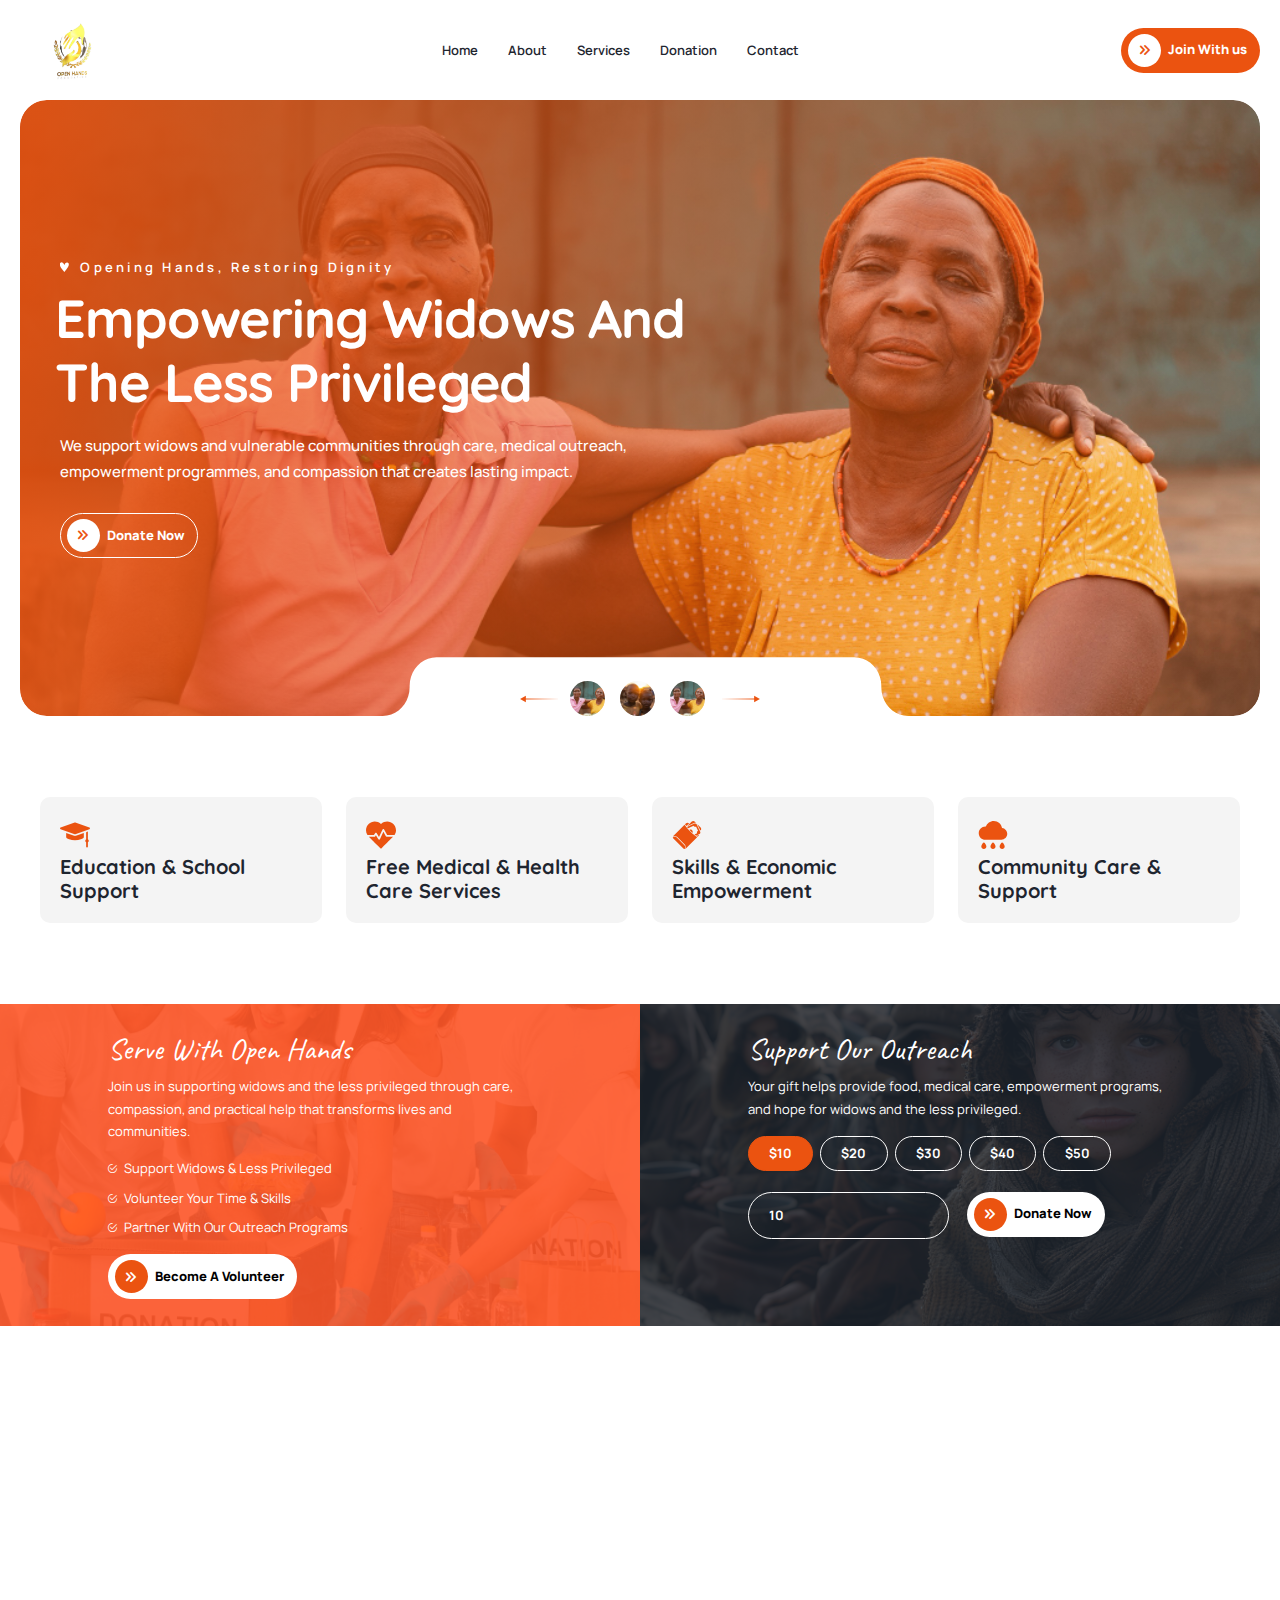
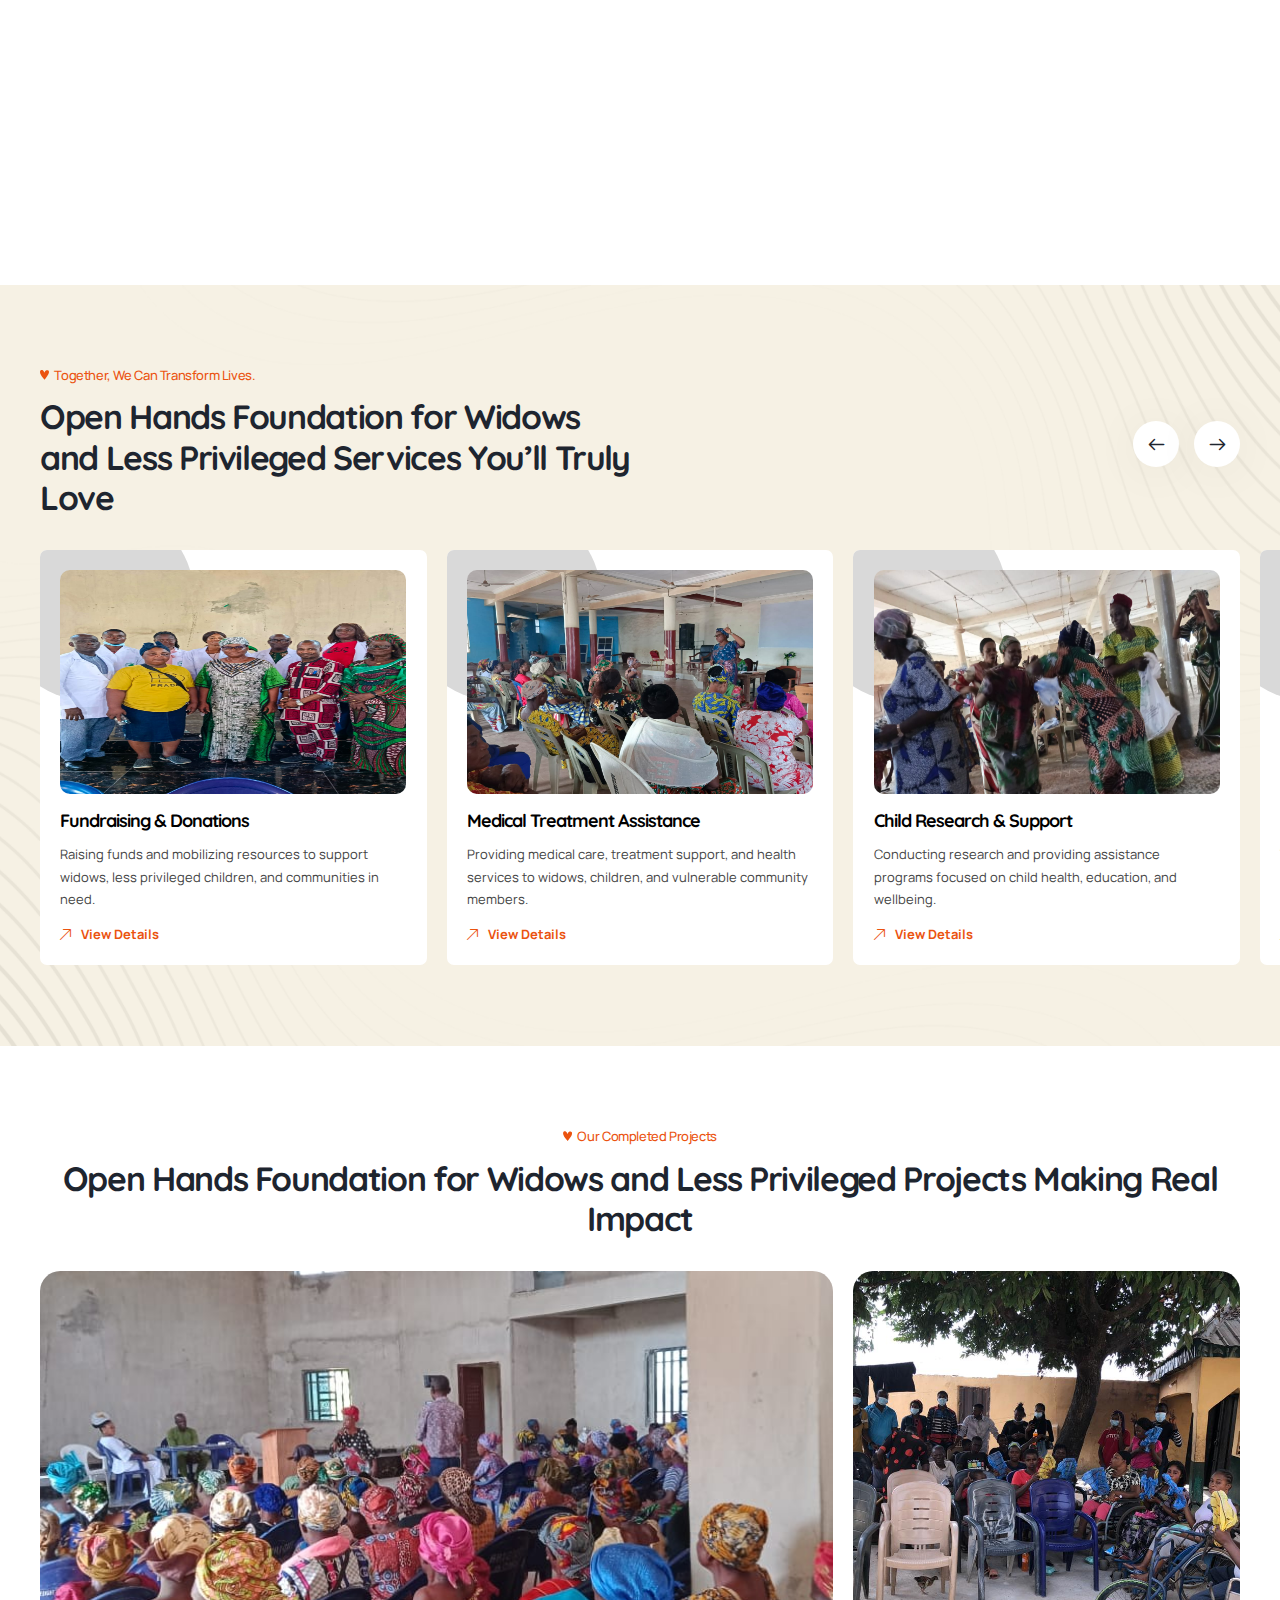
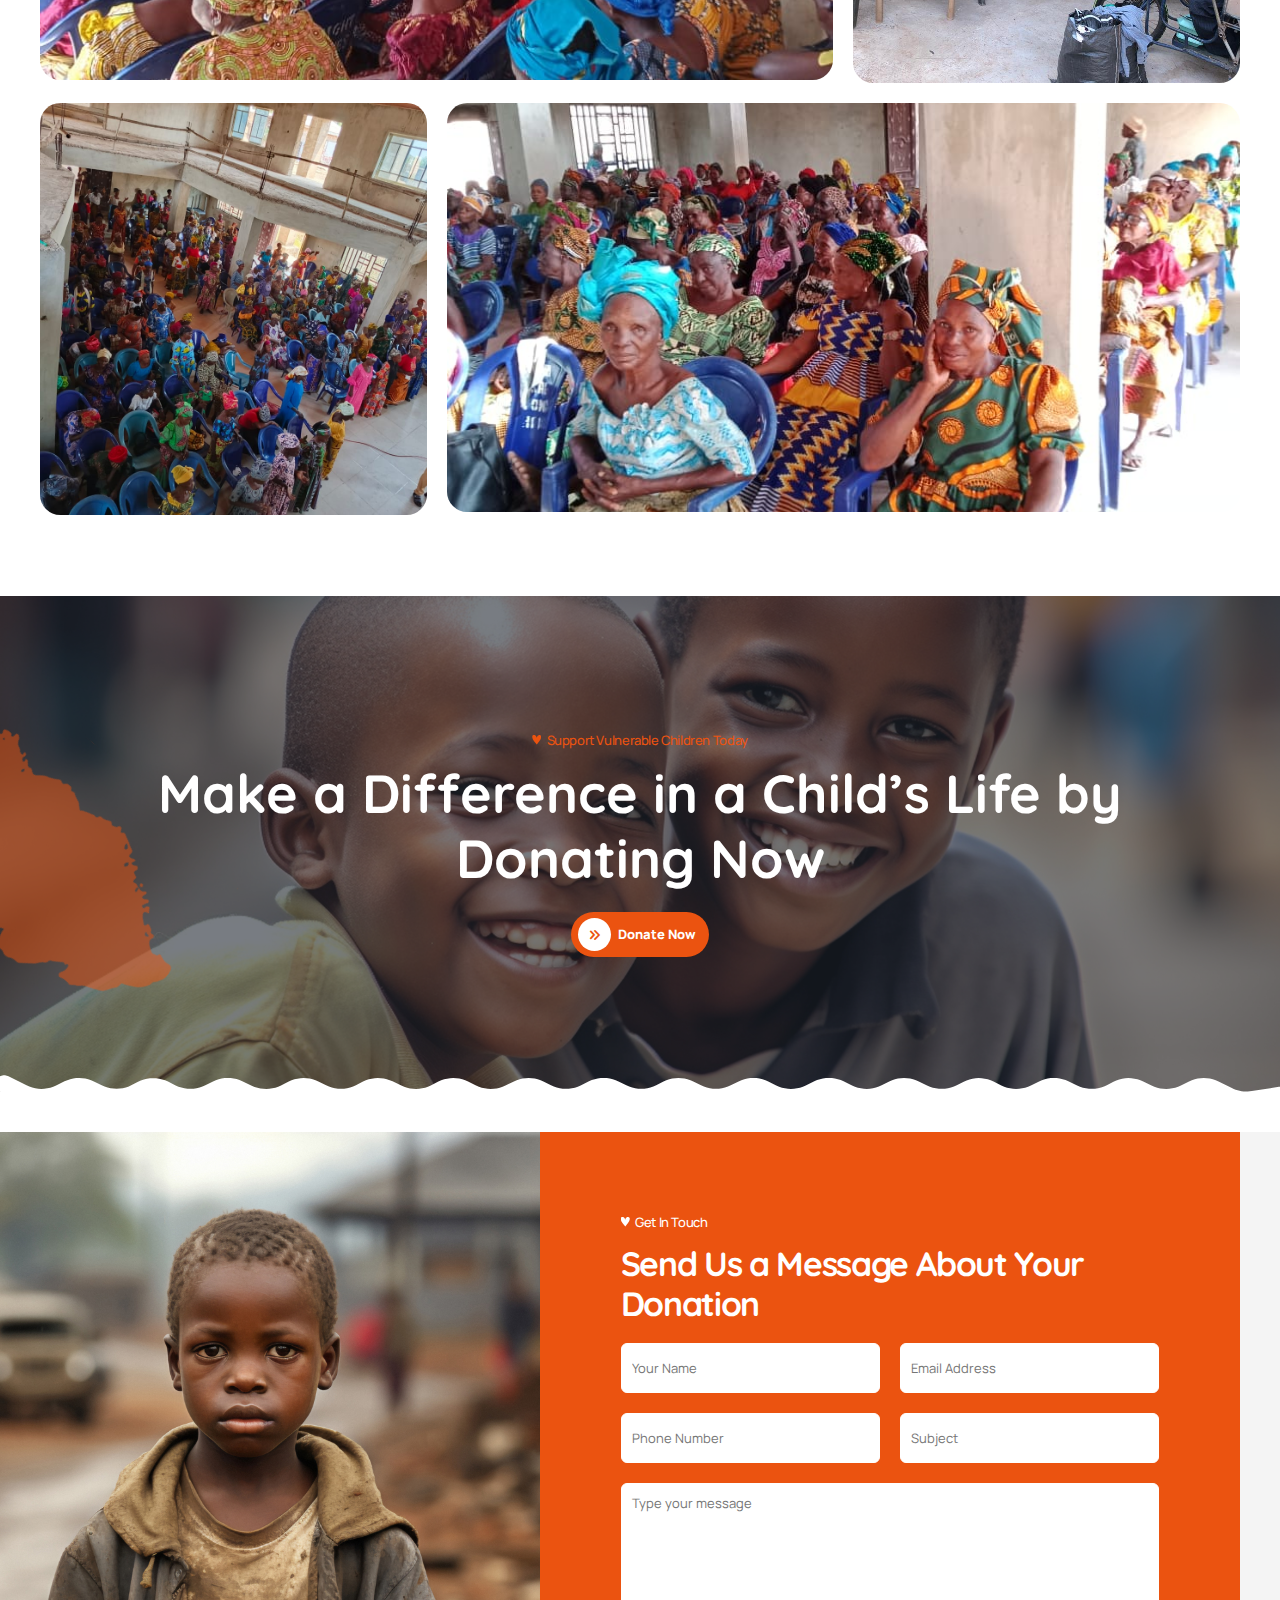
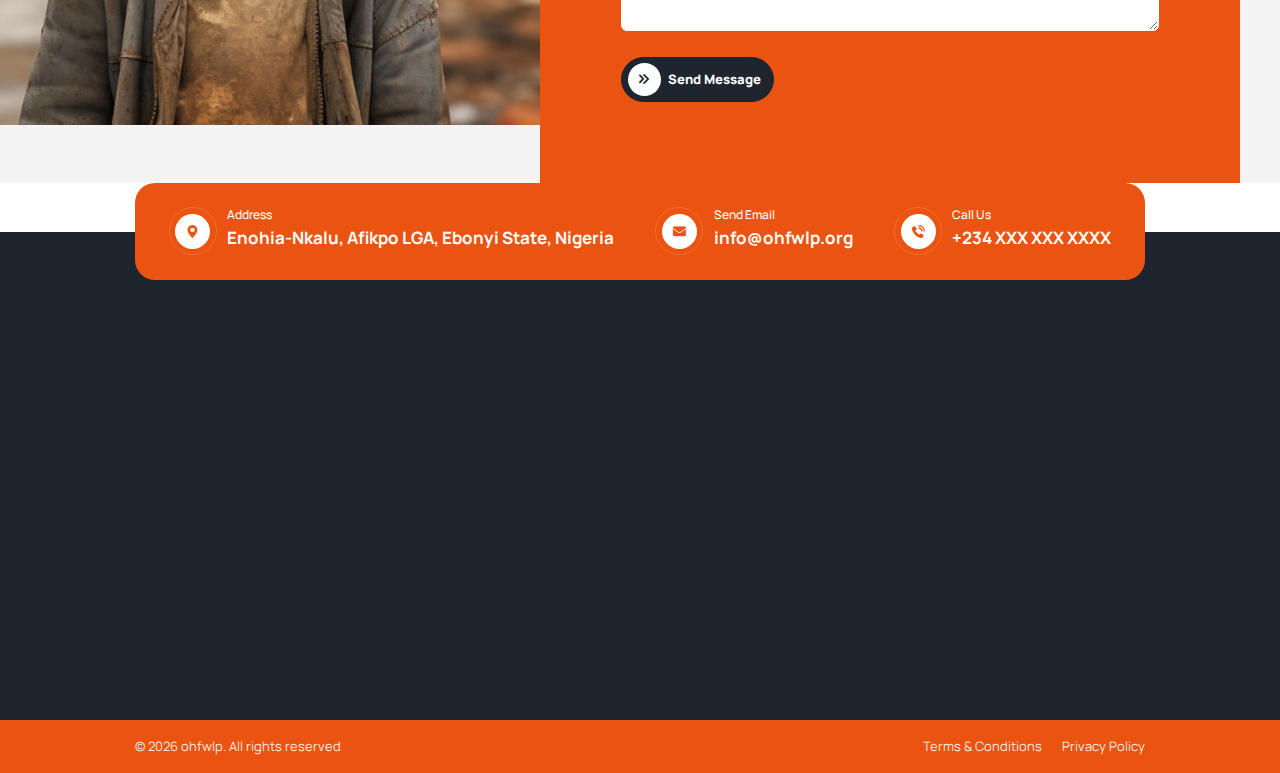
<file: index.html>
<!DOCTYPE html>
<html lang="en">

<head>
  <!-- Basic -->
  <meta charset="UTF-8">
  <meta name="viewport" content="width=device-width, initial-scale=1.0">

  <!-- Primary SEO -->
  <title>
    Open Hands Foundation for Widows & Less Privileged (OHFWLP) | NGO in Nigeria
  </title>
  <meta name="description" content="Open Hands Foundation for Widows and Less Privileged (OHFWLP) is a registered NGO in Nigeria providing widows care, free medical outreach, empowerment programs, and community support." />
  <meta name="keywords" content="NGO in Nigeria, widows support, free medical outreach, women empowerment, charity organization, Ebonyi State NGO, OHFWLP" />
  <meta name="author" content="Open Hands Foundation for Widows and Less Privileged" />
  <meta name="robots" content="index, follow" />

  <!-- Open Graph (Facebook, LinkedIn) -->
  <meta property="og:title" content="Open Hands Foundation for Widows & Less Privileged (OHFWLP)" />
  <meta property="og:description" content="Caring for widows and the less privileged through medical outreach, empowerment, and community support across Nigeria." />
  <meta property="og:type" content="website" />
  <meta property="og:url" content="https://www.ohfwlp.org" />
  <meta property="og:image" content="https://www.ohfwlp.org/assets/img/og-image.jpg" />

  <!-- Twitter Card -->
  <meta name="twitter:card" content="summary_large_image" />
  <meta name="twitter:title" content="Open Hands Foundation for Widows & Less Privileged" />
  <meta name="twitter:description" content="Supporting widows and vulnerable communities through compassion-driven programs in Nigeria." />
  <meta name="twitter:image" content="https://www.ohfwlp.org/assets/img/og-image.jpg" />

  <!-- Favicon -->
  <link rel="icon" type="image/png" href="assets/img/favicon.png">

  <!-- Libraries CSS -->
  <link rel="stylesheet" href="assets/icon/flaticon_charitics.css">
  <link rel="stylesheet" href="assets/vendor/bootstrap/bootstrap.min.css">
  <link rel="stylesheet" href="assets/vendor/splide/splide.min.css">
  <link rel="stylesheet" href="assets/vendor/swiper/swiper-bundle.min.css">
  <link rel="stylesheet" href="assets/vendor/slim-select/slimselect.css">
  <link rel="stylesheet" href="assets/vendor/animate-wow/animate.min.css">
  <link rel="stylesheet" href="assets/vendor/flatpickr/flatpickr.min.css">

  <!-- Custom CSS -->
  <link rel="stylesheet" href="assets/css/style.css">
</head>


<body>
    <div class="preloader" id="preloader">
        <div class="loader"></div>
    </div>

    <!-- SIDEBAR SECTION START -->
    <div class="ul-sidebar">
        <!-- header -->
        <div class="ul-sidebar-header">
            <div class="ul-sidebar-header-logo">
                 <a href="index.html" class="d-inline-block"><img src="assets/img/mine/image.png" style="width: 100px; height: 100px;" alt="logo" class="logo"></a>
            </div>
            <!-- sidebar closer -->
            <button class="ul-sidebar-closer"><i class="flaticon-close"></i></button>
        </div>

        <div class="ul-sidebar-header-nav-wrapper d-block d-lg-none"></div>


        <!-- sidebar footer -->
        <div class="ul-sidebar-footer">
            <span class="ul-sidebar-footer-title">Follow us</span>

            <div class="ul-sidebar-footer-social">
                <a href="#"><i class="flaticon-facebook"></i></a>
                <a href="#"><i class="flaticon-twitter"></i></a>
                <a href="#"><i class="flaticon-instagram"></i></a>
                <a href="#"><i class="flaticon-youtube"></i></a>
            </div>
        </div>
    </div>
    <!-- SIDEBAR SECTION END -->

    <!-- SEARCH MODAL SECTION START -->
   
    <!-- SEARCH MODAL SECTION END -->

    <!-- HEADER SECTION START -->
    <header class="ul-header ul-header-2">
        <!-- <div class="ul-header-top">
            <div class="ul-header-top-wrapper ul-header-container">
                <div class="ul-header-top-left">
                    <span class="address"><i class="flaticon-pin"></i> Rd. Santa Ana, Illinois 85486, United States</span>
                </div>
                <div class="ul-header-top-right">
                    <div class="ul-header-top-social">
                        <span class="title">Follow us: </span>
                        <div class="links">
                            <a href="#"><i class="flaticon-facebook"></i></a>
                            <a href="#"><i class="flaticon-twitter"></i></a>
                            <a href="#"><i class="flaticon-instagram"></i></a>
                            <a href="#"><i class="flaticon-youtube"></i></a>
                        </div>
                    </div>
                </div>
            </div>
        </div> -->
        <div class="ul-header-bottom to-be-sticky">
            <div class="ul-header-bottom-wrapper ul-header-container">
                <div class="logo-container">
                    <a href="index.html" class="d-inline-block"><img src="assets/img/mine/image.png" style="width: 100px; height: 100px;" alt="logo" class="logo"></a>
                </div>

                <!-- header nav -->
                <div class="ul-header-nav-wrapper">
                    <div class="to-go-to-sidebar-in-mobile">
                        <nav class="ul-header-nav">
                            <div class="">
                                <a role="button" href="index.html">Home</a>

                            </div>
                            <a href="about.html">About</a>
                            <a href="services.html">Services</a>
                            <!-- <div class="has-sub-menu">
                                <a role="button">Pages</a>

                                <div class="ul-header-submenu">
                                    <ul>
                                        <li><a href="services.html">Services</a></li>
                                        <li><a href="service.html">Service Details</a></li>
                                        <li><a href="projects.html">Projects</a></li>
                                        <li><a href="project-details.html">Project Details</a></li>
                                        <li><a href="team.html">Team</a></li>
                                        <li><a href="team-details.html">Team Member Details</a></li>
                                        <li><a href="pricing.html">Pricing Plans</a></li>
                                        <li><a href="faq.html">FAQs</a></li>
                                        <li><a href="404.html">404</a></li>
                                    </ul>
                                </div>
                            </div> -->

                            <div class="">
                                <a role="button" href="donations.html">Donation</a>

                                <!-- <div class="ul-header-submenu">
                                    <ul>
                                        <li><a href="donations.html">Donation Listing</a></li>
                                        <li><a href="donation-details.html">Donation Details</a></li>
                                    </ul>
                                </div> -->
                            </div>

                           

                            <!-- <div class="has-sub-menu">
                                <a role="button">Blog</a>

                                <div class="ul-header-submenu">
                                    <ul>
                                        <li><a href="blog.html">Blogs</a></li>
                                        <li><a href="blog-2.html">Blogs Layout 2</a></li>
                                        <li><a href="blog-details.html">Blog Details</a></li>
                                    </ul>
                                </div>
                            </div> -->
                            <a href="contact.html">Contact</a>
                        </nav>
                    </div>
                </div>

                <!-- actions -->
                <div class="ul-header-actions">
                    <!-- <button class="ul-header-search-opener"><i class="flaticon-search"></i></button> -->
                    <a href="contact.html" class="ul-btn d-sm-inline-flex d-none"><i class="flaticon-fast-forward-double-right-arrows-symbol"></i> Join With us </a>
                    <button class="ul-header-sidebar-opener d-lg-none d-inline-flex"><i class="flaticon-menu"></i></button>
                </div>
            </div>
        </div>
    </header>
    <!-- HEADER SECTION END -->


    <main>
        <!-- BANNER SECTION START -->
        <section class="ul-banner ul-banner-2">
             <div class="ul-banner-2-slider swiper">
        <div class="swiper-wrapper">
            <!-- slider item -->
            <div class="swiper-slide">
                <div class="ul-banner-2-slide">
                    <!-- bg img -->
                    <img src="/assets/img/mine/African Women Together.jpg" alt="Slide Background Image" class="ul-banner-2-slide-bg-img">
                    <div class="row gy-4 align-items-center ">
                        <!-- banner text -->
                        <div class="col-md-7">
                            <div class="ul-banner-txt">
                                <div class="wow animate__fadeInUp">
                                    <span class="ul-banner-sub-title ul-section-sub-title">
                                        Opening Hands, Restoring Dignity
                                    </span>
                                    <h1 class="ul-banner-title">
                                        Empowering Widows And The Less Privileged
                                    </h1>
                                    <p class="ul-banner-descr">
                                        We support widows and vulnerable communities through care, medical outreach,
                                        empowerment programmes, and compassion that creates lasting impact.
                                    </p>
                                    <div class="ul-banner-btns">
                                        <a href="donations.html" class="ul-btn">
                                            <i class="flaticon-fast-forward-double-right-arrows-symbol"></i> Donate Now
                                        </a>
                                    </div>
                                </div>
                            </div>
                        </div>
                    </div>
                </div>
            </div>

            <!-- slider item -->
            <div class="swiper-slide">
                <div class="ul-banner-2-slide">
                    <!-- bg img -->
                    <img src="/assets/img/projects/WhatsApp Image 2026-02-03 at 00.09.16.jpeg" alt="Slide Background Image" class="ul-banner-2-slide-bg-img">
                    <div class="row gy-4 align-items-center ">
                        <!-- banner text -->
                        <div class="col-md-7">
                            <div class="ul-banner-txt">
                                <div class="wow animate__fadeInUp">
                                    <span class="ul-banner-sub-title ul-section-sub-title">
                                        Compassion In Action
                                    </span>
                                    <h1 class="ul-banner-title">
                                        Supporting Health, Hope, And Community Care
                                    </h1>
                                    <p class="ul-banner-descr">
                                        Through free medical services, prayer, and counselling, we serve widows and
                                        families with dignity, love, and consistent community support.
                                    </p>
                                    <div class="ul-banner-btns">
                                        <a href="donations.html" class="ul-btn">
                                            <i class="flaticon-fast-forward-double-right-arrows-symbol"></i> Donate Now
                                        </a>
                                    </div>
                                </div>
                            </div>
                        </div>
                    </div>
                </div>
            </div>

            <!-- slider item -->
            <div class="swiper-slide">
                <div class="ul-banner-2-slide">
                    <!-- bg img -->
                    <img src="/assets/img/mine/Great Migration AI Image.jpg" alt="Slide Background Image" class="ul-banner-2-slide-bg-img">
                    <div class="row gy-4 align-items-center ">
                        <!-- banner text -->
                        <div class="col-md-7">
                            <div class="ul-banner-txt">
                                <div class="wow animate__fadeInUp">
                                    <span class="ul-banner-sub-title ul-section-sub-title">
                                        Faith, Care, And Empowerment
                                    </span>
                                    <h1 class="ul-banner-title">
                                        Helping Widows Build Sustainable Futures
                                    </h1>
                                    <p class="ul-banner-descr">
                                        We provide skills training, financial support, and guidance that help widows
                                        regain confidence, stability, and purpose in life.
                                    </p>
                                    <div class="ul-banner-btns">
                                        <a href="donations.html" class="ul-btn">
                                            <i class="flaticon-fast-forward-double-right-arrows-symbol"></i> Donate Now
                                        </a>
                                    </div>
                                </div>
                            </div>
                        </div>
                    </div>
                </div>
            </div>

            <!-- slider item -->
            <div class="swiper-slide">
                <div class="ul-banner-2-slide">
                    <img src="assets/img/mine/African Women Together.jpg" alt="Slide Background Image" class="ul-banner-2-slide-bg-img">
                    <div class="row gy-4 align-items-center ">
                        <div class="col-md-7">
                            <div class="ul-banner-txt">
                                <div class="wow animate__fadeInUp">
                                    <span class="ul-banner-sub-title ul-section-sub-title">
                                        Opening Hands, Changing Lives
                                    </span>
                                    <h1 class="ul-banner-title">
                                        Standing With Widows Through Every Season
                                    </h1>
                                    <p class="ul-banner-descr">
                                        Our outreach brings care, encouragement, and essential support to widows who
                                        need hope, healing, and a strong community.
                                    </p>
                                    <div class="ul-banner-btns">
                                        <a href="donations.html" class="ul-btn">
                                            <i class="flaticon-fast-forward-double-right-arrows-symbol"></i> Donate Now
                                        </a>
                                    </div>
                                </div>
                            </div>
                        </div>
                    </div>
                </div>
            </div>

            <!-- slider item -->
            <div class="swiper-slide">
                <div class="ul-banner-2-slide">
                    <img src="assets/img/mine/Diverse People in Refugee Camps (1).jpg" alt="Slide Background Image" class="ul-banner-2-slide-bg-img">
                    <div class="row gy-4 align-items-center ">
                        <div class="col-md-7">
                            <div class="ul-banner-txt">
                                <div class="wow animate__fadeInUp">
                                    <span class="ul-banner-sub-title ul-section-sub-title">
                                        Care That Reaches Further
                                    </span>
                                    <h1 class="ul-banner-title">
                                        Serving Communities Beyond Widowhood
                                    </h1>
                                    <p class="ul-banner-descr">
                                        Our programmes extend care to families, orphans, and the less privileged through
                                        health services, education support, and empowerment.
                                    </p>
                                    <div class="ul-banner-btns">
                                        <a href="donations.html" class="ul-btn">
                                            <i class="flaticon-fast-forward-double-right-arrows-symbol"></i> Donate Now
                                        </a>
                                    </div>
                                </div>
                            </div>
                        </div>
                    </div>
                </div>
            </div>

            <!-- slider item -->
            <div class="swiper-slide">
                <div class="ul-banner-2-slide">
                    <img src="assets/img/mine/Great Migration AI Image.jpg" alt="Slide Background Image" class="ul-banner-2-slide-bg-img">
                    <div class="row gy-4 align-items-center ">
                        <div class="col-md-7">
                            <div class="ul-banner-txt">
                                <div class="wow animate__fadeInUp">
                                    <span class="ul-banner-sub-title ul-section-sub-title">
                                        Together We Can Do More
                                    </span>
                                    <h1 class="ul-banner-title">
                                        Join Us In Restoring Hope And Dignity
                                    </h1>
                                    <p class="ul-banner-descr">
                                        With your support, Open Hand Foundation continues to uplift widows and the
                                        vulnerable through compassion-driven outreach and service.
                                    </p>
                                    <div class="ul-banner-btns">
                                        <a href="donations.html" class="ul-btn">
                                            <i class="flaticon-fast-forward-double-right-arrows-symbol"></i> Donate Now
                                        </a>
                                    </div>
                                </div>
                            </div>
                        </div>
                    </div>
                </div>
            </div>
        </div>
    </div>

            <!-- slider navigation -->
            <div class="ul-banner-2-slider-navigation">
                <button class="prev"><img src="assets/img/left-arrow.svg" alt="arrow"></button>
                <div class="ul-banner-2-thumb-slider swiper">
                    <div class="swiper-wrapper">
                        <div class="swiper-slide"><img src="assets/img/mine/Diverse People in Refugee Camps (1).jpg" alt="Banner Thumb"></div>
                        <div class="swiper-slide"><img src="assets/img/mine/African Women Together.jpg" alt="Banner Thumb"></div>
                        <div class="swiper-slide"><img src="assets/img/mine/Diverse People in Refugee Camps.jpg" alt="Banner Thumb"></div>
                        <div class="swiper-slide"><img src="assets/img/mine/Great Migration AI Image.jpg" alt="Banner Thumb"></div>
                        <div class="swiper-slide"><img src="assets/img/mine/Diverse People in Refugee Camps (1).jpg" alt="Banner Thumb"></div>
                        <div class="swiper-slide"><img src="assets/img/mine/African Women Together.jpg" alt="Banner Thumb"></div>
                    </div>
                </div>
                <button class="next"><img src="assets/img/right-arrow.svg" alt="arrow"></button>
            </div>
        </section>
        <!-- BANNER SECTION END -->


        <!-- FEATURES SECTION START -->
        <section class="ul-features ul-section-spacing">
            <div class="ul-container">
                <div class="row row-cols-xl-4 row-cols-lg-3 row-cols-sm-2 row-cols-1 gy-4 justify-content-center">
                    <!-- single feature -->
                    <div class="col">
                        <div class="ul-feature">
                            <div class="ul-feature-icon">
                                <svg width="36" height="36" viewBox="0 0 36 36" fill="none" xmlns="http://www.w3.org/2000/svg">
                                    <g>
                                        <path d="M35.2962 9.02488L18.3509 3.04614C18.1239 2.96598 17.8762 2.96598 17.6491 3.04614L0.703829 9.02488C0.282517 9.17352 0.000563343 9.57149 8.42838e-07 10.0183C-0.000561657 10.465 0.280477 10.8636 0.701438 11.0132L17.6468 17.0374C17.761 17.0781 17.8805 17.0984 18 17.0984C18.1195 17.0984 18.239 17.0781 18.3532 17.0374L35.2986 11.0132C35.7195 10.8636 36.0005 10.465 36 10.0183C35.9994 9.57149 35.7175 9.17352 35.2962 9.02488Z" fill="#EB5310" />
                                        <path d="M33.4668 23.1029V13.9032L31.3574 14.6531V23.1029C30.7221 23.4686 30.2939 24.1538 30.2939 24.9395C30.2939 25.7252 30.7221 26.4105 31.3574 26.7762V31.9593C31.3574 32.5418 31.8296 33.014 32.4121 33.014C32.9946 33.014 33.4668 32.5418 33.4668 31.9593V26.7762C34.1021 26.4106 34.5303 25.7253 34.5303 24.9396C34.5303 24.1538 34.1022 23.4686 33.4668 23.1029Z" fill="#EB5310" />
                                        <path d="M18 19.2078C17.638 19.2078 17.2814 19.1463 16.9402 19.025L7.41406 15.6384V20.2796C7.41406 21.415 8.59862 22.3753 10.9348 23.1335C12.9711 23.7945 15.4803 24.1585 18 24.1585C20.5197 24.1585 23.0289 23.7945 25.0652 23.1335C27.4014 22.3753 28.586 21.415 28.586 20.2796V15.6384L19.0599 19.025C18.7186 19.1463 18.3621 19.2078 18 19.2078Z" fill="#EB5310" />
                                    </g>
                                </svg>
                            </div>
                            <h3 class="ul-feature-title">Education & School Support</h3>
                        </div>
                    </div>

                    <!-- single feature -->
                    <div class="col">
                        <div class="ul-feature">
                            <div class="ul-feature-icon">
                                <svg width="36" height="36" viewBox="0 0 36 36" fill="none" xmlns="http://www.w3.org/2000/svg">
                                    <g>
                                        <path d="M17.99 4.74549C10.1431 -2.11775 0.165878 3.91249 0.00227293 12.0875C-0.0394192 14.1709 0.561988 16.2003 1.75911 18.0712H9.51849L10.8986 15.7709C11.2994 15.1031 12.2692 15.0816 12.6926 15.7474L15.6046 20.3232L19.8492 11.3624C20.2194 10.5806 21.3226 10.5557 21.7308 11.3139L25.3694 18.0712H34.2209C40.7779 7.82326 27.8191 -3.85132 17.99 4.74549Z" fill="#EB5310" />
                                        <path d="M23.8108 19.6258L20.8624 14.1502L16.6931 22.952C16.3384 23.7008 15.2951 23.7658 14.8503 23.0667L11.8292 18.3194L11.0197 19.6684C10.8291 19.9861 10.4859 20.1804 10.1154 20.1804H3.42725C3.6369 20.3998 2.51951 19.2847 17.246 33.9348C17.6573 34.3441 18.3222 34.3442 18.7335 33.9348C33.2334 19.5101 32.343 20.3994 32.5523 20.1804H24.7393C24.3513 20.1805 23.9947 19.9674 23.8108 19.6258Z" fill="#EB5310" />
                                    </g>
                                </svg>
                            </div>
                           <h3 class="ul-feature-title">Free Medical & Health Care Services</h3>
                        </div>
                    </div>

                    <!-- single feature -->
                    <div class="col">
                        <div class="ul-feature">
                            <div class="ul-feature-icon">
                                <svg width="36" height="36" viewBox="0 0 36 36" fill="none" xmlns="http://www.w3.org/2000/svg">
                                    <path d="M17.2078 7.34403L20.5198 4.10403L20.1598 3.81603C19.2238 2.95203 17.7838 2.95203 16.9198 3.81603L15.6238 5.11203C15.6238 5.18403 16.1278 5.97603 17.2078 7.34403Z" fill="#FC633B" />
                                    <path d="M30.528 20.088L30.6 20.16L31.896 18.864C32.184 18.576 32.4 18.216 32.472 17.784L29.304 19.296C29.736 19.584 30.168 19.8 30.528 20.088Z" fill="#FC633B" />
                                    <path d="M26.4238 3.60002C26.8558 3.38402 27.2158 3.31202 27.6478 3.31202C28.0798 3.31202 28.5118 3.38402 28.9438 3.60002L27.1438 1.80002C26.2078 0.864022 24.6958 0.864022 23.7598 1.80002L18.0718 7.48802L26.4238 3.60002Z" fill="#FC633B" />
                                    <path d="M34.3438 9.07204L30.3838 5.04004L33.9838 12.744L34.3438 12.384C35.2798 11.52 35.2798 10.008 34.3438 9.07204Z" fill="#FC633B" />
                                    <path d="M29.736 5.40002C29.232 4.24802 27.864 3.81602 26.784 4.32002L18 8.42402C18.432 9.00002 18.864 9.50402 19.368 10.008L25.92 6.91202C26.424 8.06402 27.792 8.56802 28.944 7.99202L31.248 12.888C30.096 13.392 29.592 14.76 30.168 15.912L27 17.424C27.576 17.856 28.08 18.288 28.656 18.72C28.728 18.792 28.728 18.792 28.8 18.792L32.76 16.92C33.912 16.416 34.344 15.048 33.84 13.968L29.736 5.40002Z" fill="#FC633B" />
                                    <path d="M24.5519 13.032C23.9039 11.664 22.6079 11.016 21.5279 11.52C21.3119 11.592 21.0959 11.736 20.9519 11.952C22.1039 13.176 23.3279 14.328 24.6239 15.48C24.9839 14.76 24.9839 13.896 24.5519 13.032Z" fill="#FC633B" />
                                    <path d="M15.0479 5.61603L1.58386 19.152C1.36786 19.368 1.22386 19.584 1.15186 19.8L3.45586 19.512H3.88786C4.82386 19.512 5.68786 19.872 6.33586 20.52L15.2639 29.52C15.9839 30.24 16.3439 31.32 16.2719 32.4L15.9839 34.704C16.1999 34.632 16.4159 34.488 16.6319 34.272L30.1679 20.736C29.5199 20.232 28.8719 19.8 28.2239 19.296C22.9679 15.264 18.5759 10.728 15.0479 5.61603Z" fill="#FC633B" />
                                    <path d="M5.75988 21.024C5.18388 20.448 4.31988 20.16 3.52788 20.232L1.00788 20.592C0.935885 21.168 1.15188 21.744 1.65588 22.248L13.6799 34.272C14.1119 34.704 14.7599 34.92 15.3359 34.92L15.6959 32.4C15.7679 31.536 15.5519 30.744 14.9039 30.168L5.75988 21.024Z" fill="#FC633B" />
                                </svg>
                            </div>
                             <h3 class="ul-feature-title">Skills & Economic Empowerment</h3>
                        </div>
                    </div>

                    <!-- single feature -->
                    <div class="col">
                        <div class="ul-feature">
                            <div class="ul-feature-icon">
                                <svg width="36" height="36" viewBox="0 0 36 36" fill="none" xmlns="http://www.w3.org/2000/svg">
                                    <path d="M35.0999 16.642C35.0999 20.5527 31.9271 23.6886 28.0533 23.6886H8.79504C4.44164 23.6886 0.899902 20.1469 0.899902 15.7935C0.899902 11.2187 4.81058 7.52937 9.45911 7.8983C10.8242 3.91386 14.6611 1.10999 18.9407 1.10999C23.9951 1.10999 28.164 4.79931 28.865 9.66919C32.3698 10.0381 35.0999 13.0265 35.0999 16.642Z" fill="#FC633B" />
                                    <path d="M8.15492 27.637C10.0519 30.594 10.0519 31.5425 10.0519 31.8493C10.0519 33.5231 8.68495 34.89 7.01117 34.89C5.33739 34.89 3.97046 33.5231 3.97046 31.8493C3.97046 31.5425 3.97046 30.6219 5.86741 27.637C6.09058 27.2464 6.53693 27.0233 6.98326 27.0233C7.45751 27.0233 7.87595 27.2464 8.15492 27.637Z" fill="#FC633B" />
                                    <path d="M19.1437 27.637C21.0406 30.594 21.0406 31.5425 21.0406 31.8493C21.0406 33.5231 19.6737 34.89 17.9999 34.89C16.3262 34.89 14.9592 33.5231 14.9592 31.8493C14.9592 31.5425 14.9592 30.6219 16.8562 27.637C17.0793 27.2464 17.5257 27.0233 17.972 27.0233C18.4463 27.0233 18.8647 27.2464 19.1437 27.637Z" fill="#FC633B" />
                                    <path d="M30.1325 27.637C32.0294 30.594 32.0294 31.5425 32.0294 31.8493C32.0294 33.5231 30.6625 34.89 28.9887 34.89C27.3149 34.89 25.948 33.5231 25.948 31.8493C25.948 31.5425 25.948 30.6219 27.8449 27.637C28.0681 27.2464 28.5145 27.0233 28.9608 27.0233C29.435 27.0233 29.8535 27.2464 30.1325 27.637Z" fill="#FC633B" />
                                </svg>
                            </div>
                                  <h3 class="ul-feature-title">Community Care & Support</h3>
                        </div>
                    </div>
                </div>
            </div>
        </section>
        <!-- FEATURES SECTION END -->


       <section class="ul-volunteer">
    <div class="row row-cols-md-2 row-cols-1 g-0">
        <!-- volunteer block -->
        <div class="col">
            <div class="ul-volunteer-block">
                <h2 class="ul-volunteer-title">Serve With Open Hands</h2>
                <p class="ul-volunteer-descr">
                    Join us in supporting widows and the less privileged through care, compassion,
                    and practical help that transforms lives and communities.
                </p>
                <ul class="ul-volunteer-list">
                    <li>Support Widows & Less Privileged</li>
                    <li>Volunteer Your Time & Skills</li>
                    <li>Partner With Our Outreach Programs</li>
                </ul>
                <a href="#" class="ul-btn">
                    <i class="flaticon-fast-forward-double-right-arrows-symbol"></i>
                    Become A Volunteer
                </a>
            </div>
        </div>

        <!-- donate form -->
        <div class="col">
            <div class="ul-volunteer-block ul-donate-form-wrapper-2">
                <h2 class="ul-volunteer-title">Support Our Outreach</h2>
                <p class="ul-volunteer-descr">
                    Your gift helps provide food, medical care, empowerment programs,
                    and hope for widows and the less privileged.
                </p>
                <form action="#" class="ul-donate-form ul-donate-form-2">
                    <div>
                        <input type="radio" name="donate-amount" id="donate-amount-1" checked hidden>
                        <label for="donate-amount-1" class="ul-donate-form-label">$10</label>
                    </div>

                    <div>
                        <input type="radio" name="donate-amount" id="donate-amount-2" hidden>
                        <label for="donate-amount-2" class="ul-donate-form-label">$20</label>
                    </div>

                    <div>
                        <input type="radio" name="donate-amount" id="donate-amount-3" hidden>
                        <label for="donate-amount-3" class="ul-donate-form-label">$30</label>
                    </div>

                    <div>
                        <input type="radio" name="donate-amount" id="donate-amount-4" hidden>
                        <label for="donate-amount-4" class="ul-donate-form-label">$40</label>
                    </div>

                    <div>
                        <input type="radio" name="donate-amount" id="donate-amount-5" hidden>
                        <label for="donate-amount-5" class="ul-donate-form-label">$50</label>
                    </div>

                    <div class="custom-amount-wrapper">
                        <input type="radio" name="donate-amount" id="custom-amount">
                        <label for="donate-amount-custom" class="ul-donate-form-label">
                            <input type="number" name="custom-amount" id="donate-amount-custom" placeholder="Custom Amount" class="ul-donate-form-custom-input">
                        </label>
                    </div>

                    <div>
                        <button type="submit" class="ul-btn">
                            <i class="flaticon-fast-forward-double-right-arrows-symbol"></i>
                            Donate Now
                        </button>
                    </div>
                </form>
            </div>
        </div>
    </div>
</section>
        <!-- VOLUNTEER SECTION END -->


        <!-- ABOUT SECTION START -->
      <section class="ul-about ul-about-2 ul-section-spacing wow animate__fadeInUp">
    <div class="ul-container">
        <div class="row row-cols-md-2 row-cols-1 align-items-center gy-4 ul-about-row">
            <div class="col">
                <div class="ul-about-imgs ul-about-2-img">
                    <div class="img-wrapper">
                        <img src="assets/img/mine/8.jpg" alt="Image">
                    </div>

                    <div class="ul-about-2-stat">
                        <span class="number">28+</span>
                        <span class="txt">Years of Community Service</span>
                    </div>
                </div>
            </div>

            <!-- txt -->
            <div class="col">
                <div class="ul-about-txt">
                    <span class="ul-section-sub-title ul-section-sub-title--2">About OHFWLP</span>
                    <h2 class="ul-section-title">Caring for Widows and the Less Privileged is Our Calling</h2>
                    <p class="ul-section-descr">
                        Open Hands Foundation for Widows and Less Privileged (OHFWLP) has been supporting widows,
                        less privileged individuals, and their communities through medical care, empowerment programs,
                        skills training, and consistent outreach since 1996.
                    </p>

                    <div class="ul-about-bottom ul-about-2-bottom">
                        <div class="ul-about-2-bottom-block">
                            <div class="ul-about-2-bottom-block-icon"><img src="assets/img/mission.svg" alt="icon"></div>
                            <div class="ul-about-2-bottom-block-txt">
                                <h3 class="ul-about-2-bottom-block-title">Our Mission</h3>
                                <p class="ul-about-2-bottom-block-descr">
                                    To provide care, support, and empowerment to widows and less privileged people,
                                    ensuring dignity, opportunity, and hope.
                                </p>
                            </div>
                        </div>

                        <div class="ul-about-2-bottom-block">
                            <div class="ul-about-2-bottom-block-icon"><img src="assets/img/vision.svg" alt="icon"></div>
                            <div class="ul-about-2-bottom-block-txt">
                                <h3 class="ul-about-2-bottom-block-title">Our Vision</h3>
                                <p class="ul-about-2-bottom-block-descr">
                                    A society where widows and less privileged individuals are empowered,
                                    healthy, and fully supported to thrive.
                                </p>
                            </div>
                        </div>
                    </div>

                    <a href="about.html" class="ul-btn">
                        <i class="flaticon-fast-forward-double-right-arrows-symbol"></i> Explore More
                    </a>
                </div>
            </div>
        </div>
    </div>
</section>

        <!-- ABOUT SECTION END -->


        <!-- SERVICES SECTION START -->
<section class="ul-services ul-section-spacing overflow-hidden">
    <div class="ul-container">
        <div class="ul-section-heading">
            <div>
                <span class="ul-section-sub-title">Together, We Can Transform Lives.</span>
                <h2 class="ul-section-title">Open Hands Foundation for Widows and Less Privileged Services You’ll Truly Love</h2>
            </div>

            <div class="ul-services-slider-nav ul-slider-nav position-static">
                <button class="prev"><i class="flaticon-back"></i></button>
                <button class="next"><i class="flaticon-next"></i></button>
            </div>
        </div>

        <div class="ul-services-slider swiper overflow-visible">
            <div class="swiper-wrapper">
                <!-- single slide -->
                <div class="swiper-slide">
                    <div class="ul-service">
                        <div class="ul-service-img">
                            <img src="assets/img/projects/WhatsApp Image 2026-02-03 at 00.09.16 (1).jpeg" alt="Service Image">
                        </div>
                        <div class="ul-service-txt">
                            <h3 class="ul-service-title"><a href="service.html">Fundraising & Donations</a></h3>
                            <p class="ul-service-descr">Raising funds and mobilizing resources to support widows, less privileged children, and communities in need.</p>
                            <a href="service.html" class="ul-service-btn"><i class="flaticon-up-right-arrow"></i> View Details</a>
                        </div>
                    </div>
                </div>

                <!-- single slide -->
                <div class="swiper-slide">
                    <div class="ul-service">
                        <div class="ul-service-img">
                            <img src="assets/img/projects/WhatsApp Image 2026-02-03 at 00.09.14.jpeg" alt="Service Image">
                        </div>
                        <div class="ul-service-txt">
                            <h3 class="ul-service-title"><a href="service.html">Medical Treatment Assistance</a></h3>
                            <p class="ul-service-descr">Providing medical care, treatment support, and health services to widows, children, and vulnerable community members.</p>
                            <a href="service.html" class="ul-service-btn"><i class="flaticon-up-right-arrow"></i> View Details</a>
                        </div>
                    </div>
                </div>

                <!-- single slide -->
                <div class="swiper-slide">
                    <div class="ul-service">
                        <div class="ul-service-img">
                            <img src="assets/img/projects/WhatsApp Image 2026-02-03 at 00.09.14 (2).jpeg" alt="Service Image">
                        </div>
                        <div class="ul-service-txt">
                            <h3 class="ul-service-title"><a href="service.html">Child Research & Support</a></h3>
                            <p class="ul-service-descr">Conducting research and providing assistance programs focused on child health, education, and wellbeing.</p>
                            <a href="service.html" class="ul-service-btn"><i class="flaticon-up-right-arrow"></i> View Details</a>
                        </div>
                    </div>
                </div>

                <!-- single slide -->
                <div class="swiper-slide">
                    <div class="ul-service">
                        <div class="ul-service-img">
                            <img src="assets/img/projects/WhatsApp Image 2026-02-03 at 00.09.14.jpeg" alt="Service Image">
                        </div>
                        <div class="ul-service-txt">
                            <h3 class="ul-service-title"><a href="service.html">Empowerment  Programs</a></h3>
                            <p class="ul-service-descr">Vocational training, skill acquisition, and livelihood programs to empower widows and less privileged individuals.</p>
                            <a href="service.html" class="ul-service-btn"><i class="flaticon-up-right-arrow"></i> View Details</a>
                        </div>
                    </div>
                </div>
            </div>
        </div>
    </div>
</section>

<!-- PROJECTS SECTION START -->
<section class="ul-projects ul-section-spacing">
    <div class="ul-container">
        <div class="ul-section-heading text-center justify-content-center">
            <div>
                <span class="ul-section-sub-title">Our Completed Projects</span>
                <h2 class="ul-section-title">Open Hands Foundation for Widows and Less Privileged Projects Making Real Impact</h2>
            </div>
        </div>

        <div class="row ul-bs-row justify-content-center">
               <div class="col-lg-8 col-md-6 col-10 col-xxs-12">
                <div class="ul-project ">
                    <div class="ul-project-img">
                        <img src="assets/img/projects/WhatsApp Image 2026-02-03 at 00.09.10.jpeg" alt="Project Image">
                    </div>
                    <div class="ul-project-txt">
                        <div>
                            <h3 class="ul-project-title">
                                <a href="#">Free Medical Service</a>
                            </h3>
                            <p class="ul-project-descr">
                                Annual health care outreach providing checkups, tests, consultations, and free drugs for widows and the community.
                            </p>
                        </div>
                        <a href="#" class="ul-project-btn">
                            <i class="flaticon-up-right-arrow"></i>
                        </a>
                    </div>
                </div>
            </div>

            <div class="col-lg-4 col-md-6 col-10 col-xxs-12">
                <div class="ul-project ul-project--sm">
                    <div class="ul-project-img">
                        <img src="assets/img/projects/WhatsApp Image 2026-02-03 at 00.09.11.jpeg" alt="Project Image">
                    </div>
                    <div class="ul-project-txt">
                        <div>
                            <h3 class="ul-project-title">
                                <a href="#">Widows’ Care Outreach</a>
                            </h3>
                            <p class="ul-project-descr">
                                Food, clothing, prayers, encouragement, and financial support for aged and vulnerable widows.
                            </p>
                        </div>
                        <a href="#" class="ul-project-btn">
                            <i class="flaticon-up-right-arrow"></i>
                        </a>
                    </div>
                </div>
            </div>

            <div class="col-lg-4 col-md-6 col-10 col-xxs-12">
                <div class="ul-project ul-project--sm">
                    <div class="ul-project-img">
                        <img src="assets/img/projects/WhatsApp Image 2026-02-03 at 00.09.15 (1).jpeg" alt="Project Image">
                    </div>
                    <div class="ul-project-txt">
                        <div>
                            <h3 class="ul-project-title">
                                <a href="#">Skills & Empowerment Programme</a>
                            </h3>
                            <p class="ul-project-descr">
                                Practical skills training and small-scale business empowerment for self-reliance.
                            </p>
                        </div>
                        <a href="#" class="ul-project-btn">
                            <i class="flaticon-up-right-arrow"></i>
                        </a>
                    </div>
                </div>
            </div>

            <div class="col-lg-8 col-md-6 col-10 col-xxs-12">
                <div class="ul-project ">
                    <div class="ul-project-img">
                        <img src="assets/img/projects/WhatsApp Image 2026-02-03 at 00.09.12.jpeg" alt="Project Image">
                    </div>
                    <div class="ul-project-txt">
                        <div>
                            <h3 class="ul-project-title">
                                <a href="#">Mid-Year Prayer Gathering</a>
                            </h3>
                            <p class="ul-project-descr">
                                A dedicated time of prayer, thanksgiving, and intercession held every first Saturday of July.
                            </p>
                        </div>
                        <a href="#" class="ul-project-btn">
                            <i class="flaticon-up-right-arrow"></i>
                        </a>
                    </div>
                </div>
            </div>
        </div>
    </div>
</section>

        <!-- PROJECTS SECTION END -->


<!-- CTA(CALL TO ACTION) SECTION START -->
<section class="ul-cta" style="margin-bottom: 40px;">
    <div class="ul-container">
        <span class="ul-section-sub-title">Support Vulnerable Children Today</span>
        <h2 class="ul-cta-title">Make a Difference in a Child’s Life by Donating Now</h2>
        <a href="#" class="ul-btn"><i class="flaticon-fast-forward-double-right-arrows-symbol"></i> Donate Now</a>
    </div>
    <img src="assets/img/cta-vector.svg" alt="Vector" class="ul-cta-vector">
</section>
<!-- CTA(CALL TO ACTION) SECTION END -->


<!-- CONTACT SECTION START -->
<section class="ul-contact">
    <div class="ul-container">
        <div class="row g-0">
            <div class="col-lg-5">
                <div class="ul-contact-img">
                    <img src="assets/img/contact-img.jpg" alt="Contact Image">
                </div>
            </div>

            <!-- form -->
            <div class="col-lg-7">
                <div class="ul-contact-form-wrapper">
                    <span class="ul-section-sub-title">Get In Touch</span>
                    <h2 class="ul-section-title">Send Us a Message About Your Donation</h2>

                    <form action="#" class="ul-contact-form">
                        <div class="row row-cols-2 row-cols-xxs-1 ul-bs-row">
                            <div class="col">
                                <div class="form-group">
                                    <input type="text" name="name" id="ul-contact-name" placeholder="Your Name">
                                </div>
                            </div>
                            <div class="col">
                                <div class="form-group">
                                    <input type="email" name="email" id="ul-contact-email" placeholder="Email Address">
                                </div>
                            </div>
                            <div class="col">
                                <div class="form-group">
                                    <input type="tel" name="phone" id="ul-contact-phone" placeholder="Phone Number">
                                </div>
                            </div>
                            <div class="col">
                                <div class="form-group">
                                    <input type="text" name="subject" id="ul-contact-subject" placeholder="Subject">
                                </div>
                            </div>
                            <div class="col-12">
                                <div class="form-group">
                                    <textarea name="message" id="ul-contact-msg" placeholder="Type your message"></textarea>
                                </div>
                            </div>
                            <div class="col-12">
                                <button class="ul-btn"><i class="flaticon-fast-forward-double-right-arrows-symbol"></i> Send Message</button>
                            </div>
                        </div>
                    </form>
                </div>
            </div>
        </div>
    </div>
</section>



     
    </main>


    <!-- FOOTER SECTION START -->
    <footer class="ul-footer">
        <div class="ul-footer-top">
  <div class="ul-footer-container">
    <div class="ul-footer-top-contact-infos">

      <!-- Address -->
      <div class="ul-footer-top-contact-info">
        <div class="ul-footer-top-contact-info-icon">
          <div class="ul-footer-top-contact-info-icon-inner">
            <i class="flaticon-pin"></i>
          </div>
        </div>
        <div class="ul-footer-top-contact-info-txt">
          <span class="ul-footer-top-contact-info-label">Address</span>
          <h5 class="ul-footer-top-contact-info-address">
            Enohia-Nkalu, Afikpo LGA, Ebonyi State, Nigeria
          </h5>
        </div>
      </div>

      <!-- Email -->
      <div class="ul-footer-top-contact-info">
        <div class="ul-footer-top-contact-info-icon">
          <div class="ul-footer-top-contact-info-icon-inner">
            <i class="flaticon-email"></i>
          </div>
        </div>
        <div class="ul-footer-top-contact-info-txt">
          <span class="ul-footer-top-contact-info-label">Send Email</span>
          <h5 class="ul-footer-top-contact-info-address">
            <a href="mailto:info@ohfwlp.org">info@ohfwlp.org</a>
          </h5>
        </div>
      </div>

      <!-- Phone -->
      <div class="ul-footer-top-contact-info">
        <div class="ul-footer-top-contact-info-icon">
          <div class="ul-footer-top-contact-info-icon-inner">
            <i class="flaticon-telephone-call-1"></i>
          </div>
        </div>
        <div class="ul-footer-top-contact-info-txt">
          <span class="ul-footer-top-contact-info-label">Call Us</span>
          <h5 class="ul-footer-top-contact-info-address">
            <a href="tel:+234XXXXXXXXXX">+234 XXX XXX XXXX</a>
          </h5>
        </div>
      </div>

    </div>
  </div>
</div>


       <div class="ul-footer-middle">
  <div class="ul-footer-container">
    <div class="ul-footer-middle-wrapper wow animate__fadeInUp">

      <!-- About -->
      <div class="ul-footer-about">
        <a href="index.html">
          <img src="assets/img/mine/image.png" style="width: 100px; height: 100px;" alt="OHFWLP Logo" class="logo">
        </a>
        <p class="ul-footer-about-txt">
          Open Hands Foundation for Widows and Less Privileged (OHFWLP) is a registered NGO
          dedicated to caring for widows and vulnerable persons through medical outreach,
          empowerment programmes, prayer, and community support.
        </p>
        <div class="ul-footer-socials">
          <a href="#"><i class="flaticon-facebook"></i></a>
          <a href="#"><i class="flaticon-twitter"></i></a>
          <a href="#"><i class="flaticon-linkedin-big-logo"></i></a>
          <a href="#"><i class="flaticon-youtube"></i></a>
        </div>
      </div>

      <!-- Quick Links -->
      <div class="ul-footer-widget">
        <h3 class="ul-footer-widget-title">Quick Links</h3>
        <div class="ul-footer-widget-links">
          <a href="about.html">About the Foundation</a>
          <a href="services.html">Our Programmes</a>
          <a href="services.html">Free Medical Service</a>
          <!-- <a href="gall.html">Gallery</a> -->
          <a href="contact.html">Contact Us</a>
        </div>
      </div>

      <!-- Programmes Snapshot (replacing blog posts) -->
      <div class="ul-footer-widget ul-footer-recent-posts">
        <h3 class="ul-footer-widget-title">Our Focus Areas</h3>

        <div class="ul-blog-sidebar-posts">
          <div class="ul-blog-sidebar-post ul-footer-post">
            <div class="txt">
              <h4 class="title" style="color: white;">Widows’ Care & Empowerment</h4>
              <p style="color: white;">Annual outreach, food support, training, and financial assistance.</p>
            </div>
          </div>

          <div class="ul-blog-sidebar-post ul-footer-post">
            <div class="txt" style="color: white;">
              <h4 class="title" style="color: white;">Free Medical Service</h4>
              <p>Medical checks, consultation, lab tests, and free drugs every December.</p>
            </div>
          </div>
        </div>
      </div>

      <!-- Contact -->
      <div class="ul-footer-widget ul-nwsltr-widget">
        <h3 class="ul-footer-widget-title">Contact Us</h3>
        <div class="ul-footer-widget-links ul-footer-contact-links">
          <a href="#">
            <i class="flaticon-map"></i>
            Enohia-Nkalu, Afikpo LGA, Ebonyi State, Nigeria
          </a>
          <a href="mailto:info@ohfwlp.org">
            <i class="flaticon-mail"></i>
            info@ohfwlp.org
          </a>
        </div>

        <form action="#" class="ul-nwsltr-form">
          <div class="top">
            <input type="email" name="email" placeholder="Your Email Address" class="ul-nwsltr-input">
            <button type="submit"><i class="flaticon-next"></i></button>
          </div>

          <div class="agreement">
            <label class="ul-checkbox-wrapper">
              <input type="checkbox" hidden>
              <span class="ul-checkbox"><i class="flaticon-tick"></i></span>
              <span class="ul-checkbox-txt">
                I agree with the <a href="#">Privacy Policy</a>
              </span>
            </label>
          </div>
        </form>
      </div>

    </div>
  </div>
</div>


        <!-- footer bottom -->
        <div class="ul-footer-bottom">
            <div class="ul-footer-container">
                <div class="ul-footer-bottom-wrapper">
                    <p class="copyright-txt">&copy;
                        <span id="footer-copyright-year"></span> ohfwlp. All rights reserved
                    </p>
                    <div class="ul-footer-bottom-nav"><a href="#">Terms & Conditions</a> <a href="#">Privacy Policy</a></div>
                </div>
            </div>
        </div>

        <!-- vector -->
        <div class="ul-footer-vectors">
            <img src="assets/img/footer-vector-img.png" alt="Footer Image" class="ul-footer-vector-1">
        </div>
    </footer>
    <!-- FOOTER SECTION END -->

    <!-- libraries JS -->
    <script src="assets/vendor/bootstrap/bootstrap.bundle.min.js"></script>
    <script src="assets/vendor/splide/splide.min.js"></script>
    <script src="assets/vendor/splide/splide-extension-auto-scroll.min.js"></script>
    <script src="assets/vendor/swiper/swiper-bundle.min.js"></script>
    <script src="assets/vendor/slim-select/slimselect.min.js"></script>
    <script src="assets/vendor/animate-wow/wow.min.js"></script>
    <script src="assets/vendor/splittype/index.min.js"></script>
    <script src="assets/vendor/mixitup/mixitup.min.js"></script>
    <script src="assets/vendor/fslightbox/fslightbox.js"></script>
    <script src="assets/vendor/flatpickr/flatpickr.js"></script>

    <!-- custom JS -->
    <script src="assets/js/main.js"></script>
    <script src="assets/js/tab.js"></script>
    <!-- <script src="assets/js/countdown.js"></script> -->
    <script src="assets/js/accordion.js"></script>
    <script src="assets/js/progressbar.js"></script>
    <script src="assets/js/donate-form.js"></script>
</body>

</html>
</file>
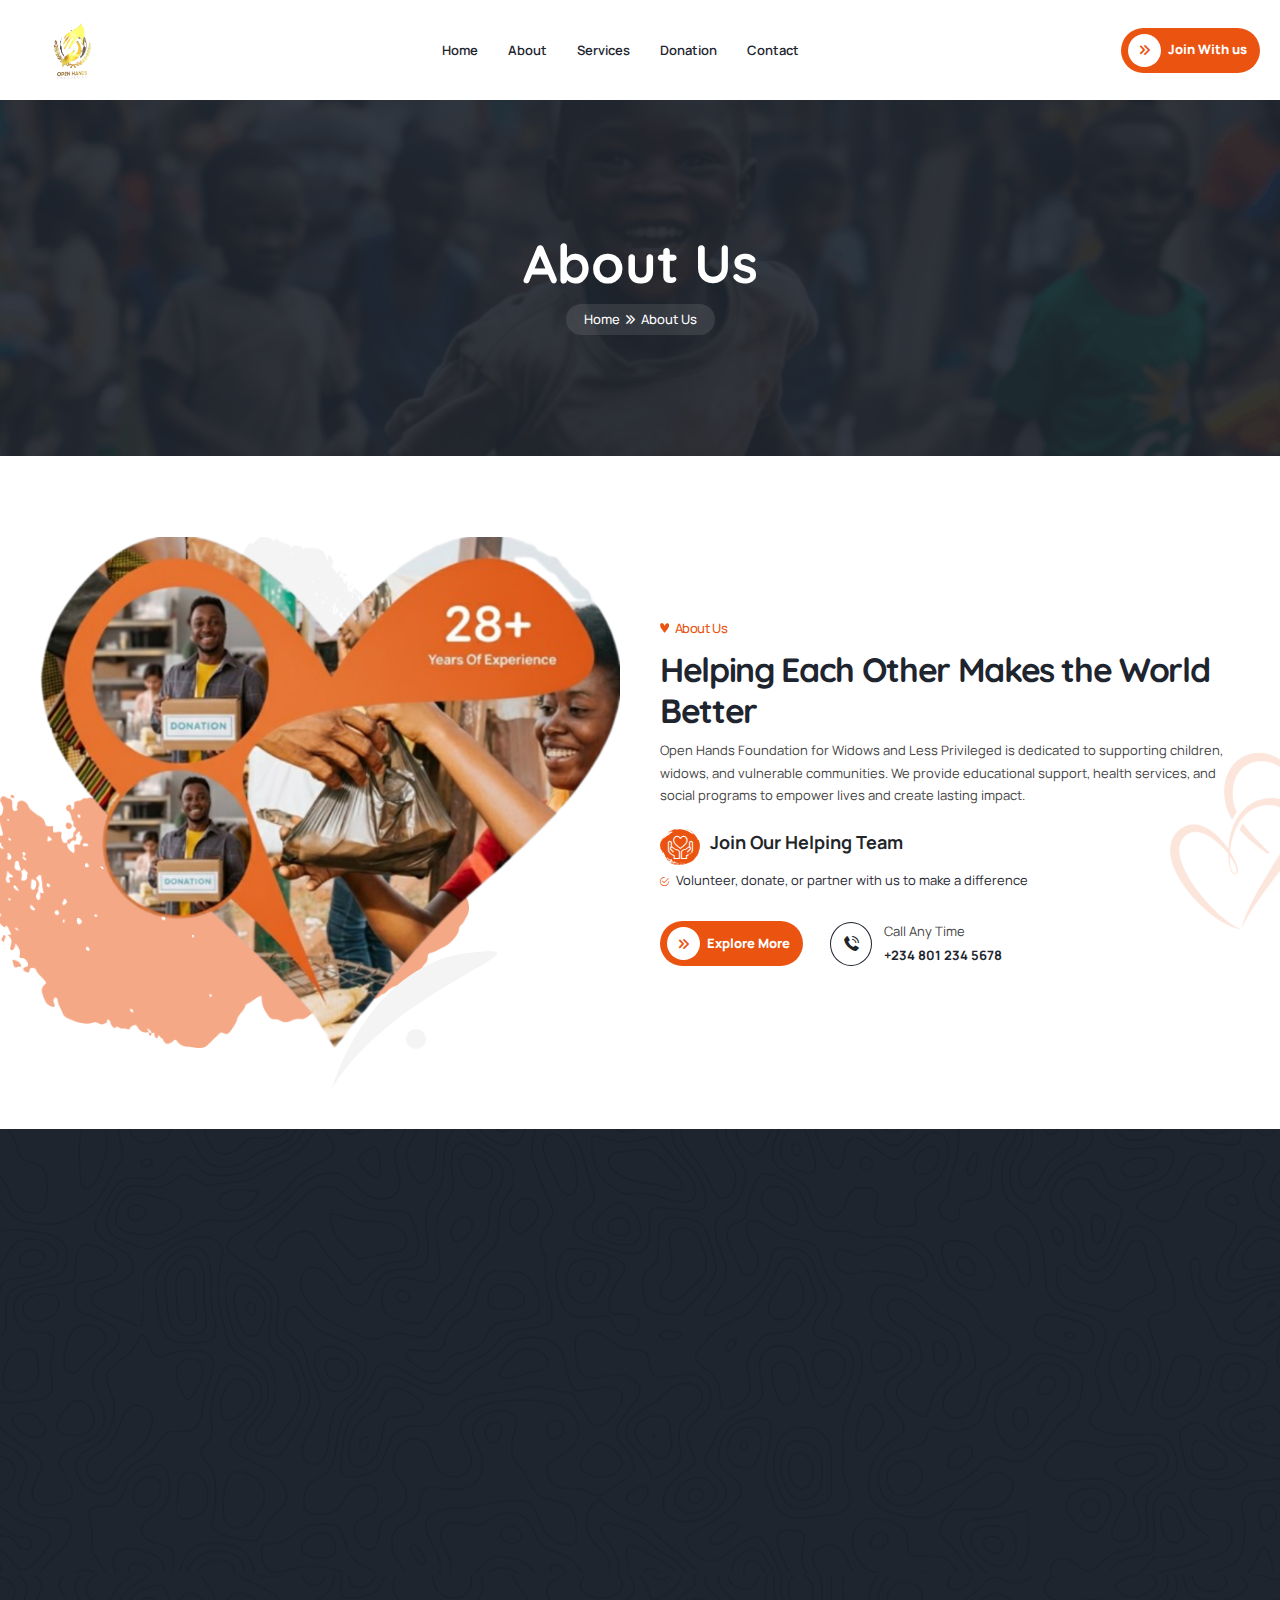
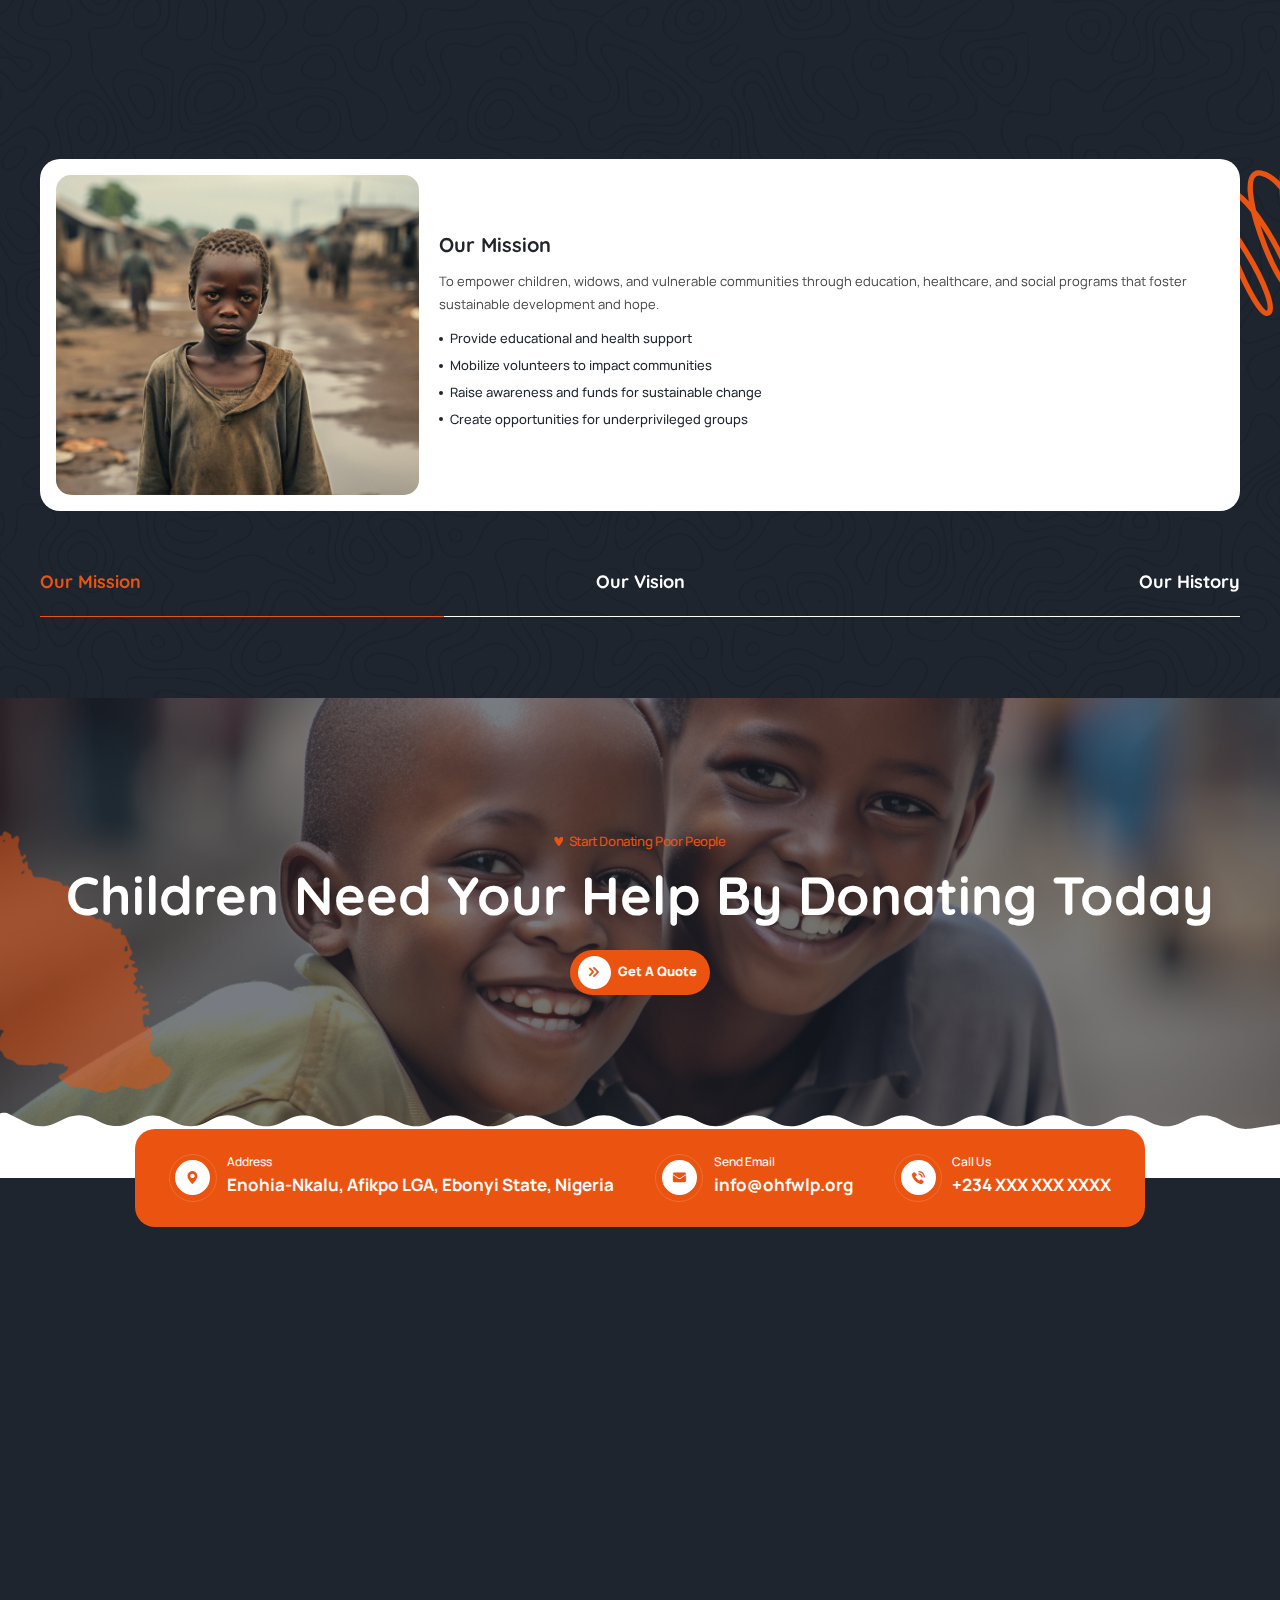
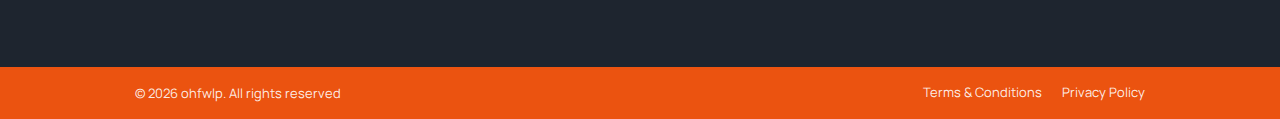
<file: about.html>
<!DOCTYPE html>
<html lang="en">
<head>
  <!-- Basic -->
  <meta charset="UTF-8">
  <meta name="viewport" content="width=device-width, initial-scale=1.0">

  <!-- Primary SEO -->
  <title>
    Open Hands Foundation for Widows & Less Privileged (OHFWLP) | NGO in Nigeria
  </title>
  <meta name="description" content="Open Hands Foundation for Widows and Less Privileged (OHFWLP) is a registered NGO in Nigeria providing widows care, free medical outreach, empowerment programs, and community support." />
  <meta name="keywords" content="NGO in Nigeria, widows support, free medical outreach, women empowerment, charity organization, Ebonyi State NGO, OHFWLP" />
  <meta name="author" content="Open Hands Foundation for Widows and Less Privileged" />
  <meta name="robots" content="index, follow" />

  <!-- Open Graph (Facebook, LinkedIn) -->
  <meta property="og:title" content="Open Hands Foundation for Widows & Less Privileged (OHFWLP)" />
  <meta property="og:description" content="Caring for widows and the less privileged through medical outreach, empowerment, and community support across Nigeria." />
  <meta property="og:type" content="website" />
  <meta property="og:url" content="https://www.ohfwlp.org" />
  <meta property="og:image" content="https://www.ohfwlp.org/assets/img/og-image.jpg" />

  <!-- Twitter Card -->
  <meta name="twitter:card" content="summary_large_image" />
  <meta name="twitter:title" content="Open Hands Foundation for Widows & Less Privileged" />
  <meta name="twitter:description" content="Supporting widows and vulnerable communities through compassion-driven programs in Nigeria." />
  <meta name="twitter:image" content="https://www.ohfwlp.org/assets/img/og-image.jpg" />

  <!-- Favicon -->
  <link rel="icon" type="image/png" href="assets/img/favicon.png">

  <!-- Libraries CSS -->
  <link rel="stylesheet" href="assets/icon/flaticon_charitics.css">
  <link rel="stylesheet" href="assets/vendor/bootstrap/bootstrap.min.css">
  <link rel="stylesheet" href="assets/vendor/splide/splide.min.css">
  <link rel="stylesheet" href="assets/vendor/swiper/swiper-bundle.min.css">
  <link rel="stylesheet" href="assets/vendor/slim-select/slimselect.css">
  <link rel="stylesheet" href="assets/vendor/animate-wow/animate.min.css">
  <link rel="stylesheet" href="assets/vendor/flatpickr/flatpickr.min.css">

  <!-- Custom CSS -->
  <link rel="stylesheet" href="assets/css/style.css">
</head>

<body>
     <div class="preloader" id="preloader">
        <div class="loader"></div>
    </div>

    <!-- SIDEBAR SECTION START -->
    <div class="ul-sidebar">
        <!-- header -->
        <div class="ul-sidebar-header">
            <div class="ul-sidebar-header-logo">
                 <a href="index.html" class="d-inline-block"><img src="assets/img/mine/image.png" style="width: 100px; height: 100px;" alt="logo" class="logo"></a>
            </div>
            <!-- sidebar closer -->
            <button class="ul-sidebar-closer"><i class="flaticon-close"></i></button>
        </div>

        <div class="ul-sidebar-header-nav-wrapper d-block d-lg-none"></div>


        <!-- sidebar footer -->
        <div class="ul-sidebar-footer">
            <span class="ul-sidebar-footer-title">Follow us</span>

            <div class="ul-sidebar-footer-social">
                <a href="#"><i class="flaticon-facebook"></i></a>
                <a href="#"><i class="flaticon-twitter"></i></a>
                <a href="#"><i class="flaticon-instagram"></i></a>
                <a href="#"><i class="flaticon-youtube"></i></a>
            </div>
        </div>
    </div>
    <!-- SIDEBAR SECTION END -->

    <!-- SEARCH MODAL SECTION START -->
   
    <!-- SEARCH MODAL SECTION END -->

    <!-- HEADER SECTION START -->
    <header class="ul-header ul-header-2">
        <!-- <div class="ul-header-top">
            <div class="ul-header-top-wrapper ul-header-container">
                <div class="ul-header-top-left">
                    <span class="address"><i class="flaticon-pin"></i> Rd. Santa Ana, Illinois 85486, United States</span>
                </div>
                <div class="ul-header-top-right">
                    <div class="ul-header-top-social">
                        <span class="title">Follow us: </span>
                        <div class="links">
                            <a href="#"><i class="flaticon-facebook"></i></a>
                            <a href="#"><i class="flaticon-twitter"></i></a>
                            <a href="#"><i class="flaticon-instagram"></i></a>
                            <a href="#"><i class="flaticon-youtube"></i></a>
                        </div>
                    </div>
                </div>
            </div>
        </div> -->
        <div class="ul-header-bottom to-be-sticky">
            <div class="ul-header-bottom-wrapper ul-header-container">
                <div class="logo-container">
                    <a href="index.html" class="d-inline-block"><img src="assets/img/mine/image.png" style="width: 100px; height: 100px;" alt="logo" class="logo"></a>
                </div>

                <!-- header nav -->
                <div class="ul-header-nav-wrapper">
                    <div class="to-go-to-sidebar-in-mobile">
                        <nav class="ul-header-nav">
                            <div class="">
                                <a role="button" href="index.html">Home</a>

                            </div>
                            <a href="about.html">About</a>
                            <a href="services.html">Services</a>
                            <!-- <div class="has-sub-menu">
                                <a role="button">Pages</a>

                                <div class="ul-header-submenu">
                                    <ul>
                                        <li><a href="services.html">Services</a></li>
                                        <li><a href="service.html">Service Details</a></li>
                                        <li><a href="projects.html">Projects</a></li>
                                        <li><a href="project-details.html">Project Details</a></li>
                                        <li><a href="team.html">Team</a></li>
                                        <li><a href="team-details.html">Team Member Details</a></li>
                                        <li><a href="pricing.html">Pricing Plans</a></li>
                                        <li><a href="faq.html">FAQs</a></li>
                                        <li><a href="404.html">404</a></li>
                                    </ul>
                                </div>
                            </div> -->

                            <div class="">
                                <a role="button" href="donations.html">Donation</a>

                                <!-- <div class="ul-header-submenu">
                                    <ul>
                                        <li><a href="donations.html">Donation Listing</a></li>
                                        <li><a href="donation-details.html">Donation Details</a></li>
                                    </ul>
                                </div> -->
                            </div>

                           

                            <!-- <div class="has-sub-menu">
                                <a role="button">Blog</a>

                                <div class="ul-header-submenu">
                                    <ul>
                                        <li><a href="blog.html">Blogs</a></li>
                                        <li><a href="blog-2.html">Blogs Layout 2</a></li>
                                        <li><a href="blog-details.html">Blog Details</a></li>
                                    </ul>
                                </div>
                            </div> -->
                            <a href="contact.html">Contact</a>
                        </nav>
                    </div>
                </div>

                <!-- actions -->
                <div class="ul-header-actions">
                    <!-- <button class="ul-header-search-opener"><i class="flaticon-search"></i></button> -->
                    <a href="contact.html" class="ul-btn d-sm-inline-flex d-none"><i class="flaticon-fast-forward-double-right-arrows-symbol"></i> Join With us </a>
                    <button class="ul-header-sidebar-opener d-lg-none d-inline-flex"><i class="flaticon-menu"></i></button>
                </div>
            </div>
        </div>
    </header>
    <!-- HEADER SECTION END -->


    <main>
        <!-- BREADCRUMBS SECTION START -->
        <section class="ul-breadcrumb ul-section-spacing">
            <div class="ul-container">
                <h2 class="ul-breadcrumb-title">About Us</h2>
                <ul class="ul-breadcrumb-nav">
                    <li><a href="index.html">Home</a></li>
                    <li><span class="separator"><i class="flaticon-right"></i></span></li>
                    <li>About Us</li>
                </ul>
            </div>
        </section>
        <!-- BREADCRUMBS SECTION END -->


        <!-- ABOUT SECTION START -->
     <!-- ABOUT SECTION START -->
<section class="ul-about ul-section-spacing wow animate__fadeInUp">
    <div class="ul-container">
        <div class="row row-cols-md-2 row-cols-1 align-items-center gy-4 ul-about-row">
            <div class="col">
                <div class="ul-about-imgs">
                    <div class="img-wrapper">
                        <img src="assets/img/mine/about.png" alt="Open Hands Foundation for Widows and Less Privileged Image">
                    </div>
                    <div class="ul-about-imgs-vectors">
                        <img src="assets/img/about-img-vector-1.svg" alt="Image" class="vector-1">
                        <img src="assets/img/about-img-vector-2.svg" alt="Image" class="vector-2">
                    </div>
                </div>
            </div>

            <div class="col">
                <div class="ul-about-txt">
                    <span class="ul-section-sub-title ul-section-sub-title--2">About Us</span>
                    <h2 class="ul-section-title">Helping Each Other Makes the World Better</h2>
                    <p class="ul-section-descr">Open Hands Foundation for Widows and Less Privileged is dedicated to supporting children, widows, and vulnerable communities. We provide educational support, health services, and social programs to empower lives and create lasting impact.</p>

                    <div class="ul-about-block">
                        <div class="block-left">
                            <div class="block-heading">
                                <div class="icon"><i class="flaticon-love"></i></div>
                                <h3 class="block-title">Join Our Helping Team</h3>
                            </div>

                            <ul class="block-list">
                                <li>Volunteer, donate, or partner with us to make a difference</li>
                            </ul>
                        </div>
                        <!-- <div class="block-right"><img src="assets/img/about-block-img.jpg" alt="Helping Team"></div> -->
                    </div>

                    <div class="ul-about-bottom">
                        <a href="about.html" class="ul-btn"><i class="flaticon-fast-forward-double-right-arrows-symbol"></i> Explore More</a>

                        <div class="ul-about-call">
                            <div class="icon"><i class="flaticon-telephone-call"></i></div>
                            <div class="txt">
                                <span class="call-title">Call Any Time</span>
                                <a href="tel:+2348012345678">+234 801 234 5678</a>
                            </div>
                        </div>
                    </div>
                </div>
            </div>
        </div>
    </div>

    <div class="ul-about-vectors">
        <img src="assets/img/about-vector-1.png" alt="vector" class="vector-1">
    </div>
</section>
<!-- ABOUT SECTION END -->

<!-- STATS SECTION START -->
<div class="ul-stats ul-section-spacing">
    <div class="ul-container">
        <div class="ul-stats-wrapper wow animate__fadeInUp">
            <div class="row row-cols-md-4 row-cols-sm-3 row-cols-2 row-cols-xxs-1 ul-bs-row justify-content-center">
                <div class="col">
                    <div class="ul-stats-item">
                        <i class="flaticon-costumer"></i>
                        <span class="number">260+</span>
                        <span class="txt">Happy Children Supported</span>
                    </div>
                </div>

                <div class="col">
                    <div class="ul-stats-item">
                        <i class="flaticon-team"></i>
                        <span class="number">110+</span>
                        <span class="txt">Active Volunteers</span>
                    </div>
                </div>

                <div class="col">
                    <div class="ul-stats-item">
                        <i class="flaticon-package"></i>
                        <span class="number">190+</span>
                        <span class="txt">Programs & Gifts Delivered</span>
                    </div>
                </div>

                <div class="col">
                    <div class="ul-stats-item">
                        <i class="flaticon-relationship"></i>
                        <span class="number">560+</span>
                        <span class="txt">Worldwide Donors</span>
                    </div>
                </div>
            </div>
        </div>
    </div>
</div>
<!-- STATS SECTION END -->

<!-- MISSION, VISION, HISTORY SECTION START -->
<section class="ul-about-tabs ul-events ul-section-spacing pt-0">
    <div class="ul-container">
        <div class="ul-section-heading align-items-center wow animate__fadeInUp">
            <div class="left">
                <span class="ul-section-sub-title">Our Organization</span>
                <h2 class="ul-section-title text-white">Open Hands Foundation for Widows and Less Privileged Event & Program Highlights</h2>
            </div>
            <a href="donate.html" class="ul-btn"><i class="flaticon-fast-forward-double-right-arrows-symbol"></i> Donate Now</a>
        </div>

        <div class="tab-group">
            <div class="ul-about-tabs-wrapper">
                <!-- Mission -->
                <div id="tab-mission" class="ul-tab ul-about-tab active">
                    <div class="ul-about-tab-img">
                        <img src="assets/img/mine/5.jpg" alt="Mission Image">
                    </div>
                    <div class="ul-about-tab-txt">
                        <h3 class="ul-about-tab-title">Our Mission</h3>
                        <p class="ul-about-tab-descr">To empower children, widows, and vulnerable communities through education, healthcare, and social programs that foster sustainable development and hope.</p>
                        <ul class="ul-about-tab-list">
                            <li>Provide educational and health support</li>
                            <li>Mobilize volunteers to impact communities</li>
                            <li>Raise awareness and funds for sustainable change</li>
                            <li>Create opportunities for underprivileged groups</li>
                        </ul>
                    </div>
                </div>

                <!-- Vision -->
                <div id="tab-vision" class="ul-tab ul-about-tab">
                    <div class="ul-about-tab-img">
                        <img src="assets/img/mine/widow2.jpg" alt="Vision Image">
                    </div>
                    <div class="ul-about-tab-txt">
                        <h3 class="ul-about-tab-title">Our Vision</h3>
                        <p class="ul-about-tab-descr">To build a world where every child, widow, and vulnerable individual has access to opportunities, care, and support to live a dignified and fulfilled life.</p>
                        <ul class="ul-about-tab-list">
                            <li>Empower communities for self-sustainability</li>
                            <li>Foster education and personal growth</li>
                            <li>Promote health and well-being</li>
                            <li>Create global awareness and partnerships</li>
                        </ul>
                    </div>
                </div>

                <!-- History -->
                <div id="tab-history" class="ul-tab ul-about-tab">
                    <div class="ul-about-tab-img">
                        <img src="assets/img/mine/Diverse People in Refugee Camps.jpg" alt="History Image">
                    </div>
                    <div class="ul-about-tab-txt">
                        <h3 class="ul-about-tab-title">Our History</h3>
                        <p class="ul-about-tab-descr">Founded in 2015, Open Hands Foundation for Widows and Less Privileged has supported thousands of children and families across Nigeria. From education programs to health initiatives, we have grown through partnerships and volunteer dedication.</p>
                        <p class="ul-about-tab-descr">Over the years, we have expanded our programs to include skill-building workshops, community awareness campaigns, and emergency relief efforts, impacting countless lives along the way.</p>
                        <p class="ul-about-tab-descr">Our organization thrives on transparency, collaboration, and the belief that collective action can transform communities and create lasting positive change.</p>
                    </div>
                </div>
            </div>

            <div class="tab-navs ul-about-tabs-nav">
                <button class="tab-nav active" data-tab="tab-mission">Our Mission</button>
                <button class="tab-nav" data-tab="tab-vision">Our Vision</button>
                <button class="tab-nav" data-tab="tab-history">Our History</button>
            </div>
        </div>

        <div class="ul-events-vectors">
            <img src="assets/img/events-vector-2.svg" alt="Events Image" class="vector-2">
        </div>
    </div>
</section>
<!-- MISSION, VISION, HISTORY SECTION END -->

        <!-- MISSION, VISION, HISTORY SECTION END -->


        <!-- TEAM SECTION START -->

        <!-- TEAM SECTION END -->


        <!-- CTA(CALL TO ACTION) SECTION START -->
        <section class="ul-cta">
            <div class="ul-container">
                <span class="ul-section-sub-title">Start Donating Poor People</span>
                <h2 class="ul-cta-title">Children Need Your Help By Donating Today</h2>
                <a href="#" class="ul-btn"><i class="flaticon-fast-forward-double-right-arrows-symbol"></i> Get A Quote</a>
            </div>
            <img src="assets/img/cta-vector.svg" alt="Vector" class="ul-cta-vector">
        </section>
        <!-- CTA(CALL TO ACTION) SECTION END -->


        <!-- TESTIMONIAL SECTION START -->
       
        <!-- TESTIMONIAL SECTION END -->
    </main>


    <!-- FOOTER SECTION START -->
   <footer class="ul-footer">
        <div class="ul-footer-top">
  <div class="ul-footer-container">
    <div class="ul-footer-top-contact-infos">

      <!-- Address -->
      <div class="ul-footer-top-contact-info">
        <div class="ul-footer-top-contact-info-icon">
          <div class="ul-footer-top-contact-info-icon-inner">
            <i class="flaticon-pin"></i>
          </div>
        </div>
        <div class="ul-footer-top-contact-info-txt">
          <span class="ul-footer-top-contact-info-label">Address</span>
          <h5 class="ul-footer-top-contact-info-address">
            Enohia-Nkalu, Afikpo LGA, Ebonyi State, Nigeria
          </h5>
        </div>
      </div>

      <!-- Email -->
      <div class="ul-footer-top-contact-info">
        <div class="ul-footer-top-contact-info-icon">
          <div class="ul-footer-top-contact-info-icon-inner">
            <i class="flaticon-email"></i>
          </div>
        </div>
        <div class="ul-footer-top-contact-info-txt">
          <span class="ul-footer-top-contact-info-label">Send Email</span>
          <h5 class="ul-footer-top-contact-info-address">
            <a href="mailto:info@ohfwlp.org">info@ohfwlp.org</a>
          </h5>
        </div>
      </div>

      <!-- Phone -->
      <div class="ul-footer-top-contact-info">
        <div class="ul-footer-top-contact-info-icon">
          <div class="ul-footer-top-contact-info-icon-inner">
            <i class="flaticon-telephone-call-1"></i>
          </div>
        </div>
        <div class="ul-footer-top-contact-info-txt">
          <span class="ul-footer-top-contact-info-label">Call Us</span>
          <h5 class="ul-footer-top-contact-info-address">
            <a href="tel:+234XXXXXXXXXX">+234 XXX XXX XXXX</a>
          </h5>
        </div>
      </div>

    </div>
  </div>
</div>


       <div class="ul-footer-middle">
  <div class="ul-footer-container">
    <div class="ul-footer-middle-wrapper wow animate__fadeInUp">

      <!-- About -->
      <div class="ul-footer-about">
        <a href="index.html">
          <img src="assets/img/mine/image.png" style="width: 100px; height: 100px;" alt="OHFWLP Logo" class="logo">
        </a>
        <p class="ul-footer-about-txt">
          Open Hands Foundation for Widows and Less Privileged (OHFWLP) is a registered NGO
          dedicated to caring for widows and vulnerable persons through medical outreach,
          empowerment programmes, prayer, and community support.
        </p>
        <div class="ul-footer-socials">
          <a href="#"><i class="flaticon-facebook"></i></a>
          <a href="#"><i class="flaticon-twitter"></i></a>
          <a href="#"><i class="flaticon-linkedin-big-logo"></i></a>
          <a href="#"><i class="flaticon-youtube"></i></a>
        </div>
      </div>

      <!-- Quick Links -->
      <div class="ul-footer-widget">
        <h3 class="ul-footer-widget-title">Quick Links</h3>
        <div class="ul-footer-widget-links">
          <a href="about.html">About the Foundation</a>
          <a href="services.html">Our Programmes</a>
          <a href="services.html">Free Medical Service</a>
          <!-- <a href="gall.html">Gallery</a> -->
          <a href="contact.html">Contact Us</a>
        </div>
      </div>

      <!-- Programmes Snapshot (replacing blog posts) -->
      <div class="ul-footer-widget ul-footer-recent-posts">
        <h3 class="ul-footer-widget-title">Our Focus Areas</h3>

        <div class="ul-blog-sidebar-posts">
          <div class="ul-blog-sidebar-post ul-footer-post">
            <div class="txt">
              <h4 class="title" style="color: white;">Widows’ Care & Empowerment</h4>
              <p style="color: white;">Annual outreach, food support, training, and financial assistance.</p>
            </div>
          </div>

          <div class="ul-blog-sidebar-post ul-footer-post">
            <div class="txt" style="color: white;">
              <h4 class="title" style="color: white;">Free Medical Service</h4>
              <p>Medical checks, consultation, lab tests, and free drugs every December.</p>
            </div>
          </div>
        </div>
      </div>

      <!-- Contact -->
      <div class="ul-footer-widget ul-nwsltr-widget">
        <h3 class="ul-footer-widget-title">Contact Us</h3>
        <div class="ul-footer-widget-links ul-footer-contact-links">
          <a href="#">
            <i class="flaticon-map"></i>
            Enohia-Nkalu, Afikpo LGA, Ebonyi State, Nigeria
          </a>
          <a href="mailto:info@ohfwlp.org">
            <i class="flaticon-mail"></i>
            info@ohfwlp.org
          </a>
        </div>

        <form action="#" class="ul-nwsltr-form">
          <div class="top">
            <input type="email" name="email" placeholder="Your Email Address" class="ul-nwsltr-input">
            <button type="submit"><i class="flaticon-next"></i></button>
          </div>

          <div class="agreement">
            <label class="ul-checkbox-wrapper">
              <input type="checkbox" hidden>
              <span class="ul-checkbox"><i class="flaticon-tick"></i></span>
              <span class="ul-checkbox-txt">
                I agree with the <a href="#">Privacy Policy</a>
              </span>
            </label>
          </div>
        </form>
      </div>

    </div>
  </div>
</div>


        <!-- footer bottom -->
        <div class="ul-footer-bottom">
            <div class="ul-footer-container">
                <div class="ul-footer-bottom-wrapper">
                    <p class="copyright-txt">&copy;
                        <span id="footer-copyright-year"></span> ohfwlp. All rights reserved
                    </p>
                    <div class="ul-footer-bottom-nav"><a href="#">Terms & Conditions</a> <a href="#">Privacy Policy</a></div>
                </div>
            </div>
        </div>

        <!-- vector -->
        <div class="ul-footer-vectors">
            <img src="assets/img/footer-vector-img.png" alt="Footer Image" class="ul-footer-vector-1">
        </div>
    </footer>
    <!-- FOOTER SECTION END -->

    <!-- libraries JS -->
    <script src="assets/vendor/bootstrap/bootstrap.bundle.min.js"></script>
    <script src="assets/vendor/splide/splide.min.js"></script>
    <script src="assets/vendor/splide/splide-extension-auto-scroll.min.js"></script>
    <script src="assets/vendor/swiper/swiper-bundle.min.js"></script>
    <script src="assets/vendor/slim-select/slimselect.min.js"></script>
    <script src="assets/vendor/animate-wow/wow.min.js"></script>
    <script src="assets/vendor/splittype/index.min.js"></script>
    <script src="assets/vendor/mixitup/mixitup.min.js"></script>
    <script src="assets/vendor/fslightbox/fslightbox.js"></script>
    <script src="assets/vendor/flatpickr/flatpickr.js"></script>

    <!-- custom JS -->
    <script src="assets/js/main.js"></script>
    <script src="assets/js/tab.js"></script>
    <!-- <script src="assets/js/countdown.js"></script> -->
    <script src="assets/js/accordion.js"></script>
    <script src="assets/js/progressbar.js"></script>
</body>

</html>
</file>
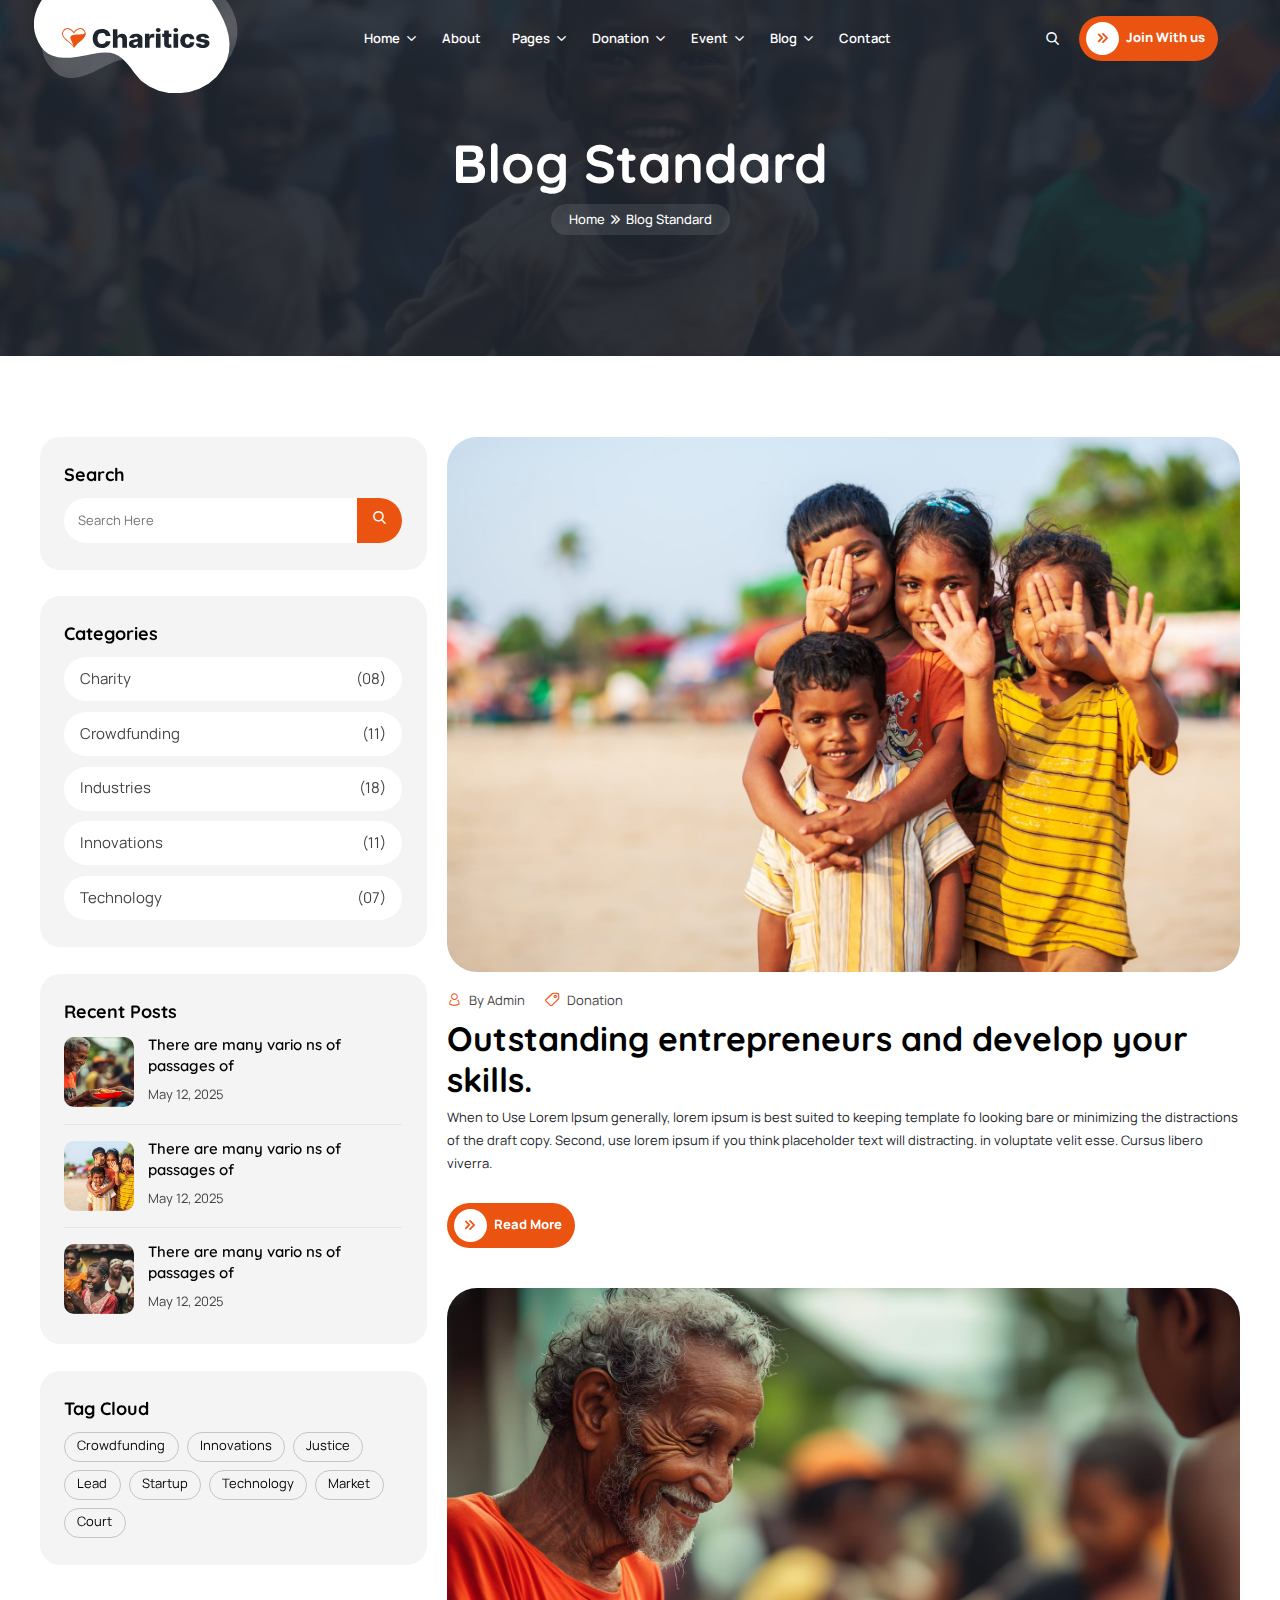
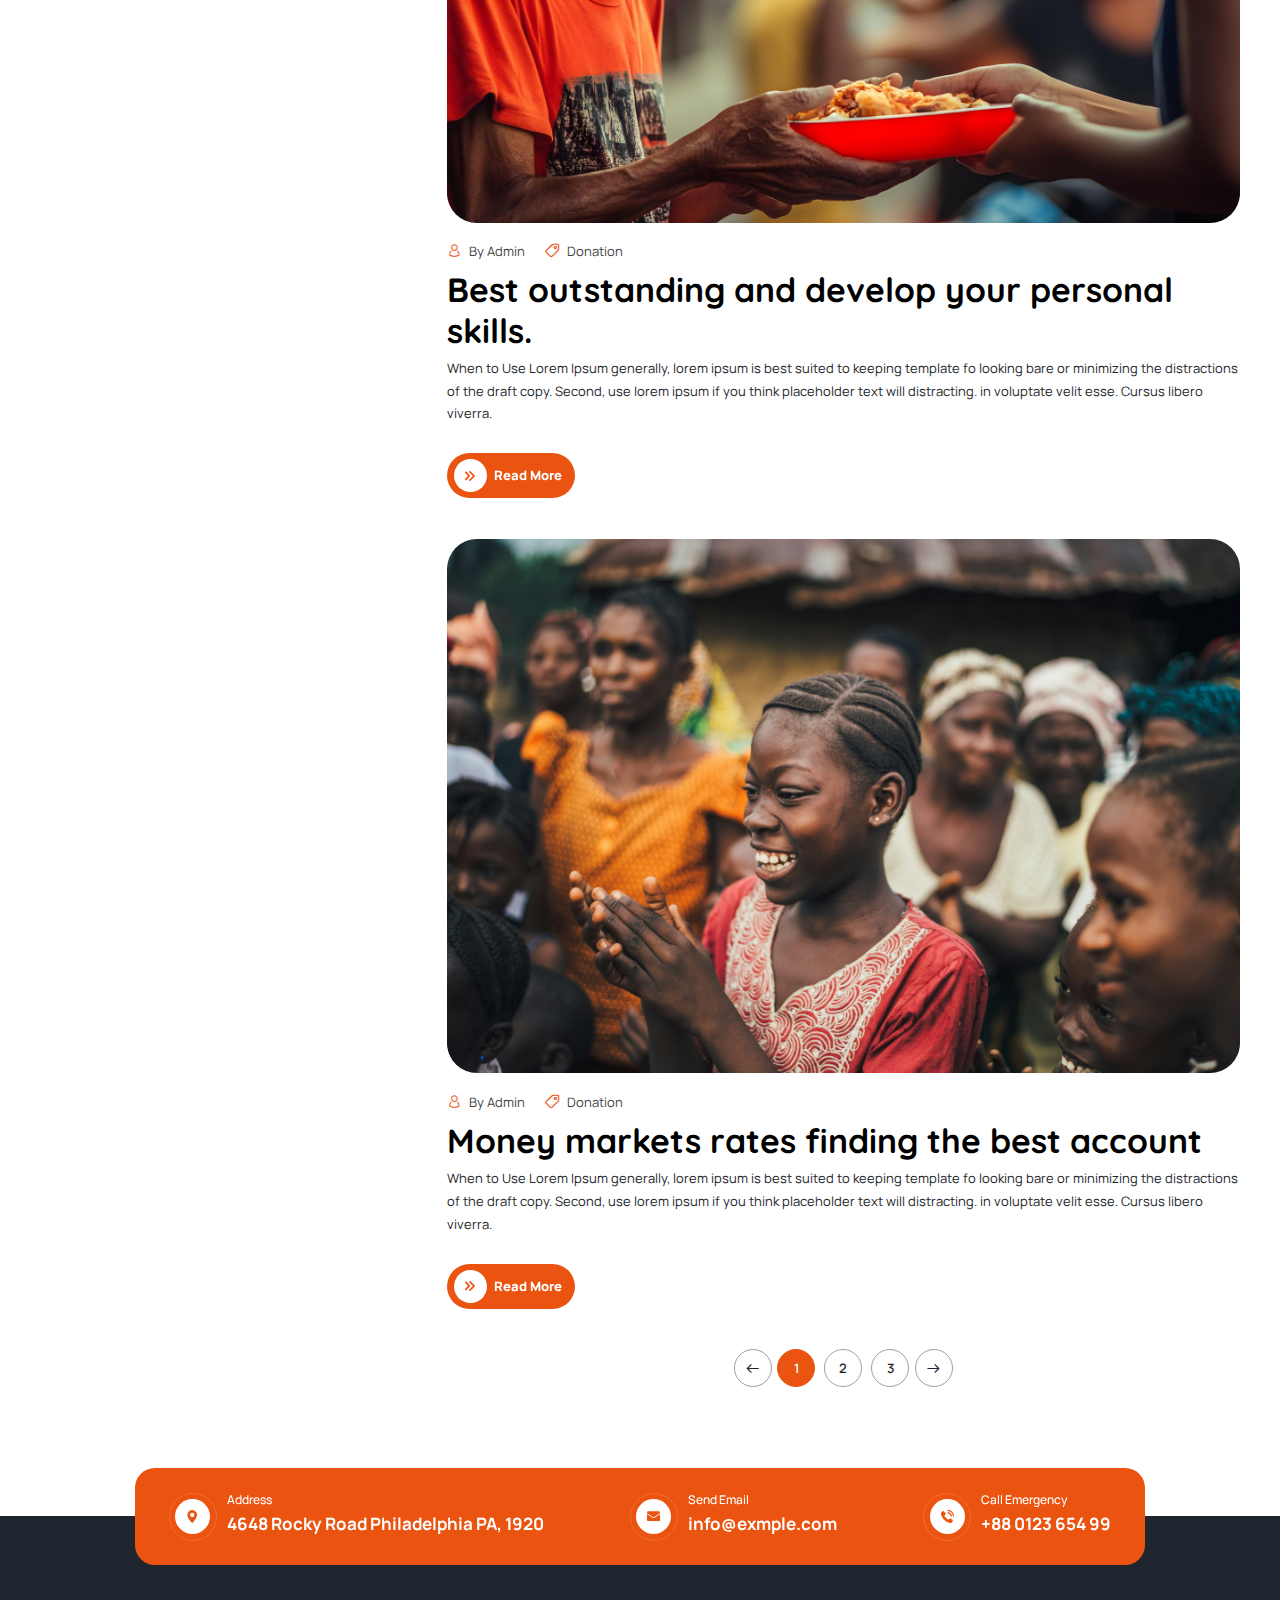
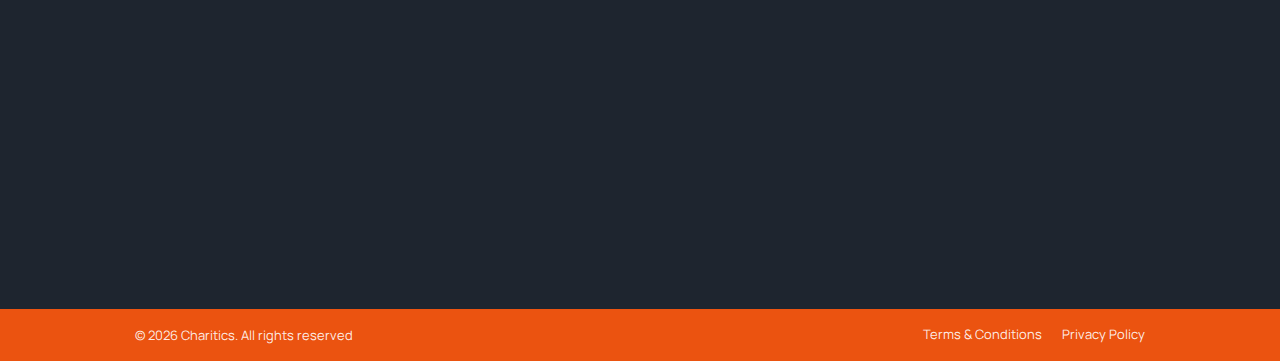
<file: blog-2.html>
<!DOCTYPE html>
<html lang="en">

<head>
    <meta charset="UTF-8">
    <meta name="viewport" content="width=device-width, initial-scale=1.0">
    <title>Charitics - NGO & Non Profit HTML Template</title>

    <!-- libraries CSS -->
    <link rel="stylesheet" href="assets/icon/flaticon_charitics.css">
    <link rel="stylesheet" href="assets/vendor/bootstrap/bootstrap.min.css">
    <link rel="stylesheet" href="assets/vendor/splide/splide.min.css">
    <link rel="stylesheet" href="assets/vendor/swiper/swiper-bundle.min.css">
    <link rel="stylesheet" href="assets/vendor/slim-select/slimselect.css">
    <link rel="stylesheet" href="assets/vendor/animate-wow/animate.min.css">
    <link rel="stylesheet" href="assets/vendor/flatpickr/flatpickr.min.css">

    <!-- custom CSS -->
    <link rel="stylesheet" href="assets/css/style.css">
</head>

<body>
    <div class="preloader" id="preloader">
        <div class="loader"></div>
    </div>

    <!-- SIDEBAR SECTION START -->
    <div class="ul-sidebar">
        <!-- header -->
        <div class="ul-sidebar-header">
            <div class="ul-sidebar-header-logo">
                <a href="index.html">
                    <img src="assets/img/logo.svg" alt="logo" class="logo">
                </a>
            </div>
            <!-- sidebar closer -->
            <button class="ul-sidebar-closer"><i class="flaticon-close"></i></button>
        </div>

        <div class="ul-sidebar-header-nav-wrapper d-block d-lg-none"></div>


        <!-- sidebar footer -->
        <div class="ul-sidebar-footer">
            <span class="ul-sidebar-footer-title">Follow us</span>

            <div class="ul-sidebar-footer-social">
                <a href="#"><i class="flaticon-facebook"></i></a>
                <a href="#"><i class="flaticon-twitter"></i></a>
                <a href="#"><i class="flaticon-instagram"></i></a>
                <a href="#"><i class="flaticon-youtube"></i></a>
            </div>
        </div>
    </div>
    <!-- SIDEBAR SECTION END -->

    <!-- SEARCH MODAL SECTION START -->
    <div class="ul-search-form-wrapper flex-grow-1 flex-shrink-0">
        <button class="ul-search-closer"><i class="flaticon-close"></i></button>

        <form action="#" class="ul-search-form">
            <div class="ul-search-form-right">
                <input type="search" name="search" id="ul-search" placeholder="Search Here">
                <button type="submit"><span class="icon"><i class="flaticon-search"></i></span></button>
            </div>
        </form>
    </div>
    <!-- SEARCH MODAL SECTION END -->

    <!-- HEADER SECTION START -->
    <header class="ul-header">
        <div class="ul-header-bottom to-be-sticky">
            <div class="ul-header-bottom-wrapper ul-header-container">
                <div class="logo-container">
                    <a href="index.html" class="d-inline-block"><img src="assets/img/logo.svg" alt="logo" class="logo"></a>
                </div>

                <!-- header nav -->
                <div class="ul-header-nav-wrapper">
                    <div class="to-go-to-sidebar-in-mobile">
                        <nav class="ul-header-nav">
                            <div class="has-sub-menu">
                                <a role="button">Home</a>

                                <div class="ul-header-submenu">
                                    <ul>
                                        <li><a href="index.html">Home 1</a></li>
                                        <li><a href="index-2.html">Home 2</a></li>
                                    </ul>
                                </div>
                            </div>
                            <a href="about.html">About</a>
                            <div class="has-sub-menu">
                                <a role="button">Pages</a>

                                <div class="ul-header-submenu">
                                    <ul>
                                        <li><a href="services.html">Services</a></li>
                                        <li><a href="service-details.html">Service Details</a></li>
                                        <li><a href="projects.html">Projects</a></li>
                                        <li><a href="project-details.html">Project Details</a></li>
                                        <li><a href="team.html">Team</a></li>
                                        <li><a href="team-details.html">Team Member Details</a></li>
                                        <li><a href="pricing.html">Pricing Plans</a></li>
                                        <li><a href="faq.html">FAQs</a></li>
                                        <li><a href="404.html">404</a></li>
                                    </ul>
                                </div>
                            </div>

                            <div class="has-sub-menu">
                                <a role="button">Donation</a>

                                <div class="ul-header-submenu">
                                    <ul>
                                        <li><a href="donations.html">Donation Listing</a></li>
                                        <li><a href="donation-details.html">Donation Details</a></li>
                                    </ul>
                                </div>
                            </div>

                            <div class="has-sub-menu">
                                <a role="button">Event</a>

                                <div class="ul-header-submenu">
                                    <ul>
                                        <li><a href="events.html">Events</a></li>
                                        <li><a href="event-details.html">Event Details</a></li>
                                    </ul>
                                </div>
                            </div>

                            <div class="has-sub-menu">
                                <a role="button">Blog</a>

                                <div class="ul-header-submenu">
                                    <ul>
                                        <li><a href="blog.html">Blogs</a></li>
                                        <li><a href="blog-2.html">Blogs Layout 2</a></li>
                                        <li><a href="blog-details.html">Blog Details</a></li>
                                    </ul>
                                </div>
                            </div>
                            <a href="contact.html">Contact</a>
                        </nav>
                    </div>
                </div>

                <!-- actions -->
                <div class="ul-header-actions">
                    <button class="ul-header-search-opener"><i class="flaticon-search"></i></button>
                    <a href="contact.html" class="ul-btn d-sm-inline-flex d-none"><i class="flaticon-fast-forward-double-right-arrows-symbol"></i> Join With us </a>
                    <button class="ul-header-sidebar-opener d-lg-none d-inline-flex"><i class="flaticon-menu"></i></button>
                </div>
            </div>
        </div>
    </header>
    <!-- HEADER SECTION END -->


    <main>
        <!-- BREADCRUMBS SECTION START -->
        <section class="ul-breadcrumb ul-section-spacing">
            <div class="ul-container">
                <h2 class="ul-breadcrumb-title">Blog Standard</h2>
                <ul class="ul-breadcrumb-nav">
                    <li><a href="index.html">Home</a></li>
                    <li><span class="separator"><i class="flaticon-right"></i></span></li>
                    <li>Blog Standard</li>
                </ul>
            </div>
        </section>
        <!-- BREADCRUMBS SECTION END -->


        <div class="ul-section-spacing">
            <div class="ul-container">
                <div class="row ul-bs-row gy-5 flex-column-reverse flex-md-row">
                    <!-- sidebar -->
                    <div class="col-lg-4 col-md-5">
                        <div class="ul-inner-sidebar">
                            <!-- single widget /search -->
                            <div class="ul-inner-sidebar-widget ul-inner-sidebar-search">
                                <h3 class="ul-inner-sidebar-widget-title">Search</h3>
                                <div class="ul-inner-sidebar-widget-content">
                                    <form action="#" class="ul-blog-search-form">
                                        <input type="search" name="blog-search" id="ul-blog-search" placeholder="Search Here">
                                        <button type="submit"><span class="icon"><i class="flaticon-search"></i></span></button>
                                    </form>
                                </div>
                            </div>

                            <!-- single widget / Categories -->
                            <div class="ul-inner-sidebar-widget categories">
                                <h3 class="ul-inner-sidebar-widget-title">Categories</h3>
                                <div class="ul-inner-sidebar-widget-content">
                                    <div class="ul-inner-sidebar-categories">
                                        <a href="donations.html">Charity <span>(08)</span></a>
                                        <a href="donations.html">Crowdfunding <span>(11)</span></a>
                                        <a href="donations.html">Industries <span>(18)</span></a>
                                        <a href="donations.html">Innovations <span>(11)</span></a>
                                        <a href="donations.html">Technology <span>(07)</span></a>
                                    </div>
                                </div>
                            </div>

                            <!-- single widget / Recent Posts -->
                            <div class="ul-inner-sidebar-widget posts">
                                <h3 class="ul-inner-sidebar-widget-title">Recent Posts</h3>
                                <div class="ul-inner-sidebar-widget-content">
                                    <div class="ul-inner-sidebar-posts">
                                        <!-- single post -->
                                        <div class="ul-inner-sidebar-post">
                                            <div class="img">
                                                <img src="assets/img/blog-2.jpg" alt="Post Image">
                                            </div>

                                            <div class="txt">
                                                <h4 class="title"><a href="blog-details.html">There are many vario ns of passages of</a></h4>
                                                <span class="date"> <span>May 12, 2025</span></span>
                                            </div>
                                        </div>

                                        <!-- single post -->
                                        <div class="ul-inner-sidebar-post">
                                            <div class="img">
                                                <img src="assets/img/blog-1.jpg" alt="Post Image">
                                            </div>

                                            <div class="txt">
                                                <h4 class="title"><a href="blog-details.html">There are many vario ns of passages of</a></h4>
                                                <span class="date"> <span>May 12, 2025</span></span>
                                            </div>
                                        </div>

                                        <!-- single post -->
                                        <div class="ul-inner-sidebar-post">
                                            <div class="img">
                                                <img src="assets/img/blog-3.jpg" alt="Post Image">
                                            </div>

                                            <div class="txt">
                                                <h4 class="title"><a href="blog-details.html">There are many vario ns of passages of</a></h4>
                                                <span class="date"> <span>May 12, 2025</span></span>
                                            </div>
                                        </div>
                                    </div>
                                </div>
                            </div>

                            <!-- single widget / Tags -->
                            <div class="ul-inner-sidebar-widget tags">
                                <h3 class="ul-inner-sidebar-widget-title">Tag Cloud</h3>
                                <div class="ul-inner-sidebar-widget-content">
                                    <div class="ul-inner-sidebar-tags">
                                        <a href="donations.html">Crowdfunding</a>
                                        <a href="donations.html">Innovations</a>
                                        <a href="donations.html">Justice</a>
                                        <a href="donations.html">Lead</a>
                                        <a href="donations.html">Startup</a>
                                        <a href="donations.html">Technology</a>
                                        <a href="donations.html">Market</a>
                                        <a href="donations.html">Court</a>
                                    </div>
                                </div>
                            </div>
                        </div>
                    </div>

                    <!-- left/blogs -->
                    <div class="col-lg-8 col-md-7">
                        <!-- blogs -->
                        <div>
                            <!-- single blog -->
                            <div class="ul-blog ul-blog-2 ul-blog-inner">
                                <div class="ul-blog-img"><img src="assets/img/blog-b-1.jpg" alt="Blog Image"></div>
                                <div class="ul-blog-txt">
                                    <div class="ul-blog-infos">
                                        <!-- single info -->
                                        <div class="ul-blog-info">
                                            <span class="icon"><i class="flaticon-account"></i></span>
                                            <span class="text">By Admin</span>
                                        </div>
                                        <!-- single info -->
                                        <div class="ul-blog-info">
                                            <span class="icon"><i class="flaticon-price-tag"></i></span>
                                            <span class="text">Donation</span>
                                        </div>
                                    </div>
                                    <a href="blog-details.html" class="ul-blog-title">Outstanding entrepreneurs and develop your skills.</a>
                                    <p class="ul-blog-excerpt">When to Use Lorem Ipsum generally, lorem ipsum is best suited to keeping template fo looking bare or minimizing the distractions of the draft copy. Second, use lorem ipsum if you think placeholder text will distracting. in voluptate velit esse. Cursus libero viverra.</p>
                                    <a href="blog-details.html" class="ul-btn"><i class="flaticon-fast-forward-double-right-arrows-symbol"></i> Read More</a>
                                </div>
                            </div>

                            <!-- single blog -->
                            <div class="ul-blog ul-blog-2 ul-blog-inner">
                                <div class="ul-blog-img"><img src="assets/img/blog-b-2.jpg" alt="Blog Image"></div>
                                <div class="ul-blog-txt">
                                    <div class="ul-blog-infos">
                                        <!-- single info -->
                                        <div class="ul-blog-info">
                                            <span class="icon"><i class="flaticon-account"></i></span>
                                            <span class="text">By Admin</span>
                                        </div>
                                        <!-- single info -->
                                        <div class="ul-blog-info">
                                            <span class="icon"><i class="flaticon-price-tag"></i></span>
                                            <span class="text">Donation</span>
                                        </div>
                                    </div>
                                    <a href="blog-details.html" class="ul-blog-title">Best outstanding and develop your personal skills.</a>
                                    <p class="ul-blog-excerpt">When to Use Lorem Ipsum generally, lorem ipsum is best suited to keeping template fo looking bare or minimizing the distractions of the draft copy. Second, use lorem ipsum if you think placeholder text will distracting. in voluptate velit esse. Cursus libero viverra.</p>
                                    <a href="blog-details.html" class="ul-btn"><i class="flaticon-fast-forward-double-right-arrows-symbol"></i> Read More</a>
                                </div>
                            </div>

                            <!-- single blog -->
                            <div class="ul-blog ul-blog-2 ul-blog-inner">
                                <div class="ul-blog-img"><img src="assets/img/blog-b-3.jpg" alt="Blog Image"></div>
                                <div class="ul-blog-txt">
                                    <div class="ul-blog-infos">
                                        <!-- single info -->
                                        <div class="ul-blog-info">
                                            <span class="icon"><i class="flaticon-account"></i></span>
                                            <span class="text">By Admin</span>
                                        </div>
                                        <!-- single info -->
                                        <div class="ul-blog-info">
                                            <span class="icon"><i class="flaticon-price-tag"></i></span>
                                            <span class="text">Donation</span>
                                        </div>
                                    </div>
                                    <a href="blog-details.html" class="ul-blog-title">Money markets rates finding the best account</a>
                                    <p class="ul-blog-excerpt">When to Use Lorem Ipsum generally, lorem ipsum is best suited to keeping template fo looking bare or minimizing the distractions of the draft copy. Second, use lorem ipsum if you think placeholder text will distracting. in voluptate velit esse. Cursus libero viverra.</p>
                                    <a href="blog-details.html" class="ul-btn"><i class="flaticon-fast-forward-double-right-arrows-symbol"></i> Read More</a>
                                </div>
                            </div>
                        </div>

                        <!-- pagination -->
                        <div class="ul-pagination">
                            <ul>
                                <li><a href="#"><i class="flaticon-back"></i></a></li>
                                <li class="pages">
                                    <a href="#" class="active">1</a>
                                    <a href="#">2</a>
                                    <a href="#">3</a>
                                </li>
                                <li><a href="#"><i class="flaticon-next"></i></a></li>
                            </ul>
                        </div>
                    </div>
                </div>
            </div>
        </div>
    </main>


    <!-- FOOTER SECTION START -->
    <footer class="ul-footer">
        <div class="ul-footer-top">
            <div class="ul-footer-container">
                <div class="ul-footer-top-contact-infos">
                    <!-- single info -->
                    <div class="ul-footer-top-contact-info">
                        <!-- icon -->
                        <div class="ul-footer-top-contact-info-icon">
                            <div class="ul-footer-top-contact-info-icon-inner">
                                <i class="flaticon-pin"></i>
                            </div>
                        </div>
                        <!-- txt -->
                        <div class="ul-footer-top-contact-info-txt">
                            <span class="ul-footer-top-contact-info-label">Address</span>
                            <h5 class="ul-footer-top-contact-info-address">4648 Rocky Road Philadelphia PA, 1920</h5>
                        </div>
                    </div>

                    <!-- single info -->
                    <div class="ul-footer-top-contact-info">
                        <!-- icon -->
                        <div class="ul-footer-top-contact-info-icon">
                            <div class="ul-footer-top-contact-info-icon-inner">
                                <i class="flaticon-email"></i>
                            </div>
                        </div>
                        <!-- txt -->
                        <div class="ul-footer-top-contact-info-txt">
                            <span class="ul-footer-top-contact-info-label">Send Email</span>
                            <h5 class="ul-footer-top-contact-info-address"><a href="mailto:info@exmple.com">info@exmple.com</a></h5>
                        </div>
                    </div>

                    <!-- single info -->
                    <div class="ul-footer-top-contact-info">
                        <!-- icon -->
                        <div class="ul-footer-top-contact-info-icon">
                            <div class="ul-footer-top-contact-info-icon-inner">
                                <i class="flaticon-telephone-call-1"></i>
                            </div>
                        </div>
                        <!-- txt -->
                        <div class="ul-footer-top-contact-info-txt">
                            <span class="ul-footer-top-contact-info-label">Call Emergency</span>
                            <h5 class="ul-footer-top-contact-info-address"><a href="tel:88012365499">+88 0123 654 99</a></h5>
                        </div>
                    </div>
                </div>
            </div>
        </div>

        <div class="ul-footer-middle">
            <div class="ul-footer-container">
                <div class="ul-footer-middle-wrapper wow animate__fadeInUp">
                    <div class="ul-footer-about">
                        <a href="index.html"><img src="assets/img/logo-white.svg" alt="logo" class="logo"></a>
                        <p class="ul-footer-about-txt">Phasellus ultricies aliquam volutpat ullamcorper laoreet neque, a lacinia curabitur lacinia mollis</p>
                        <div class="ul-footer-socials">
                            <a href="#"><i class="flaticon-facebook"></i></a>
                            <a href="#"><i class="flaticon-twitter"></i></a>
                            <a href="#"><i class="flaticon-linkedin-big-logo"></i></a>
                            <a href="#"><i class="flaticon-youtube"></i></a>
                        </div>
                    </div>

                    <div class="ul-footer-widget">
                        <h3 class="ul-footer-widget-title">Quick Links</h3>

                        <div class="ul-footer-widget-links">
                            <a href="about.html">About Us</a>
                            <a href="services.html">Our Services</a>
                            <a href="blog.html">Our Blogs</a>
                            <a href="faq.html">FAQ’S</a>
                            <a href="contact.html">Contact Us</a>
                        </div>
                    </div>

                    <div class="ul-footer-widget ul-footer-recent-posts">
                        <h3 class="ul-footer-widget-title">Recent Posts</h3>

                        <div class="ul-blog-sidebar-posts">
                            <!-- single post -->
                            <div class="ul-blog-sidebar-post ul-footer-post">
                                <div class="img">
                                    <img src="assets/img/blog-2.jpg" alt="Post Image">
                                </div>

                                <div class="txt">
                                    <span class="date">
                                        <span class="icon"><i class="flaticon-calendar"></i></span>
                                        <span>May 12, 2025</span>
                                    </span>

                                    <h4 class="title"><a href="blog-details.html">There are many vario ns of passages of</a></h4>
                                </div>
                            </div>

                            <!-- single post -->
                            <div class="ul-blog-sidebar-post ul-footer-post">
                                <div class="img">
                                    <img src="assets/img/blog-1.jpg" alt="Post Image">
                                </div>

                                <div class="txt">
                                    <span class="date">
                                        <span class="icon"><i class="flaticon-calendar"></i></span>
                                        <span>May 12, 2025</span>
                                    </span>

                                    <h4 class="title"><a href="blog-details.html">There are many vario ns of passages of</a></h4>
                                </div>
                            </div>
                        </div>
                    </div>

                    <div class="ul-footer-widget ul-nwsltr-widget">
                        <h3 class="ul-footer-widget-title">Contact Us</h3>
                        <div class="ul-footer-widget-links ul-footer-contact-links">
                            <a href="mailto:info@example.com"><i class="flaticon-mail"></i> info@example.com</a>
                            <a href="tel:123-456-7890"><i class="flaticon-telephone-call"></i> 123-456-7890</a>
                        </div>
                        <form action="#" class="ul-nwsltr-form">
                            <div class="top">
                                <input type="email" name="email" id="nwsltr-email" placeholder="Your Email Address" class="ul-nwsltr-input">
                                <button type="submit"><i class="flaticon-next"></i></button>
                            </div>

                            <div class="agreement">
                                <label for="nwsltr-agreement" class="ul-checkbox-wrapper">
                                    <input type="checkbox" name="agreement" id="nwsltr-agreement" hidden>
                                    <span class="ul-checkbox"><i class="flaticon-tick"></i></span>
                                    <span class="ul-checkbox-txt">I agree with the <a href="#">Privacy Policy</a></span>
                                </label>
                            </div>
                        </form>
                    </div>
                </div>
            </div>
        </div>

        <!-- footer bottom -->
        <div class="ul-footer-bottom">
            <div class="ul-footer-container">
                <div class="ul-footer-bottom-wrapper">
                    <p class="copyright-txt">&copy;
                        <span id="footer-copyright-year"></span> Charitics. All rights reserved
                    </p>
                    <div class="ul-footer-bottom-nav"><a href="#">Terms & Conditions</a> <a href="#">Privacy Policy</a></div>
                </div>
            </div>
        </div>

        <!-- vector -->
        <div class="ul-footer-vectors">
            <img src="assets/img/footer-vector-img.png" alt="Footer Image" class="ul-footer-vector-1">
        </div>
    </footer>
    <!-- FOOTER SECTION END -->

    <!-- libraries JS -->
    <script src="assets/vendor/bootstrap/bootstrap.bundle.min.js"></script>
    <script src="assets/vendor/splide/splide.min.js"></script>
    <script src="assets/vendor/splide/splide-extension-auto-scroll.min.js"></script>
    <script src="assets/vendor/swiper/swiper-bundle.min.js"></script>
    <script src="assets/vendor/slim-select/slimselect.min.js"></script>
    <script src="assets/vendor/animate-wow/wow.min.js"></script>
    <script src="assets/vendor/splittype/index.min.js"></script>
    <script src="assets/vendor/mixitup/mixitup.min.js"></script>
    <script src="assets/vendor/fslightbox/fslightbox.js"></script>
    <script src="assets/vendor/flatpickr/flatpickr.js"></script>

    <!-- custom JS -->
    <script src="assets/js/main.js"></script>
    <script src="assets/js/tab.js"></script>
    <!-- <script src="assets/js/countdown.js"></script> -->
    <script src="assets/js/accordion.js"></script>
    <script src="assets/js/progressbar.js"></script>
</body>

</html>
</file>
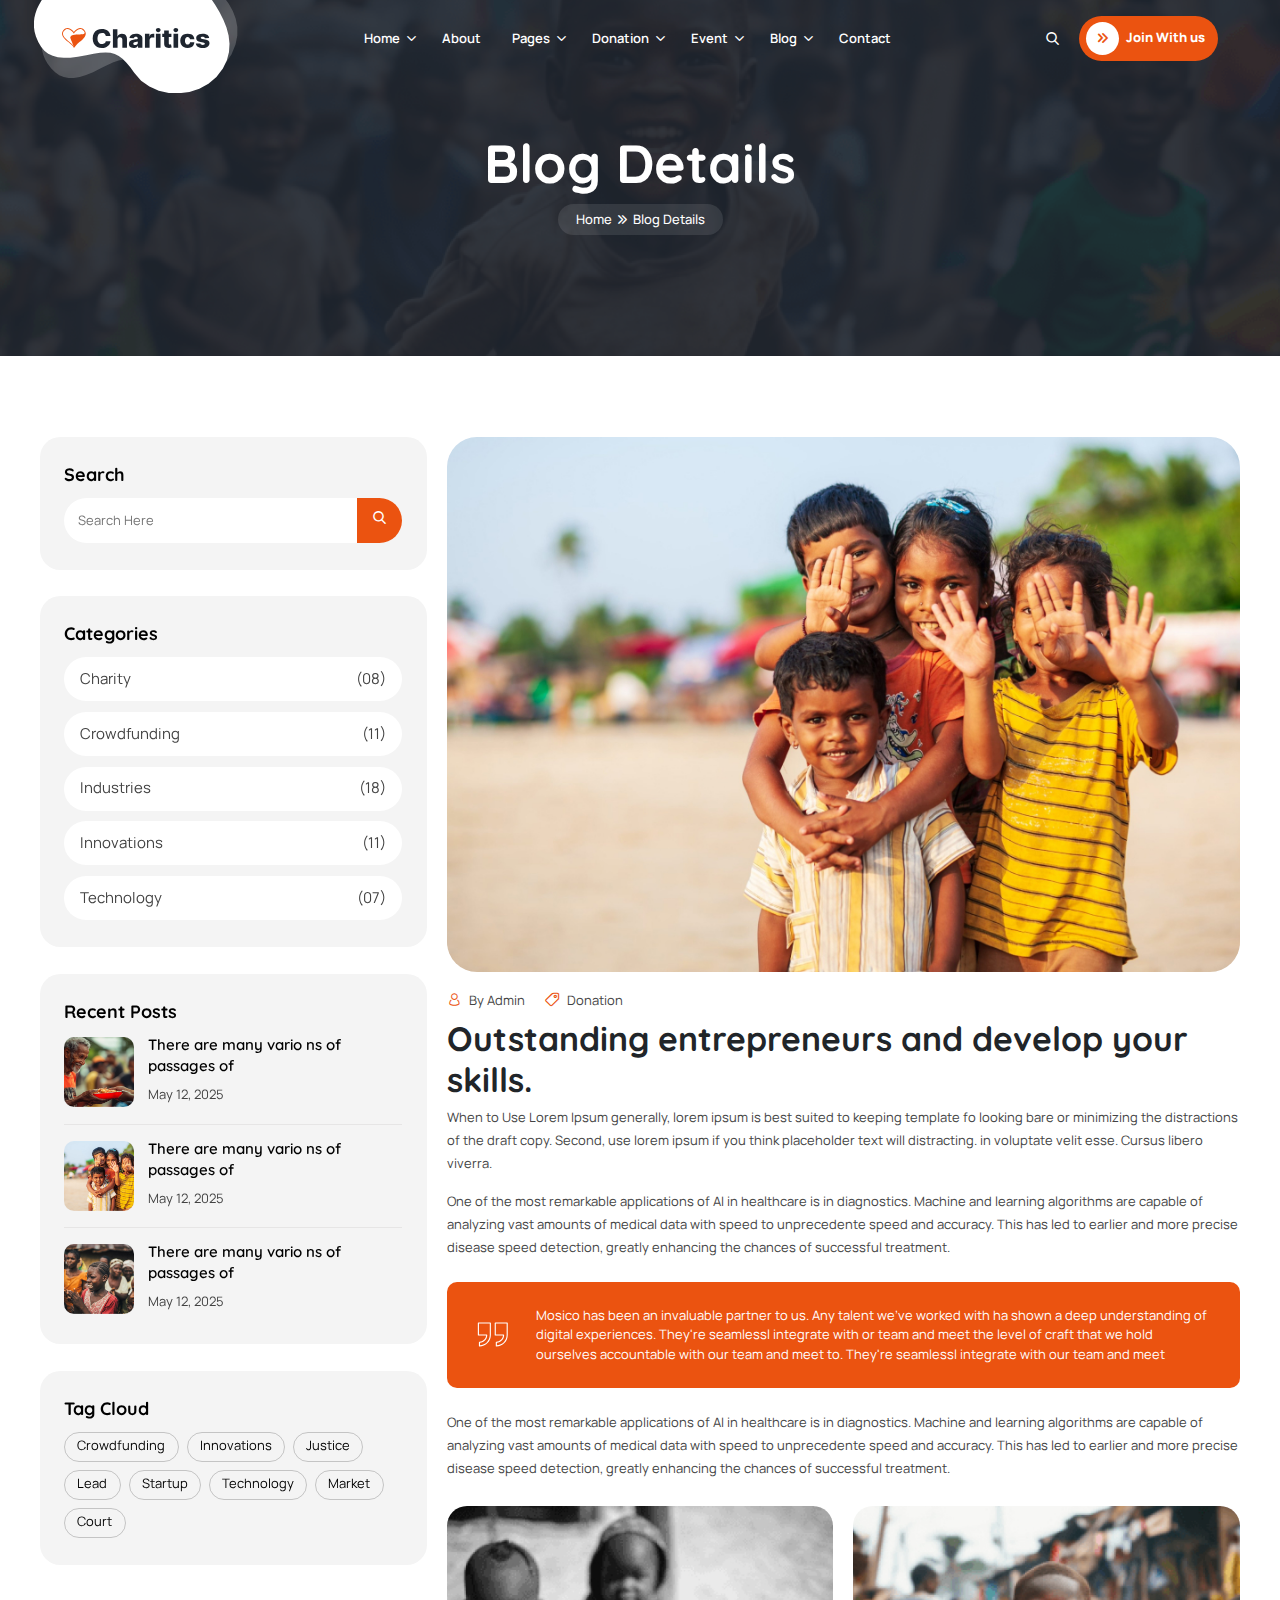
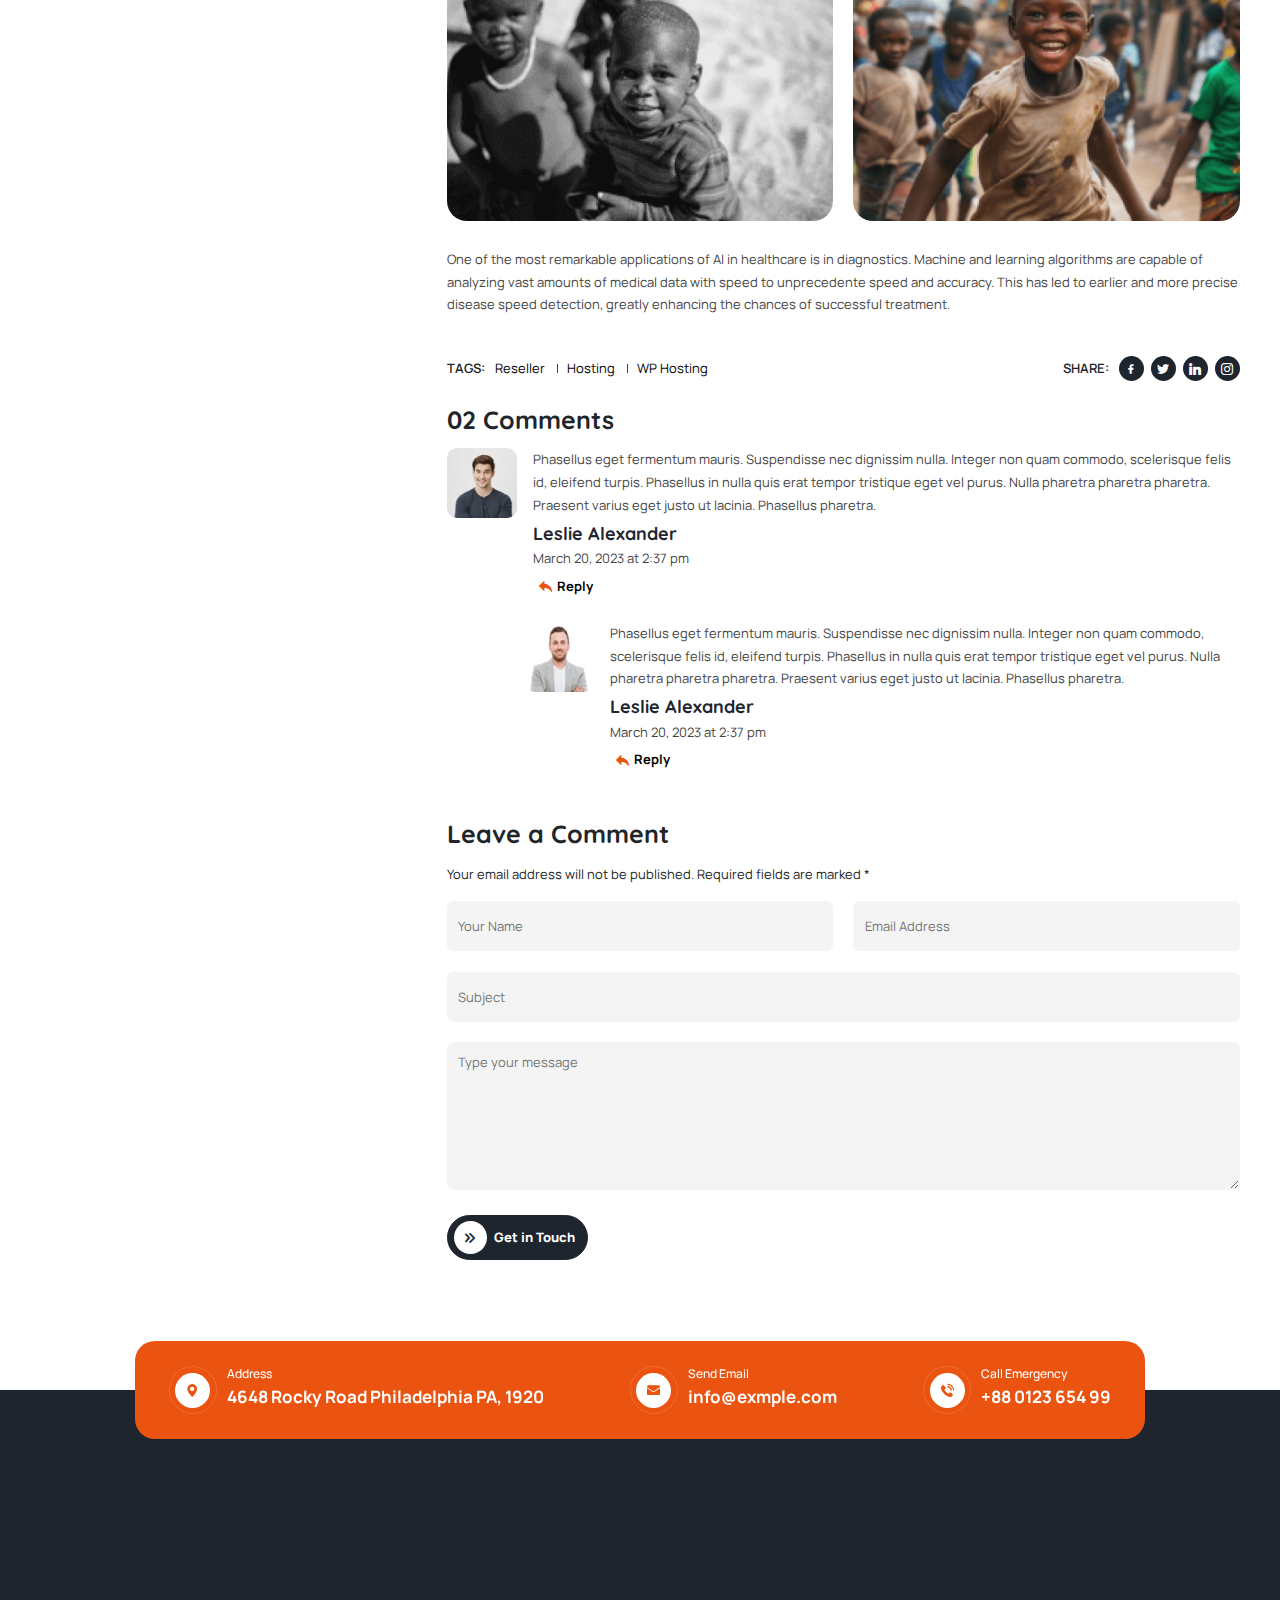
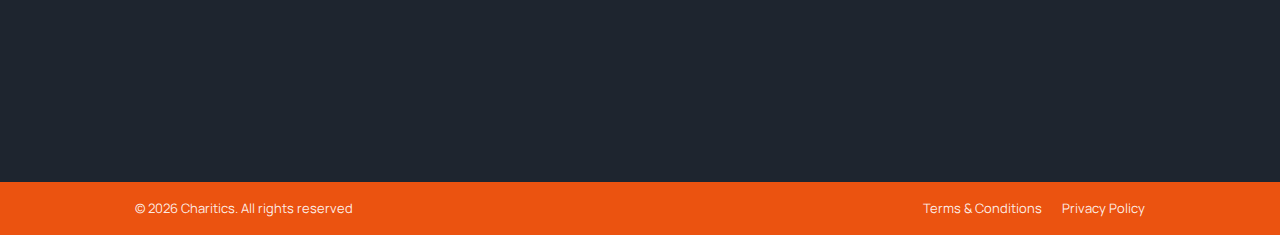
<file: blog-details.html>
<!DOCTYPE html>
<html lang="en">

<head>
    <meta charset="UTF-8">
    <meta name="viewport" content="width=device-width, initial-scale=1.0">
    <title>Charitics - NGO & Non Profit HTML Template</title>

    <!-- libraries CSS -->
    <link rel="stylesheet" href="assets/icon/flaticon_charitics.css">
    <link rel="stylesheet" href="assets/vendor/bootstrap/bootstrap.min.css">
    <link rel="stylesheet" href="assets/vendor/splide/splide.min.css">
    <link rel="stylesheet" href="assets/vendor/swiper/swiper-bundle.min.css">
    <link rel="stylesheet" href="assets/vendor/slim-select/slimselect.css">
    <link rel="stylesheet" href="assets/vendor/animate-wow/animate.min.css">
    <link rel="stylesheet" href="assets/vendor/flatpickr/flatpickr.min.css">

    <!-- custom CSS -->
    <link rel="stylesheet" href="assets/css/style.css">
</head>

<body>
    <div class="preloader" id="preloader">
        <div class="loader"></div>
    </div>

    <!-- SIDEBAR SECTION START -->
    <div class="ul-sidebar">
        <!-- header -->
        <div class="ul-sidebar-header">
            <div class="ul-sidebar-header-logo">
                <a href="index.html">
                    <img src="assets/img/logo.svg" alt="logo" class="logo">
                </a>
            </div>
            <!-- sidebar closer -->
            <button class="ul-sidebar-closer"><i class="flaticon-close"></i></button>
        </div>

        <div class="ul-sidebar-header-nav-wrapper d-block d-lg-none"></div>


        <!-- sidebar footer -->
        <div class="ul-sidebar-footer">
            <span class="ul-sidebar-footer-title">Follow us</span>

            <div class="ul-sidebar-footer-social">
                <a href="#"><i class="flaticon-facebook"></i></a>
                <a href="#"><i class="flaticon-twitter"></i></a>
                <a href="#"><i class="flaticon-instagram"></i></a>
                <a href="#"><i class="flaticon-youtube"></i></a>
            </div>
        </div>
    </div>
    <!-- SIDEBAR SECTION END -->

    <!-- SEARCH MODAL SECTION START -->
    <div class="ul-search-form-wrapper flex-grow-1 flex-shrink-0">
        <button class="ul-search-closer"><i class="flaticon-close"></i></button>

        <form action="#" class="ul-search-form">
            <div class="ul-search-form-right">
                <input type="search" name="search" id="ul-search" placeholder="Search Here">
                <button type="submit"><span class="icon"><i class="flaticon-search"></i></span></button>
            </div>
        </form>
    </div>
    <!-- SEARCH MODAL SECTION END -->

    <!-- HEADER SECTION START -->
    <header class="ul-header">
        <div class="ul-header-bottom to-be-sticky">
            <div class="ul-header-bottom-wrapper ul-header-container">
                <div class="logo-container">
                    <a href="index.html" class="d-inline-block"><img src="assets/img/logo.svg" alt="logo" class="logo"></a>
                </div>

                <!-- header nav -->
                <div class="ul-header-nav-wrapper">
                    <div class="to-go-to-sidebar-in-mobile">
                        <nav class="ul-header-nav">
                            <div class="has-sub-menu">
                                <a role="button">Home</a>

                                <div class="ul-header-submenu">
                                    <ul>
                                        <li><a href="index.html">Home 1</a></li>
                                        <li><a href="index-2.html">Home 2</a></li>
                                    </ul>
                                </div>
                            </div>
                            <a href="about.html">About</a>
                            <div class="has-sub-menu">
                                <a role="button">Pages</a>

                                <div class="ul-header-submenu">
                                    <ul>
                                        <li><a href="services.html">Services</a></li>
                                        <li><a href="service-details.html">Service Details</a></li>
                                        <li><a href="projects.html">Projects</a></li>
                                        <li><a href="project-details.html">Project Details</a></li>
                                        <li><a href="team.html">Team</a></li>
                                        <li><a href="team-details.html">Team Member Details</a></li>
                                        <li><a href="pricing.html">Pricing Plans</a></li>
                                        <li><a href="faq.html">FAQs</a></li>
                                        <li><a href="404.html">404</a></li>
                                    </ul>
                                </div>
                            </div>

                            <div class="has-sub-menu">
                                <a role="button">Donation</a>

                                <div class="ul-header-submenu">
                                    <ul>
                                        <li><a href="donations.html">Donation Listing</a></li>
                                        <li><a href="donation-details.html">Donation Details</a></li>
                                    </ul>
                                </div>
                            </div>

                            <div class="has-sub-menu">
                                <a role="button">Event</a>

                                <div class="ul-header-submenu">
                                    <ul>
                                        <li><a href="events.html">Events</a></li>
                                        <li><a href="event-details.html">Event Details</a></li>
                                    </ul>
                                </div>
                            </div>

                            <div class="has-sub-menu">
                                <a role="button">Blog</a>

                                <div class="ul-header-submenu">
                                    <ul>
                                        <li><a href="blog.html">Blogs</a></li>
                                        <li><a href="blog-2.html">Blogs Layout 2</a></li>
                                        <li><a href="blog-details.html">Blog Details</a></li>
                                    </ul>
                                </div>
                            </div>
                            <a href="contact.html">Contact</a>
                        </nav>
                    </div>
                </div>

                <!-- actions -->
                <div class="ul-header-actions">
                    <button class="ul-header-search-opener"><i class="flaticon-search"></i></button>
                    <a href="contact.html" class="ul-btn d-sm-inline-flex d-none"><i class="flaticon-fast-forward-double-right-arrows-symbol"></i> Join With us </a>
                    <button class="ul-header-sidebar-opener d-lg-none d-inline-flex"><i class="flaticon-menu"></i></button>
                </div>
            </div>
        </div>
    </header>
    <!-- HEADER SECTION END -->


    <main>
        <!-- BREADCRUMBS SECTION START -->
        <section class="ul-breadcrumb ul-section-spacing">
            <div class="ul-container">
                <h2 class="ul-breadcrumb-title">Blog Details</h2>
                <ul class="ul-breadcrumb-nav">
                    <li><a href="index.html">Home</a></li>
                    <li><span class="separator"><i class="flaticon-right"></i></span></li>
                    <li>Blog Details</li>
                </ul>
            </div>
        </section>
        <!-- BREADCRUMBS SECTION END -->


        <!-- BLOG SECTION START -->
        <div class="ul-section-spacing">
            <div class="ul-container">
                <div class="row ul-bs-row gy-5 flex-column-reverse flex-md-row">
                    <!-- sidebar -->
                    <div class="col-lg-4 col-md-5">
                        <div class="ul-inner-sidebar">
                            <!-- single widget /search -->
                            <div class="ul-inner-sidebar-widget ul-inner-sidebar-search">
                                <h3 class="ul-inner-sidebar-widget-title">Search</h3>
                                <div class="ul-inner-sidebar-widget-content">
                                    <form action="#" class="ul-blog-search-form">
                                        <input type="search" name="blog-search" id="ul-blog-search" placeholder="Search Here">
                                        <button type="submit"><span class="icon"><i class="flaticon-search"></i></span></button>
                                    </form>
                                </div>
                            </div>

                            <!-- single widget / Categories -->
                            <div class="ul-inner-sidebar-widget categories">
                                <h3 class="ul-inner-sidebar-widget-title">Categories</h3>
                                <div class="ul-inner-sidebar-widget-content">
                                    <div class="ul-inner-sidebar-categories">
                                        <a href="donations.html">Charity <span>(08)</span></a>
                                        <a href="donations.html">Crowdfunding <span>(11)</span></a>
                                        <a href="donations.html">Industries <span>(18)</span></a>
                                        <a href="donations.html">Innovations <span>(11)</span></a>
                                        <a href="donations.html">Technology <span>(07)</span></a>
                                    </div>
                                </div>
                            </div>

                            <!-- single widget / Recent Posts -->
                            <div class="ul-inner-sidebar-widget posts">
                                <h3 class="ul-inner-sidebar-widget-title">Recent Posts</h3>
                                <div class="ul-inner-sidebar-widget-content">
                                    <div class="ul-inner-sidebar-posts">
                                        <!-- single post -->
                                        <div class="ul-inner-sidebar-post">
                                            <div class="img">
                                                <img src="assets/img/blog-2.jpg" alt="Post Image">
                                            </div>

                                            <div class="txt">
                                                <h4 class="title"><a href="blog-details.html">There are many vario ns of passages of</a></h4>
                                                <span class="date"> <span>May 12, 2025</span></span>
                                            </div>
                                        </div>

                                        <!-- single post -->
                                        <div class="ul-inner-sidebar-post">
                                            <div class="img">
                                                <img src="assets/img/blog-1.jpg" alt="Post Image">
                                            </div>

                                            <div class="txt">
                                                <h4 class="title"><a href="blog-details.html">There are many vario ns of passages of</a></h4>
                                                <span class="date"> <span>May 12, 2025</span></span>
                                            </div>
                                        </div>

                                        <!-- single post -->
                                        <div class="ul-inner-sidebar-post">
                                            <div class="img">
                                                <img src="assets/img/blog-3.jpg" alt="Post Image">
                                            </div>

                                            <div class="txt">
                                                <h4 class="title"><a href="blog-details.html">There are many vario ns of passages of</a></h4>
                                                <span class="date"> <span>May 12, 2025</span></span>
                                            </div>
                                        </div>
                                    </div>
                                </div>
                            </div>

                            <!-- single widget / Tags -->
                            <div class="ul-inner-sidebar-widget tags">
                                <h3 class="ul-inner-sidebar-widget-title">Tag Cloud</h3>
                                <div class="ul-inner-sidebar-widget-content">
                                    <div class="ul-inner-sidebar-tags">
                                        <a href="donations.html">Crowdfunding</a>
                                        <a href="donations.html">Innovations</a>
                                        <a href="donations.html">Justice</a>
                                        <a href="donations.html">Lead</a>
                                        <a href="donations.html">Startup</a>
                                        <a href="donations.html">Technology</a>
                                        <a href="donations.html">Market</a>
                                        <a href="donations.html">Court</a>
                                    </div>
                                </div>
                            </div>
                        </div>
                    </div>


                    <!-- left/blog details -->
                    <div class="col-lg-8 col-md-7">
                        <div class="ul-blog-details ul-blog-inner mb-0">
                            <div class="ul-blog-2 ul-blog-inner">
                                <div class="ul-blog-img"><img src="assets/img/blog-b-1.jpg" alt="Blog Image"></div>
                                <div class="ul-blog-txt">
                                    <div class="ul-blog-infos">
                                        <!-- single info -->
                                        <div class="ul-blog-info">
                                            <span class="icon"><i class="flaticon-account"></i></span>
                                            <span class="text">By Admin</span>
                                        </div>
                                        <!-- single info -->
                                        <div class="ul-blog-info">
                                            <span class="icon"><i class="flaticon-price-tag"></i></span>
                                            <span class="text">Donation</span>
                                        </div>
                                    </div>
                                    <h2 class="ul-blog-title">Outstanding entrepreneurs and develop your skills.</h2>
                                    <div class="ul-donation-details-summary-txt ul-blog-details-txt">
                                        <p>When to Use Lorem Ipsum generally, lorem ipsum is best suited to keeping template fo looking bare or minimizing the distractions of the draft copy. Second, use lorem ipsum if you think placeholder text will distracting. in voluptate velit esse. Cursus libero viverra.</p>
                                        <p>One of the most remarkable applications of AI in healthcare is in diagnostics. Machine and learning algorithms are capable of analyzing vast amounts of medical data with speed to unprecedente speed and accuracy. This has led to earlier and more precise disease speed detection, greatly enhancing the chances of successful treatment.</p>
                                        <blockquote>Mosico has been an invaluable partner to us. Any talent we've worked with ha shown a deep understanding of digital experiences. They're seamlessl integrate with or team and meet the level of craft that we hold ourselves accountable with our team and meet to. They're seamlessl integrate with our team and meet</blockquote>
                                        <p>One of the most remarkable applications of AI in healthcare is in diagnostics. Machine and learning algorithms are capable of analyzing vast amounts of medical data with speed to unprecedente speed and accuracy. This has led to earlier and more precise disease speed detection, greatly enhancing the chances of successful treatment.</p>
                                        <div class="ul-donation-details-summary-imgs">
                                            <img src="assets/img/donation-details-inner-1.jpg" alt="image">
                                            <img src="assets/img/donation-details-inner-2.jpg" alt="image">
                                        </div>
                                        <p>One of the most remarkable applications of AI in healthcare is in diagnostics. Machine and learning algorithms are capable of analyzing vast amounts of medical data with speed to unprecedente speed and accuracy. This has led to earlier and more precise disease speed detection, greatly enhancing the chances of successful treatment.</p>
                                    </div>
                                </div>
                            </div>

                            <!-- actions -->
                            <div class="ul-blog-details-actions">
                                <!-- tags -->
                                <div class="tags-wrapper">
                                    <h4 class="actions-title">Tags: </h4>
                                    <div class="ul-blog-sidebar-tags tags">
                                        <a href="#">Reseller</a>
                                        <a href="#">Hosting</a>
                                        <a href="#">WP Hosting</a>
                                    </div>
                                </div>

                                <!-- share -->
                                <div class="shares-wrapper">
                                    <h4 class="actions-title">Share: </h4>
                                    <div class="share-options">
                                        <a href="#"><i class="flaticon-facebook"></i></a>
                                        <a href="#"><i class="flaticon-twitter"></i></a>
                                        <a href="#"><i class="flaticon-linkedin-big-logo"></i></a>
                                        <a href="#"><i class="flaticon-instagram"></i></a>
                                    </div>
                                </div>
                            </div>

                            <div class="ul-blog-details-bottom">
                                <!-- reviews -->
                                <div class="ul-blog-details-reviews">
                                    <h3 class="ul-blog-details-inner-title ul-donation-details-summary-title">02 Comments</h3>

                                    <!-- single review -->
                                    <div class="ul-blog-details-review">
                                        <div class="main-comment">
                                            <!-- reviewer image -->
                                            <div class="ul-blog-details-review-reviewer-img">
                                                <img src="assets/img/commenter-1.jpg" alt="Reviewer Image">
                                            </div>

                                            <div class="ul-blog-details-review-txt">
                                                <p>Phasellus eget fermentum mauris. Suspendisse nec dignissim nulla. Integer non quam commodo, scelerisque felis id, eleifend turpis. Phasellus in nulla quis erat tempor tristique eget vel purus. Nulla pharetra pharetra pharetra. Praesent varius eget justo ut lacinia. Phasellus pharetra.</p>
                                                <div class="reviewer">
                                                    <h4 class="reviewer-name">Leslie Alexander</h4>
                                                    <h5 class="review-date">March 20, 2023 at 2:37 pm</h5>
                                                </div>
                                                <button class="ul-blog-details-review-reply-btn"><i class="flaticon-reply"></i> Reply</button>
                                            </div>
                                        </div>

                                        <div class="ul-blog-details-review-replies">
                                            <!-- single reply -->
                                            <div class="ul-blog-details-review-reply">
                                                <div class="main-comment">
                                                    <!-- reviewer image -->
                                                    <div class="ul-blog-details-review-reviewer-img">
                                                        <img src="assets/img/commenter-2.jpg" alt="Reviewer Image">
                                                    </div>

                                                    <div class="ul-blog-details-review-txt">
                                                        <p>Phasellus eget fermentum mauris. Suspendisse nec dignissim nulla. Integer non quam commodo, scelerisque felis id, eleifend turpis. Phasellus in nulla quis erat tempor tristique eget vel purus. Nulla pharetra pharetra pharetra. Praesent varius eget justo ut lacinia. Phasellus pharetra.</p>
                                                        <div class="reviewer">
                                                            <h4 class="reviewer-name">Leslie Alexander</h4>
                                                            <h5 class="review-date">March 20, 2023 at 2:37 pm</h5>
                                                        </div>
                                                        <button class="ul-blog-details-review-reply-btn"><i class="flaticon-reply"></i> Reply</button>
                                                    </div>
                                                </div>
                                            </div>
                                        </div>
                                    </div>
                                </div>

                                <!-- review form -->
                                <div class="ul-blog-details-review-form-wrapper">
                                    <h3 class="ul-blog-details-inner-title ul-donation-details-summary-title">Leave a Comment</h3>
                                    <p>Your email address will not be published. Required fields are marked *</p>
                                    <form action="#" class="ul-contact-form ul-form">
                                        <div class="row row-cols-2 row-cols-xxs-1 ul-bs-row">
                                            <div class="col">
                                                <div class="form-group">
                                                    <input type="text" name="name" id="ul-blog-comment-name" placeholder="Your Name">
                                                </div>
                                            </div>
                                            <div class="col">
                                                <div class="form-group">
                                                    <input type="email" name="email" id="ul-blog-comment-email" placeholder="Email Address">
                                                </div>
                                            </div>
                                            <div class="col-12">
                                                <div class="form-group">
                                                    <input type="text" name="subject" id="ul-blog-comment-subject" placeholder="Subject">
                                                </div>
                                            </div>
                                            <div class="col-12">
                                                <div class="form-group">
                                                    <textarea name="message" id="ul-blog-comment-msg" placeholder="Type your message"></textarea>
                                                </div>
                                            </div>
                                            <div class="col-12">
                                                <button class="ul-btn"><i class="flaticon-fast-forward-double-right-arrows-symbol"></i> Get in Touch</button>
                                            </div>
                                        </div>
                                    </form>
                                </div>
                            </div>
                        </div>
                    </div>
                </div>
            </div>
        </div>
        <!-- BLOG SECTION END -->
    </main>


    <!-- FOOTER SECTION START -->
    <footer class="ul-footer">
        <div class="ul-footer-top">
            <div class="ul-footer-container">
                <div class="ul-footer-top-contact-infos">
                    <!-- single info -->
                    <div class="ul-footer-top-contact-info">
                        <!-- icon -->
                        <div class="ul-footer-top-contact-info-icon">
                            <div class="ul-footer-top-contact-info-icon-inner">
                                <i class="flaticon-pin"></i>
                            </div>
                        </div>
                        <!-- txt -->
                        <div class="ul-footer-top-contact-info-txt">
                            <span class="ul-footer-top-contact-info-label">Address</span>
                            <h5 class="ul-footer-top-contact-info-address">4648 Rocky Road Philadelphia PA, 1920</h5>
                        </div>
                    </div>

                    <!-- single info -->
                    <div class="ul-footer-top-contact-info">
                        <!-- icon -->
                        <div class="ul-footer-top-contact-info-icon">
                            <div class="ul-footer-top-contact-info-icon-inner">
                                <i class="flaticon-email"></i>
                            </div>
                        </div>
                        <!-- txt -->
                        <div class="ul-footer-top-contact-info-txt">
                            <span class="ul-footer-top-contact-info-label">Send Email</span>
                            <h5 class="ul-footer-top-contact-info-address"><a href="mailto:info@exmple.com">info@exmple.com</a></h5>
                        </div>
                    </div>

                    <!-- single info -->
                    <div class="ul-footer-top-contact-info">
                        <!-- icon -->
                        <div class="ul-footer-top-contact-info-icon">
                            <div class="ul-footer-top-contact-info-icon-inner">
                                <i class="flaticon-telephone-call-1"></i>
                            </div>
                        </div>
                        <!-- txt -->
                        <div class="ul-footer-top-contact-info-txt">
                            <span class="ul-footer-top-contact-info-label">Call Emergency</span>
                            <h5 class="ul-footer-top-contact-info-address"><a href="tel:88012365499">+88 0123 654 99</a></h5>
                        </div>
                    </div>
                </div>
            </div>
        </div>

        <div class="ul-footer-middle">
            <div class="ul-footer-container">
                <div class="ul-footer-middle-wrapper wow animate__fadeInUp">
                    <div class="ul-footer-about">
                        <a href="index.html"><img src="assets/img/logo-white.svg" alt="logo" class="logo"></a>
                        <p class="ul-footer-about-txt">Phasellus ultricies aliquam volutpat ullamcorper laoreet neque, a lacinia curabitur lacinia mollis</p>
                        <div class="ul-footer-socials">
                            <a href="#"><i class="flaticon-facebook"></i></a>
                            <a href="#"><i class="flaticon-twitter"></i></a>
                            <a href="#"><i class="flaticon-linkedin-big-logo"></i></a>
                            <a href="#"><i class="flaticon-youtube"></i></a>
                        </div>
                    </div>

                    <div class="ul-footer-widget">
                        <h3 class="ul-footer-widget-title">Quick Links</h3>

                        <div class="ul-footer-widget-links">
                            <a href="about.html">About Us</a>
                            <a href="services.html">Our Services</a>
                            <a href="blog.html">Our Blogs</a>
                            <a href="faq.html">FAQ’S</a>
                            <a href="contact.html">Contact Us</a>
                        </div>
                    </div>

                    <div class="ul-footer-widget ul-footer-recent-posts">
                        <h3 class="ul-footer-widget-title">Recent Posts</h3>

                        <div class="ul-blog-sidebar-posts">
                            <!-- single post -->
                            <div class="ul-blog-sidebar-post ul-footer-post">
                                <div class="img">
                                    <img src="assets/img/blog-2.jpg" alt="Post Image">
                                </div>

                                <div class="txt">
                                    <span class="date">
                                        <span class="icon"><i class="flaticon-calendar"></i></span>
                                        <span>May 12, 2025</span>
                                    </span>

                                    <h4 class="title"><a href="blog-details.html">There are many vario ns of passages of</a></h4>
                                </div>
                            </div>

                            <!-- single post -->
                            <div class="ul-blog-sidebar-post ul-footer-post">
                                <div class="img">
                                    <img src="assets/img/blog-1.jpg" alt="Post Image">
                                </div>

                                <div class="txt">
                                    <span class="date">
                                        <span class="icon"><i class="flaticon-calendar"></i></span>
                                        <span>May 12, 2025</span>
                                    </span>

                                    <h4 class="title"><a href="blog-details.html">There are many vario ns of passages of</a></h4>
                                </div>
                            </div>
                        </div>
                    </div>

                    <div class="ul-footer-widget ul-nwsltr-widget">
                        <h3 class="ul-footer-widget-title">Contact Us</h3>
                        <div class="ul-footer-widget-links ul-footer-contact-links">
                            <a href="mailto:info@example.com"><i class="flaticon-mail"></i> info@example.com</a>
                            <a href="tel:123-456-7890"><i class="flaticon-telephone-call"></i> 123-456-7890</a>
                        </div>
                        <form action="#" class="ul-nwsltr-form">
                            <div class="top">
                                <input type="email" name="email" id="nwsltr-email" placeholder="Your Email Address" class="ul-nwsltr-input">
                                <button type="submit"><i class="flaticon-next"></i></button>
                            </div>

                            <div class="agreement">
                                <label for="nwsltr-agreement" class="ul-checkbox-wrapper">
                                    <input type="checkbox" name="agreement" id="nwsltr-agreement" hidden>
                                    <span class="ul-checkbox"><i class="flaticon-tick"></i></span>
                                    <span class="ul-checkbox-txt">I agree with the <a href="#">Privacy Policy</a></span>
                                </label>
                            </div>
                        </form>
                    </div>
                </div>
            </div>
        </div>

        <!-- footer bottom -->
        <div class="ul-footer-bottom">
            <div class="ul-footer-container">
                <div class="ul-footer-bottom-wrapper">
                    <p class="copyright-txt">&copy;
                        <span id="footer-copyright-year"></span> Charitics. All rights reserved
                    </p>
                    <div class="ul-footer-bottom-nav"><a href="#">Terms & Conditions</a> <a href="#">Privacy Policy</a></div>
                </div>
            </div>
        </div>

        <!-- vector -->
        <div class="ul-footer-vectors">
            <img src="assets/img/footer-vector-img.png" alt="Footer Image" class="ul-footer-vector-1">
        </div>
    </footer>
    <!-- FOOTER SECTION END -->

    <!-- libraries JS -->
    <script src="assets/vendor/bootstrap/bootstrap.bundle.min.js"></script>
    <script src="assets/vendor/splide/splide.min.js"></script>
    <script src="assets/vendor/splide/splide-extension-auto-scroll.min.js"></script>
    <script src="assets/vendor/swiper/swiper-bundle.min.js"></script>
    <script src="assets/vendor/slim-select/slimselect.min.js"></script>
    <script src="assets/vendor/animate-wow/wow.min.js"></script>
    <script src="assets/vendor/splittype/index.min.js"></script>
    <script src="assets/vendor/mixitup/mixitup.min.js"></script>
    <script src="assets/vendor/fslightbox/fslightbox.js"></script>
    <script src="assets/vendor/flatpickr/flatpickr.js"></script>

    <!-- custom JS -->
    <script src="assets/js/main.js"></script>
    <script src="assets/js/tab.js"></script>
    <!-- <script src="assets/js/countdown.js"></script> -->
    <script src="assets/js/accordion.js"></script>
    <script src="assets/js/progressbar.js"></script>
</body>

</html>
</file>
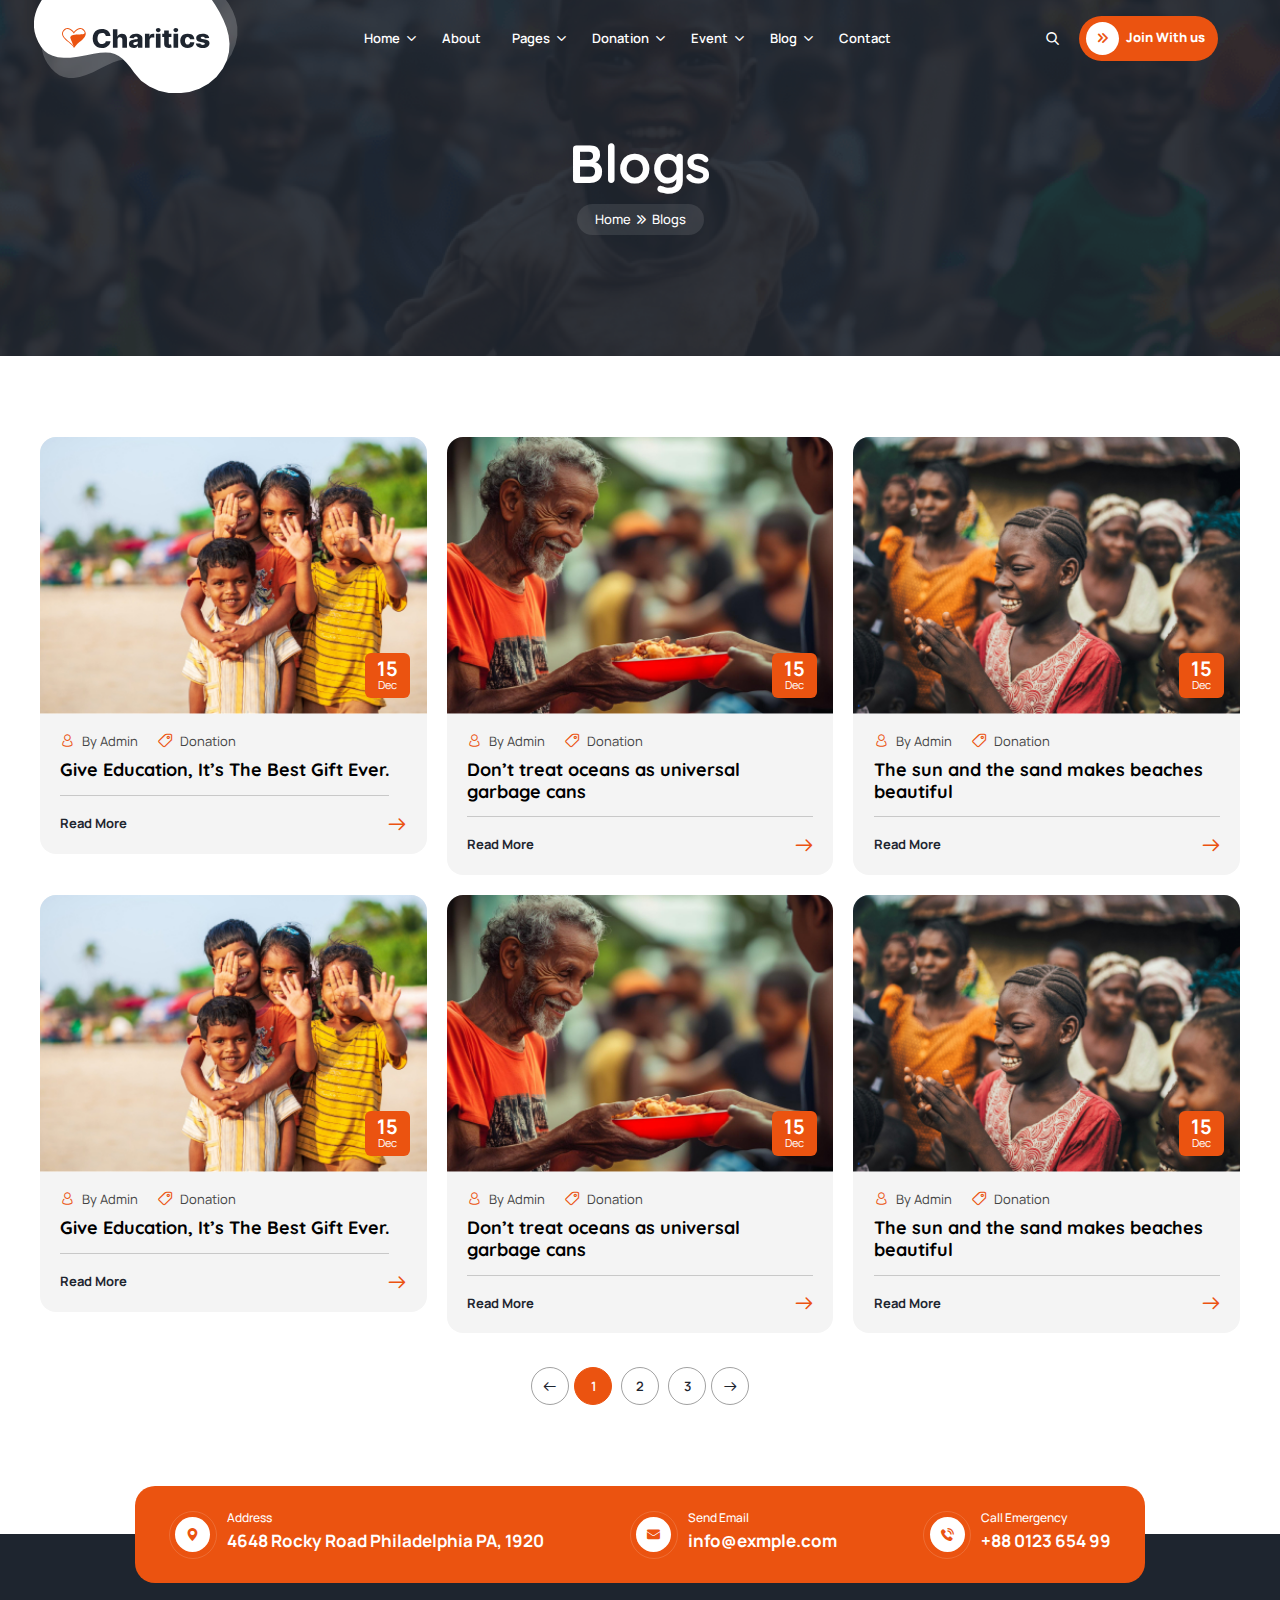
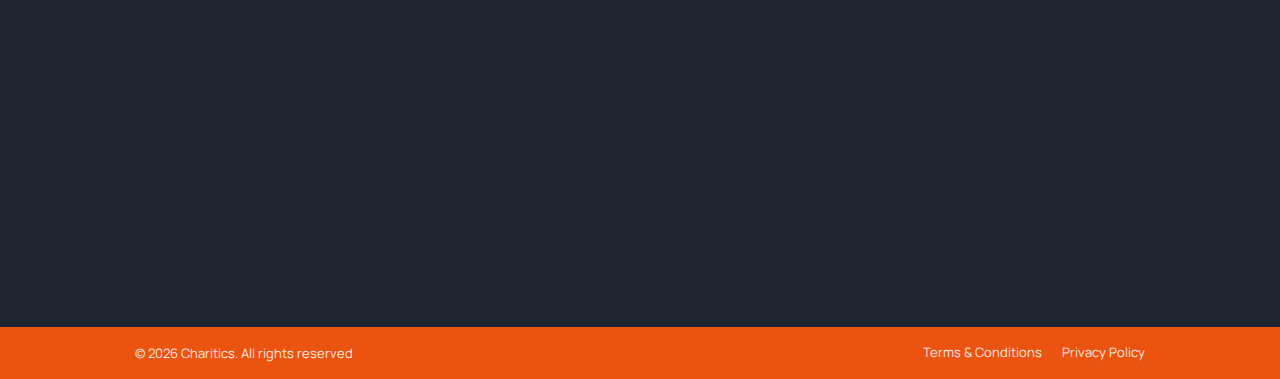
<file: blog.html>
<!DOCTYPE html>
<html lang="en">

<head>
    <meta charset="UTF-8">
    <meta name="viewport" content="width=device-width, initial-scale=1.0">
    <title>Charitics - NGO & Non Profit HTML Template</title>

    <!-- libraries CSS -->
    <link rel="stylesheet" href="assets/icon/flaticon_charitics.css">
    <link rel="stylesheet" href="assets/vendor/bootstrap/bootstrap.min.css">
    <link rel="stylesheet" href="assets/vendor/splide/splide.min.css">
    <link rel="stylesheet" href="assets/vendor/swiper/swiper-bundle.min.css">
    <link rel="stylesheet" href="assets/vendor/slim-select/slimselect.css">
    <link rel="stylesheet" href="assets/vendor/animate-wow/animate.min.css">
    <link rel="stylesheet" href="assets/vendor/flatpickr/flatpickr.min.css">

    <!-- custom CSS -->
    <link rel="stylesheet" href="assets/css/style.css">
</head>

<body>
    <div class="preloader" id="preloader">
        <div class="loader"></div>
    </div>

    <!-- SIDEBAR SECTION START -->
    <div class="ul-sidebar">
        <!-- header -->
        <div class="ul-sidebar-header">
            <div class="ul-sidebar-header-logo">
                <a href="index.html">
                    <img src="assets/img/logo.svg" alt="logo" class="logo">
                </a>
            </div>
            <!-- sidebar closer -->
            <button class="ul-sidebar-closer"><i class="flaticon-close"></i></button>
        </div>

        <div class="ul-sidebar-header-nav-wrapper d-block d-lg-none"></div>


        <!-- sidebar footer -->
        <div class="ul-sidebar-footer">
            <span class="ul-sidebar-footer-title">Follow us</span>

            <div class="ul-sidebar-footer-social">
                <a href="#"><i class="flaticon-facebook"></i></a>
                <a href="#"><i class="flaticon-twitter"></i></a>
                <a href="#"><i class="flaticon-instagram"></i></a>
                <a href="#"><i class="flaticon-youtube"></i></a>
            </div>
        </div>
    </div>
    <!-- SIDEBAR SECTION END -->

    <!-- SEARCH MODAL SECTION START -->
    <div class="ul-search-form-wrapper flex-grow-1 flex-shrink-0">
        <button class="ul-search-closer"><i class="flaticon-close"></i></button>

        <form action="#" class="ul-search-form">
            <div class="ul-search-form-right">
                <input type="search" name="search" id="ul-search" placeholder="Search Here">
                <button type="submit"><span class="icon"><i class="flaticon-search"></i></span></button>
            </div>
        </form>
    </div>
    <!-- SEARCH MODAL SECTION END -->

    <!-- HEADER SECTION START -->
    <header class="ul-header">
        <div class="ul-header-bottom to-be-sticky">
            <div class="ul-header-bottom-wrapper ul-header-container">
                <div class="logo-container">
                    <a href="index.html" class="d-inline-block"><img src="assets/img/logo.svg" alt="logo" class="logo"></a>
                </div>

                <!-- header nav -->
                <div class="ul-header-nav-wrapper">
                    <div class="to-go-to-sidebar-in-mobile">
                        <nav class="ul-header-nav">
                            <div class="has-sub-menu">
                                <a role="button">Home</a>

                                <div class="ul-header-submenu">
                                    <ul>
                                        <li><a href="index.html">Home 1</a></li>
                                        <li><a href="index-2.html">Home 2</a></li>
                                    </ul>
                                </div>
                            </div>
                            <a href="about.html">About</a>
                            <div class="has-sub-menu">
                                <a role="button">Pages</a>

                                <div class="ul-header-submenu">
                                    <ul>
                                        <li><a href="services.html">Services</a></li>
                                        <li><a href="service-details.html">Service Details</a></li>
                                        <li><a href="projects.html">Projects</a></li>
                                        <li><a href="project-details.html">Project Details</a></li>
                                        <li><a href="team.html">Team</a></li>
                                        <li><a href="team-details.html">Team Member Details</a></li>
                                        <li><a href="pricing.html">Pricing Plans</a></li>
                                        <li><a href="faq.html">FAQs</a></li>
                                        <li><a href="404.html">404</a></li>
                                    </ul>
                                </div>
                            </div>

                            <div class="has-sub-menu">
                                <a role="button">Donation</a>

                                <div class="ul-header-submenu">
                                    <ul>
                                        <li><a href="donations.html">Donation Listing</a></li>
                                        <li><a href="donation-details.html">Donation Details</a></li>
                                    </ul>
                                </div>
                            </div>

                            <div class="has-sub-menu">
                                <a role="button">Event</a>

                                <div class="ul-header-submenu">
                                    <ul>
                                        <li><a href="events.html">Events</a></li>
                                        <li><a href="event-details.html">Event Details</a></li>
                                    </ul>
                                </div>
                            </div>

                            <div class="has-sub-menu">
                                <a role="button">Blog</a>

                                <div class="ul-header-submenu">
                                    <ul>
                                        <li><a href="blog.html">Blogs</a></li>
                                        <li><a href="blog-2.html">Blogs Layout 2</a></li>
                                        <li><a href="blog-details.html">Blog Details</a></li>
                                    </ul>
                                </div>
                            </div>
                            <a href="contact.html">Contact</a>
                        </nav>
                    </div>
                </div>

                <!-- actions -->
                <div class="ul-header-actions">
                    <button class="ul-header-search-opener"><i class="flaticon-search"></i></button>
                    <a href="contact.html" class="ul-btn d-sm-inline-flex d-none"><i class="flaticon-fast-forward-double-right-arrows-symbol"></i> Join With us </a>
                    <button class="ul-header-sidebar-opener d-lg-none d-inline-flex"><i class="flaticon-menu"></i></button>
                </div>
            </div>
        </div>
    </header>
    <!-- HEADER SECTION END -->


    <main>
        <!-- BREADCRUMBS SECTION START -->
        <section class="ul-breadcrumb ul-section-spacing">
            <div class="ul-container">
                <h2 class="ul-breadcrumb-title">Blogs</h2>
                <ul class="ul-breadcrumb-nav">
                    <li><a href="index.html">Home</a></li>
                    <li><span class="separator"><i class="flaticon-right"></i></span></li>
                    <li>Blogs</li>
                </ul>
            </div>
        </section>
        <!-- BREADCRUMBS SECTION END -->


        <!-- BLOG SECTION START -->
        <section class="ul-blogs-2 ul-section-spacing">
            <div class="ul-container wow animate__fadeInUp">
                <div class="row row-cols-md-3 row-cols-2 row-cols-xxs-1 ul-bs-row justify-content-center">
                    <!-- single blog -->
                    <div class="col">
                        <div class="ul-blog ul-blog-2">
                            <div class="ul-blog-img"><img src="assets/img/blog-1.jpg" alt="Blog Image">
                                <div class="date">
                                    <span class="number">15</span>
                                    <span class="txt">Dec</span>
                                </div>
                            </div>
                            <div class="ul-blog-txt">
                                <div class="ul-blog-infos">
                                    <!-- single info -->
                                    <div class="ul-blog-info">
                                        <span class="icon"><i class="flaticon-account"></i></span>
                                        <span class="text font-normal text-[14px] text-etGray">By Admin</span>
                                    </div>
                                    <!-- single info -->
                                    <div class="ul-blog-info">
                                        <span class="icon"><i class="flaticon-price-tag"></i></span>
                                        <span class="text font-normal text-[14px] text-etGray">Donation</span>
                                    </div>
                                </div>
                                <a href="blog-details.html" class="ul-blog-title">Give Education, It’s The Best Gift Ever.</a>
                                <a href="blog-details.html" class="ul-blog-btn">Read More <span class="icon"><i class="flaticon-next"></i></span></a>
                            </div>
                        </div>
                    </div>

                    <!-- single blog -->
                    <div class="col">
                        <div class="ul-blog ul-blog-2">
                            <div class="ul-blog-img"><img src="assets/img/blog-2.jpg" alt="Blog Image">
                                <div class="date">
                                    <span class="number">15</span>
                                    <span class="txt">Dec</span>
                                </div>
                            </div>
                            <div class="ul-blog-txt">
                                <div class="ul-blog-infos">
                                    <!-- single info -->
                                    <div class="ul-blog-info">
                                        <span class="icon"><i class="flaticon-account"></i></span>
                                        <span class="text font-normal text-[14px] text-etGray">By Admin</span>
                                    </div>
                                    <!-- single info -->
                                    <div class="ul-blog-info">
                                        <span class="icon"><i class="flaticon-price-tag"></i></span>
                                        <span class="text font-normal text-[14px] text-etGray">Donation</span>
                                    </div>
                                </div>
                                <a href="blog-details.html" class="ul-blog-title">Don’t treat oceans as universal garbage cans</a>
                                <a href="blog-details.html" class="ul-blog-btn">Read More <span class="icon"><i class="flaticon-next"></i></span></a>
                            </div>
                        </div>
                    </div>

                    <!-- single blog -->
                    <div class="col">
                        <div class="ul-blog ul-blog-2">
                            <div class="ul-blog-img"><img src="assets/img/blog-3.jpg" alt="Blog Image">
                                <div class="date">
                                    <span class="number">15</span>
                                    <span class="txt">Dec</span>
                                </div>
                            </div>
                            <div class="ul-blog-txt">
                                <div class="ul-blog-infos">
                                    <!-- single info -->
                                    <div class="ul-blog-info">
                                        <span class="icon"><i class="flaticon-account"></i></span>
                                        <span class="text font-normal text-[14px] text-etGray">By Admin</span>
                                    </div>
                                    <!-- single info -->
                                    <div class="ul-blog-info">
                                        <span class="icon"><i class="flaticon-price-tag"></i></span>
                                        <span class="text font-normal text-[14px] text-etGray">Donation</span>
                                    </div>
                                </div>
                                <a href="blog-details.html" class="ul-blog-title">The sun and the sand makes beaches beautiful</a>
                                <a href="blog-details.html" class="ul-blog-btn">Read More <span class="icon"><i class="flaticon-next"></i></span></a>
                            </div>
                        </div>
                    </div>

                    <!-- single blog -->
                    <div class="col">
                        <div class="ul-blog ul-blog-2">
                            <div class="ul-blog-img"><img src="assets/img/blog-1.jpg" alt="Blog Image">
                                <div class="date">
                                    <span class="number">15</span>
                                    <span class="txt">Dec</span>
                                </div>
                            </div>
                            <div class="ul-blog-txt">
                                <div class="ul-blog-infos">
                                    <!-- single info -->
                                    <div class="ul-blog-info">
                                        <span class="icon"><i class="flaticon-account"></i></span>
                                        <span class="text font-normal text-[14px] text-etGray">By Admin</span>
                                    </div>
                                    <!-- single info -->
                                    <div class="ul-blog-info">
                                        <span class="icon"><i class="flaticon-price-tag"></i></span>
                                        <span class="text font-normal text-[14px] text-etGray">Donation</span>
                                    </div>
                                </div>
                                <a href="blog-details.html" class="ul-blog-title">Give Education, It’s The Best Gift Ever.</a>
                                <a href="blog-details.html" class="ul-blog-btn">Read More <span class="icon"><i class="flaticon-next"></i></span></a>
                            </div>
                        </div>
                    </div>

                    <!-- single blog -->
                    <div class="col">
                        <div class="ul-blog ul-blog-2">
                            <div class="ul-blog-img"><img src="assets/img/blog-2.jpg" alt="Blog Image">
                                <div class="date">
                                    <span class="number">15</span>
                                    <span class="txt">Dec</span>
                                </div>
                            </div>
                            <div class="ul-blog-txt">
                                <div class="ul-blog-infos">
                                    <!-- single info -->
                                    <div class="ul-blog-info">
                                        <span class="icon"><i class="flaticon-account"></i></span>
                                        <span class="text font-normal text-[14px] text-etGray">By Admin</span>
                                    </div>
                                    <!-- single info -->
                                    <div class="ul-blog-info">
                                        <span class="icon"><i class="flaticon-price-tag"></i></span>
                                        <span class="text font-normal text-[14px] text-etGray">Donation</span>
                                    </div>
                                </div>
                                <a href="blog-details.html" class="ul-blog-title">Don’t treat oceans as universal garbage cans</a>
                                <a href="blog-details.html" class="ul-blog-btn">Read More <span class="icon"><i class="flaticon-next"></i></span></a>
                            </div>
                        </div>
                    </div>

                    <!-- single blog -->
                    <div class="col">
                        <div class="ul-blog ul-blog-2">
                            <div class="ul-blog-img"><img src="assets/img/blog-3.jpg" alt="Blog Image">
                                <div class="date">
                                    <span class="number">15</span>
                                    <span class="txt">Dec</span>
                                </div>
                            </div>
                            <div class="ul-blog-txt">
                                <div class="ul-blog-infos">
                                    <!-- single info -->
                                    <div class="ul-blog-info">
                                        <span class="icon"><i class="flaticon-account"></i></span>
                                        <span class="text font-normal text-[14px] text-etGray">By Admin</span>
                                    </div>
                                    <!-- single info -->
                                    <div class="ul-blog-info">
                                        <span class="icon"><i class="flaticon-price-tag"></i></span>
                                        <span class="text font-normal text-[14px] text-etGray">Donation</span>
                                    </div>
                                </div>
                                <a href="blog-details.html" class="ul-blog-title">The sun and the sand makes beaches beautiful</a>
                                <a href="blog-details.html" class="ul-blog-btn">Read More <span class="icon"><i class="flaticon-next"></i></span></a>
                            </div>
                        </div>
                    </div>
                </div>

                <!-- pagination -->
                <div class="ul-pagination">
                    <ul>
                        <li><a href="#"><i class="flaticon-back"></i></a></li>
                        <li class="pages">
                            <a href="#" class="active">1</a>
                            <a href="#">2</a>
                            <a href="#">3</a>
                        </li>
                        <li><a href="#"><i class="flaticon-next"></i></a></li>
                    </ul>
                </div>
            </div>
        </section>
        <!-- BLOG SECTION END -->
    </main>


    <!-- FOOTER SECTION START -->
    <footer class="ul-footer">
        <div class="ul-footer-top">
            <div class="ul-footer-container">
                <div class="ul-footer-top-contact-infos">
                    <!-- single info -->
                    <div class="ul-footer-top-contact-info">
                        <!-- icon -->
                        <div class="ul-footer-top-contact-info-icon">
                            <div class="ul-footer-top-contact-info-icon-inner">
                                <i class="flaticon-pin"></i>
                            </div>
                        </div>
                        <!-- txt -->
                        <div class="ul-footer-top-contact-info-txt">
                            <span class="ul-footer-top-contact-info-label">Address</span>
                            <h5 class="ul-footer-top-contact-info-address">4648 Rocky Road Philadelphia PA, 1920</h5>
                        </div>
                    </div>

                    <!-- single info -->
                    <div class="ul-footer-top-contact-info">
                        <!-- icon -->
                        <div class="ul-footer-top-contact-info-icon">
                            <div class="ul-footer-top-contact-info-icon-inner">
                                <i class="flaticon-email"></i>
                            </div>
                        </div>
                        <!-- txt -->
                        <div class="ul-footer-top-contact-info-txt">
                            <span class="ul-footer-top-contact-info-label">Send Email</span>
                            <h5 class="ul-footer-top-contact-info-address"><a href="mailto:info@exmple.com">info@exmple.com</a></h5>
                        </div>
                    </div>

                    <!-- single info -->
                    <div class="ul-footer-top-contact-info">
                        <!-- icon -->
                        <div class="ul-footer-top-contact-info-icon">
                            <div class="ul-footer-top-contact-info-icon-inner">
                                <i class="flaticon-telephone-call-1"></i>
                            </div>
                        </div>
                        <!-- txt -->
                        <div class="ul-footer-top-contact-info-txt">
                            <span class="ul-footer-top-contact-info-label">Call Emergency</span>
                            <h5 class="ul-footer-top-contact-info-address"><a href="tel:88012365499">+88 0123 654 99</a></h5>
                        </div>
                    </div>
                </div>
            </div>
        </div>

        <div class="ul-footer-middle">
            <div class="ul-footer-container">
                <div class="ul-footer-middle-wrapper wow animate__fadeInUp">
                    <div class="ul-footer-about">
                        <a href="index.html"><img src="assets/img/logo-white.svg" alt="logo" class="logo"></a>
                        <p class="ul-footer-about-txt">Phasellus ultricies aliquam volutpat ullamcorper laoreet neque, a lacinia curabitur lacinia mollis</p>
                        <div class="ul-footer-socials">
                            <a href="#"><i class="flaticon-facebook"></i></a>
                            <a href="#"><i class="flaticon-twitter"></i></a>
                            <a href="#"><i class="flaticon-linkedin-big-logo"></i></a>
                            <a href="#"><i class="flaticon-youtube"></i></a>
                        </div>
                    </div>

                    <div class="ul-footer-widget">
                        <h3 class="ul-footer-widget-title">Quick Links</h3>

                        <div class="ul-footer-widget-links">
                            <a href="about.html">About Us</a>
                            <a href="services.html">Our Services</a>
                            <a href="blog.html">Our Blogs</a>
                            <a href="faq.html">FAQ’S</a>
                            <a href="contact.html">Contact Us</a>
                        </div>
                    </div>

                    <div class="ul-footer-widget ul-footer-recent-posts">
                        <h3 class="ul-footer-widget-title">Recent Posts</h3>

                        <div class="ul-blog-sidebar-posts">
                            <!-- single post -->
                            <div class="ul-blog-sidebar-post ul-footer-post">
                                <div class="img">
                                    <img src="assets/img/blog-2.jpg" alt="Post Image">
                                </div>

                                <div class="txt">
                                    <span class="date">
                                        <span class="icon"><i class="flaticon-calendar"></i></span>
                                        <span>May 12, 2025</span>
                                    </span>

                                    <h4 class="title"><a href="blog-details.html">There are many vario ns of passages of</a></h4>
                                </div>
                            </div>

                            <!-- single post -->
                            <div class="ul-blog-sidebar-post ul-footer-post">
                                <div class="img">
                                    <img src="assets/img/blog-1.jpg" alt="Post Image">
                                </div>

                                <div class="txt">
                                    <span class="date">
                                        <span class="icon"><i class="flaticon-calendar"></i></span>
                                        <span>May 12, 2025</span>
                                    </span>

                                    <h4 class="title"><a href="blog-details.html">There are many vario ns of passages of</a></h4>
                                </div>
                            </div>
                        </div>
                    </div>

                    <div class="ul-footer-widget ul-nwsltr-widget">
                        <h3 class="ul-footer-widget-title">Contact Us</h3>
                        <div class="ul-footer-widget-links ul-footer-contact-links">
                            <a href="mailto:info@example.com"><i class="flaticon-mail"></i> info@example.com</a>
                            <a href="tel:123-456-7890"><i class="flaticon-telephone-call"></i> 123-456-7890</a>
                        </div>
                        <form action="#" class="ul-nwsltr-form">
                            <div class="top">
                                <input type="email" name="email" id="nwsltr-email" placeholder="Your Email Address" class="ul-nwsltr-input">
                                <button type="submit"><i class="flaticon-next"></i></button>
                            </div>

                            <div class="agreement">
                                <label for="nwsltr-agreement" class="ul-checkbox-wrapper">
                                    <input type="checkbox" name="agreement" id="nwsltr-agreement" hidden>
                                    <span class="ul-checkbox"><i class="flaticon-tick"></i></span>
                                    <span class="ul-checkbox-txt">I agree with the <a href="#">Privacy Policy</a></span>
                                </label>
                            </div>
                        </form>
                    </div>
                </div>
            </div>
        </div>

        <!-- footer bottom -->
        <div class="ul-footer-bottom">
            <div class="ul-footer-container">
                <div class="ul-footer-bottom-wrapper">
                    <p class="copyright-txt">&copy;
                        <span id="footer-copyright-year"></span> Charitics. All rights reserved
                    </p>
                    <div class="ul-footer-bottom-nav"><a href="#">Terms & Conditions</a> <a href="#">Privacy Policy</a></div>
                </div>
            </div>
        </div>

        <!-- vector -->
        <div class="ul-footer-vectors">
            <img src="assets/img/footer-vector-img.png" alt="Footer Image" class="ul-footer-vector-1">
        </div>
    </footer>
    <!-- FOOTER SECTION END -->

    <!-- libraries JS -->
    <script src="assets/vendor/bootstrap/bootstrap.bundle.min.js"></script>
    <script src="assets/vendor/splide/splide.min.js"></script>
    <script src="assets/vendor/splide/splide-extension-auto-scroll.min.js"></script>
    <script src="assets/vendor/swiper/swiper-bundle.min.js"></script>
    <script src="assets/vendor/slim-select/slimselect.min.js"></script>
    <script src="assets/vendor/animate-wow/wow.min.js"></script>
    <script src="assets/vendor/splittype/index.min.js"></script>
    <script src="assets/vendor/mixitup/mixitup.min.js"></script>
    <script src="assets/vendor/fslightbox/fslightbox.js"></script>
    <script src="assets/vendor/flatpickr/flatpickr.js"></script>

    <!-- custom JS -->
    <script src="assets/js/main.js"></script>
    <script src="assets/js/tab.js"></script>
    <!-- <script src="assets/js/countdown.js"></script> -->
    <script src="assets/js/accordion.js"></script>
    <script src="assets/js/progressbar.js"></script>
</body>

</html>
</file>
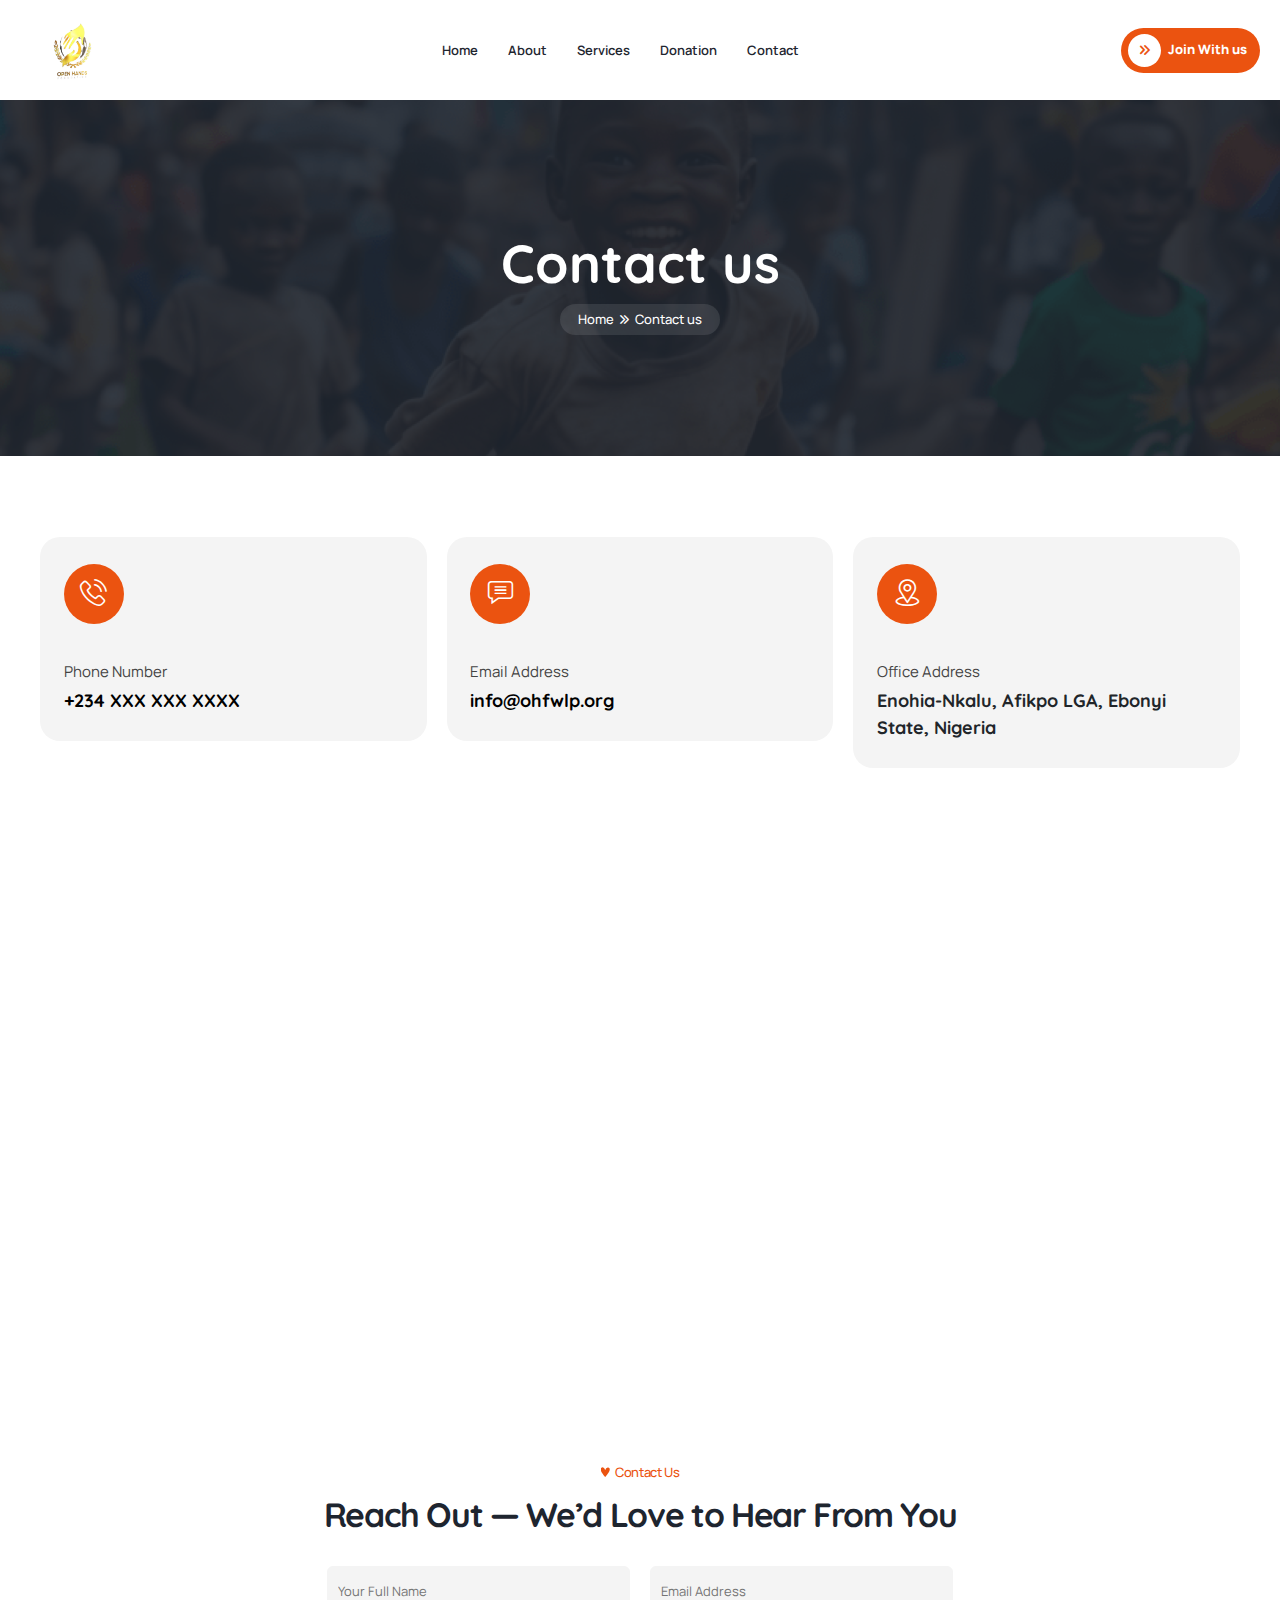
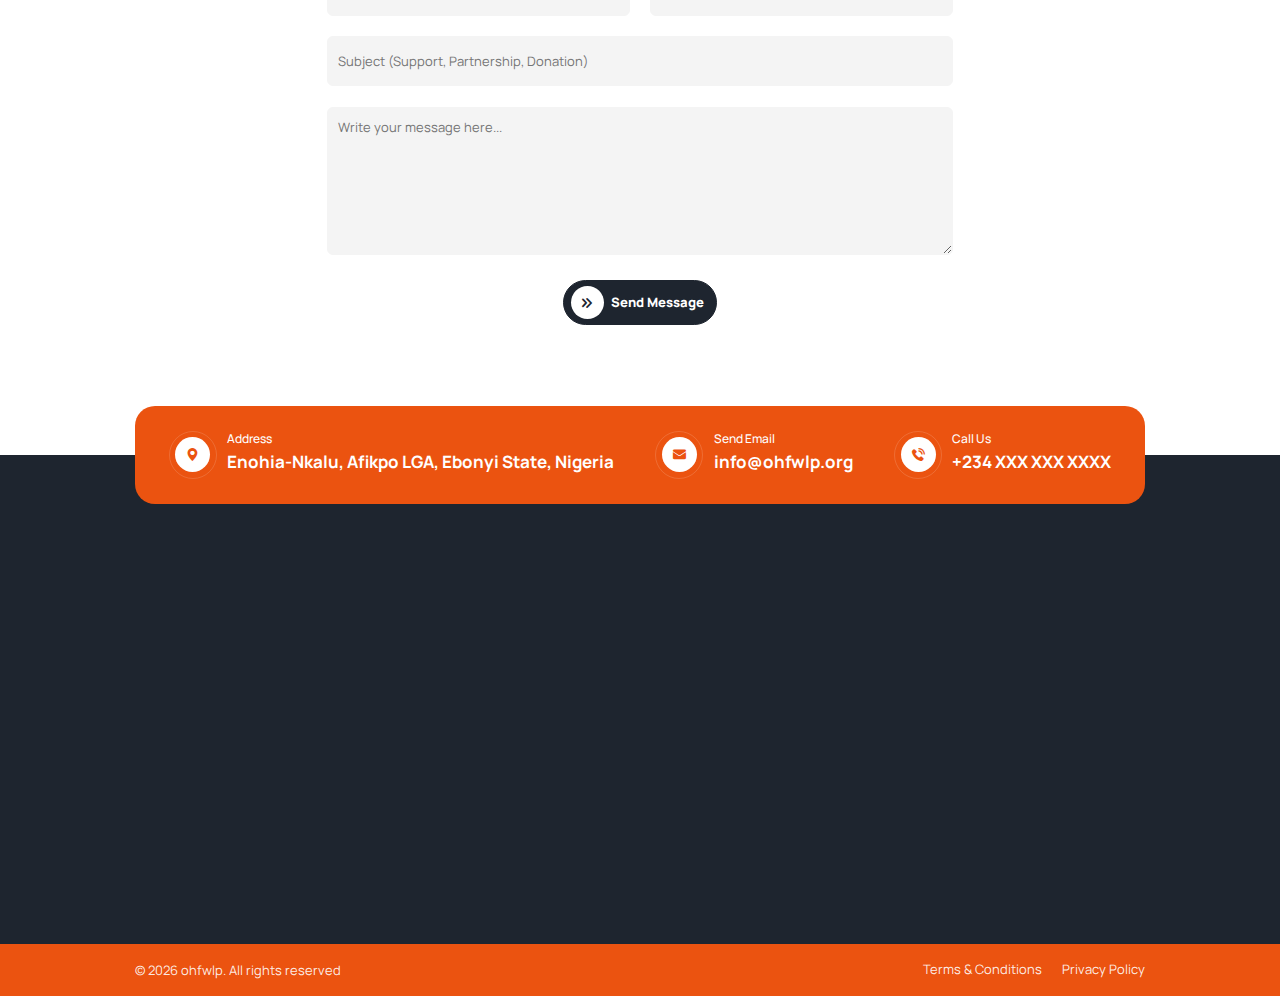
<file: contact.html>
<!DOCTYPE html>
<html lang="en">

<head>
  <!-- Basic -->
  <meta charset="UTF-8">
  <meta name="viewport" content="width=device-width, initial-scale=1.0">

  <!-- Primary SEO -->
  <title>
    Open Hands Foundation for Widows & Less Privileged (OHFWLP) | NGO in Nigeria
  </title>
  <meta name="description" content="Open Hands Foundation for Widows and Less Privileged (OHFWLP) is a registered NGO in Nigeria providing widows care, free medical outreach, empowerment programs, and community support." />
  <meta name="keywords" content="NGO in Nigeria, widows support, free medical outreach, women empowerment, charity organization, Ebonyi State NGO, OHFWLP" />
  <meta name="author" content="Open Hands Foundation for Widows and Less Privileged" />
  <meta name="robots" content="index, follow" />

  <!-- Open Graph (Facebook, LinkedIn) -->
  <meta property="og:title" content="Open Hands Foundation for Widows & Less Privileged (OHFWLP)" />
  <meta property="og:description" content="Caring for widows and the less privileged through medical outreach, empowerment, and community support across Nigeria." />
  <meta property="og:type" content="website" />
  <meta property="og:url" content="https://www.ohfwlp.org" />
  <meta property="og:image" content="https://www.ohfwlp.org/assets/img/og-image.jpg" />

  <!-- Twitter Card -->
  <meta name="twitter:card" content="summary_large_image" />
  <meta name="twitter:title" content="Open Hands Foundation for Widows & Less Privileged" />
  <meta name="twitter:description" content="Supporting widows and vulnerable communities through compassion-driven programs in Nigeria." />
  <meta name="twitter:image" content="https://www.ohfwlp.org/assets/img/og-image.jpg" />

  <!-- Favicon -->
  <link rel="icon" type="image/png" href="assets/img/favicon.png">

  <!-- Libraries CSS -->
  <link rel="stylesheet" href="assets/icon/flaticon_charitics.css">
  <link rel="stylesheet" href="assets/vendor/bootstrap/bootstrap.min.css">
  <link rel="stylesheet" href="assets/vendor/splide/splide.min.css">
  <link rel="stylesheet" href="assets/vendor/swiper/swiper-bundle.min.css">
  <link rel="stylesheet" href="assets/vendor/slim-select/slimselect.css">
  <link rel="stylesheet" href="assets/vendor/animate-wow/animate.min.css">
  <link rel="stylesheet" href="assets/vendor/flatpickr/flatpickr.min.css">

  <!-- Custom CSS -->
  <link rel="stylesheet" href="assets/css/style.css">
</head>

<body>
   <div class="preloader" id="preloader">
        <div class="loader"></div>
    </div>

    <!-- SIDEBAR SECTION START -->
    <div class="ul-sidebar">
        <!-- header -->
        <div class="ul-sidebar-header">
            <div class="ul-sidebar-header-logo">
                 <a href="index.html" class="d-inline-block"><img src="assets/img/mine/image.png" style="width: 100px; height: 100px;" alt="logo" class="logo"></a>
            </div>
            <!-- sidebar closer -->
            <button class="ul-sidebar-closer"><i class="flaticon-close"></i></button>
        </div>

        <div class="ul-sidebar-header-nav-wrapper d-block d-lg-none"></div>


        <!-- sidebar footer -->
        <div class="ul-sidebar-footer">
            <span class="ul-sidebar-footer-title">Follow us</span>

            <div class="ul-sidebar-footer-social">
                <a href="#"><i class="flaticon-facebook"></i></a>
                <a href="#"><i class="flaticon-twitter"></i></a>
                <a href="#"><i class="flaticon-instagram"></i></a>
                <a href="#"><i class="flaticon-youtube"></i></a>
            </div>
        </div>
    </div>
    <!-- SIDEBAR SECTION END -->

    <!-- SEARCH MODAL SECTION START -->
   
    <!-- SEARCH MODAL SECTION END -->

    <!-- HEADER SECTION START -->
    <header class="ul-header ul-header-2">
        <!-- <div class="ul-header-top">
            <div class="ul-header-top-wrapper ul-header-container">
                <div class="ul-header-top-left">
                    <span class="address"><i class="flaticon-pin"></i> Rd. Santa Ana, Illinois 85486, United States</span>
                </div>
                <div class="ul-header-top-right">
                    <div class="ul-header-top-social">
                        <span class="title">Follow us: </span>
                        <div class="links">
                            <a href="#"><i class="flaticon-facebook"></i></a>
                            <a href="#"><i class="flaticon-twitter"></i></a>
                            <a href="#"><i class="flaticon-instagram"></i></a>
                            <a href="#"><i class="flaticon-youtube"></i></a>
                        </div>
                    </div>
                </div>
            </div>
        </div> -->
        <div class="ul-header-bottom to-be-sticky">
            <div class="ul-header-bottom-wrapper ul-header-container">
                <div class="logo-container">
                    <a href="index.html" class="d-inline-block"><img src="assets/img/mine/image.png" style="width: 100px; height: 100px;" alt="logo" class="logo"></a>
                </div>

                <!-- header nav -->
                <div class="ul-header-nav-wrapper">
                    <div class="to-go-to-sidebar-in-mobile">
                        <nav class="ul-header-nav">
                            <div class="">
                                <a role="button" href="index.html">Home</a>

                            </div>
                            <a href="about.html">About</a>
                            <a href="services.html">Services</a>
                            <!-- <div class="has-sub-menu">
                                <a role="button">Pages</a>

                                <div class="ul-header-submenu">
                                    <ul>
                                        <li><a href="services.html">Services</a></li>
                                        <li><a href="service.html">Service Details</a></li>
                                        <li><a href="projects.html">Projects</a></li>
                                        <li><a href="project-details.html">Project Details</a></li>
                                        <li><a href="team.html">Team</a></li>
                                        <li><a href="team-details.html">Team Member Details</a></li>
                                        <li><a href="pricing.html">Pricing Plans</a></li>
                                        <li><a href="faq.html">FAQs</a></li>
                                        <li><a href="404.html">404</a></li>
                                    </ul>
                                </div>
                            </div> -->

                            <div class="">
                                <a role="button" href="donations.html">Donation</a>

                                <!-- <div class="ul-header-submenu">
                                    <ul>
                                        <li><a href="donations.html">Donation Listing</a></li>
                                        <li><a href="donation-details.html">Donation Details</a></li>
                                    </ul>
                                </div> -->
                            </div>

                           

                            <!-- <div class="has-sub-menu">
                                <a role="button">Blog</a>

                                <div class="ul-header-submenu">
                                    <ul>
                                        <li><a href="blog.html">Blogs</a></li>
                                        <li><a href="blog-2.html">Blogs Layout 2</a></li>
                                        <li><a href="blog-details.html">Blog Details</a></li>
                                    </ul>
                                </div>
                            </div> -->
                            <a href="contact.html">Contact</a>
                        </nav>
                    </div>
                </div>

                <!-- actions -->
                <div class="ul-header-actions">
                    <!-- <button class="ul-header-search-opener"><i class="flaticon-search"></i></button> -->
                    <a href="contact.html" class="ul-btn d-sm-inline-flex d-none"><i class="flaticon-fast-forward-double-right-arrows-symbol"></i> Join With us </a>
                    <button class="ul-header-sidebar-opener d-lg-none d-inline-flex"><i class="flaticon-menu"></i></button>
                </div>
            </div>
        </div>
    </header>
    <!-- HEADER SECTION END -->


    <main>
        <!-- BREADCRUMBS SECTION START -->
        <section class="ul-breadcrumb ul-section-spacing">
            <div class="ul-container">
                <h2 class="ul-breadcrumb-title">Contact us</h2>
                <ul class="ul-breadcrumb-nav">
                    <li><a href="index.html">Home</a></li>
                    <li><span class="separator"><i class="flaticon-right"></i></span></li>
                    <li>Contact us</li>
                </ul>
            </div>
        </section>
        <!-- BREADCRUMBS SECTION END -->


        <!-- CONTACT INFOS SECTION START -->
       <!-- CONTACT INFOS SECTION START -->
<div class="ul-contact-infos">
  <div class="ul-section-spacing ul-container">
    <div class="row row-cols-md-3 row-cols-2 row-cols-xxs-1 ul-bs-row">

      <!-- Phone -->
      <div class="col">
        <div class="ul-contact-info">
          <div class="icon"><i class="flaticon-phone-call"></i></div>
          <div class="txt">
            <span class="title">Phone Number</span>
            <a href="tel:+234XXXXXXXXXX">+234 XXX XXX XXXX</a>
          </div>
        </div>
      </div>

      <!-- Email -->
      <div class="col">
        <div class="ul-contact-info">
          <div class="icon"><i class="flaticon-comment"></i></div>
          <div class="txt">
            <span class="title">Email Address</span>
            <a href="mailto:info@ohfwlp.org">info@ohfwlp.org</a>
          </div>
        </div>
      </div>

      <!-- Address -->
      <div class="col">
        <div class="ul-contact-info">
          <div class="icon"><i class="flaticon-location"></i></div>
          <div class="txt">
            <span class="title">Office Address</span>
            <span class="descr">
              Enohia-Nkalu, Afikpo LGA, Ebonyi State, Nigeria
            </span>
          </div>
        </div>
      </div>

    </div>
  </div>
</div>
<!-- CONTACT INFOS SECTION END -->

        <!-- CONTACT INFOS SECTION END -->


        <!-- MAPS SECTION START -->
  <!-- MAPS SECTION START -->
<div class="ul-contact-map">
  <iframe
    src="https://www.google.com/maps?q=Afikpo%2C%20Ebonyi%20State%2C%20Nigeria&output=embed"
    allowfullscreen
    loading="lazy"
    referrerpolicy="no-referrer-when-downgrade">
  </iframe>
</div>
<!-- MAPS SECTION END -->

        <!-- MAPS SECTION END -->


        <!-- CONTACT SECTION START -->
        <!-- CONTACT SECTION START -->
<section class="ul-inner-contact ul-section-spacing">
  <div class="ul-section-heading justify-content-center text-center">
    <div>
      <span class="ul-section-sub-title">Contact Us</span>
      <h2 class="ul-section-title">
        Reach Out — We’d Love to Hear From You
      </h2>
    </div>
  </div>

  <div class="ul-inner-contact-container">
    <form action="#" class="ul-contact-form ul-form">
      <div class="row row-cols-2 row-cols-xxs-1 ul-bs-row">

        <div class="col">
          <div class="form-group">
            <input type="text" name="name" placeholder="Your Full Name" required>
          </div>
        </div>

        <div class="col">
          <div class="form-group">
            <input type="email" name="email" placeholder="Email Address" required>
          </div>
        </div>

        <div class="col-12">
          <div class="form-group">
            <input type="text" name="subject" placeholder="Subject (Support, Partnership, Donation)" required>
          </div>
        </div>

        <div class="col-12">
          <div class="form-group">
            <textarea name="message" placeholder="Write your message here..." required></textarea>
          </div>
        </div>

        <div class="col-12 text-center">
          <button class="ul-btn">
            <i class="flaticon-fast-forward-double-right-arrows-symbol"></i>
            Send Message
          </button>
        </div>

      </div>
    </form>
  </div>
</section>
<!-- CONTACT SECTION END -->

        <!-- CONTACT SECTION END -->
    </main>


    <!-- FOOTER SECTION START -->
<footer class="ul-footer">
        <div class="ul-footer-top">
  <div class="ul-footer-container">
    <div class="ul-footer-top-contact-infos">

      <!-- Address -->
      <div class="ul-footer-top-contact-info">
        <div class="ul-footer-top-contact-info-icon">
          <div class="ul-footer-top-contact-info-icon-inner">
            <i class="flaticon-pin"></i>
          </div>
        </div>
        <div class="ul-footer-top-contact-info-txt">
          <span class="ul-footer-top-contact-info-label">Address</span>
          <h5 class="ul-footer-top-contact-info-address">
            Enohia-Nkalu, Afikpo LGA, Ebonyi State, Nigeria
          </h5>
        </div>
      </div>

      <!-- Email -->
      <div class="ul-footer-top-contact-info">
        <div class="ul-footer-top-contact-info-icon">
          <div class="ul-footer-top-contact-info-icon-inner">
            <i class="flaticon-email"></i>
          </div>
        </div>
        <div class="ul-footer-top-contact-info-txt">
          <span class="ul-footer-top-contact-info-label">Send Email</span>
          <h5 class="ul-footer-top-contact-info-address">
            <a href="mailto:info@ohfwlp.org">info@ohfwlp.org</a>
          </h5>
        </div>
      </div>

      <!-- Phone -->
      <div class="ul-footer-top-contact-info">
        <div class="ul-footer-top-contact-info-icon">
          <div class="ul-footer-top-contact-info-icon-inner">
            <i class="flaticon-telephone-call-1"></i>
          </div>
        </div>
        <div class="ul-footer-top-contact-info-txt">
          <span class="ul-footer-top-contact-info-label">Call Us</span>
          <h5 class="ul-footer-top-contact-info-address">
            <a href="tel:+234XXXXXXXXXX">+234 XXX XXX XXXX</a>
          </h5>
        </div>
      </div>

    </div>
  </div>
</div>


       <div class="ul-footer-middle">
  <div class="ul-footer-container">
    <div class="ul-footer-middle-wrapper wow animate__fadeInUp">

      <!-- About -->
      <div class="ul-footer-about">
        <a href="index.html">
          <img src="assets/img/mine/image.png" style="width: 100px; height: 100px;" alt="OHFWLP Logo" class="logo">
        </a>
        <p class="ul-footer-about-txt">
          Open Hands Foundation for Widows and Less Privileged (OHFWLP) is a registered NGO
          dedicated to caring for widows and vulnerable persons through medical outreach,
          empowerment programmes, prayer, and community support.
        </p>
        <div class="ul-footer-socials">
          <a href="#"><i class="flaticon-facebook"></i></a>
          <a href="#"><i class="flaticon-twitter"></i></a>
          <a href="#"><i class="flaticon-linkedin-big-logo"></i></a>
          <a href="#"><i class="flaticon-youtube"></i></a>
        </div>
      </div>

      <!-- Quick Links -->
      <div class="ul-footer-widget">
        <h3 class="ul-footer-widget-title">Quick Links</h3>
        <div class="ul-footer-widget-links">
          <a href="about.html">About the Foundation</a>
          <a href="services.html">Our Programmes</a>
          <a href="services.html">Free Medical Service</a>
          <!-- <a href="gall.html">Gallery</a> -->
          <a href="contact.html">Contact Us</a>
        </div>
      </div>

      <!-- Programmes Snapshot (replacing blog posts) -->
      <div class="ul-footer-widget ul-footer-recent-posts">
        <h3 class="ul-footer-widget-title">Our Focus Areas</h3>

        <div class="ul-blog-sidebar-posts">
          <div class="ul-blog-sidebar-post ul-footer-post">
            <div class="txt">
              <h4 class="title" style="color: white;">Widows’ Care & Empowerment</h4>
              <p style="color: white;">Annual outreach, food support, training, and financial assistance.</p>
            </div>
          </div>

          <div class="ul-blog-sidebar-post ul-footer-post">
            <div class="txt" style="color: white;">
              <h4 class="title" style="color: white;">Free Medical Service</h4>
              <p>Medical checks, consultation, lab tests, and free drugs every December.</p>
            </div>
          </div>
        </div>
      </div>

      <!-- Contact -->
      <div class="ul-footer-widget ul-nwsltr-widget">
        <h3 class="ul-footer-widget-title">Contact Us</h3>
        <div class="ul-footer-widget-links ul-footer-contact-links">
          <a href="#">
            <i class="flaticon-map"></i>
            Enohia-Nkalu, Afikpo LGA, Ebonyi State, Nigeria
          </a>
          <a href="mailto:info@ohfwlp.org">
            <i class="flaticon-mail"></i>
            info@ohfwlp.org
          </a>
        </div>

        <form action="#" class="ul-nwsltr-form">
          <div class="top">
            <input type="email" name="email" placeholder="Your Email Address" class="ul-nwsltr-input">
            <button type="submit"><i class="flaticon-next"></i></button>
          </div>

          <div class="agreement">
            <label class="ul-checkbox-wrapper">
              <input type="checkbox" hidden>
              <span class="ul-checkbox"><i class="flaticon-tick"></i></span>
              <span class="ul-checkbox-txt">
                I agree with the <a href="#">Privacy Policy</a>
              </span>
            </label>
          </div>
        </form>
      </div>

    </div>
  </div>
</div>


        <!-- footer bottom -->
        <div class="ul-footer-bottom">
            <div class="ul-footer-container">
                <div class="ul-footer-bottom-wrapper">
                    <p class="copyright-txt">&copy;
                        <span id="footer-copyright-year"></span> ohfwlp. All rights reserved
                    </p>
                    <div class="ul-footer-bottom-nav"><a href="#">Terms & Conditions</a> <a href="#">Privacy Policy</a></div>
                </div>
            </div>
        </div>

        <!-- vector -->
        <div class="ul-footer-vectors">
            <img src="assets/img/footer-vector-img.png" alt="Footer Image" class="ul-footer-vector-1">
        </div>
    </footer>
    <!-- FOOTER SECTION END -->

    <!-- libraries JS -->
    <script src="assets/vendor/bootstrap/bootstrap.bundle.min.js"></script>
    <script src="assets/vendor/splide/splide.min.js"></script>
    <script src="assets/vendor/splide/splide-extension-auto-scroll.min.js"></script>
    <script src="assets/vendor/swiper/swiper-bundle.min.js"></script>
    <script src="assets/vendor/slim-select/slimselect.min.js"></script>
    <script src="assets/vendor/animate-wow/wow.min.js"></script>
    <script src="assets/vendor/splittype/index.min.js"></script>
    <script src="assets/vendor/mixitup/mixitup.min.js"></script>
    <script src="assets/vendor/fslightbox/fslightbox.js"></script>
    <script src="assets/vendor/flatpickr/flatpickr.js"></script>

    <!-- custom JS -->
    <script src="assets/js/main.js"></script>
    <script src="assets/js/tab.js"></script>
    <!-- <script src="assets/js/countdown.js"></script> -->
    <script src="assets/js/accordion.js"></script>
    <script src="assets/js/progressbar.js"></script>
</body>

</html>
</file>
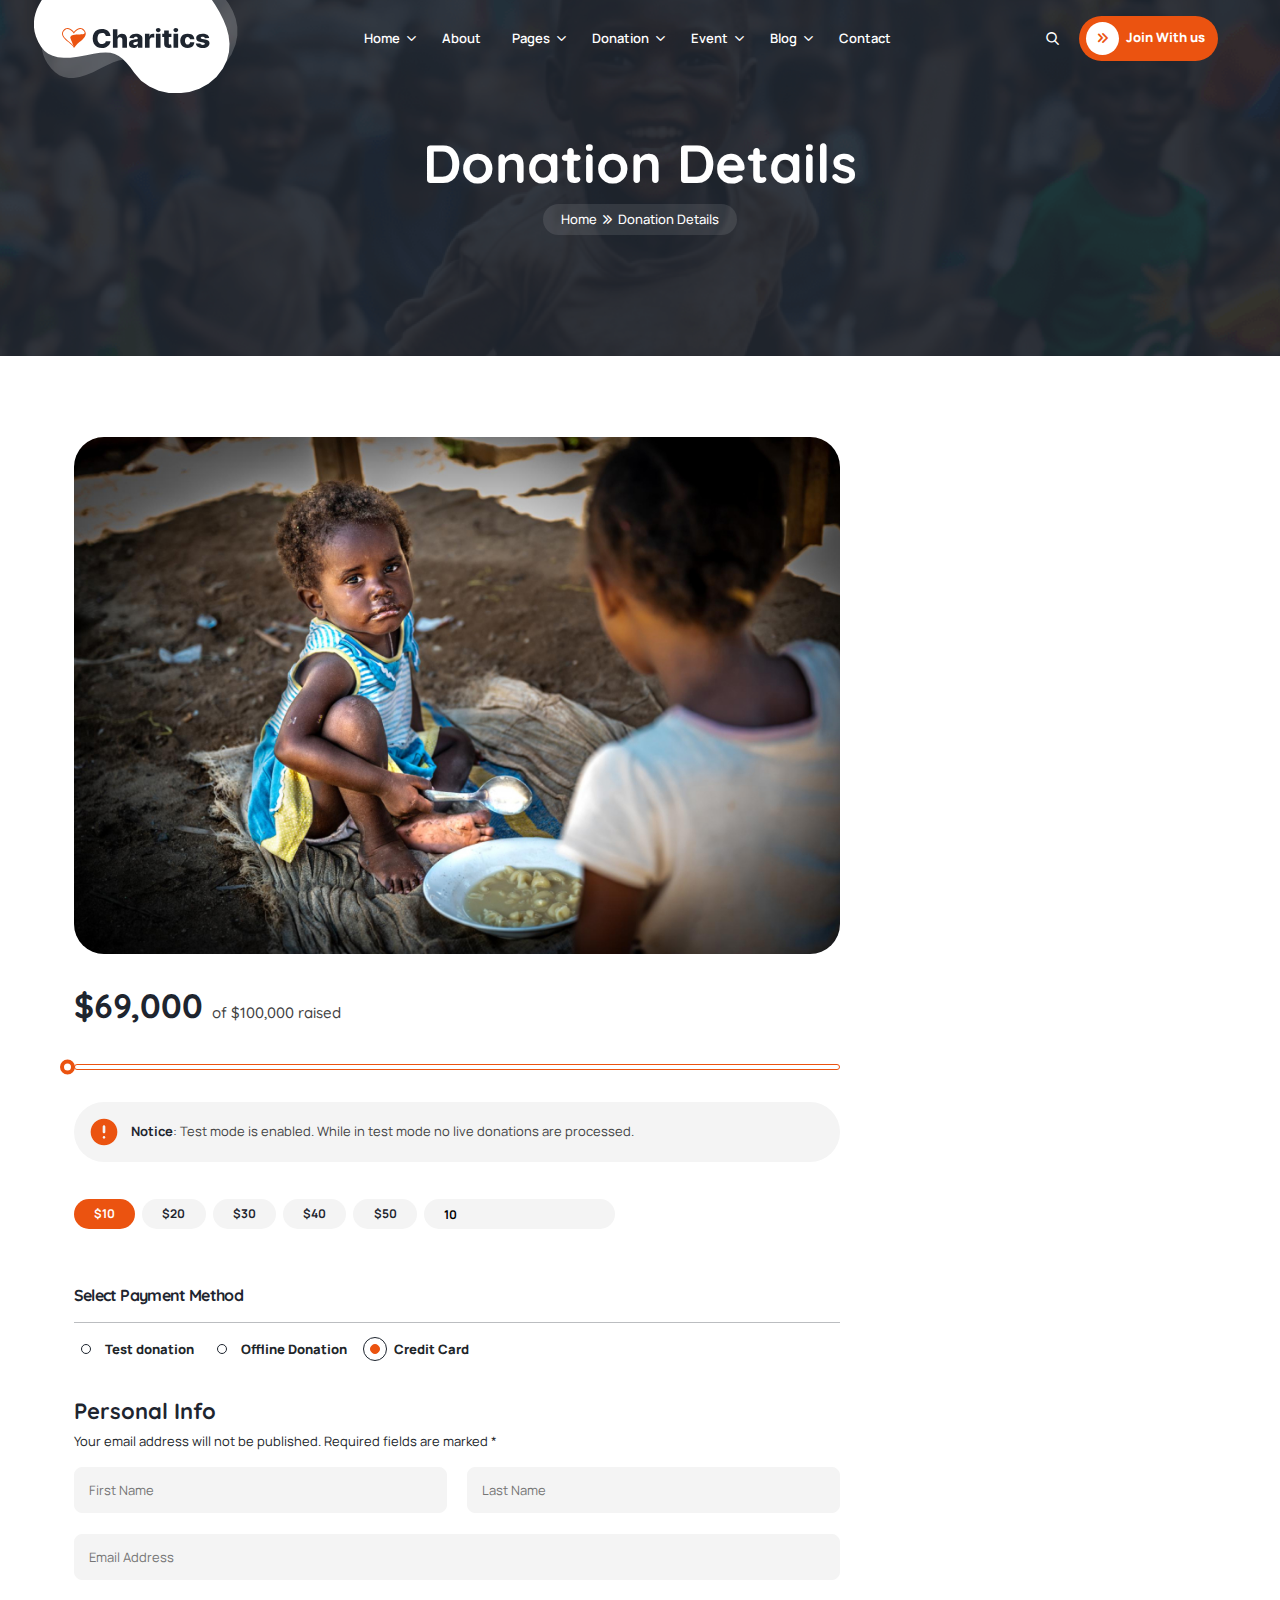
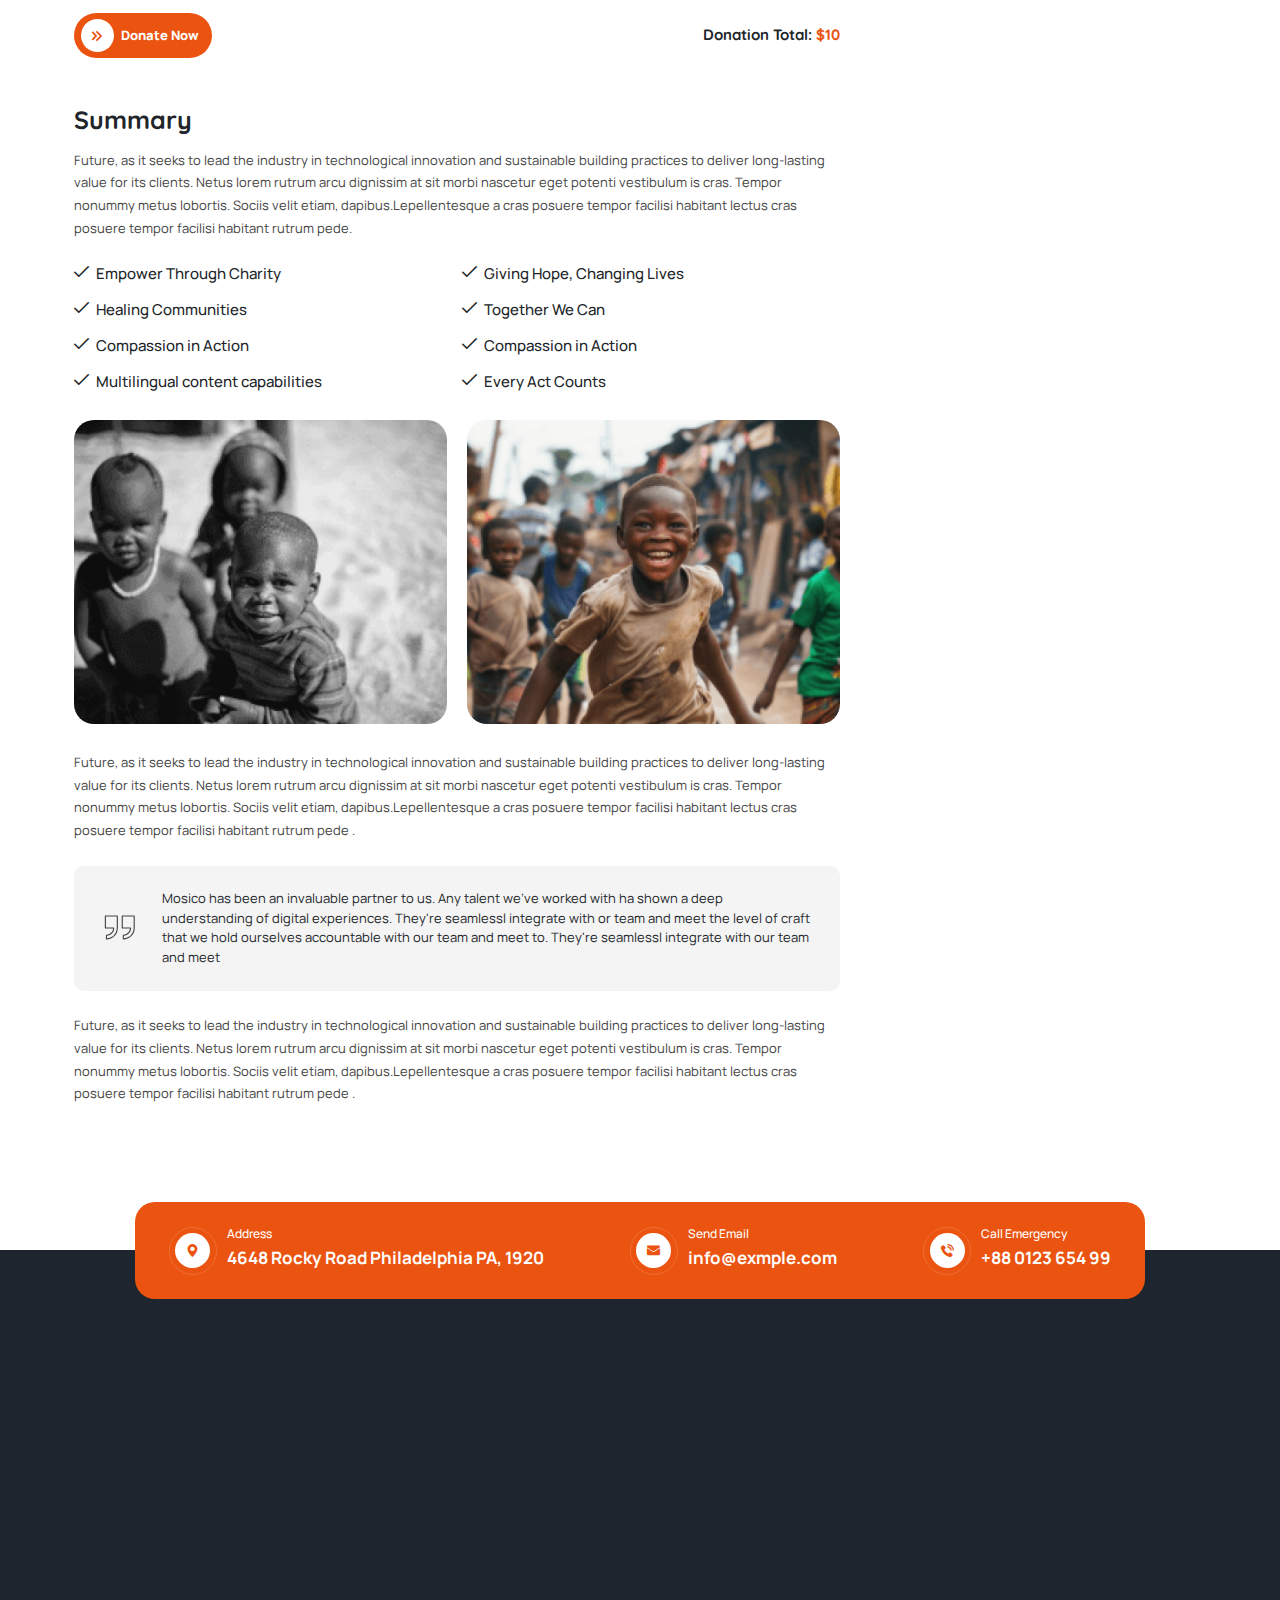
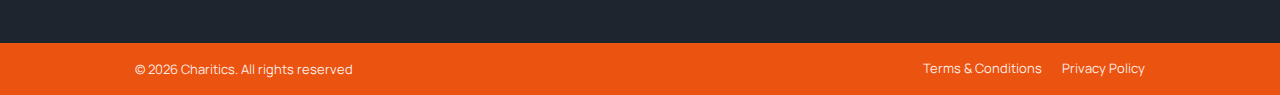
<file: donation-details.html>
<!DOCTYPE html>
<html lang="en">

<head>
    <meta charset="UTF-8">
    <meta name="viewport" content="width=device-width, initial-scale=1.0">
    <title>Charitics - NGO & Non Profit HTML Template</title>

    <!-- libraries CSS -->
    <link rel="stylesheet" href="assets/icon/flaticon_charitics.css">
    <link rel="stylesheet" href="assets/vendor/bootstrap/bootstrap.min.css">
    <link rel="stylesheet" href="assets/vendor/splide/splide.min.css">
    <link rel="stylesheet" href="assets/vendor/swiper/swiper-bundle.min.css">
    <link rel="stylesheet" href="assets/vendor/slim-select/slimselect.css">
    <link rel="stylesheet" href="assets/vendor/animate-wow/animate.min.css">
    <link rel="stylesheet" href="assets/vendor/flatpickr/flatpickr.min.css">

    <!-- custom CSS -->
    <link rel="stylesheet" href="assets/css/style.css">
</head>

<body>
    <div class="preloader" id="preloader">
        <div class="loader"></div>
    </div>

    <!-- SIDEBAR SECTION START -->
    <div class="ul-sidebar">
        <!-- header -->
        <div class="ul-sidebar-header">
            <div class="ul-sidebar-header-logo">
                <a href="index.html">
                    <img src="assets/img/logo.svg" alt="logo" class="logo">
                </a>
            </div>
            <!-- sidebar closer -->
            <button class="ul-sidebar-closer"><i class="flaticon-close"></i></button>
        </div>

        <div class="ul-sidebar-header-nav-wrapper d-block d-lg-none"></div>


        <!-- sidebar footer -->
        <div class="ul-sidebar-footer">
            <span class="ul-sidebar-footer-title">Follow us</span>

            <div class="ul-sidebar-footer-social">
                <a href="#"><i class="flaticon-facebook"></i></a>
                <a href="#"><i class="flaticon-twitter"></i></a>
                <a href="#"><i class="flaticon-instagram"></i></a>
                <a href="#"><i class="flaticon-youtube"></i></a>
            </div>
        </div>
    </div>
    <!-- SIDEBAR SECTION END -->

    <!-- SEARCH MODAL SECTION START -->
    <div class="ul-search-form-wrapper flex-grow-1 flex-shrink-0">
        <button class="ul-search-closer"><i class="flaticon-close"></i></button>

        <form action="#" class="ul-search-form">
            <div class="ul-search-form-right">
                <input type="search" name="search" id="ul-search" placeholder="Search Here">
                <button type="submit"><span class="icon"><i class="flaticon-search"></i></span></button>
            </div>
        </form>
    </div>
    <!-- SEARCH MODAL SECTION END -->

    <!-- HEADER SECTION START -->
    <header class="ul-header">
        <div class="ul-header-bottom to-be-sticky">
            <div class="ul-header-bottom-wrapper ul-header-container">
                <div class="logo-container">
                    <a href="index.html" class="d-inline-block"><img src="assets/img/logo.svg" alt="logo" class="logo"></a>
                </div>

                <!-- header nav -->
                <div class="ul-header-nav-wrapper">
                    <div class="to-go-to-sidebar-in-mobile">
                        <nav class="ul-header-nav">
                            <div class="has-sub-menu">
                                <a role="button">Home</a>

                                <div class="ul-header-submenu">
                                    <ul>
                                        <li><a href="index.html">Home 1</a></li>
                                        <li><a href="index-2.html">Home 2</a></li>
                                    </ul>
                                </div>
                            </div>
                            <a href="about.html">About</a>
                            <div class="has-sub-menu">
                                <a role="button">Pages</a>

                                <div class="ul-header-submenu">
                                    <ul>
                                        <li><a href="services.html">Services</a></li>
                                        <li><a href="service-details.html">Service Details</a></li>
                                        <li><a href="projects.html">Projects</a></li>
                                        <li><a href="project-details.html">Project Details</a></li>
                                        <li><a href="team.html">Team</a></li>
                                        <li><a href="team-details.html">Team Member Details</a></li>
                                        <li><a href="pricing.html">Pricing Plans</a></li>
                                        <li><a href="faq.html">FAQs</a></li>
                                        <li><a href="404.html">404</a></li>
                                    </ul>
                                </div>
                            </div>

                            <div class="has-sub-menu">
                                <a role="button">Donation</a>

                                <div class="ul-header-submenu">
                                    <ul>
                                        <li><a href="donations.html">Donation Listing</a></li>
                                        <li><a href="donation-details.html">Donation Details</a></li>
                                    </ul>
                                </div>
                            </div>

                            <div class="has-sub-menu">
                                <a role="button">Event</a>

                                <div class="ul-header-submenu">
                                    <ul>
                                        <li><a href="events.html">Events</a></li>
                                        <li><a href="event-details.html">Event Details</a></li>
                                    </ul>
                                </div>
                            </div>

                            <div class="has-sub-menu">
                                <a role="button">Blog</a>

                                <div class="ul-header-submenu">
                                    <ul>
                                        <li><a href="blog.html">Blogs</a></li>
                                        <li><a href="blog-2.html">Blogs Layout 2</a></li>
                                        <li><a href="blog-details.html">Blog Details</a></li>
                                    </ul>
                                </div>
                            </div>
                            <a href="contact.html">Contact</a>
                        </nav>
                    </div>
                </div>

                <!-- actions -->
                <div class="ul-header-actions">
                    <button class="ul-header-search-opener"><i class="flaticon-search"></i></button>
                    <a href="contact.html" class="ul-btn d-sm-inline-flex d-none"><i class="flaticon-fast-forward-double-right-arrows-symbol"></i> Join With us </a>
                    <button class="ul-header-sidebar-opener d-lg-none d-inline-flex"><i class="flaticon-menu"></i></button>
                </div>
            </div>
        </div>
    </header>
    <!-- HEADER SECTION END -->


    <main>
        <!-- BREADCRUMBS SECTION START -->
        <section class="ul-breadcrumb ul-section-spacing">
            <div class="ul-container">
                <h2 class="ul-breadcrumb-title">Donation Details</h2>
                <ul class="ul-breadcrumb-nav">
                    <li><a href="index.html">Home</a></li>
                    <li><span class="separator"><i class="flaticon-right"></i></span></li>
                    <li>Donation Details</li>
                </ul>
            </div>
        </section>
        <!-- BREADCRUMBS SECTION END -->


        <div class="ul-container ul-section-spacing">
            <div class="row gx-0 gy-4 flex-column-reverse flex-lg-row">
               

                <!-- donation details content -->
                <div class="col-lg-8">
                    <div class="ul-donation-details">
                        <div class="ul-donation-details-img"><img src="assets/img/donation-details-img.jpg" alt="Image"></div>
                        <h2 class="ul-donation-details-raised">$69,000 <span class="target">of $100,000 raised</span></h2>
                        <div class="ul-donation-progress ul-donation-progress-2">
                            <div class="donation-progress-container ul-progress-container">
                                <div class="donation-progressbar ul-progressbar" data-ul-progress-value="95">
                                    <div class="donation-progress-label ul-progress-label"></div>
                                </div>
                            </div>
                        </div>

                        <div class="ul-donation-details-notice">
                            <svg width="28" height="28" viewBox="0 0 28 28" fill="none" xmlns="http://www.w3.org/2000/svg">
                                <path d="M14.0003 20.6667C14.3781 20.6667 14.695 20.5387 14.951 20.2827C15.207 20.0267 15.3345 19.7103 15.3337 19.3334C15.3328 18.9565 15.2048 18.6401 14.9497 18.3841C14.6945 18.1281 14.3781 18.0001 14.0003 18.0001C13.6225 18.0001 13.3061 18.1281 13.051 18.3841C12.7959 18.6401 12.6679 18.9565 12.667 19.3334C12.6661 19.7103 12.7941 20.0272 13.051 20.2841C13.3079 20.541 13.6243 20.6685 14.0003 20.6667ZM14.0003 15.3334C14.3781 15.3334 14.695 15.2054 14.951 14.9494C15.207 14.6934 15.3345 14.377 15.3337 14.0001V8.66675C15.3337 8.28897 15.2057 7.97253 14.9497 7.71741C14.6937 7.4623 14.3772 7.3343 14.0003 7.33341C13.6234 7.33253 13.307 7.46053 13.051 7.71741C12.795 7.9743 12.667 8.29075 12.667 8.66675V14.0001C12.667 14.3779 12.795 14.6947 13.051 14.9507C13.307 15.2067 13.6234 15.3343 14.0003 15.3334ZM14.0003 27.3334C12.1559 27.3334 10.4226 26.9832 8.80033 26.2827C7.17811 25.5823 5.76699 24.6325 4.56699 23.4334C3.36699 22.2343 2.41722 20.8232 1.71766 19.2001C1.01811 17.577 0.667883 15.8436 0.666994 14.0001C0.666105 12.1565 1.01633 10.4232 1.71766 8.80008C2.41899 7.17697 3.36877 5.76586 4.56699 4.56675C5.76522 3.36764 7.17633 2.41786 8.80033 1.71741C10.4243 1.01697 12.1577 0.666748 14.0003 0.666748C15.843 0.666748 17.5763 1.01697 19.2003 1.71741C20.8243 2.41786 22.2354 3.36764 23.4337 4.56675C24.6319 5.76586 25.5821 7.17697 26.2843 8.80008C26.9865 10.4232 27.3363 12.1565 27.3337 14.0001C27.331 15.8436 26.9808 17.577 26.283 19.2001C25.5852 20.8232 24.6354 22.2343 23.4337 23.4334C22.2319 24.6325 20.8208 25.5827 19.2003 26.2841C17.5799 26.9854 15.8465 27.3352 14.0003 27.3334Z" fill="var(--ul-primary)" />
                            </svg>
                            <p>
                                <strong>Notice</strong>: Test mode is enabled. While in test mode no live donations are processed.
                            </p>
                        </div>

                        <form action="#" class="ul-donation-details-form">
                            <!-- selct amount -->
                            <div class="ul-donation-details-donate-form-wrapper">
                                <div class="selected-amount"><span class="currency">$</span> <span class="number">10.00</span></div>
                                <div class="ul-donate-form">
                                    <div>
                                        <input type="radio" name="donate-amount" id="donate-amount-1" checked hidden>
                                        <label for="donate-amount-1" class="ul-donate-form-label">$10</label>
                                    </div>

                                    <div>
                                        <input type="radio" name="donate-amount" id="donate-amount-2" hidden>
                                        <label for="donate-amount-2" class="ul-donate-form-label">$20</label>
                                    </div>

                                    <div>
                                        <input type="radio" name="donate-amount" id="donate-amount-3" hidden>
                                        <label for="donate-amount-3" class="ul-donate-form-label">$30</label>
                                    </div>

                                    <div>
                                        <input type="radio" name="donate-amount" id="donate-amount-4" hidden>
                                        <label for="donate-amount-4" class="ul-donate-form-label">$40</label>
                                    </div>

                                    <div>
                                        <input type="radio" name="donate-amount" id="donate-amount-5" hidden>
                                        <label for="donate-amount-5" class="ul-donate-form-label">$50</label>
                                    </div>

                                    <div class="custom-amount-wrapper">
                                        <input type="radio" name="donate-amount" id="custom-amount">
                                        <label for="donate-amount-custom" class="ul-donate-form-label">
                                            <input type="number" name="custom-amount" id="donate-amount-custom" placeholder="Custom Amount" class="ul-donate-form-custom-input">
                                        </label>
                                    </div>
                                </div>
                            </div>

                            <!-- select payment methods -->
                            <div class="ul-donation-details-payment-methods">
                                <h3 class="ul-donation-details-payment-methods-title">Select Payment Method</h3>
                                <div class="ul-donation-details-payment-methods-form">
                                    <div class="ul-radio">
                                        <label for="method-1">
                                            <input type="radio" name="payment-method" id="method-1" checked>
                                            <span class="checkmark"></span>
                                            <span>Test donation</span>
                                        </label>
                                    </div>
                                    <div class="ul-radio">
                                        <label for="method-2">
                                            <input type="radio" name="payment-method" id="method-2" checked>
                                            <span class="checkmark"></span>
                                            <span>Offline Donation</span>
                                        </label>
                                    </div>
                                    <div class="ul-radio">
                                        <label for="method-3">
                                            <input type="radio" name="payment-method" id="method-3" checked>
                                            <span class="checkmark"></span>
                                            <span>Credit Card</span>
                                        </label>
                                    </div>
                                </div>
                            </div>

                            <!-- enter personal info -->
                            <div class="ul-donation-details-personal-info">
                                <h3 class="ul-donation-details-personal-info-title">Personal Info</h3>
                                <p class="ul-donation-details-personal-info-sub-title">Your email address will not be published. Required fields are marked *</p>
                                <div class="ul-donation-details-personal-info-form">
                                    <div class="row row-cols-2 row-cols-xxs-1 ul-bs-row">
                                        <div class="col">
                                            <div class="form-group">
                                                <input type="text" name="first-name" placeholder="First Name">
                                            </div>
                                        </div>

                                        <div class="col">
                                            <div class="form-group">
                                                <input type="text" name="last-name" placeholder="Last Name">
                                            </div>
                                        </div>

                                        <div class="col-12">
                                            <div class="form-group">
                                                <input type="email" name="email" placeholder="Email Address">
                                            </div>
                                        </div>
                                    </div>

                                </div>
                                <div class="ul-donation-details-form-bottom">
                                    <button type="submit" class="ul-btn"><i class="flaticon-fast-forward-double-right-arrows-symbol"></i> Donate Now</button>
                                    <span class="donation-total">Donation Total: <span class="number">$10</span></span>
                                </div>
                            </div>
                        </form>

                        <div class="ul-donation-details-summary">
                            <h3 class="ul-donation-details-summary-title">Summary</h3>
                            <div class="ul-donation-details-summary-txt">
                                <p>Future, as it seeks to lead the industry in technological innovation and sustainable building practices to deliver long-lasting value for its clients. Netus lorem rutrum arcu dignissim at sit morbi nascetur eget potenti vestibulum is cras. Tempor nonummy metus lobortis. Sociis velit etiam, dapibus.Lepellentesque a cras posuere tempor facilisi habitant lectus cras posuere tempor facilisi habitant rutrum pede.</p>
                                <ul>
                                    <li>Empower Through Charity</li>
                                    <li>Giving Hope, Changing Lives</li>
                                    <li>Healing Communities</li>
                                    <li>Together We Can</li>
                                    <li>Compassion in Action</li>
                                    <li>Compassion in Action</li>
                                    <li>Multilingual content capabilities</li>
                                    <li>Every Act Counts</li>
                                </ul>
                                <div class="ul-donation-details-summary-imgs">
                                    <img src="assets/img/donation-details-inner-1.jpg" alt="image">
                                    <img src="assets/img/donation-details-inner-2.jpg" alt="image">
                                </div>
                                <p>Future, as it seeks to lead the industry in technological innovation and sustainable building practices to deliver long-lasting value for its clients. Netus lorem rutrum arcu dignissim at sit morbi nascetur eget potenti vestibulum is cras. Tempor nonummy metus lobortis. Sociis velit etiam, dapibus.Lepellentesque a cras posuere tempor facilisi habitant lectus cras posuere tempor facilisi habitant rutrum pede .</p>
                                <blockquote>Mosico has been an invaluable partner to us. Any talent we've worked with ha shown a deep understanding of digital experiences. They're seamlessl integrate with or team and meet the level of craft that we hold ourselves accountable with our team and meet to. They're seamlessl integrate with our team and meet</blockquote>
                                <p>Future, as it seeks to lead the industry in technological innovation and sustainable building practices to deliver long-lasting value for its clients. Netus lorem rutrum arcu dignissim at sit morbi nascetur eget potenti vestibulum is cras. Tempor nonummy metus lobortis. Sociis velit etiam, dapibus.Lepellentesque a cras posuere tempor facilisi habitant lectus cras posuere tempor facilisi habitant rutrum pede .</p>
                            </div>
                        </div>
                    </div>
                </div>
            </div>
        </div>
    </main>


    <!-- FOOTER SECTION START -->
    <footer class="ul-footer">
        <div class="ul-footer-top">
            <div class="ul-footer-container">
                <div class="ul-footer-top-contact-infos">
                    <!-- single info -->
                    <div class="ul-footer-top-contact-info">
                        <!-- icon -->
                        <div class="ul-footer-top-contact-info-icon">
                            <div class="ul-footer-top-contact-info-icon-inner">
                                <i class="flaticon-pin"></i>
                            </div>
                        </div>
                        <!-- txt -->
                        <div class="ul-footer-top-contact-info-txt">
                            <span class="ul-footer-top-contact-info-label">Address</span>
                            <h5 class="ul-footer-top-contact-info-address">4648 Rocky Road Philadelphia PA, 1920</h5>
                        </div>
                    </div>

                    <!-- single info -->
                    <div class="ul-footer-top-contact-info">
                        <!-- icon -->
                        <div class="ul-footer-top-contact-info-icon">
                            <div class="ul-footer-top-contact-info-icon-inner">
                                <i class="flaticon-email"></i>
                            </div>
                        </div>
                        <!-- txt -->
                        <div class="ul-footer-top-contact-info-txt">
                            <span class="ul-footer-top-contact-info-label">Send Email</span>
                            <h5 class="ul-footer-top-contact-info-address"><a href="mailto:info@exmple.com">info@exmple.com</a></h5>
                        </div>
                    </div>

                    <!-- single info -->
                    <div class="ul-footer-top-contact-info">
                        <!-- icon -->
                        <div class="ul-footer-top-contact-info-icon">
                            <div class="ul-footer-top-contact-info-icon-inner">
                                <i class="flaticon-telephone-call-1"></i>
                            </div>
                        </div>
                        <!-- txt -->
                        <div class="ul-footer-top-contact-info-txt">
                            <span class="ul-footer-top-contact-info-label">Call Emergency</span>
                            <h5 class="ul-footer-top-contact-info-address"><a href="tel:88012365499">+88 0123 654 99</a></h5>
                        </div>
                    </div>
                </div>
            </div>
        </div>

        <div class="ul-footer-middle">
            <div class="ul-footer-container">
                <div class="ul-footer-middle-wrapper wow animate__fadeInUp">
                    <div class="ul-footer-about">
                        <a href="index.html"><img src="assets/img/logo-white.svg" alt="logo" class="logo"></a>
                        <p class="ul-footer-about-txt">Phasellus ultricies aliquam volutpat ullamcorper laoreet neque, a lacinia curabitur lacinia mollis</p>
                        <div class="ul-footer-socials">
                            <a href="#"><i class="flaticon-facebook"></i></a>
                            <a href="#"><i class="flaticon-twitter"></i></a>
                            <a href="#"><i class="flaticon-linkedin-big-logo"></i></a>
                            <a href="#"><i class="flaticon-youtube"></i></a>
                        </div>
                    </div>

                    <div class="ul-footer-widget">
                        <h3 class="ul-footer-widget-title">Quick Links</h3>

                        <div class="ul-footer-widget-links">
                            <a href="about.html">About Us</a>
                            <a href="services.html">Our Services</a>
                            <a href="blog.html">Our Blogs</a>
                            <a href="faq.html">FAQ’S</a>
                            <a href="contact.html">Contact Us</a>
                        </div>
                    </div>

                    <div class="ul-footer-widget ul-footer-recent-posts">
                        <h3 class="ul-footer-widget-title">Recent Posts</h3>

                        <div class="ul-blog-sidebar-posts">
                            <!-- single post -->
                            <div class="ul-blog-sidebar-post ul-footer-post">
                                <div class="img">
                                    <img src="assets/img/blog-2.jpg" alt="Post Image">
                                </div>

                                <div class="txt">
                                    <span class="date">
                                        <span class="icon"><i class="flaticon-calendar"></i></span>
                                        <span>May 12, 2025</span>
                                    </span>

                                    <h4 class="title"><a href="blog-details.html">There are many vario ns of passages of</a></h4>
                                </div>
                            </div>

                            <!-- single post -->
                            <div class="ul-blog-sidebar-post ul-footer-post">
                                <div class="img">
                                    <img src="assets/img/blog-1.jpg" alt="Post Image">
                                </div>

                                <div class="txt">
                                    <span class="date">
                                        <span class="icon"><i class="flaticon-calendar"></i></span>
                                        <span>May 12, 2025</span>
                                    </span>

                                    <h4 class="title"><a href="blog-details.html">There are many vario ns of passages of</a></h4>
                                </div>
                            </div>
                        </div>
                    </div>

                    <div class="ul-footer-widget ul-nwsltr-widget">
                        <h3 class="ul-footer-widget-title">Contact Us</h3>
                        <div class="ul-footer-widget-links ul-footer-contact-links">
                            <a href="mailto:info@example.com"><i class="flaticon-mail"></i> info@example.com</a>
                            <a href="tel:123-456-7890"><i class="flaticon-telephone-call"></i> 123-456-7890</a>
                        </div>
                        <form action="#" class="ul-nwsltr-form">
                            <div class="top">
                                <input type="email" name="email" id="nwsltr-email" placeholder="Your Email Address" class="ul-nwsltr-input">
                                <button type="submit"><i class="flaticon-next"></i></button>
                            </div>

                            <div class="agreement">
                                <label for="nwsltr-agreement" class="ul-checkbox-wrapper">
                                    <input type="checkbox" name="agreement" id="nwsltr-agreement" hidden>
                                    <span class="ul-checkbox"><i class="flaticon-tick"></i></span>
                                    <span class="ul-checkbox-txt">I agree with the <a href="#">Privacy Policy</a></span>
                                </label>
                            </div>
                        </form>
                    </div>
                </div>
            </div>
        </div>

        <!-- footer bottom -->
        <div class="ul-footer-bottom">
            <div class="ul-footer-container">
                <div class="ul-footer-bottom-wrapper">
                    <p class="copyright-txt">&copy;
                        <span id="footer-copyright-year"></span> Charitics. All rights reserved
                    </p>
                    <div class="ul-footer-bottom-nav"><a href="#">Terms & Conditions</a> <a href="#">Privacy Policy</a></div>
                </div>
            </div>
        </div>

        <!-- vector -->
        <div class="ul-footer-vectors">
            <img src="assets/img/footer-vector-img.png" alt="Footer Image" class="ul-footer-vector-1">
        </div>
    </footer>
    <!-- FOOTER SECTION END -->
<script>
    const donations = {
        child_education: {
            image: "assets/img/mine/3.jpg",
            raised: "$25,000",
            goal: "$30,000",
            summary: `
                <p>
                    This project focuses on providing access to quality education for vulnerable children.
                    Funds are used for school fees, books, uniforms, and mentorship programs.
                </p>
                <ul>
                    <li>School materials & supplies</li>
                    <li>Teacher & mentorship support</li>
                    <li>Safe learning environments</li>
                </ul>
            `
        },
        women_empowerment: {
            image: "assets/img/mine/9.jpg",
            raised: "$28,000",
            goal: "$30,000",
            summary: `
                <p>
                    Empowering women through vocational training, business grants, and financial education.
                </p>
                <ul>
                    <li>Entrepreneurship training</li>
                    <li>Small business funding</li>
                    <li>Women-led community growth</li>
                </ul>
            `
        },
        community_health: {
            image: "assets/img/mine/7.jpg",
            raised: "$15,000",
            goal: "$30,000",
            summary: `
                <p>
                    Providing medical outreach, free checkups, and emergency healthcare support
                    to underserved communities.
                </p>
                <ul>
                    <li>Medical outreach programs</li>
                    <li>Emergency care</li>
                    <li>Health awareness campaigns</li>
                </ul>
            `
        },
        food_relief: {
            image: "assets/img/mine/10.jpg",
            raised: "$19,000",
            goal: "$30,000",
            summary: `
                <p>
                    Delivering food supplies to displaced families and communities facing food insecurity.
                </p>
                <ul>
                    <li>Emergency food packs</li>
                    <li>Support for displaced families</li>
                    <li>Community feeding programs</li>
                </ul>
            `
        }
    };

    const params = new URLSearchParams(window.location.search);
    const project = params.get("project");

    if (project && donations[project]) {
        const data = donations[project];

        document.getElementById("donation-image").src = data.image;
        document.getElementById("donation-raised").innerHTML =
            `${data.raised} <span class="target">of ${data.goal} raised</span>`;
        document.getElementById("donation-summary").innerHTML = data.summary;
    }
</script>


    <!-- libraries JS -->
    <script src="assets/vendor/bootstrap/bootstrap.bundle.min.js"></script>
    <script src="assets/vendor/splide/splide.min.js"></script>
    <script src="assets/vendor/splide/splide-extension-auto-scroll.min.js"></script>
    <script src="assets/vendor/swiper/swiper-bundle.min.js"></script>
    <script src="assets/vendor/slim-select/slimselect.min.js"></script>
    <script src="assets/vendor/animate-wow/wow.min.js"></script>
    <script src="assets/vendor/splittype/index.min.js"></script>
    <script src="assets/vendor/mixitup/mixitup.min.js"></script>
    <script src="assets/vendor/fslightbox/fslightbox.js"></script>
    <script src="assets/vendor/flatpickr/flatpickr.js"></script>

    <!-- custom JS -->
    <script src="assets/js/main.js"></script>
    <script src="assets/js/tab.js"></script>
    <!-- <script src="assets/js/countdown.js"></script> -->
    <script src="assets/js/accordion.js"></script>
    <script src="assets/js/progressbar.js"></script>
    <script src="assets/js/donate-form.js"></script>
</body>

</html>
</file>
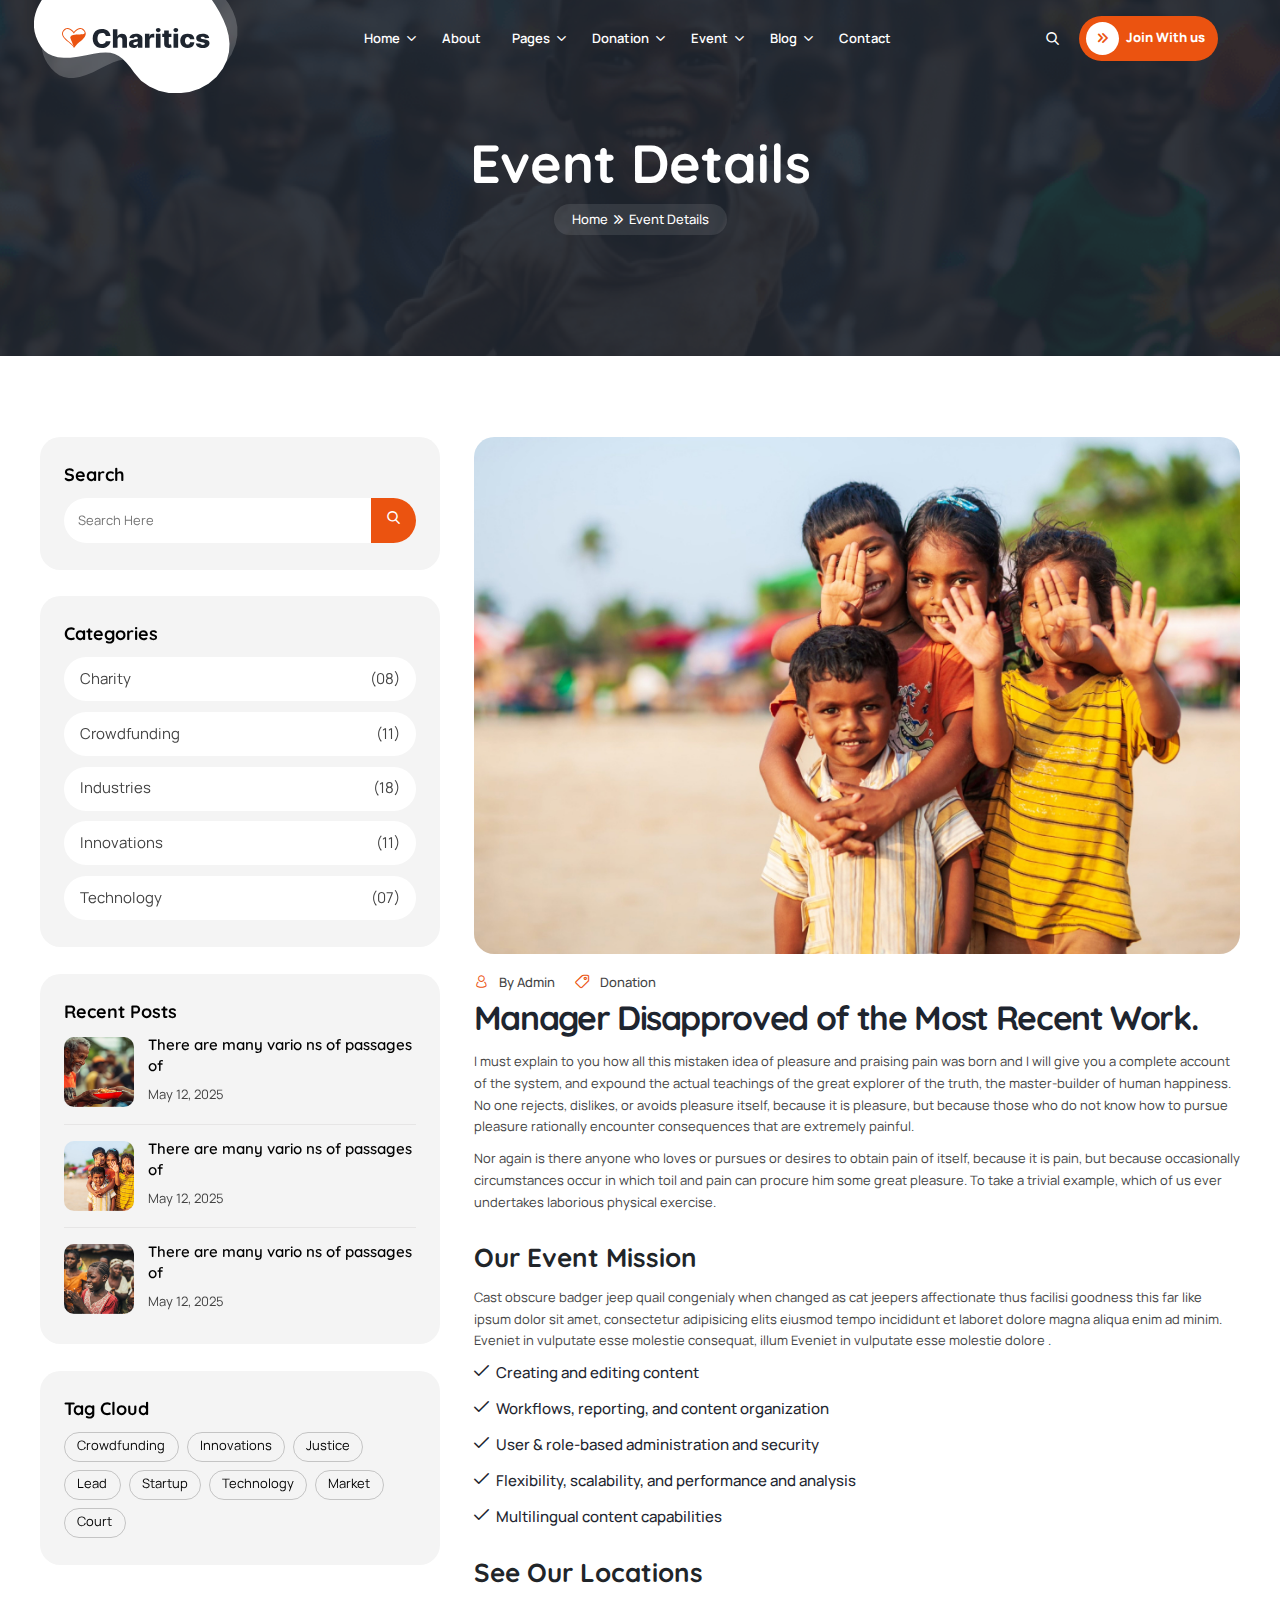
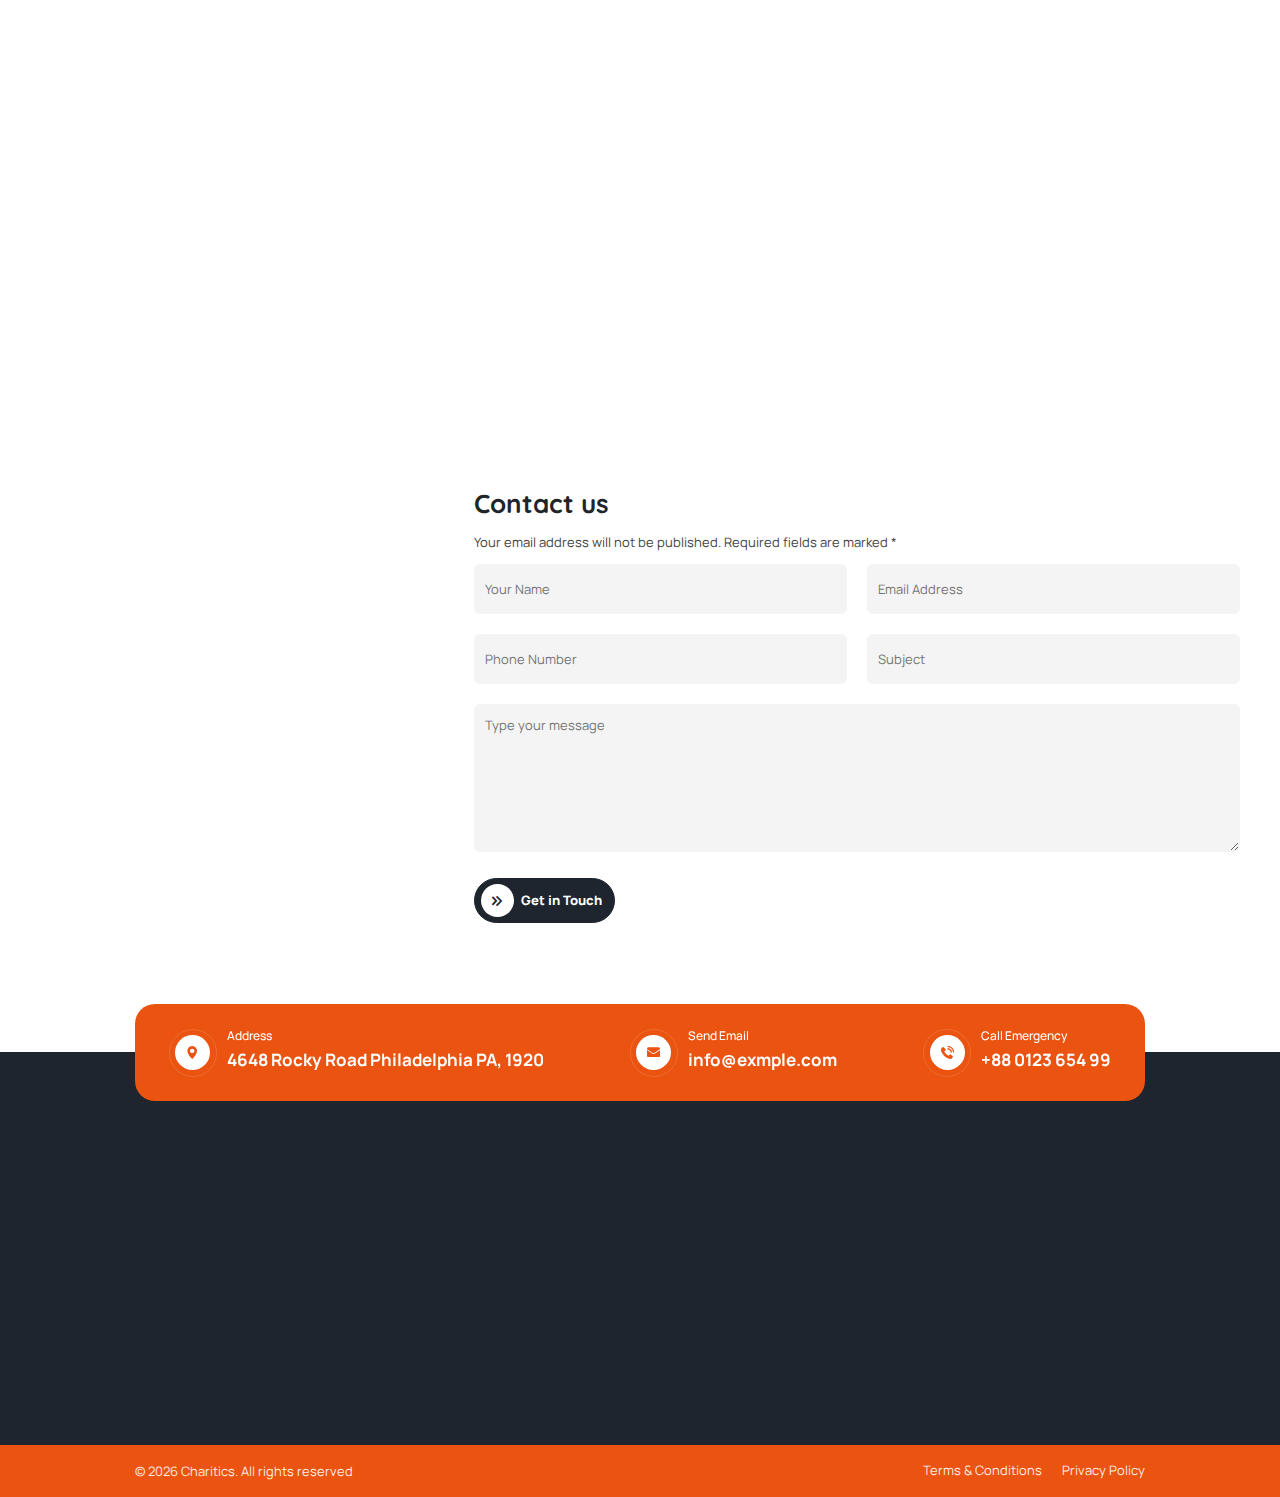
<file: event-details.html>
<!DOCTYPE html>
<html lang="en">

<head>
    <meta charset="UTF-8">
    <meta name="viewport" content="width=device-width, initial-scale=1.0">
    <title>Charitics - NGO & Non Profit HTML Template</title>

    <!-- libraries CSS -->
    <link rel="stylesheet" href="assets/icon/flaticon_charitics.css">
    <link rel="stylesheet" href="assets/vendor/bootstrap/bootstrap.min.css">
    <link rel="stylesheet" href="assets/vendor/splide/splide.min.css">
    <link rel="stylesheet" href="assets/vendor/swiper/swiper-bundle.min.css">
    <link rel="stylesheet" href="assets/vendor/slim-select/slimselect.css">
    <link rel="stylesheet" href="assets/vendor/animate-wow/animate.min.css">
    <link rel="stylesheet" href="assets/vendor/flatpickr/flatpickr.min.css">

    <!-- custom CSS -->
    <link rel="stylesheet" href="assets/css/style.css">
</head>

<body>
    <div class="preloader" id="preloader">
        <div class="loader"></div>
    </div>

    <!-- SIDEBAR SECTION START -->
    <div class="ul-sidebar">
        <!-- header -->
        <div class="ul-sidebar-header">
            <div class="ul-sidebar-header-logo">
                <a href="index.html">
                    <img src="assets/img/logo.svg" alt="logo" class="logo">
                </a>
            </div>
            <!-- sidebar closer -->
            <button class="ul-sidebar-closer"><i class="flaticon-close"></i></button>
        </div>

        <div class="ul-sidebar-header-nav-wrapper d-block d-lg-none"></div>


        <!-- sidebar footer -->
        <div class="ul-sidebar-footer">
            <span class="ul-sidebar-footer-title">Follow us</span>

            <div class="ul-sidebar-footer-social">
                <a href="#"><i class="flaticon-facebook"></i></a>
                <a href="#"><i class="flaticon-twitter"></i></a>
                <a href="#"><i class="flaticon-instagram"></i></a>
                <a href="#"><i class="flaticon-youtube"></i></a>
            </div>
        </div>
    </div>
    <!-- SIDEBAR SECTION END -->

    <!-- SEARCH MODAL SECTION START -->
    <div class="ul-search-form-wrapper flex-grow-1 flex-shrink-0">
        <button class="ul-search-closer"><i class="flaticon-close"></i></button>

        <form action="#" class="ul-search-form">
            <div class="ul-search-form-right">
                <input type="search" name="search" id="ul-search" placeholder="Search Here">
                <button type="submit"><span class="icon"><i class="flaticon-search"></i></span></button>
            </div>
        </form>
    </div>
    <!-- SEARCH MODAL SECTION END -->

    <!-- HEADER SECTION START -->
    <header class="ul-header">
        <div class="ul-header-bottom to-be-sticky">
            <div class="ul-header-bottom-wrapper ul-header-container">
                <div class="logo-container">
                    <a href="index.html" class="d-inline-block"><img src="assets/img/logo.svg" alt="logo" class="logo"></a>
                </div>

                <!-- header nav -->
                <div class="ul-header-nav-wrapper">
                    <div class="to-go-to-sidebar-in-mobile">
                        <nav class="ul-header-nav">
                            <div class="has-sub-menu">
                                <a role="button">Home</a>

                                <div class="ul-header-submenu">
                                    <ul>
                                        <li><a href="index.html">Home 1</a></li>
                                        <li><a href="index-2.html">Home 2</a></li>
                                    </ul>
                                </div>
                            </div>
                            <a href="about.html">About</a>
                            <div class="has-sub-menu">
                                <a role="button">Pages</a>

                                <div class="ul-header-submenu">
                                    <ul>
                                        <li><a href="services.html">Services</a></li>
                                        <li><a href="service-details.html">Service Details</a></li>
                                        <li><a href="projects.html">Projects</a></li>
                                        <li><a href="project-details.html">Project Details</a></li>
                                        <li><a href="team.html">Team</a></li>
                                        <li><a href="team-details.html">Team Member Details</a></li>
                                        <li><a href="pricing.html">Pricing Plans</a></li>
                                        <li><a href="faq.html">FAQs</a></li>
                                        <li><a href="404.html">404</a></li>
                                    </ul>
                                </div>
                            </div>

                            <div class="has-sub-menu">
                                <a role="button">Donation</a>

                                <div class="ul-header-submenu">
                                    <ul>
                                        <li><a href="donations.html">Donation Listing</a></li>
                                        <li><a href="donation-details.html">Donation Details</a></li>
                                    </ul>
                                </div>
                            </div>

                            <div class="has-sub-menu">
                                <a role="button">Event</a>

                                <div class="ul-header-submenu">
                                    <ul>
                                        <li><a href="events.html">Events</a></li>
                                        <li><a href="event-details.html">Event Details</a></li>
                                    </ul>
                                </div>
                            </div>

                            <div class="has-sub-menu">
                                <a role="button">Blog</a>

                                <div class="ul-header-submenu">
                                    <ul>
                                        <li><a href="blog.html">Blogs</a></li>
                                        <li><a href="blog-2.html">Blogs Layout 2</a></li>
                                        <li><a href="blog-details.html">Blog Details</a></li>
                                    </ul>
                                </div>
                            </div>
                            <a href="contact.html">Contact</a>
                        </nav>
                    </div>
                </div>

                <!-- actions -->
                <div class="ul-header-actions">
                    <button class="ul-header-search-opener"><i class="flaticon-search"></i></button>
                    <a href="contact.html" class="ul-btn d-sm-inline-flex d-none"><i class="flaticon-fast-forward-double-right-arrows-symbol"></i> Join With us </a>
                    <button class="ul-header-sidebar-opener d-lg-none d-inline-flex"><i class="flaticon-menu"></i></button>
                </div>
            </div>
        </div>
    </header>
    <!-- HEADER SECTION END -->


    <main>
        <!-- BREADCRUMBS SECTION START -->
        <section class="ul-breadcrumb ul-section-spacing">
            <div class="ul-container">
                <h2 class="ul-breadcrumb-title">Event Details</h2>
                <ul class="ul-breadcrumb-nav">
                    <li><a href="index.html">Home</a></li>
                    <li><span class="separator"><i class="flaticon-right"></i></span></li>
                    <li>Event Details</li>
                </ul>
            </div>
        </section>
        <!-- BREADCRUMBS SECTION END -->


        <div class="ul-container ul-section-spacing">
            <div class="row gx-0 gy-4 flex-column-reverse flex-lg-row">
                <!-- left sidebar -->
                <div class="col-lg-4">
                    <div class="ul-inner-sidebar">
                        <!-- single widget /search -->
                        <div class="ul-inner-sidebar-widget ul-inner-sidebar-search">
                            <h3 class="ul-inner-sidebar-widget-title">Search</h3>
                            <div class="ul-inner-sidebar-widget-content">
                                <form action="#" class="ul-blog-search-form">
                                    <input type="search" name="blog-search" id="ul-blog-search" placeholder="Search Here">
                                    <button type="submit"><span class="icon"><i class="flaticon-search"></i></span></button>
                                </form>
                            </div>
                        </div>

                        <!-- single widget / Categories -->
                        <div class="ul-inner-sidebar-widget categories">
                            <h3 class="ul-inner-sidebar-widget-title">Categories</h3>
                            <div class="ul-inner-sidebar-widget-content">
                                <div class="ul-inner-sidebar-categories">
                                    <a href="donations.html">Charity <span>(08)</span></a>
                                    <a href="donations.html">Crowdfunding <span>(11)</span></a>
                                    <a href="donations.html">Industries <span>(18)</span></a>
                                    <a href="donations.html">Innovations <span>(11)</span></a>
                                    <a href="donations.html">Technology <span>(07)</span></a>
                                </div>
                            </div>
                        </div>

                        <!-- single widget / Recent Posts -->
                        <div class="ul-inner-sidebar-widget posts">
                            <h3 class="ul-inner-sidebar-widget-title">Recent Posts</h3>
                            <div class="ul-inner-sidebar-widget-content">
                                <div class="ul-inner-sidebar-posts">
                                    <!-- single post -->
                                    <div class="ul-inner-sidebar-post">
                                        <div class="img">
                                            <img src="assets/img/blog-2.jpg" alt="Post Image">
                                        </div>

                                        <div class="txt">
                                            <h4 class="title"><a href="blog-details.html">There are many vario ns of passages of</a></h4>
                                            <span class="date"> <span>May 12, 2025</span></span>
                                        </div>
                                    </div>

                                    <!-- single post -->
                                    <div class="ul-inner-sidebar-post">
                                        <div class="img">
                                            <img src="assets/img/blog-1.jpg" alt="Post Image">
                                        </div>

                                        <div class="txt">
                                            <h4 class="title"><a href="blog-details.html">There are many vario ns of passages of</a></h4>
                                            <span class="date"> <span>May 12, 2025</span></span>
                                        </div>
                                    </div>

                                    <!-- single post -->
                                    <div class="ul-inner-sidebar-post">
                                        <div class="img">
                                            <img src="assets/img/blog-3.jpg" alt="Post Image">
                                        </div>

                                        <div class="txt">
                                            <h4 class="title"><a href="blog-details.html">There are many vario ns of passages of</a></h4>
                                            <span class="date"> <span>May 12, 2025</span></span>
                                        </div>
                                    </div>
                                </div>
                            </div>
                        </div>

                        <!-- single widget / Tags -->
                        <div class="ul-inner-sidebar-widget tags">
                            <h3 class="ul-inner-sidebar-widget-title">Tag Cloud</h3>
                            <div class="ul-inner-sidebar-widget-content">
                                <div class="ul-inner-sidebar-tags">
                                    <a href="donations.html">Crowdfunding</a>
                                    <a href="donations.html">Innovations</a>
                                    <a href="donations.html">Justice</a>
                                    <a href="donations.html">Lead</a>
                                    <a href="donations.html">Startup</a>
                                    <a href="donations.html">Technology</a>
                                    <a href="donations.html">Market</a>
                                    <a href="donations.html">Court</a>
                                </div>
                            </div>
                        </div>
                    </div>
                </div>

                <!-- event details content -->
                <div class="col-lg-8">
                    <div class="ul-event-details ul-donation-details">
                        <div class="ul-event-details-img">
                            <img src="assets/img/event-details.jpg" alt="Image">
                        </div>
                        <div class="ul-event-details-infos">
                            <!-- single info -->
                            <div class="ul-event-details-info">
                                <span class="icon"><i class="flaticon-account"></i></span>
                                <span class="text">By Admin</span>
                            </div>
                            <!-- single info -->
                            <div class="ul-event-details-info">
                                <span class="icon"><i class="flaticon-price-tag"></i></span>
                                <span class="text">Donation</span>
                            </div>
                        </div>
                        <h2 class="ul-event-details-title">Manager Disapproved of the Most Recent Work.</h2>
                        <p class="ul-event-details-descr">I must explain to you how all this mistaken idea of pleasure and praising pain was born and I will give you a complete account of the system, and expound the actual teachings of the great explorer of the truth, the master-builder of human happiness. No one rejects, dislikes, or avoids pleasure itself, because it is pleasure, but because those who do not know how to pursue pleasure rationally encounter consequences that are extremely painful.</p>
                        <p>Nor again is there anyone who loves or pursues or desires to obtain pain of itself, because it is pain, but because occasionally circumstances occur in which toil and pain can procure him some great pleasure. To take a trivial example, which of us ever undertakes laborious physical exercise.</p>
                        <h3 class="ul-event-details-inner-title">Our Event Mission</h3>
                        <p class="ul-event-details-descr">Cast obscure badger jeep quail congenialy when changed as cat jeepers affectionate thus facilisi goodness this far like ipsum dolor sit amet, consectetur adipisicing elits eiusmod tempo incididunt et laboret dolore magna aliqua enim ad minim. Eveniet in vulputate esse molestie consequat, illum Eveniet in vulputate esse molestie dolore .</p>
                        <ul class="ul-event-details-list">
                            <li>Creating and editing content</li>
                            <li>Workflows, reporting, and content organization</li>
                            <li>User & role-based administration and security</li>
                            <li>Flexibility, scalability, and performance and analysis</li>
                            <li>Multilingual content capabilities</li>
                        </ul>
                        <h3 class="ul-event-inner-title">See Our Locations</h3>
                        <div class="ul-event-details-map">
                            <iframe src="https://www.google.com/maps/embed?pb=!1m18!1m12!1m3!1d6138.2324980070525!2d90.43028998193272!3d23.825180986890324!2m3!1f0!2f0!3f0!3m2!1i1024!2i768!4f13.1!3m3!1m2!1s0x3755c63855fb64f1%3A0xb613b7b7edbcab99!2sBlock%20G%2C%20Dhaka!5e0!3m2!1sen!2sbd!4v1736745125068!5m2!1sen!2sbd" allowfullscreen="" loading="lazy" referrerpolicy="no-referrer-when-downgrade"></iframe>
                        </div>

                        <h3 class="ul-event-inner-title">Contact us</h3>
                        <p>Your email address will not be published. Required fields are marked *</p>
                        <form action="#" class="ul-contact-form ul-form">
                            <div class="row row-cols-2 row-cols-xxs-1 ul-bs-row">
                                <div class="col">
                                    <div class="form-group">
                                        <input type="text" name="name" id="ul-contact-name" placeholder="Your Name">
                                    </div>
                                </div>
                                <div class="col">
                                    <div class="form-group">
                                        <input type="email" name="email" id="ul-contact-email" placeholder="Email Address">
                                    </div>
                                </div>
                                <div class="col">
                                    <div class="form-group">
                                        <input type="tel" name="phone" id="ul-contact-phone" placeholder="Phone Number">
                                    </div>
                                </div>
                                <div class="col">
                                    <div class="form-group">
                                        <input type="text" name="subject" id="ul-contact-subject" placeholder="Subject">
                                    </div>
                                </div>
                                <div class="col-12">
                                    <div class="form-group">
                                        <textarea name="message" id="ul-contact-msg" placeholder="Type your message"></textarea>
                                    </div>
                                </div>
                                <div class="col-12">
                                    <button class="ul-btn"><i class="flaticon-fast-forward-double-right-arrows-symbol"></i> Get in Touch</button>
                                </div>
                            </div>
                        </form>
                    </div>
                </div>
            </div>
        </div>
    </main>


    <!-- FOOTER SECTION START -->
    <footer class="ul-footer">
        <div class="ul-footer-top">
            <div class="ul-footer-container">
                <div class="ul-footer-top-contact-infos">
                    <!-- single info -->
                    <div class="ul-footer-top-contact-info">
                        <!-- icon -->
                        <div class="ul-footer-top-contact-info-icon">
                            <div class="ul-footer-top-contact-info-icon-inner">
                                <i class="flaticon-pin"></i>
                            </div>
                        </div>
                        <!-- txt -->
                        <div class="ul-footer-top-contact-info-txt">
                            <span class="ul-footer-top-contact-info-label">Address</span>
                            <h5 class="ul-footer-top-contact-info-address">4648 Rocky Road Philadelphia PA, 1920</h5>
                        </div>
                    </div>

                    <!-- single info -->
                    <div class="ul-footer-top-contact-info">
                        <!-- icon -->
                        <div class="ul-footer-top-contact-info-icon">
                            <div class="ul-footer-top-contact-info-icon-inner">
                                <i class="flaticon-email"></i>
                            </div>
                        </div>
                        <!-- txt -->
                        <div class="ul-footer-top-contact-info-txt">
                            <span class="ul-footer-top-contact-info-label">Send Email</span>
                            <h5 class="ul-footer-top-contact-info-address"><a href="mailto:info@exmple.com">info@exmple.com</a></h5>
                        </div>
                    </div>

                    <!-- single info -->
                    <div class="ul-footer-top-contact-info">
                        <!-- icon -->
                        <div class="ul-footer-top-contact-info-icon">
                            <div class="ul-footer-top-contact-info-icon-inner">
                                <i class="flaticon-telephone-call-1"></i>
                            </div>
                        </div>
                        <!-- txt -->
                        <div class="ul-footer-top-contact-info-txt">
                            <span class="ul-footer-top-contact-info-label">Call Emergency</span>
                            <h5 class="ul-footer-top-contact-info-address"><a href="tel:88012365499">+88 0123 654 99</a></h5>
                        </div>
                    </div>
                </div>
            </div>
        </div>

        <div class="ul-footer-middle">
            <div class="ul-footer-container">
                <div class="ul-footer-middle-wrapper wow animate__fadeInUp">
                    <div class="ul-footer-about">
                        <a href="index.html"><img src="assets/img/logo-white.svg" alt="logo" class="logo"></a>
                        <p class="ul-footer-about-txt">Phasellus ultricies aliquam volutpat ullamcorper laoreet neque, a lacinia curabitur lacinia mollis</p>
                        <div class="ul-footer-socials">
                            <a href="#"><i class="flaticon-facebook"></i></a>
                            <a href="#"><i class="flaticon-twitter"></i></a>
                            <a href="#"><i class="flaticon-linkedin-big-logo"></i></a>
                            <a href="#"><i class="flaticon-youtube"></i></a>
                        </div>
                    </div>

                    <div class="ul-footer-widget">
                        <h3 class="ul-footer-widget-title">Quick Links</h3>

                        <div class="ul-footer-widget-links">
                            <a href="about.html">About Us</a>
                            <a href="services.html">Our Services</a>
                            <a href="blog.html">Our Blogs</a>
                            <a href="faq.html">FAQ’S</a>
                            <a href="contact.html">Contact Us</a>
                        </div>
                    </div>

                    <div class="ul-footer-widget ul-footer-recent-posts">
                        <h3 class="ul-footer-widget-title">Recent Posts</h3>

                        <div class="ul-blog-sidebar-posts">
                            <!-- single post -->
                            <div class="ul-blog-sidebar-post ul-footer-post">
                                <div class="img">
                                    <img src="assets/img/blog-2.jpg" alt="Post Image">
                                </div>

                                <div class="txt">
                                    <span class="date">
                                        <span class="icon"><i class="flaticon-calendar"></i></span>
                                        <span>May 12, 2025</span>
                                    </span>

                                    <h4 class="title"><a href="blog-details.html">There are many vario ns of passages of</a></h4>
                                </div>
                            </div>

                            <!-- single post -->
                            <div class="ul-blog-sidebar-post ul-footer-post">
                                <div class="img">
                                    <img src="assets/img/blog-1.jpg" alt="Post Image">
                                </div>

                                <div class="txt">
                                    <span class="date">
                                        <span class="icon"><i class="flaticon-calendar"></i></span>
                                        <span>May 12, 2025</span>
                                    </span>

                                    <h4 class="title"><a href="blog-details.html">There are many vario ns of passages of</a></h4>
                                </div>
                            </div>
                        </div>
                    </div>

                    <div class="ul-footer-widget ul-nwsltr-widget">
                        <h3 class="ul-footer-widget-title">Contact Us</h3>
                        <div class="ul-footer-widget-links ul-footer-contact-links">
                            <a href="mailto:info@example.com"><i class="flaticon-mail"></i> info@example.com</a>
                            <a href="tel:123-456-7890"><i class="flaticon-telephone-call"></i> 123-456-7890</a>
                        </div>
                        <form action="#" class="ul-nwsltr-form">
                            <div class="top">
                                <input type="email" name="email" id="nwsltr-email" placeholder="Your Email Address" class="ul-nwsltr-input">
                                <button type="submit"><i class="flaticon-next"></i></button>
                            </div>

                            <div class="agreement">
                                <label for="nwsltr-agreement" class="ul-checkbox-wrapper">
                                    <input type="checkbox" name="agreement" id="nwsltr-agreement" hidden>
                                    <span class="ul-checkbox"><i class="flaticon-tick"></i></span>
                                    <span class="ul-checkbox-txt">I agree with the <a href="#">Privacy Policy</a></span>
                                </label>
                            </div>
                        </form>
                    </div>
                </div>
            </div>
        </div>

        <!-- footer bottom -->
        <div class="ul-footer-bottom">
            <div class="ul-footer-container">
                <div class="ul-footer-bottom-wrapper">
                    <p class="copyright-txt">&copy;
                        <span id="footer-copyright-year"></span> Charitics. All rights reserved
                    </p>
                    <div class="ul-footer-bottom-nav"><a href="#">Terms & Conditions</a> <a href="#">Privacy Policy</a></div>
                </div>
            </div>
        </div>

        <!-- vector -->
        <div class="ul-footer-vectors">
            <img src="assets/img/footer-vector-img.png" alt="Footer Image" class="ul-footer-vector-1">
        </div>
    </footer>
    <!-- FOOTER SECTION END -->

    <!-- libraries JS -->
    <script src="assets/vendor/bootstrap/bootstrap.bundle.min.js"></script>
    <script src="assets/vendor/splide/splide.min.js"></script>
    <script src="assets/vendor/splide/splide-extension-auto-scroll.min.js"></script>
    <script src="assets/vendor/swiper/swiper-bundle.min.js"></script>
    <script src="assets/vendor/slim-select/slimselect.min.js"></script>
    <script src="assets/vendor/animate-wow/wow.min.js"></script>
    <script src="assets/vendor/splittype/index.min.js"></script>
    <script src="assets/vendor/mixitup/mixitup.min.js"></script>
    <script src="assets/vendor/fslightbox/fslightbox.js"></script>
    <script src="assets/vendor/flatpickr/flatpickr.js"></script>

    <!-- custom JS -->
    <script src="assets/js/main.js"></script>
    <script src="assets/js/tab.js"></script>
    <!-- <script src="assets/js/countdown.js"></script> -->
    <script src="assets/js/accordion.js"></script>
    <script src="assets/js/progressbar.js"></script>
</body>

</html>
</file>
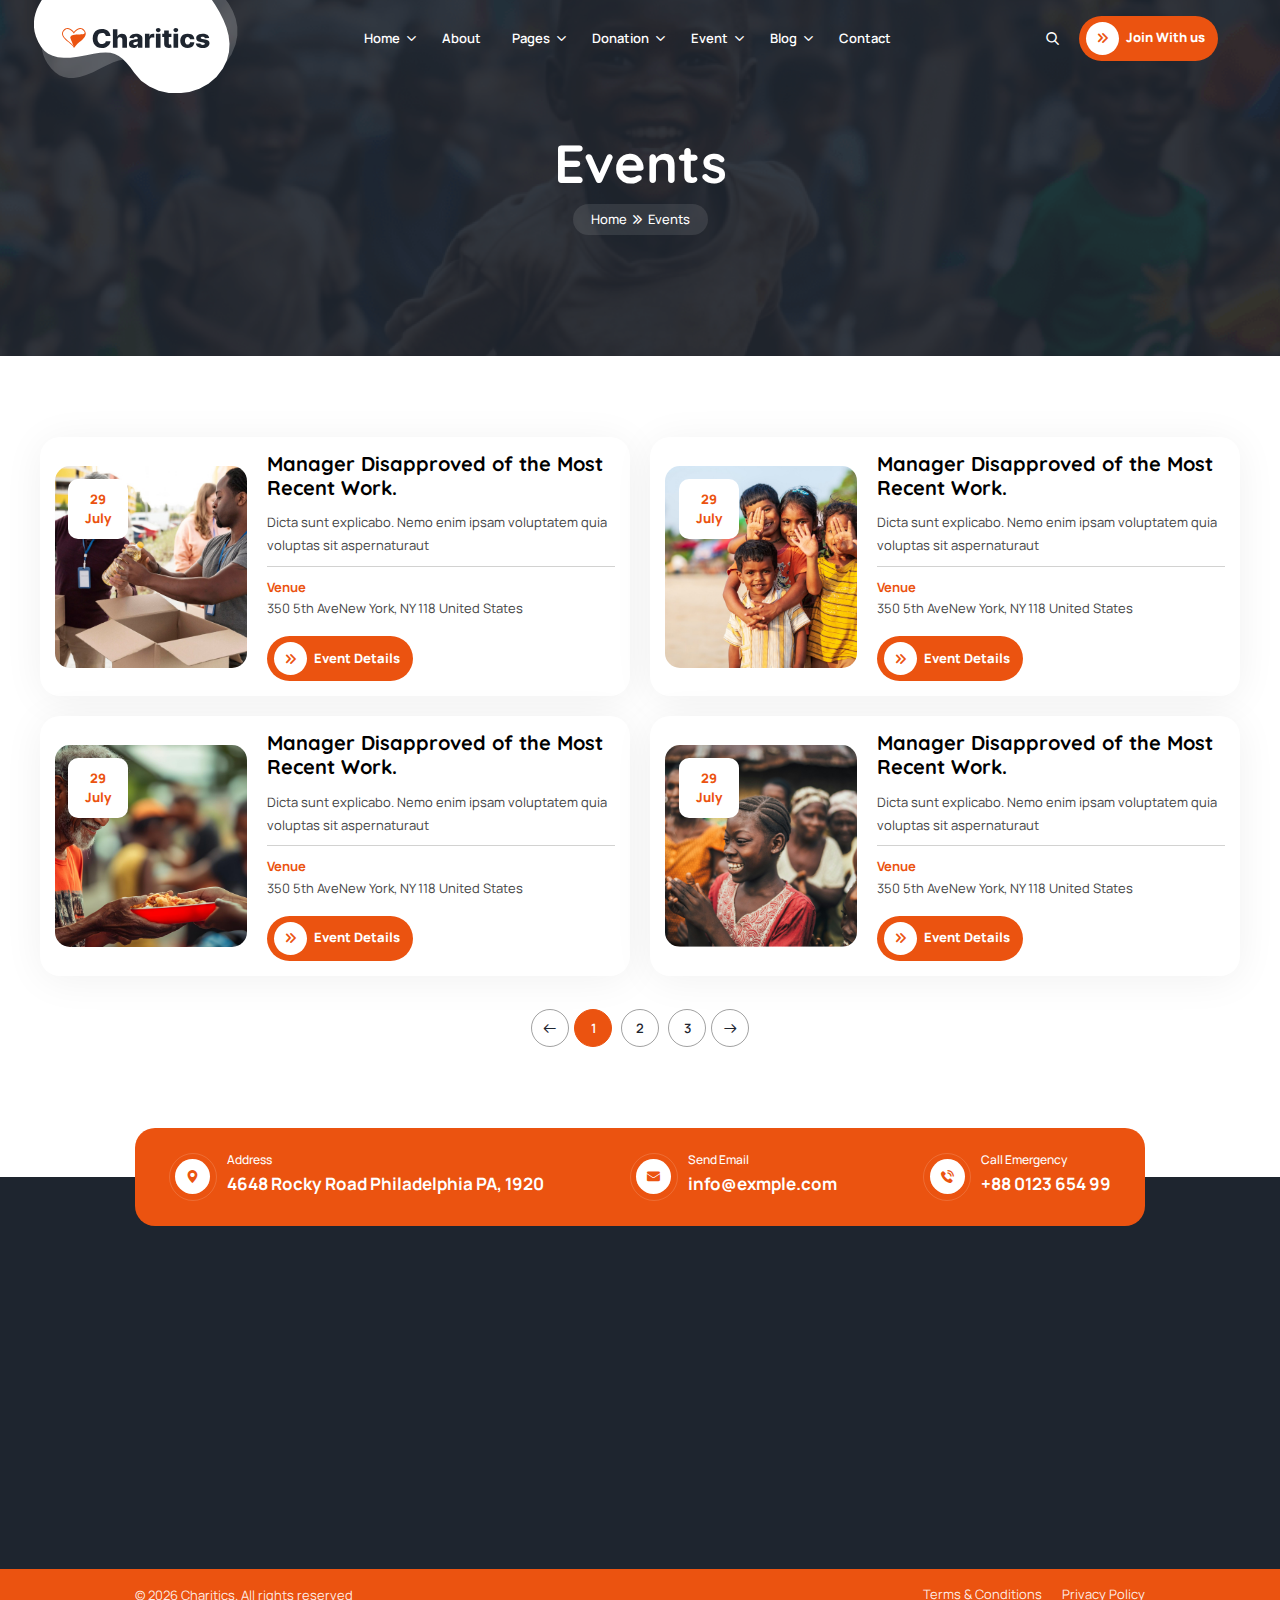
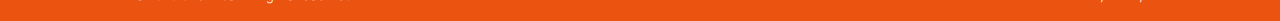
<file: events.html>
<!DOCTYPE html>
<html lang="en">

<head>
    <meta charset="UTF-8">
    <meta name="viewport" content="width=device-width, initial-scale=1.0">
    <title>Charitics - NGO & Non Profit HTML Template</title>

    <!-- libraries CSS -->
    <link rel="stylesheet" href="assets/icon/flaticon_charitics.css">
    <link rel="stylesheet" href="assets/vendor/bootstrap/bootstrap.min.css">
    <link rel="stylesheet" href="assets/vendor/splide/splide.min.css">
    <link rel="stylesheet" href="assets/vendor/swiper/swiper-bundle.min.css">
    <link rel="stylesheet" href="assets/vendor/slim-select/slimselect.css">
    <link rel="stylesheet" href="assets/vendor/animate-wow/animate.min.css">
    <link rel="stylesheet" href="assets/vendor/flatpickr/flatpickr.min.css">

    <!-- custom CSS -->
    <link rel="stylesheet" href="assets/css/style.css">
</head>

<body>
    <div class="preloader" id="preloader">
        <div class="loader"></div>
    </div>

    <!-- SIDEBAR SECTION START -->
    <div class="ul-sidebar">
        <!-- header -->
        <div class="ul-sidebar-header">
            <div class="ul-sidebar-header-logo">
                <a href="index.html">
                    <img src="assets/img/logo.svg" alt="logo" class="logo">
                </a>
            </div>
            <!-- sidebar closer -->
            <button class="ul-sidebar-closer"><i class="flaticon-close"></i></button>
        </div>

        <div class="ul-sidebar-header-nav-wrapper d-block d-lg-none"></div>


        <!-- sidebar footer -->
        <div class="ul-sidebar-footer">
            <span class="ul-sidebar-footer-title">Follow us</span>

            <div class="ul-sidebar-footer-social">
                <a href="#"><i class="flaticon-facebook"></i></a>
                <a href="#"><i class="flaticon-twitter"></i></a>
                <a href="#"><i class="flaticon-instagram"></i></a>
                <a href="#"><i class="flaticon-youtube"></i></a>
            </div>
        </div>
    </div>
    <!-- SIDEBAR SECTION END -->

    <!-- SEARCH MODAL SECTION START -->
    <div class="ul-search-form-wrapper flex-grow-1 flex-shrink-0">
        <button class="ul-search-closer"><i class="flaticon-close"></i></button>

        <form action="#" class="ul-search-form">
            <div class="ul-search-form-right">
                <input type="search" name="search" id="ul-search" placeholder="Search Here">
                <button type="submit"><span class="icon"><i class="flaticon-search"></i></span></button>
            </div>
        </form>
    </div>
    <!-- SEARCH MODAL SECTION END -->

    <!-- HEADER SECTION START -->
    <header class="ul-header">
        <div class="ul-header-bottom to-be-sticky">
            <div class="ul-header-bottom-wrapper ul-header-container">
                <div class="logo-container">
                    <a href="index.html" class="d-inline-block"><img src="assets/img/logo.svg" alt="logo" class="logo"></a>
                </div>

                <!-- header nav -->
                <div class="ul-header-nav-wrapper">
                    <div class="to-go-to-sidebar-in-mobile">
                        <nav class="ul-header-nav">
                            <div class="has-sub-menu">
                                <a role="button">Home</a>

                                <div class="ul-header-submenu">
                                    <ul>
                                        <li><a href="index.html">Home 1</a></li>
                                        <li><a href="index-2.html">Home 2</a></li>
                                    </ul>
                                </div>
                            </div>
                            <a href="about.html">About</a>
                            <div class="has-sub-menu">
                                <a role="button">Pages</a>

                                <div class="ul-header-submenu">
                                    <ul>
                                        <li><a href="services.html">Services</a></li>
                                        <li><a href="service-details.html">Service Details</a></li>
                                        <li><a href="projects.html">Projects</a></li>
                                        <li><a href="project-details.html">Project Details</a></li>
                                        <li><a href="team.html">Team</a></li>
                                        <li><a href="team-details.html">Team Member Details</a></li>
                                        <li><a href="pricing.html">Pricing Plans</a></li>
                                        <li><a href="faq.html">FAQs</a></li>
                                        <li><a href="404.html">404</a></li>
                                    </ul>
                                </div>
                            </div>

                            <div class="has-sub-menu">
                                <a role="button">Donation</a>

                                <div class="ul-header-submenu">
                                    <ul>
                                        <li><a href="donations.html">Donation Listing</a></li>
                                        <li><a href="donation-details.html">Donation Details</a></li>
                                    </ul>
                                </div>
                            </div>

                            <div class="has-sub-menu">
                                <a role="button">Event</a>

                                <div class="ul-header-submenu">
                                    <ul>
                                        <li><a href="events.html">Events</a></li>
                                        <li><a href="event-details.html">Event Details</a></li>
                                    </ul>
                                </div>
                            </div>

                            <div class="has-sub-menu">
                                <a role="button">Blog</a>

                                <div class="ul-header-submenu">
                                    <ul>
                                        <li><a href="blog.html">Blogs</a></li>
                                        <li><a href="blog-2.html">Blogs Layout 2</a></li>
                                        <li><a href="blog-details.html">Blog Details</a></li>
                                    </ul>
                                </div>
                            </div>
                            <a href="contact.html">Contact</a>
                        </nav>
                    </div>
                </div>

                <!-- actions -->
                <div class="ul-header-actions">
                    <button class="ul-header-search-opener"><i class="flaticon-search"></i></button>
                    <a href="contact.html" class="ul-btn d-sm-inline-flex d-none"><i class="flaticon-fast-forward-double-right-arrows-symbol"></i> Join With us </a>
                    <button class="ul-header-sidebar-opener d-lg-none d-inline-flex"><i class="flaticon-menu"></i></button>
                </div>
            </div>
        </div>
    </header>
    <!-- HEADER SECTION END -->


    <main>
        <!-- BREADCRUMBS SECTION START -->
        <section class="ul-breadcrumb ul-section-spacing">
            <div class="ul-container">
                <h2 class="ul-breadcrumb-title">Events</h2>
                <ul class="ul-breadcrumb-nav">
                    <li><a href="index.html">Home</a></li>
                    <li><span class="separator"><i class="flaticon-right"></i></span></li>
                    <li>Events</li>
                </ul>
            </div>
        </section>
        <!-- BREADCRUMBS SECTION END -->


        <!-- EVENTS SECTION START -->
        <section class="ul-section-spacing">
            <div class="ul-container">
                <!-- events -->
                <div class="ul-events-wrapper">
                    <div class="row ul-bs-row row-cols-lg-2 row-cols-1">
                        <!-- single event -->
                        <div class="col wow animate__fadeInUp">
                            <div class="ul-event ul-event--inner">
                                <div class="ul-event-img">
                                    <img src="assets/img/event-img.jpg" alt="Event Image">
                                    <span class="date">29 <span>July</span></span>
                                </div>
                                <div class="ul-event-txt">
                                    <h3 class="ul-event-title"><a href="event-details.html">Manager Disapproved of the Most Recent Work.</a></h3>
                                    <p class="ul-event-descr">Dicta sunt explicabo. Nemo enim ipsam voluptatem quia voluptas sit aspernaturaut</p>
                                    <div class="ul-event-info">
                                        <span class="ul-event-info-title">Venue</span>
                                        <p class="ul-event-info-descr">350 5th AveNew York, NY 118 United States</p>
                                    </div>
                                    <a href="event-details.html" class="ul-btn"><i class="flaticon-fast-forward-double-right-arrows-symbol"></i> Event Details</a>
                                </div>
                            </div>
                        </div>

                        <!-- single event -->
                        <div class="col wow animate__fadeInUp">
                            <div class="ul-event ul-event--inner">
                                <div class="ul-event-img">
                                    <img src="assets/img/blog-b-1.jpg" alt="Event Image">
                                    <span class="date">29 <span>July</span></span>
                                </div>
                                <div class="ul-event-txt">
                                    <h3 class="ul-event-title"><a href="event-details.html">Manager Disapproved of the Most Recent Work.</a></h3>
                                    <p class="ul-event-descr">Dicta sunt explicabo. Nemo enim ipsam voluptatem quia voluptas sit aspernaturaut</p>
                                    <div class="ul-event-info">
                                        <span class="ul-event-info-title">Venue</span>
                                        <p class="ul-event-info-descr">350 5th AveNew York, NY 118 United States</p>
                                    </div>
                                    <a href="event-details.html" class="ul-btn"><i class="flaticon-fast-forward-double-right-arrows-symbol"></i> Event Details</a>
                                </div>
                            </div>
                        </div>

                        <!-- single event -->
                        <div class="col wow animate__fadeInUp">
                            <div class="ul-event ul-event--inner">
                                <div class="ul-event-img">
                                    <img src="assets/img/blog-b-2.jpg" alt="Event Image">
                                    <span class="date">29 <span>July</span></span>
                                </div>
                                <div class="ul-event-txt">
                                    <h3 class="ul-event-title"><a href="event-details.html">Manager Disapproved of the Most Recent Work.</a></h3>
                                    <p class="ul-event-descr">Dicta sunt explicabo. Nemo enim ipsam voluptatem quia voluptas sit aspernaturaut</p>
                                    <div class="ul-event-info">
                                        <span class="ul-event-info-title">Venue</span>
                                        <p class="ul-event-info-descr">350 5th AveNew York, NY 118 United States</p>
                                    </div>
                                    <a href="event-details.html" class="ul-btn"><i class="flaticon-fast-forward-double-right-arrows-symbol"></i> Event Details</a>
                                </div>
                            </div>
                        </div>

                        <!-- single event -->
                        <div class="col wow animate__fadeInUp">
                            <div class="ul-event ul-event--inner">
                                <div class="ul-event-img">
                                    <img src="assets/img/blog-3.jpg" alt="Event Image">
                                    <span class="date">29 <span>July</span></span>
                                </div>
                                <div class="ul-event-txt">
                                    <h3 class="ul-event-title"><a href="event-details.html">Manager Disapproved of the Most Recent Work.</a></h3>
                                    <p class="ul-event-descr">Dicta sunt explicabo. Nemo enim ipsam voluptatem quia voluptas sit aspernaturaut</p>
                                    <div class="ul-event-info">
                                        <span class="ul-event-info-title">Venue</span>
                                        <p class="ul-event-info-descr">350 5th AveNew York, NY 118 United States</p>
                                    </div>
                                    <a href="event-details.html" class="ul-btn"><i class="flaticon-fast-forward-double-right-arrows-symbol"></i> Event Details</a>
                                </div>
                            </div>
                        </div>
                    </div>
                </div>
            </div>

            <div class="ul-pagination">
                <ul>
                    <li><a href="#"><i class="flaticon-back"></i></a></li>
                    <li class="pages">
                        <a href="#" class="active">1</a>
                        <a href="#">2</a>
                        <a href="#">3</a>
                    </li>
                    <li><a href="#"><i class="flaticon-next"></i></a></li>
                </ul>
            </div>
        </section>
        <!-- EVENTS SECTION END -->
    </main>


    <!-- FOOTER SECTION START -->
    <footer class="ul-footer">
        <div class="ul-footer-top">
            <div class="ul-footer-container">
                <div class="ul-footer-top-contact-infos">
                    <!-- single info -->
                    <div class="ul-footer-top-contact-info">
                        <!-- icon -->
                        <div class="ul-footer-top-contact-info-icon">
                            <div class="ul-footer-top-contact-info-icon-inner">
                                <i class="flaticon-pin"></i>
                            </div>
                        </div>
                        <!-- txt -->
                        <div class="ul-footer-top-contact-info-txt">
                            <span class="ul-footer-top-contact-info-label">Address</span>
                            <h5 class="ul-footer-top-contact-info-address">4648 Rocky Road Philadelphia PA, 1920</h5>
                        </div>
                    </div>

                    <!-- single info -->
                    <div class="ul-footer-top-contact-info">
                        <!-- icon -->
                        <div class="ul-footer-top-contact-info-icon">
                            <div class="ul-footer-top-contact-info-icon-inner">
                                <i class="flaticon-email"></i>
                            </div>
                        </div>
                        <!-- txt -->
                        <div class="ul-footer-top-contact-info-txt">
                            <span class="ul-footer-top-contact-info-label">Send Email</span>
                            <h5 class="ul-footer-top-contact-info-address"><a href="mailto:info@exmple.com">info@exmple.com</a></h5>
                        </div>
                    </div>

                    <!-- single info -->
                    <div class="ul-footer-top-contact-info">
                        <!-- icon -->
                        <div class="ul-footer-top-contact-info-icon">
                            <div class="ul-footer-top-contact-info-icon-inner">
                                <i class="flaticon-telephone-call-1"></i>
                            </div>
                        </div>
                        <!-- txt -->
                        <div class="ul-footer-top-contact-info-txt">
                            <span class="ul-footer-top-contact-info-label">Call Emergency</span>
                            <h5 class="ul-footer-top-contact-info-address"><a href="tel:88012365499">+88 0123 654 99</a></h5>
                        </div>
                    </div>
                </div>
            </div>
        </div>

        <div class="ul-footer-middle">
            <div class="ul-footer-container">
                <div class="ul-footer-middle-wrapper wow animate__fadeInUp">
                    <div class="ul-footer-about">
                        <a href="index.html"><img src="assets/img/logo-white.svg" alt="logo" class="logo"></a>
                        <p class="ul-footer-about-txt">Phasellus ultricies aliquam volutpat ullamcorper laoreet neque, a lacinia curabitur lacinia mollis</p>
                        <div class="ul-footer-socials">
                            <a href="#"><i class="flaticon-facebook"></i></a>
                            <a href="#"><i class="flaticon-twitter"></i></a>
                            <a href="#"><i class="flaticon-linkedin-big-logo"></i></a>
                            <a href="#"><i class="flaticon-youtube"></i></a>
                        </div>
                    </div>

                    <div class="ul-footer-widget">
                        <h3 class="ul-footer-widget-title">Quick Links</h3>

                        <div class="ul-footer-widget-links">
                            <a href="about.html">About Us</a>
                            <a href="services.html">Our Services</a>
                            <a href="blog.html">Our Blogs</a>
                            <a href="faq.html">FAQ’S</a>
                            <a href="contact.html">Contact Us</a>
                        </div>
                    </div>

                    <div class="ul-footer-widget ul-footer-recent-posts">
                        <h3 class="ul-footer-widget-title">Recent Posts</h3>

                        <div class="ul-blog-sidebar-posts">
                            <!-- single post -->
                            <div class="ul-blog-sidebar-post ul-footer-post">
                                <div class="img">
                                    <img src="assets/img/blog-2.jpg" alt="Post Image">
                                </div>

                                <div class="txt">
                                    <span class="date">
                                        <span class="icon"><i class="flaticon-calendar"></i></span>
                                        <span>May 12, 2025</span>
                                    </span>

                                    <h4 class="title"><a href="blog-details.html">There are many vario ns of passages of</a></h4>
                                </div>
                            </div>

                            <!-- single post -->
                            <div class="ul-blog-sidebar-post ul-footer-post">
                                <div class="img">
                                    <img src="assets/img/blog-1.jpg" alt="Post Image">
                                </div>

                                <div class="txt">
                                    <span class="date">
                                        <span class="icon"><i class="flaticon-calendar"></i></span>
                                        <span>May 12, 2025</span>
                                    </span>

                                    <h4 class="title"><a href="blog-details.html">There are many vario ns of passages of</a></h4>
                                </div>
                            </div>
                        </div>
                    </div>

                    <div class="ul-footer-widget ul-nwsltr-widget">
                        <h3 class="ul-footer-widget-title">Contact Us</h3>
                        <div class="ul-footer-widget-links ul-footer-contact-links">
                            <a href="mailto:info@example.com"><i class="flaticon-mail"></i> info@example.com</a>
                            <a href="tel:123-456-7890"><i class="flaticon-telephone-call"></i> 123-456-7890</a>
                        </div>
                        <form action="#" class="ul-nwsltr-form">
                            <div class="top">
                                <input type="email" name="email" id="nwsltr-email" placeholder="Your Email Address" class="ul-nwsltr-input">
                                <button type="submit"><i class="flaticon-next"></i></button>
                            </div>

                            <div class="agreement">
                                <label for="nwsltr-agreement" class="ul-checkbox-wrapper">
                                    <input type="checkbox" name="agreement" id="nwsltr-agreement" hidden>
                                    <span class="ul-checkbox"><i class="flaticon-tick"></i></span>
                                    <span class="ul-checkbox-txt">I agree with the <a href="#">Privacy Policy</a></span>
                                </label>
                            </div>
                        </form>
                    </div>
                </div>
            </div>
        </div>

        <!-- footer bottom -->
        <div class="ul-footer-bottom">
            <div class="ul-footer-container">
                <div class="ul-footer-bottom-wrapper">
                    <p class="copyright-txt">&copy;
                        <span id="footer-copyright-year"></span> Charitics. All rights reserved
                    </p>
                    <div class="ul-footer-bottom-nav"><a href="#">Terms & Conditions</a> <a href="#">Privacy Policy</a></div>
                </div>
            </div>
        </div>

        <!-- vector -->
        <div class="ul-footer-vectors">
            <img src="assets/img/footer-vector-img.png" alt="Footer Image" class="ul-footer-vector-1">
        </div>
    </footer>
    <!-- FOOTER SECTION END -->

    <!-- libraries JS -->
    <script src="assets/vendor/bootstrap/bootstrap.bundle.min.js"></script>
    <script src="assets/vendor/splide/splide.min.js"></script>
    <script src="assets/vendor/splide/splide-extension-auto-scroll.min.js"></script>
    <script src="assets/vendor/swiper/swiper-bundle.min.js"></script>
    <script src="assets/vendor/slim-select/slimselect.min.js"></script>
    <script src="assets/vendor/animate-wow/wow.min.js"></script>
    <script src="assets/vendor/splittype/index.min.js"></script>
    <script src="assets/vendor/mixitup/mixitup.min.js"></script>
    <script src="assets/vendor/fslightbox/fslightbox.js"></script>
    <script src="assets/vendor/flatpickr/flatpickr.js"></script>

    <!-- custom JS -->
    <script src="assets/js/main.js"></script>
    <script src="assets/js/tab.js"></script>
    <!-- <script src="assets/js/countdown.js"></script> -->
    <script src="assets/js/accordion.js"></script>
    <script src="assets/js/progressbar.js"></script>
</body>

</html>
</file>
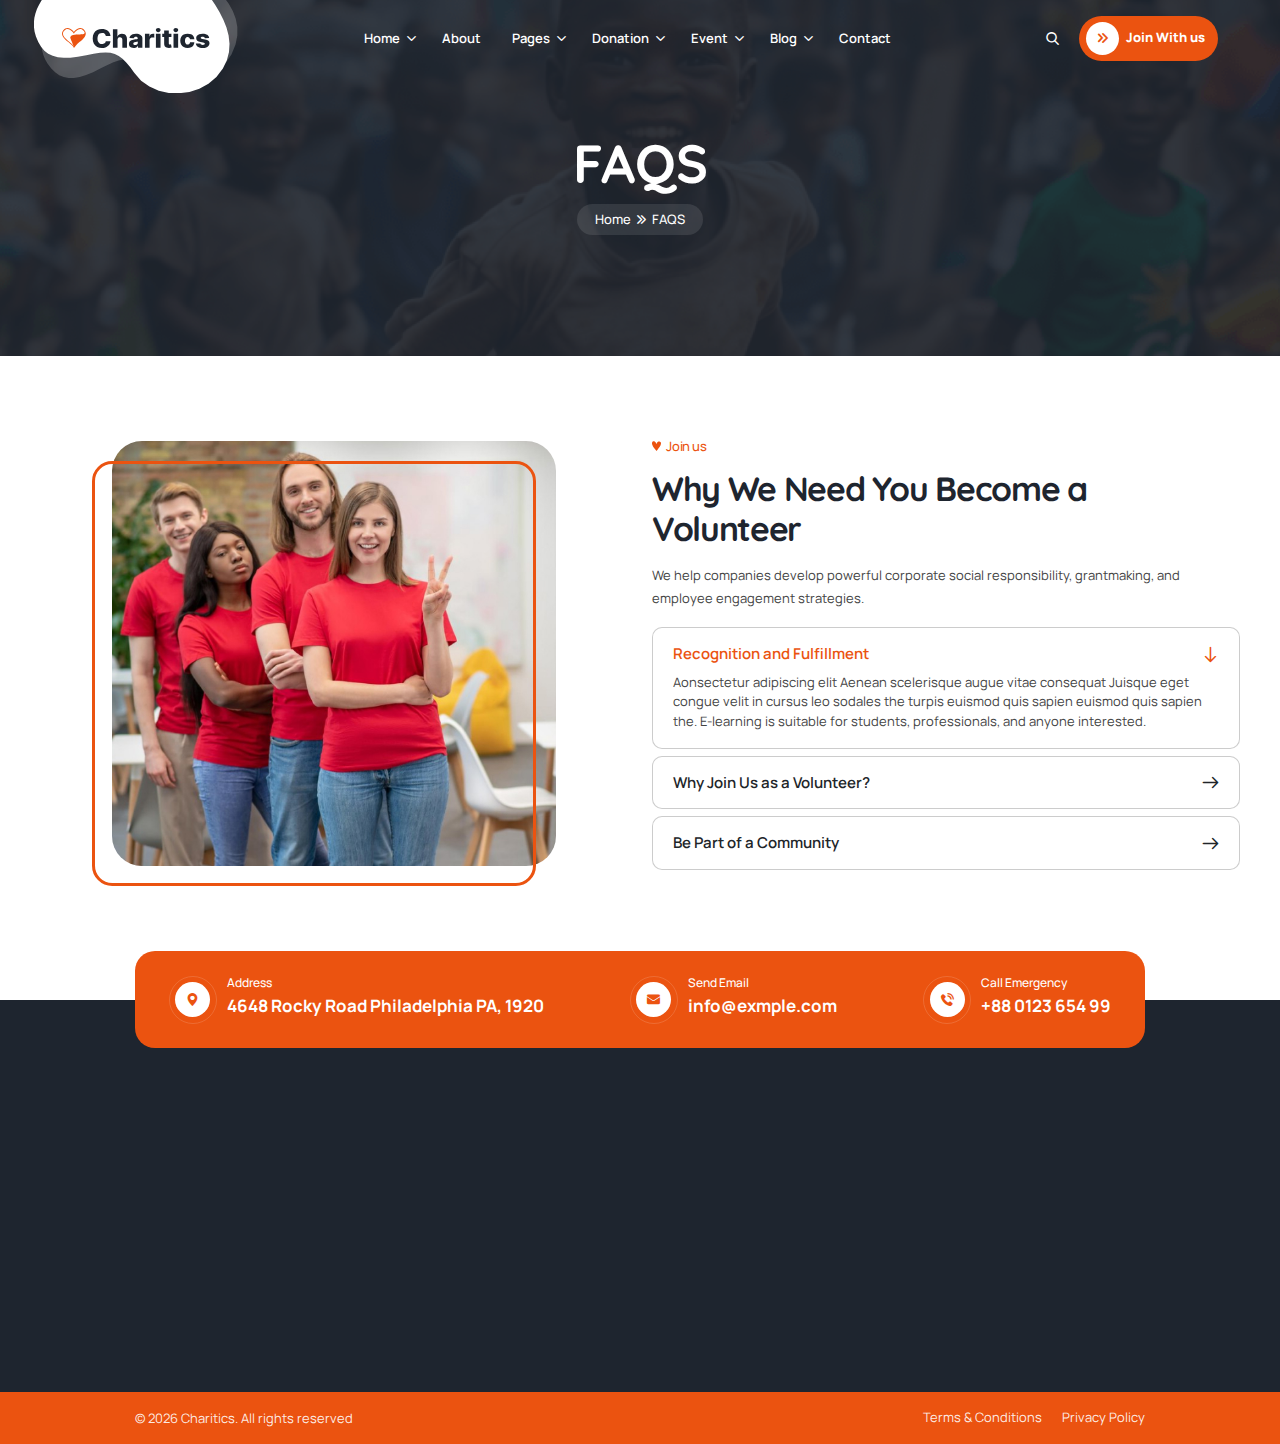
<file: faq.html>
<!DOCTYPE html>
<html lang="en">

<head>
    <meta charset="UTF-8">
    <meta name="viewport" content="width=device-width, initial-scale=1.0">
    <title>Charitics - NGO & Non Profit HTML Template</title>

    <!-- libraries CSS -->
    <link rel="stylesheet" href="assets/icon/flaticon_charitics.css">
    <link rel="stylesheet" href="assets/vendor/bootstrap/bootstrap.min.css">
    <link rel="stylesheet" href="assets/vendor/splide/splide.min.css">
    <link rel="stylesheet" href="assets/vendor/swiper/swiper-bundle.min.css">
    <link rel="stylesheet" href="assets/vendor/slim-select/slimselect.css">
    <link rel="stylesheet" href="assets/vendor/animate-wow/animate.min.css">
    <link rel="stylesheet" href="assets/vendor/flatpickr/flatpickr.min.css">

    <!-- custom CSS -->
    <link rel="stylesheet" href="assets/css/style.css">
</head>

<body>
    <div class="preloader" id="preloader">
        <div class="loader"></div>
    </div>

    <!-- SIDEBAR SECTION START -->
    <div class="ul-sidebar">
        <!-- header -->
        <div class="ul-sidebar-header">
            <div class="ul-sidebar-header-logo">
                <a href="index.html">
                    <img src="assets/img/logo.svg" alt="logo" class="logo">
                </a>
            </div>
            <!-- sidebar closer -->
            <button class="ul-sidebar-closer"><i class="flaticon-close"></i></button>
        </div>

        <div class="ul-sidebar-header-nav-wrapper d-block d-lg-none"></div>


        <!-- sidebar footer -->
        <div class="ul-sidebar-footer">
            <span class="ul-sidebar-footer-title">Follow us</span>

            <div class="ul-sidebar-footer-social">
                <a href="#"><i class="flaticon-facebook"></i></a>
                <a href="#"><i class="flaticon-twitter"></i></a>
                <a href="#"><i class="flaticon-instagram"></i></a>
                <a href="#"><i class="flaticon-youtube"></i></a>
            </div>
        </div>
    </div>
    <!-- SIDEBAR SECTION END -->

    <!-- SEARCH MODAL SECTION START -->
    <div class="ul-search-form-wrapper flex-grow-1 flex-shrink-0">
        <button class="ul-search-closer"><i class="flaticon-close"></i></button>

        <form action="#" class="ul-search-form">
            <div class="ul-search-form-right">
                <input type="search" name="search" id="ul-search" placeholder="Search Here">
                <button type="submit"><span class="icon"><i class="flaticon-search"></i></span></button>
            </div>
        </form>
    </div>
    <!-- SEARCH MODAL SECTION END -->

    <!-- HEADER SECTION START -->
    <header class="ul-header">
        <div class="ul-header-bottom to-be-sticky">
            <div class="ul-header-bottom-wrapper ul-header-container">
                <div class="logo-container">
                    <a href="index.html" class="d-inline-block"><img src="assets/img/logo.svg" alt="logo" class="logo"></a>
                </div>

                <!-- header nav -->
                <div class="ul-header-nav-wrapper">
                    <div class="to-go-to-sidebar-in-mobile">
                        <nav class="ul-header-nav">
                            <div class="has-sub-menu">
                                <a role="button">Home</a>

                                <div class="ul-header-submenu">
                                    <ul>
                                        <li><a href="index.html">Home 1</a></li>
                                        <li><a href="index-2.html">Home 2</a></li>
                                    </ul>
                                </div>
                            </div>
                            <a href="about.html">About</a>
                            <div class="has-sub-menu">
                                <a role="button">Pages</a>

                                <div class="ul-header-submenu">
                                    <ul>
                                        <li><a href="services.html">Services</a></li>
                                        <li><a href="service-details.html">Service Details</a></li>
                                        <li><a href="projects.html">Projects</a></li>
                                        <li><a href="project-details.html">Project Details</a></li>
                                        <li><a href="team.html">Team</a></li>
                                        <li><a href="team-details.html">Team Member Details</a></li>
                                        <li><a href="pricing.html">Pricing Plans</a></li>
                                        <li><a href="faq.html">FAQs</a></li>
                                        <li><a href="404.html">404</a></li>
                                    </ul>
                                </div>
                            </div>

                            <div class="has-sub-menu">
                                <a role="button">Donation</a>

                                <div class="ul-header-submenu">
                                    <ul>
                                        <li><a href="donations.html">Donation Listing</a></li>
                                        <li><a href="donation-details.html">Donation Details</a></li>
                                    </ul>
                                </div>
                            </div>

                            <div class="has-sub-menu">
                                <a role="button">Event</a>

                                <div class="ul-header-submenu">
                                    <ul>
                                        <li><a href="events.html">Events</a></li>
                                        <li><a href="event-details.html">Event Details</a></li>
                                    </ul>
                                </div>
                            </div>

                            <div class="has-sub-menu">
                                <a role="button">Blog</a>

                                <div class="ul-header-submenu">
                                    <ul>
                                        <li><a href="blog.html">Blogs</a></li>
                                        <li><a href="blog-2.html">Blogs Layout 2</a></li>
                                        <li><a href="blog-details.html">Blog Details</a></li>
                                    </ul>
                                </div>
                            </div>
                            <a href="contact.html">Contact</a>
                        </nav>
                    </div>
                </div>

                <!-- actions -->
                <div class="ul-header-actions">
                    <button class="ul-header-search-opener"><i class="flaticon-search"></i></button>
                    <a href="contact.html" class="ul-btn d-sm-inline-flex d-none"><i class="flaticon-fast-forward-double-right-arrows-symbol"></i> Join With us </a>
                    <button class="ul-header-sidebar-opener d-lg-none d-inline-flex"><i class="flaticon-menu"></i></button>
                </div>
            </div>
        </div>
    </header>
    <!-- HEADER SECTION END -->


    <main>
        <!-- BREADCRUMBS SECTION START -->
        <section class="ul-breadcrumb ul-section-spacing">
            <div class="ul-container">
                <h2 class="ul-breadcrumb-title">FAQS</h2>
                <ul class="ul-breadcrumb-nav">
                    <li><a href="index.html">Home</a></li>
                    <li><span class="separator"><i class="flaticon-right"></i></span></li>
                    <li>FAQS</li>
                </ul>
            </div>
        </section>
        <!-- BREADCRUMBS SECTION END -->


        <!-- FAQ SECTION START -->
        <section class="ul-why-join ul-section-spacing">
            <div class="ul-container">
                <div class="row row-cols-md-2 row-cols-1 gy-4 align-items-center">
                    <div class="col">
                        <div class="ul-why-join-img">
                            <img src="assets/img/why-join.jpg" alt="Image">
                        </div>
                    </div>

                    <!-- txt -->
                    <div class="col">
                        <div class="ul-why-join-txt">
                            <span class="ul-section-sub-title">Join us</span>
                            <h2 class="ul-section-title">Why We Need You Become a Volunteer</h2>
                            <p class="ul-section-descr">We help companies develop powerful corporate social responsibility, grantmaking, and employee engagement strategies.</p>

                            <div class="ul-accordion">
                                <div class="ul-single-accordion-item open">
                                    <div class="ul-single-accordion-item__header">
                                        <div class="left">
                                            <h3 class="ul-single-accordion-item__title">Recognition and Fulfillment</h3>
                                        </div>
                                        <span class="icon"><i class="flaticon-next"></i></span>
                                    </div>

                                    <div class="ul-single-accordion-item__body">
                                        <p>Aonsectetur adipiscing elit Aenean scelerisque augue vitae consequat Juisque eget congue velit in cursus leo sodales the turpis euismod quis sapien euismod quis sapien the. E-learning is suitable for students, professionals, and anyone interested.</p>
                                    </div>
                                </div>

                                <div class="ul-single-accordion-item">
                                    <div class="ul-single-accordion-item__header">
                                        <div class="left">
                                            <h3 class="ul-single-accordion-item__title">Why Join Us as a Volunteer?</h3>
                                        </div>
                                        <span class="icon"><i class="flaticon-next"></i></span>
                                    </div>

                                    <div class="ul-single-accordion-item__body">
                                        <p>Aonsectetur adipiscing elit Aenean scelerisque augue vitae consequat Juisque eget congue velit in cursus leo sodales the turpis euismod quis sapien euismod quis sapien the. E-learning is suitable for students, professionals, and anyone interested.</p>
                                    </div>
                                </div>

                                <div class="ul-single-accordion-item">
                                    <div class="ul-single-accordion-item__header">
                                        <div class="left">
                                            <h3 class="ul-single-accordion-item__title">Be Part of a Community</h3>
                                        </div>
                                        <span class="icon"><i class="flaticon-next"></i></span>
                                    </div>

                                    <div class="ul-single-accordion-item__body">
                                        <p>Aonsectetur adipiscing elit Aenean scelerisque augue vitae consequat Juisque eget congue velit in cursus leo sodales the turpis euismod quis sapien euismod quis sapien the. E-learning is suitable for students, professionals, and anyone interested.</p>
                                    </div>
                                </div>
                            </div>
                        </div>
                    </div>
                </div>
            </div>
        </section>
        <!-- FAQ SECTION END -->
    </main>


    <!-- FOOTER SECTION START -->
    <footer class="ul-footer">
        <div class="ul-footer-top">
            <div class="ul-footer-container">
                <div class="ul-footer-top-contact-infos">
                    <!-- single info -->
                    <div class="ul-footer-top-contact-info">
                        <!-- icon -->
                        <div class="ul-footer-top-contact-info-icon">
                            <div class="ul-footer-top-contact-info-icon-inner">
                                <i class="flaticon-pin"></i>
                            </div>
                        </div>
                        <!-- txt -->
                        <div class="ul-footer-top-contact-info-txt">
                            <span class="ul-footer-top-contact-info-label">Address</span>
                            <h5 class="ul-footer-top-contact-info-address">4648 Rocky Road Philadelphia PA, 1920</h5>
                        </div>
                    </div>

                    <!-- single info -->
                    <div class="ul-footer-top-contact-info">
                        <!-- icon -->
                        <div class="ul-footer-top-contact-info-icon">
                            <div class="ul-footer-top-contact-info-icon-inner">
                                <i class="flaticon-email"></i>
                            </div>
                        </div>
                        <!-- txt -->
                        <div class="ul-footer-top-contact-info-txt">
                            <span class="ul-footer-top-contact-info-label">Send Email</span>
                            <h5 class="ul-footer-top-contact-info-address"><a href="mailto:info@exmple.com">info@exmple.com</a></h5>
                        </div>
                    </div>

                    <!-- single info -->
                    <div class="ul-footer-top-contact-info">
                        <!-- icon -->
                        <div class="ul-footer-top-contact-info-icon">
                            <div class="ul-footer-top-contact-info-icon-inner">
                                <i class="flaticon-telephone-call-1"></i>
                            </div>
                        </div>
                        <!-- txt -->
                        <div class="ul-footer-top-contact-info-txt">
                            <span class="ul-footer-top-contact-info-label">Call Emergency</span>
                            <h5 class="ul-footer-top-contact-info-address"><a href="tel:88012365499">+88 0123 654 99</a></h5>
                        </div>
                    </div>
                </div>
            </div>
        </div>

        <div class="ul-footer-middle">
            <div class="ul-footer-container">
                <div class="ul-footer-middle-wrapper wow animate__fadeInUp">
                    <div class="ul-footer-about">
                        <a href="index.html"><img src="assets/img/logo-white.svg" alt="logo" class="logo"></a>
                        <p class="ul-footer-about-txt">Phasellus ultricies aliquam volutpat ullamcorper laoreet neque, a lacinia curabitur lacinia mollis</p>
                        <div class="ul-footer-socials">
                            <a href="#"><i class="flaticon-facebook"></i></a>
                            <a href="#"><i class="flaticon-twitter"></i></a>
                            <a href="#"><i class="flaticon-linkedin-big-logo"></i></a>
                            <a href="#"><i class="flaticon-youtube"></i></a>
                        </div>
                    </div>

                    <div class="ul-footer-widget">
                        <h3 class="ul-footer-widget-title">Quick Links</h3>

                        <div class="ul-footer-widget-links">
                            <a href="about.html">About Us</a>
                            <a href="services.html">Our Services</a>
                            <a href="blog.html">Our Blogs</a>
                            <a href="faq.html">FAQ’S</a>
                            <a href="contact.html">Contact Us</a>
                        </div>
                    </div>

                    <div class="ul-footer-widget ul-footer-recent-posts">
                        <h3 class="ul-footer-widget-title">Recent Posts</h3>

                        <div class="ul-blog-sidebar-posts">
                            <!-- single post -->
                            <div class="ul-blog-sidebar-post ul-footer-post">
                                <div class="img">
                                    <img src="assets/img/blog-2.jpg" alt="Post Image">
                                </div>

                                <div class="txt">
                                    <span class="date">
                                        <span class="icon"><i class="flaticon-calendar"></i></span>
                                        <span>May 12, 2025</span>
                                    </span>

                                    <h4 class="title"><a href="blog-details.html">There are many vario ns of passages of</a></h4>
                                </div>
                            </div>

                            <!-- single post -->
                            <div class="ul-blog-sidebar-post ul-footer-post">
                                <div class="img">
                                    <img src="assets/img/blog-1.jpg" alt="Post Image">
                                </div>

                                <div class="txt">
                                    <span class="date">
                                        <span class="icon"><i class="flaticon-calendar"></i></span>
                                        <span>May 12, 2025</span>
                                    </span>

                                    <h4 class="title"><a href="blog-details.html">There are many vario ns of passages of</a></h4>
                                </div>
                            </div>
                        </div>
                    </div>

                    <div class="ul-footer-widget ul-nwsltr-widget">
                        <h3 class="ul-footer-widget-title">Contact Us</h3>
                        <div class="ul-footer-widget-links ul-footer-contact-links">
                            <a href="mailto:info@example.com"><i class="flaticon-mail"></i> info@example.com</a>
                            <a href="tel:123-456-7890"><i class="flaticon-telephone-call"></i> 123-456-7890</a>
                        </div>
                        <form action="#" class="ul-nwsltr-form">
                            <div class="top">
                                <input type="email" name="email" id="nwsltr-email" placeholder="Your Email Address" class="ul-nwsltr-input">
                                <button type="submit"><i class="flaticon-next"></i></button>
                            </div>

                            <div class="agreement">
                                <label for="nwsltr-agreement" class="ul-checkbox-wrapper">
                                    <input type="checkbox" name="agreement" id="nwsltr-agreement" hidden>
                                    <span class="ul-checkbox"><i class="flaticon-tick"></i></span>
                                    <span class="ul-checkbox-txt">I agree with the <a href="#">Privacy Policy</a></span>
                                </label>
                            </div>
                        </form>
                    </div>
                </div>
            </div>
        </div>

        <!-- footer bottom -->
        <div class="ul-footer-bottom">
            <div class="ul-footer-container">
                <div class="ul-footer-bottom-wrapper">
                    <p class="copyright-txt">&copy;
                        <span id="footer-copyright-year"></span> Charitics. All rights reserved
                    </p>
                    <div class="ul-footer-bottom-nav"><a href="#">Terms & Conditions</a> <a href="#">Privacy Policy</a></div>
                </div>
            </div>
        </div>

        <!-- vector -->
        <div class="ul-footer-vectors">
            <img src="assets/img/footer-vector-img.png" alt="Footer Image" class="ul-footer-vector-1">
        </div>
    </footer>
    <!-- FOOTER SECTION END -->

    <!-- libraries JS -->
    <script src="assets/vendor/bootstrap/bootstrap.bundle.min.js"></script>
    <script src="assets/vendor/splide/splide.min.js"></script>
    <script src="assets/vendor/splide/splide-extension-auto-scroll.min.js"></script>
    <script src="assets/vendor/swiper/swiper-bundle.min.js"></script>
    <script src="assets/vendor/slim-select/slimselect.min.js"></script>
    <script src="assets/vendor/animate-wow/wow.min.js"></script>
    <script src="assets/vendor/splittype/index.min.js"></script>
    <script src="assets/vendor/mixitup/mixitup.min.js"></script>
    <script src="assets/vendor/fslightbox/fslightbox.js"></script>
    <script src="assets/vendor/flatpickr/flatpickr.js"></script>

    <!-- custom JS -->
    <script src="assets/js/main.js"></script>
    <script src="assets/js/tab.js"></script>
    <!-- <script src="assets/js/countdown.js"></script> -->
    <script src="assets/js/accordion.js"></script>
    <script src="assets/js/progressbar.js"></script>
</body>

</html>
</file>
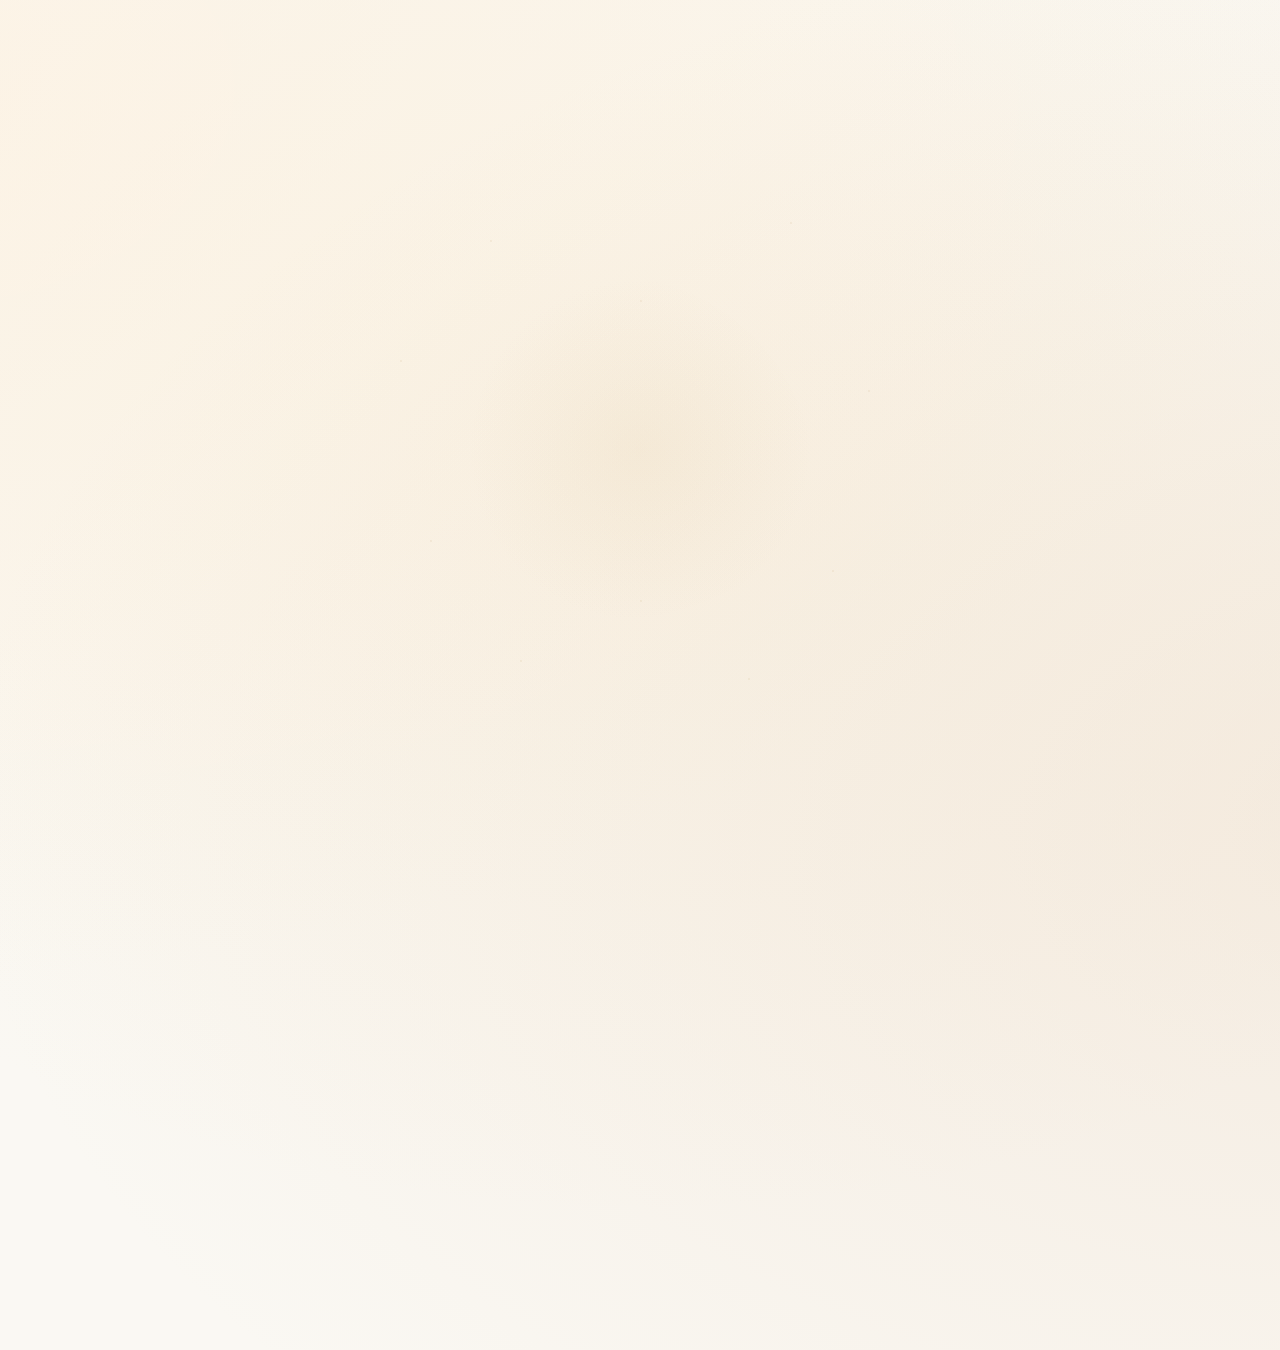
<file: index-2.html>
<!DOCTYPE html>
<html lang="en">
<head>
    <meta charset="UTF-8">
    <meta name="viewport" content="width=device-width, initial-scale=1.0">
    <title>Vera of the Good Life - Animated Logo</title>
    <style>
        @import url('https://fonts.googleapis.com/css2?family=Cormorant+Garamond:wght@300;400;600&family=Montserrat:wght@200;300&display=swap');

        * {
            margin: 0;
            padding: 0;
            box-sizing: border-box;
        }

        body {
            min-height: 100vh;
            display: flex;
            justify-content: center;
            align-items: center;
            background: #faf8f3;
            overflow: hidden;
            position: relative;
        }

        /* Organic background animation */
        .bg-gradient {
            position: absolute;
            width: 200%;
            height: 200%;
            background: 
                radial-gradient(ellipse at 20% 30%, rgba(255, 237, 213, 0.4) 0%, transparent 50%),
                radial-gradient(ellipse at 80% 70%, rgba(230, 204, 178, 0.3) 0%, transparent 50%),
                radial-gradient(ellipse at 50% 50%, rgba(245, 222, 179, 0.2) 0%, transparent 60%);
            animation: morphBackground 20s ease-in-out infinite;
        }

        @keyframes morphBackground {
            0%, 100% {
                transform: translate(-25%, -25%) rotate(0deg);
            }
            50% {
                transform: translate(-30%, -30%) rotate(5deg);
            }
        }

        .logo-container {
            position: relative;
            width: 600px;
            height: 600px;
            display: flex;
            justify-content: center;
            align-items: center;
        }

        /* SVG Organic shapes */
        .organic-bg {
            position: absolute;
            width: 100%;
            height: 100%;
            top: 0;
            left: 0;
        }

        /* Flowing vine illustration */
        .vine-left, .vine-right {
            position: absolute;
            width: 200px;
            height: 400px;
            top: 50%;
            transform: translateY(-50%);
            opacity: 0;
            animation: growVine 3s ease-out forwards;
        }

        .vine-left {
            left: -50px;
            animation-delay: 0.5s;
        }

        .vine-right {
            right: -50px;
            animation-delay: 0.7s;
            transform: translateY(-50%) scaleX(-1);
        }

        @keyframes growVine {
            to {
                opacity: 1;
            }
        }

        /* Main text container */
        .text-container {
            position: relative;
            z-index: 10;
            text-align: center;
        }

        /* Custom VERA text with unique styling */
        .vera-text {
            font-family: 'Cormorant Garamond', serif;
            font-size: 8rem;
            font-weight: 300;
            color: #3d3127;
            position: relative;
            display: inline-block;
            margin-bottom: -20px;
        }

        .vera-text span {
            display: inline-block;
            opacity: 0;
            transform: translateY(40px) rotate(-5deg);
            animation: letterDrop 0.8s cubic-bezier(0.68, -0.55, 0.265, 1.55) forwards;
        }

        .vera-text span:nth-child(1) { animation-delay: 0.1s; }
        .vera-text span:nth-child(2) { animation-delay: 0.2s; }
        .vera-text span:nth-child(3) { animation-delay: 0.3s; }
        .vera-text span:nth-child(4) { animation-delay: 0.4s; }

        @keyframes letterDrop {
            to {
                opacity: 1;
                transform: translateY(0) rotate(0deg);
            }
        }

        /* Unique brushstroke underline */
        .brushstroke {
            position: absolute;
            bottom: -15px;
            left: 50%;
            transform: translateX(-50%) scaleX(0);
            width: 120%;
            height: 8px;
            background: url('data:image/svg+xml,<svg xmlns="http://www.w3.org/2000/svg" viewBox="0 0 500 20"><path d="M 0 10 Q 125 2, 250 10 T 500 10" stroke="%23c9a96e" stroke-width="6" fill="none" stroke-linecap="round"/></svg>') no-repeat center;
            background-size: 100% 100%;
            animation: drawStroke 1.5s ease-out 0.8s forwards;
            opacity: 0.8;
        }

        @keyframes drawStroke {
            to {
                transform: translateX(-50%) scaleX(1);
            }
        }

        /* Subtitle with unique spacing */
        .subtitle {
            font-family: 'Montserrat', sans-serif;
            font-size: 1rem;
            font-weight: 200;
            letter-spacing: 0.8em;
            color: #7a6e5d;
            text-transform: lowercase;
            margin-top: 35px;
            opacity: 0;
            animation: fadeInSubtitle 1.5s ease-out 1.2s forwards;
            position: relative;
        }

        .subtitle::before,
        .subtitle::after {
            content: '';
            position: absolute;
            top: 50%;
            width: 60px;
            height: 1px;
            background: linear-gradient(90deg, transparent, #c9a96e, transparent);
        }

        .subtitle::before {
            right: calc(100% + 20px);
        }

        .subtitle::after {
            left: calc(100% + 20px);
        }

        @keyframes fadeInSubtitle {
            to {
                opacity: 1;
            }
        }

        /* Botanical elements */
        .leaf {
            position: absolute;
            width: 40px;
            height: 60px;
            opacity: 0;
        }

        .leaf-1 {
            top: 10%;
            left: 15%;
            animation: leafFloat 4s ease-in-out 1.5s infinite, leafFadeIn 1s ease-out 1.5s forwards;
        }

        .leaf-2 {
            top: 20%;
            right: 12%;
            animation: leafFloat 5s ease-in-out 2s infinite, leafFadeIn 1s ease-out 2s forwards;
            animation-direction: reverse;
        }

        .leaf-3 {
            bottom: 15%;
            left: 20%;
            animation: leafFloat 4.5s ease-in-out 2.5s infinite, leafFadeIn 1s ease-out 2.5s forwards;
        }

        .leaf-4 {
            bottom: 25%;
            right: 18%;
            animation: leafFloat 5.5s ease-in-out 3s infinite, leafFadeIn 1s ease-out 3s forwards;
        }

        @keyframes leafFloat {
            0%, 100% {
                transform: translateY(0) rotate(0deg);
            }
            50% {
                transform: translateY(-15px) rotate(5deg);
            }
        }

        @keyframes leafFadeIn {
            to {
                opacity: 0.3;
            }
        }

        /* Delicate dots pattern */
        .dot-pattern {
            position: absolute;
            width: 100%;
            height: 100%;
            opacity: 0.15;
            pointer-events: none;
        }

        .dot {
            position: absolute;
            width: 2px;
            height: 2px;
            background: #c9a96e;
            border-radius: 50%;
            animation: dotPulse 3s ease-in-out infinite;
        }

        @keyframes dotPulse {
            0%, 100% {
                opacity: 0.2;
                transform: scale(1);
            }
            50% {
                opacity: 0.5;
                transform: scale(1.5);
            }
        }

        /* Light rays effect */
        .light-ray {
            position: absolute;
            width: 2px;
            height: 150px;
            background: linear-gradient(to bottom, transparent, rgba(201, 169, 110, 0.3), transparent);
            top: -75px;
            left: 50%;
            transform-origin: center center;
            opacity: 0;
            animation: rayGlow 6s ease-in-out 2s infinite;
        }

        @keyframes rayGlow {
            0%, 100% {
                opacity: 0;
                transform: translateY(0) rotate(0deg);
            }
            50% {
                opacity: 0.6;
                transform: translateY(20px) rotate(2deg);
            }
        }

        /* Interactive hover states */
        .text-container:hover .vera-text {
            animation: gentleSway 2s ease-in-out infinite;
        }

        @keyframes gentleSway {
            0%, 100% {
                transform: rotate(0deg);
            }
            25% {
                transform: rotate(-0.5deg);
            }
            75% {
                transform: rotate(0.5deg);
            }
        }

        /* Watercolor blob */
        .watercolor-blob {
            position: absolute;
            width: 350px;
            height: 350px;
            top: 50%;
            left: 50%;
            transform: translate(-50%, -50%);
            background: radial-gradient(ellipse at center, rgba(201, 169, 110, 0.08) 0%, transparent 70%);
            border-radius: 40% 60% 70% 30% / 50% 60% 40% 50%;
            animation: blobMorph 15s ease-in-out infinite;
            z-index: 1;
        }

        @keyframes blobMorph {
            0%, 100% {
                border-radius: 40% 60% 70% 30% / 50% 60% 40% 50%;
                transform: translate(-50%, -50%) rotate(0deg);
            }
            50% {
                border-radius: 60% 40% 30% 70% / 60% 50% 50% 40%;
                transform: translate(-50%, -50%) rotate(180deg);
            }
        }
    </style>
</head>
<body>
    <div class="bg-gradient"></div>
    
    <div class="logo-container">
        <!-- Watercolor background -->
        <div class="watercolor-blob"></div>
        
        <!-- Light rays -->
        <div class="light-ray" style="transform: rotate(-15deg); animation-delay: 2s;"></div>
        <div class="light-ray" style="transform: rotate(15deg); animation-delay: 2.5s;"></div>
        
        <!-- Organic vines SVG -->
        <svg class="vine-left" viewBox="0 0 200 400">
            <path d="M 100 0 Q 80 50, 90 100 T 70 200 Q 60 250, 80 300 T 100 400" 
                  stroke="#a8946f" 
                  stroke-width="1.5" 
                  fill="none" 
                  stroke-linecap="round"
                  opacity="0.4"/>
            <circle cx="90" cy="100" r="8" fill="#c9a96e" opacity="0.3">
                <animate attributeName="r" values="8;10;8" dur="3s" repeatCount="indefinite"/>
            </circle>
            <circle cx="70" cy="200" r="6" fill="#d4b896" opacity="0.3">
                <animate attributeName="r" values="6;8;6" dur="4s" repeatCount="indefinite"/>
            </circle>
            <circle cx="80" cy="300" r="7" fill="#c9a96e" opacity="0.3">
                <animate attributeName="r" values="7;9;7" dur="3.5s" repeatCount="indefinite"/>
            </circle>
        </svg>
        
        <svg class="vine-right" viewBox="0 0 200 400">
            <path d="M 100 0 Q 80 50, 90 100 T 70 200 Q 60 250, 80 300 T 100 400" 
                  stroke="#a8946f" 
                  stroke-width="1.5" 
                  fill="none" 
                  stroke-linecap="round"
                  opacity="0.4"/>
            <circle cx="90" cy="100" r="8" fill="#c9a96e" opacity="0.3">
                <animate attributeName="r" values="8;10;8" dur="3.2s" repeatCount="indefinite"/>
            </circle>
            <circle cx="70" cy="200" r="6" fill="#d4b896" opacity="0.3">
                <animate attributeName="r" values="6;8;6" dur="4.2s" repeatCount="indefinite"/>
            </circle>
        </svg>
        
        <!-- Botanical leaves -->
        <svg class="leaf leaf-1" viewBox="0 0 40 60">
            <path d="M 20 0 Q 35 20, 30 40 Q 25 55, 20 60 Q 15 55, 10 40 Q 5 20, 20 0" 
                  fill="#b89968" opacity="0.5"/>
        </svg>
        
        <svg class="leaf leaf-2" viewBox="0 0 40 60">
            <path d="M 20 0 Q 35 20, 30 40 Q 25 55, 20 60 Q 15 55, 10 40 Q 5 20, 20 0" 
                  fill="#c9a96e" opacity="0.5"/>
        </svg>
        
        <svg class="leaf leaf-3" viewBox="0 0 40 60">
            <path d="M 20 0 Q 35 20, 30 40 Q 25 55, 20 60 Q 15 55, 10 40 Q 5 20, 20 0" 
                  fill="#d4b896" opacity="0.5"/>
        </svg>
        
        <svg class="leaf leaf-4" viewBox="0 0 40 60">
            <path d="M 20 0 Q 35 20, 30 40 Q 25 55, 20 60 Q 15 55, 10 40 Q 5 20, 20 0" 
                  fill="#a8946f" opacity="0.5"/>
        </svg>
        
        <!-- Main text -->
        <div class="text-container">
            <div class="vera-text">
                <span>V</span><span>E</span><span>R</span><span>A</span>
                <div class="brushstroke"></div>
            </div>
            <div class="subtitle">of the good life</div>
        </div>
        
        <!-- Dot pattern -->
        <div class="dot-pattern" id="dotPattern"></div>
    </div>

    <script>
        // Create organic dot pattern
        function createDotPattern() {
            const pattern = document.getElementById('dotPattern');
            const positions = [
                { top: '15%', left: '25%', delay: 0 },
                { top: '12%', left: '75%', delay: 0.5 },
                { top: '35%', left: '10%', delay: 1 },
                { top: '40%', left: '88%', delay: 1.5 },
                { top: '65%', left: '15%', delay: 2 },
                { top: '70%', left: '82%', delay: 2.5 },
                { top: '85%', left: '30%', delay: 3 },
                { top: '88%', left: '68%', delay: 3.5 },
                { top: '25%', left: '50%', delay: 1.2 },
                { top: '75%', left: '50%', delay: 2.2 }
            ];
            
            positions.forEach(pos => {
                const dot = document.createElement('div');
                dot.className = 'dot';
                dot.style.top = pos.top;
                dot.style.left = pos.left;
                dot.style.animationDelay = `${pos.delay}s`;
                pattern.appendChild(dot);
            });
        }

        // Initialize on load
        window.addEventListener('load', () => {
            createDotPattern();
        });

        // Add subtle parallax effect on mouse move
        document.addEventListener('mousemove', (e) => {
            const leaves = document.querySelectorAll('.leaf');
            const x = (e.clientX / window.innerWidth - 0.5) * 20;
            const y = (e.clientY / window.innerHeight - 0.5) * 20;
            
            leaves.forEach((leaf, index) => {
                const speed = (index + 1) * 0.3;
                leaf.style.transform = `translate(${x * speed}px, ${y * speed}px)`;
            });
        });
    </script>
</body>
</html>
</file>
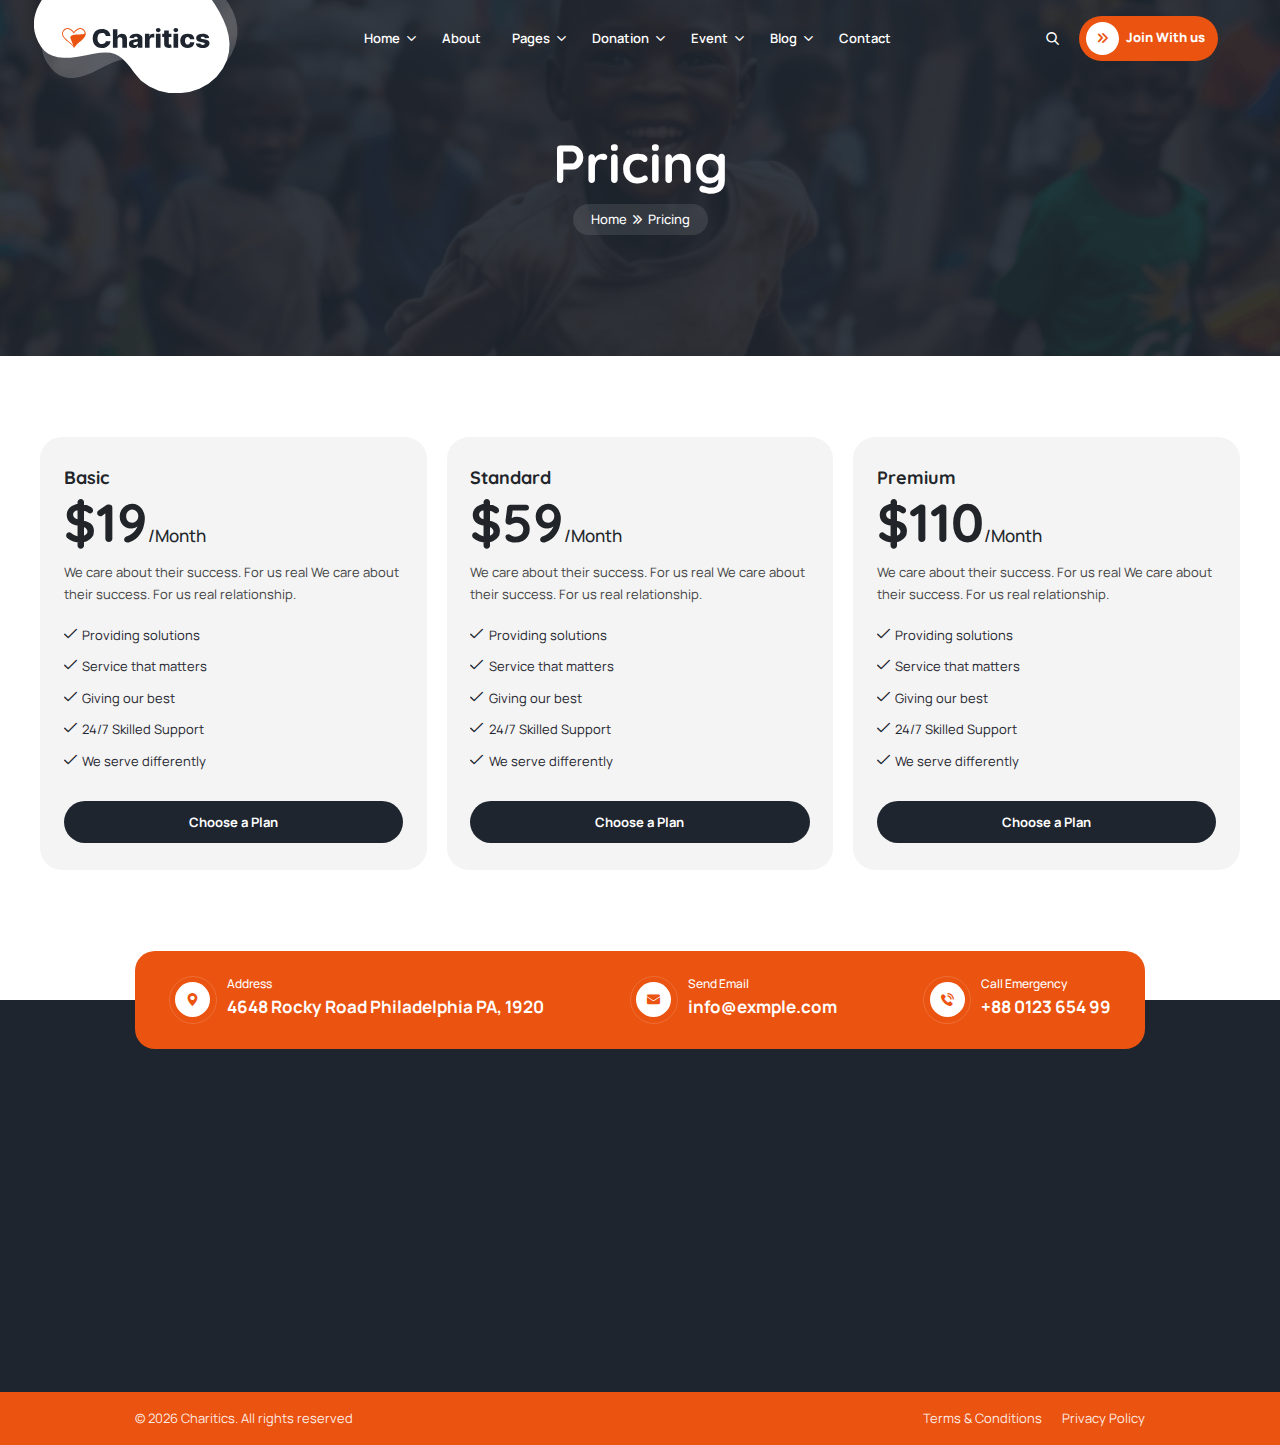
<file: pricing.html>
<!DOCTYPE html>
<html lang="en">

<head>
    <meta charset="UTF-8">
    <meta name="viewport" content="width=device-width, initial-scale=1.0">
    <title>Charitics - NGO & Non Profit HTML Template</title>

    <!-- libraries CSS -->
    <link rel="stylesheet" href="assets/icon/flaticon_charitics.css">
    <link rel="stylesheet" href="assets/vendor/bootstrap/bootstrap.min.css">
    <link rel="stylesheet" href="assets/vendor/splide/splide.min.css">
    <link rel="stylesheet" href="assets/vendor/swiper/swiper-bundle.min.css">
    <link rel="stylesheet" href="assets/vendor/slim-select/slimselect.css">
    <link rel="stylesheet" href="assets/vendor/animate-wow/animate.min.css">
    <link rel="stylesheet" href="assets/vendor/flatpickr/flatpickr.min.css">

    <!-- custom CSS -->
    <link rel="stylesheet" href="assets/css/style.css">
</head>

<body>
    <div class="preloader" id="preloader">
        <div class="loader"></div>
    </div>

    <!-- SIDEBAR SECTION START -->
    <div class="ul-sidebar">
        <!-- header -->
        <div class="ul-sidebar-header">
            <div class="ul-sidebar-header-logo">
                <a href="index.html">
                    <img src="assets/img/logo.svg" alt="logo" class="logo">
                </a>
            </div>
            <!-- sidebar closer -->
            <button class="ul-sidebar-closer"><i class="flaticon-close"></i></button>
        </div>

        <div class="ul-sidebar-header-nav-wrapper d-block d-lg-none"></div>


        <!-- sidebar footer -->
        <div class="ul-sidebar-footer">
            <span class="ul-sidebar-footer-title">Follow us</span>

            <div class="ul-sidebar-footer-social">
                <a href="#"><i class="flaticon-facebook"></i></a>
                <a href="#"><i class="flaticon-twitter"></i></a>
                <a href="#"><i class="flaticon-instagram"></i></a>
                <a href="#"><i class="flaticon-youtube"></i></a>
            </div>
        </div>
    </div>
    <!-- SIDEBAR SECTION END -->

    <!-- SEARCH MODAL SECTION START -->
    <div class="ul-search-form-wrapper flex-grow-1 flex-shrink-0">
        <button class="ul-search-closer"><i class="flaticon-close"></i></button>

        <form action="#" class="ul-search-form">
            <div class="ul-search-form-right">
                <input type="search" name="search" id="ul-search" placeholder="Search Here">
                <button type="submit"><span class="icon"><i class="flaticon-search"></i></span></button>
            </div>
        </form>
    </div>
    <!-- SEARCH MODAL SECTION END -->

    <!-- HEADER SECTION START -->
    <header class="ul-header">
        <div class="ul-header-bottom to-be-sticky">
            <div class="ul-header-bottom-wrapper ul-header-container">
                <div class="logo-container">
                    <a href="index.html" class="d-inline-block"><img src="assets/img/logo.svg" alt="logo" class="logo"></a>
                </div>

                <!-- header nav -->
                <div class="ul-header-nav-wrapper">
                    <div class="to-go-to-sidebar-in-mobile">
                        <nav class="ul-header-nav">
                            <div class="has-sub-menu">
                                <a role="button">Home</a>

                                <div class="ul-header-submenu">
                                    <ul>
                                        <li><a href="index.html">Home 1</a></li>
                                        <li><a href="index-2.html">Home 2</a></li>
                                    </ul>
                                </div>
                            </div>
                            <a href="about.html">About</a>
                            <div class="has-sub-menu">
                                <a role="button">Pages</a>

                                <div class="ul-header-submenu">
                                    <ul>
                                        <li><a href="services.html">Services</a></li>
                                        <li><a href="service-details.html">Service Details</a></li>
                                        <li><a href="projects.html">Projects</a></li>
                                        <li><a href="project-details.html">Project Details</a></li>
                                        <li><a href="team.html">Team</a></li>
                                        <li><a href="team-details.html">Team Member Details</a></li>
                                        <li><a href="pricing.html">Pricing Plans</a></li>
                                        <li><a href="faq.html">FAQs</a></li>
                                        <li><a href="404.html">404</a></li>
                                    </ul>
                                </div>
                            </div>

                            <div class="has-sub-menu">
                                <a role="button">Donation</a>

                                <div class="ul-header-submenu">
                                    <ul>
                                        <li><a href="donations.html">Donation Listing</a></li>
                                        <li><a href="donation-details.html">Donation Details</a></li>
                                    </ul>
                                </div>
                            </div>

                            <div class="has-sub-menu">
                                <a role="button">Event</a>

                                <div class="ul-header-submenu">
                                    <ul>
                                        <li><a href="events.html">Events</a></li>
                                        <li><a href="event-details.html">Event Details</a></li>
                                    </ul>
                                </div>
                            </div>

                            <div class="has-sub-menu">
                                <a role="button">Blog</a>

                                <div class="ul-header-submenu">
                                    <ul>
                                        <li><a href="blog.html">Blogs</a></li>
                                        <li><a href="blog-2.html">Blogs Layout 2</a></li>
                                        <li><a href="blog-details.html">Blog Details</a></li>
                                    </ul>
                                </div>
                            </div>
                            <a href="contact.html">Contact</a>
                        </nav>
                    </div>
                </div>

                <!-- actions -->
                <div class="ul-header-actions">
                    <button class="ul-header-search-opener"><i class="flaticon-search"></i></button>
                    <a href="contact.html" class="ul-btn d-sm-inline-flex d-none"><i class="flaticon-fast-forward-double-right-arrows-symbol"></i> Join With us </a>
                    <button class="ul-header-sidebar-opener d-lg-none d-inline-flex"><i class="flaticon-menu"></i></button>
                </div>
            </div>
        </div>
    </header>
    <!-- HEADER SECTION END -->


    <main>
        <!-- BREADCRUMBS SECTION START -->
        <section class="ul-breadcrumb ul-section-spacing">
            <div class="ul-container">
                <h2 class="ul-breadcrumb-title">Pricing</h2>
                <ul class="ul-breadcrumb-nav">
                    <li><a href="index.html">Home</a></li>
                    <li><span class="separator"><i class="flaticon-right"></i></span></li>
                    <li>Pricing</li>
                </ul>
            </div>
        </section>
        <!-- BREADCRUMBS SECTION END -->


        <section class="ul-pricing ul-section-spacing">
            <div class="ul-container">
                <div class="row ul-bs-row row-cols-lg-3 row-cols-sm-2 row-cols-1">
                    <!-- single plan -->
                    <div class="col">
                        <div class="ul-pricing-package">
                            <!-- heading -->
                            <div class="ul-pricing-package-heading">
                                <span class="ul-pricing-package-name">Basic</span>
                                <div class="ul-pricing-package-heading-bottom">
                                    <h3 class="ul-pricing-package-price">$19</h3>
                                    <div class="right">
                                        <span class="ul-pricing-package-duration"><span class="divider">/</span>Month</span>
                                    </div>
                                </div>
                                <p class="ul-pricing-package-descr">We care about their success. For us real We care about their success. For us real relationship.</p>
                            </div>

                            <!-- body -->
                            <div class="ul-pricing-package-body">
                                <ul class="ul-pricing-package-body-list">
                                    <li>Providing solutions</li>
                                    <li>Service that matters</li>
                                    <li>Giving our best</li>
                                    <li>24/7 Skilled Support</li>
                                    <li>We serve differently</li>
                                </ul>

                                <a href="#" class="ul-pricing-package-btn">Choose a Plan</a>
                            </div>
                        </div>
                    </div>

                    <!-- single plan -->
                    <div class="col">
                        <div class="ul-pricing-package">
                            <!-- heading -->
                            <div class="ul-pricing-package-heading">
                                <span class="ul-pricing-package-name">Standard</span>
                                <div class="ul-pricing-package-heading-bottom">
                                    <h3 class="ul-pricing-package-price">$59</h3>
                                    <div class="right">
                                        <span class="ul-pricing-package-duration"><span class="divider">/</span>Month</span>
                                    </div>
                                </div>
                                <p class="ul-pricing-package-descr">We care about their success. For us real We care about their success. For us real relationship.</p>
                            </div>

                            <!-- body -->
                            <div class="ul-pricing-package-body">
                                <ul class="ul-pricing-package-body-list">
                                    <li>Providing solutions</li>
                                    <li>Service that matters</li>
                                    <li>Giving our best</li>
                                    <li>24/7 Skilled Support</li>
                                    <li>We serve differently</li>
                                </ul>

                                <a href="#" class="ul-pricing-package-btn">Choose a Plan</a>
                            </div>
                        </div>
                    </div>

                    <!-- single plan -->
                    <div class="col">
                        <div class="ul-pricing-package">
                            <!-- heading -->
                            <div class="ul-pricing-package-heading">
                                <span class="ul-pricing-package-name">Premium</span>
                                <div class="ul-pricing-package-heading-bottom">
                                    <h3 class="ul-pricing-package-price">$110</h3>
                                    <div class="right">
                                        <span class="ul-pricing-package-duration"><span class="divider">/</span>Month</span>
                                    </div>
                                </div>
                                <p class="ul-pricing-package-descr">We care about their success. For us real We care about their success. For us real relationship.</p>
                            </div>

                            <!-- body -->
                            <div class="ul-pricing-package-body">
                                <ul class="ul-pricing-package-body-list">
                                    <li>Providing solutions</li>
                                    <li>Service that matters</li>
                                    <li>Giving our best</li>
                                    <li>24/7 Skilled Support</li>
                                    <li>We serve differently</li>
                                </ul>

                                <a href="#" class="ul-pricing-package-btn">Choose a Plan</a>
                            </div>
                        </div>
                    </div>
                </div>
            </div>
        </section>
    </main>


    <!-- FOOTER SECTION START -->
    <footer class="ul-footer">
        <div class="ul-footer-top">
            <div class="ul-footer-container">
                <div class="ul-footer-top-contact-infos">
                    <!-- single info -->
                    <div class="ul-footer-top-contact-info">
                        <!-- icon -->
                        <div class="ul-footer-top-contact-info-icon">
                            <div class="ul-footer-top-contact-info-icon-inner">
                                <i class="flaticon-pin"></i>
                            </div>
                        </div>
                        <!-- txt -->
                        <div class="ul-footer-top-contact-info-txt">
                            <span class="ul-footer-top-contact-info-label">Address</span>
                            <h5 class="ul-footer-top-contact-info-address">4648 Rocky Road Philadelphia PA, 1920</h5>
                        </div>
                    </div>

                    <!-- single info -->
                    <div class="ul-footer-top-contact-info">
                        <!-- icon -->
                        <div class="ul-footer-top-contact-info-icon">
                            <div class="ul-footer-top-contact-info-icon-inner">
                                <i class="flaticon-email"></i>
                            </div>
                        </div>
                        <!-- txt -->
                        <div class="ul-footer-top-contact-info-txt">
                            <span class="ul-footer-top-contact-info-label">Send Email</span>
                            <h5 class="ul-footer-top-contact-info-address"><a href="mailto:info@exmple.com">info@exmple.com</a></h5>
                        </div>
                    </div>

                    <!-- single info -->
                    <div class="ul-footer-top-contact-info">
                        <!-- icon -->
                        <div class="ul-footer-top-contact-info-icon">
                            <div class="ul-footer-top-contact-info-icon-inner">
                                <i class="flaticon-telephone-call-1"></i>
                            </div>
                        </div>
                        <!-- txt -->
                        <div class="ul-footer-top-contact-info-txt">
                            <span class="ul-footer-top-contact-info-label">Call Emergency</span>
                            <h5 class="ul-footer-top-contact-info-address"><a href="tel:88012365499">+88 0123 654 99</a></h5>
                        </div>
                    </div>
                </div>
            </div>
        </div>

        <div class="ul-footer-middle">
            <div class="ul-footer-container">
                <div class="ul-footer-middle-wrapper wow animate__fadeInUp">
                    <div class="ul-footer-about">
                        <a href="index.html"><img src="assets/img/logo-white.svg" alt="logo" class="logo"></a>
                        <p class="ul-footer-about-txt">Phasellus ultricies aliquam volutpat ullamcorper laoreet neque, a lacinia curabitur lacinia mollis</p>
                        <div class="ul-footer-socials">
                            <a href="#"><i class="flaticon-facebook"></i></a>
                            <a href="#"><i class="flaticon-twitter"></i></a>
                            <a href="#"><i class="flaticon-linkedin-big-logo"></i></a>
                            <a href="#"><i class="flaticon-youtube"></i></a>
                        </div>
                    </div>

                    <div class="ul-footer-widget">
                        <h3 class="ul-footer-widget-title">Quick Links</h3>

                        <div class="ul-footer-widget-links">
                            <a href="about.html">About Us</a>
                            <a href="services.html">Our Services</a>
                            <a href="blog.html">Our Blogs</a>
                            <a href="faq.html">FAQ’S</a>
                            <a href="contact.html">Contact Us</a>
                        </div>
                    </div>

                    <div class="ul-footer-widget ul-footer-recent-posts">
                        <h3 class="ul-footer-widget-title">Recent Posts</h3>

                        <div class="ul-blog-sidebar-posts">
                            <!-- single post -->
                            <div class="ul-blog-sidebar-post ul-footer-post">
                                <div class="img">
                                    <img src="assets/img/blog-2.jpg" alt="Post Image">
                                </div>

                                <div class="txt">
                                    <span class="date">
                                        <span class="icon"><i class="flaticon-calendar"></i></span>
                                        <span>May 12, 2025</span>
                                    </span>

                                    <h4 class="title"><a href="blog-details.html">There are many vario ns of passages of</a></h4>
                                </div>
                            </div>

                            <!-- single post -->
                            <div class="ul-blog-sidebar-post ul-footer-post">
                                <div class="img">
                                    <img src="assets/img/blog-1.jpg" alt="Post Image">
                                </div>

                                <div class="txt">
                                    <span class="date">
                                        <span class="icon"><i class="flaticon-calendar"></i></span>
                                        <span>May 12, 2025</span>
                                    </span>

                                    <h4 class="title"><a href="blog-details.html">There are many vario ns of passages of</a></h4>
                                </div>
                            </div>
                        </div>
                    </div>

                    <div class="ul-footer-widget ul-nwsltr-widget">
                        <h3 class="ul-footer-widget-title">Contact Us</h3>
                        <div class="ul-footer-widget-links ul-footer-contact-links">
                            <a href="mailto:info@example.com"><i class="flaticon-mail"></i> info@example.com</a>
                            <a href="tel:123-456-7890"><i class="flaticon-telephone-call"></i> 123-456-7890</a>
                        </div>
                        <form action="#" class="ul-nwsltr-form">
                            <div class="top">
                                <input type="email" name="email" id="nwsltr-email" placeholder="Your Email Address" class="ul-nwsltr-input">
                                <button type="submit"><i class="flaticon-next"></i></button>
                            </div>

                            <div class="agreement">
                                <label for="nwsltr-agreement" class="ul-checkbox-wrapper">
                                    <input type="checkbox" name="agreement" id="nwsltr-agreement" hidden>
                                    <span class="ul-checkbox"><i class="flaticon-tick"></i></span>
                                    <span class="ul-checkbox-txt">I agree with the <a href="#">Privacy Policy</a></span>
                                </label>
                            </div>
                        </form>
                    </div>
                </div>
            </div>
        </div>

        <!-- footer bottom -->
        <div class="ul-footer-bottom">
            <div class="ul-footer-container">
                <div class="ul-footer-bottom-wrapper">
                    <p class="copyright-txt">&copy;
                        <span id="footer-copyright-year"></span> Charitics. All rights reserved
                    </p>
                    <div class="ul-footer-bottom-nav"><a href="#">Terms & Conditions</a> <a href="#">Privacy Policy</a></div>
                </div>
            </div>
        </div>

        <!-- vector -->
        <div class="ul-footer-vectors">
            <img src="assets/img/footer-vector-img.png" alt="Footer Image" class="ul-footer-vector-1">
        </div>
    </footer>
    <!-- FOOTER SECTION END -->

    <!-- libraries JS -->
    <script src="assets/vendor/bootstrap/bootstrap.bundle.min.js"></script>
    <script src="assets/vendor/splide/splide.min.js"></script>
    <script src="assets/vendor/splide/splide-extension-auto-scroll.min.js"></script>
    <script src="assets/vendor/swiper/swiper-bundle.min.js"></script>
    <script src="assets/vendor/slim-select/slimselect.min.js"></script>
    <script src="assets/vendor/animate-wow/wow.min.js"></script>
    <script src="assets/vendor/splittype/index.min.js"></script>
    <script src="assets/vendor/mixitup/mixitup.min.js"></script>
    <script src="assets/vendor/fslightbox/fslightbox.js"></script>
    <script src="assets/vendor/flatpickr/flatpickr.js"></script>

    <!-- custom JS -->
    <script src="assets/js/main.js"></script>
    <script src="assets/js/tab.js"></script>
    <!-- <script src="assets/js/countdown.js"></script> -->
    <script src="assets/js/accordion.js"></script>
    <script src="assets/js/progressbar.js"></script>
</body>

</html>
</file>
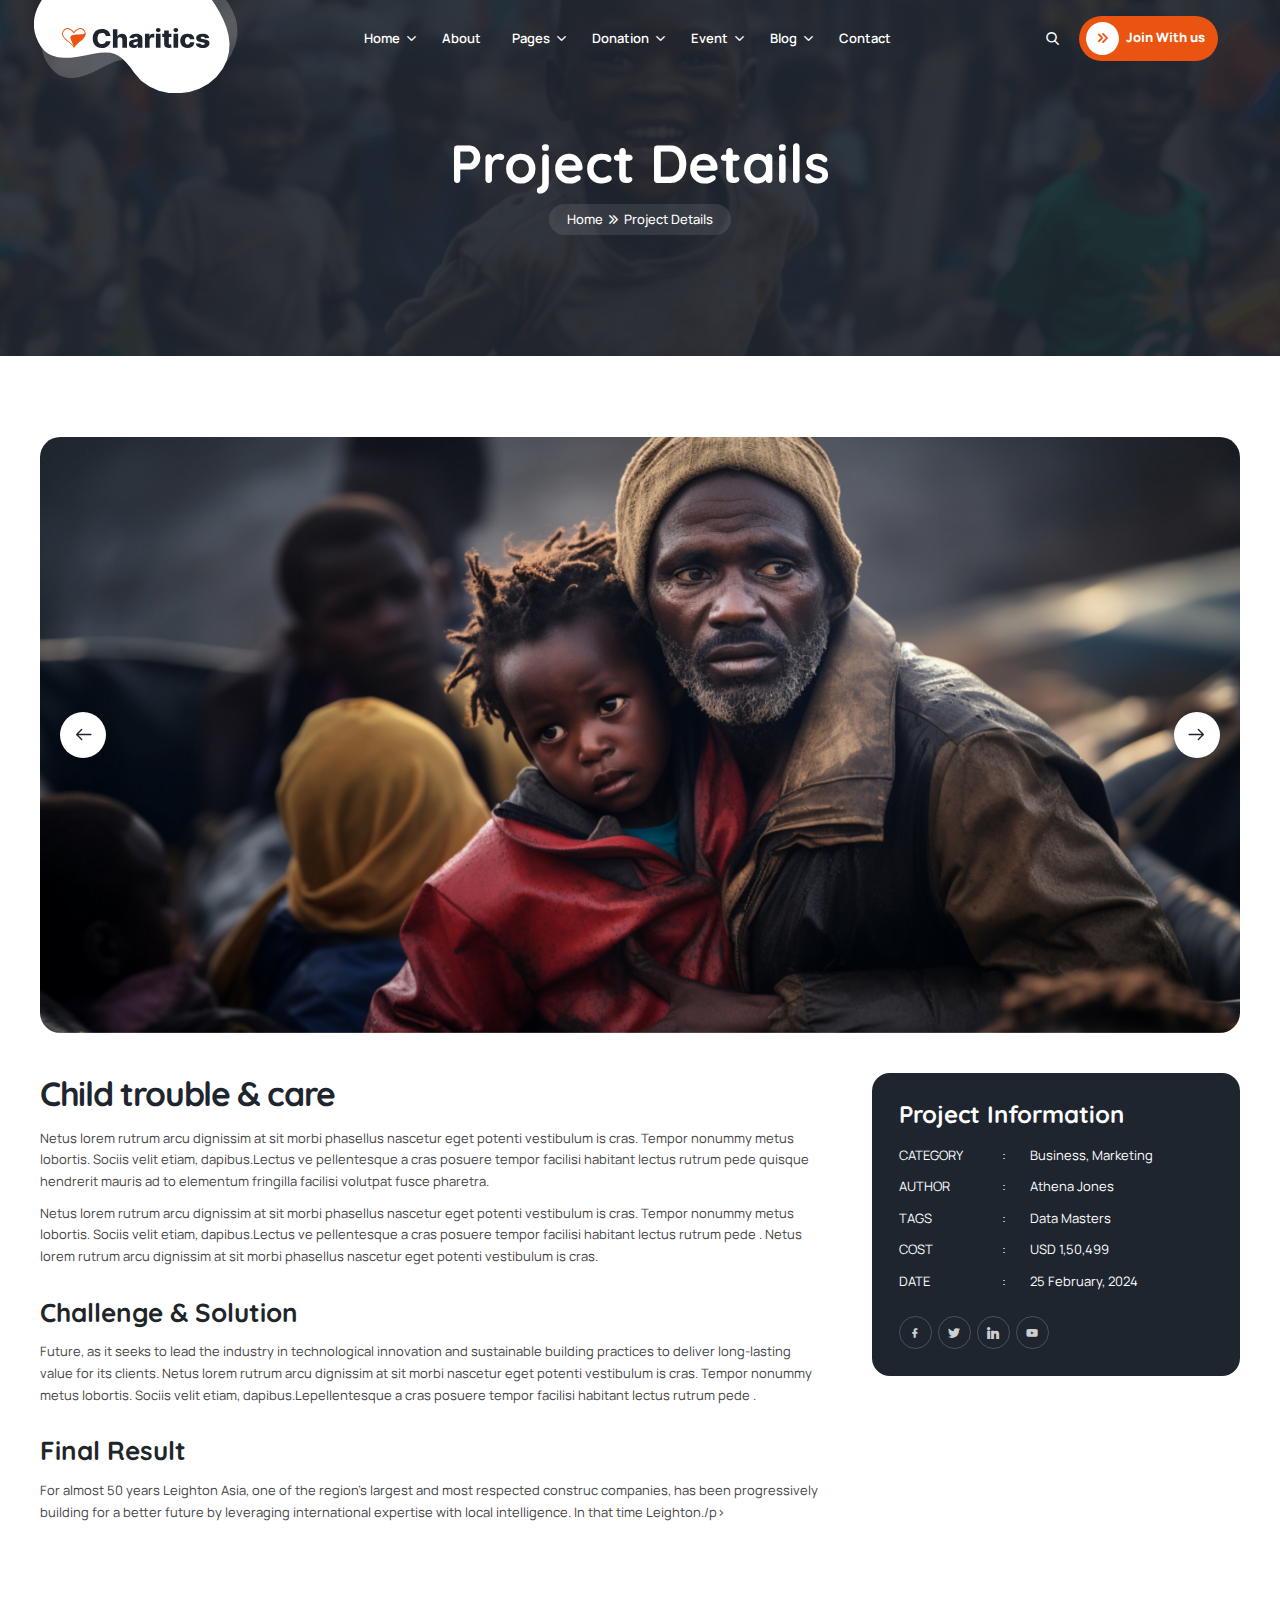
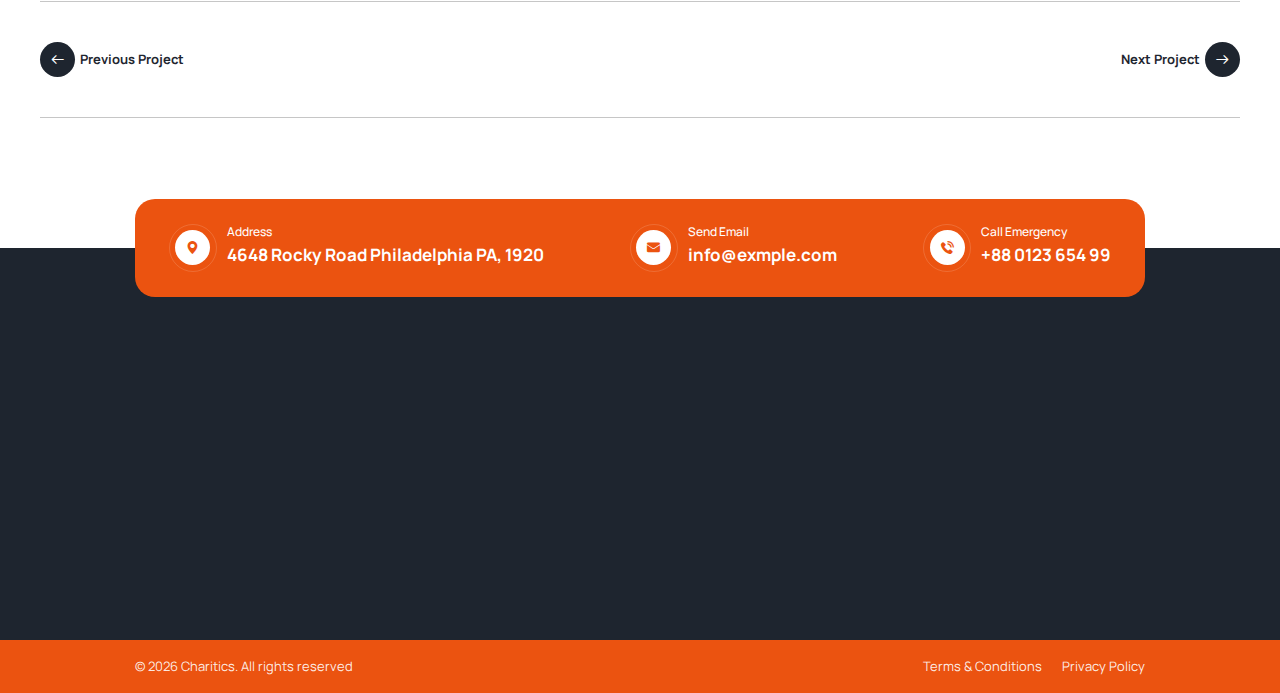
<file: project-details.html>
<!DOCTYPE html>
<html lang="en">

<head>
    <meta charset="UTF-8">
    <meta name="viewport" content="width=device-width, initial-scale=1.0">
    <title>Charitics - NGO & Non Profit HTML Template</title>

    <!-- libraries CSS -->
    <link rel="stylesheet" href="assets/icon/flaticon_charitics.css">
    <link rel="stylesheet" href="assets/vendor/bootstrap/bootstrap.min.css">
    <link rel="stylesheet" href="assets/vendor/splide/splide.min.css">
    <link rel="stylesheet" href="assets/vendor/swiper/swiper-bundle.min.css">
    <link rel="stylesheet" href="assets/vendor/slim-select/slimselect.css">
    <link rel="stylesheet" href="assets/vendor/animate-wow/animate.min.css">
    <link rel="stylesheet" href="assets/vendor/flatpickr/flatpickr.min.css">

    <!-- custom CSS -->
    <link rel="stylesheet" href="assets/css/style.css">
</head>

<body>
    <div class="preloader" id="preloader">
        <div class="loader"></div>
    </div>

    <!-- SIDEBAR SECTION START -->
    <div class="ul-sidebar">
        <!-- header -->
        <div class="ul-sidebar-header">
            <div class="ul-sidebar-header-logo">
                <a href="index.html">
                    <img src="assets/img/logo.svg" alt="logo" class="logo">
                </a>
            </div>
            <!-- sidebar closer -->
            <button class="ul-sidebar-closer"><i class="flaticon-close"></i></button>
        </div>

        <div class="ul-sidebar-header-nav-wrapper d-block d-lg-none"></div>


        <!-- sidebar footer -->
        <div class="ul-sidebar-footer">
            <span class="ul-sidebar-footer-title">Follow us</span>

            <div class="ul-sidebar-footer-social">
                <a href="#"><i class="flaticon-facebook"></i></a>
                <a href="#"><i class="flaticon-twitter"></i></a>
                <a href="#"><i class="flaticon-instagram"></i></a>
                <a href="#"><i class="flaticon-youtube"></i></a>
            </div>
        </div>
    </div>
    <!-- SIDEBAR SECTION END -->

    <!-- SEARCH MODAL SECTION START -->
    <div class="ul-search-form-wrapper flex-grow-1 flex-shrink-0">
        <button class="ul-search-closer"><i class="flaticon-close"></i></button>

        <form action="#" class="ul-search-form">
            <div class="ul-search-form-right">
                <input type="search" name="search" id="ul-search" placeholder="Search Here">
                <button type="submit"><span class="icon"><i class="flaticon-search"></i></span></button>
            </div>
        </form>
    </div>
    <!-- SEARCH MODAL SECTION END -->

    <!-- HEADER SECTION START -->
    <header class="ul-header">
        <div class="ul-header-bottom to-be-sticky">
            <div class="ul-header-bottom-wrapper ul-header-container">
                <div class="logo-container">
                    <a href="index.html" class="d-inline-block"><img src="assets/img/logo.svg" alt="logo" class="logo"></a>
                </div>

                <!-- header nav -->
                <div class="ul-header-nav-wrapper">
                    <div class="to-go-to-sidebar-in-mobile">
                        <nav class="ul-header-nav">
                            <div class="has-sub-menu">
                                <a role="button">Home</a>

                                <div class="ul-header-submenu">
                                    <ul>
                                        <li><a href="index.html">Home 1</a></li>
                                        <li><a href="index-2.html">Home 2</a></li>
                                    </ul>
                                </div>
                            </div>
                            <a href="about.html">About</a>
                            <div class="has-sub-menu">
                                <a role="button">Pages</a>

                                <div class="ul-header-submenu">
                                    <ul>
                                        <li><a href="services.html">Services</a></li>
                                        <li><a href="service-details.html">Service Details</a></li>
                                        <li><a href="projects.html">Projects</a></li>
                                        <li><a href="project-details.html">Project Details</a></li>
                                        <li><a href="team.html">Team</a></li>
                                        <li><a href="team-details.html">Team Member Details</a></li>
                                        <li><a href="pricing.html">Pricing Plans</a></li>
                                        <li><a href="faq.html">FAQs</a></li>
                                        <li><a href="404.html">404</a></li>
                                    </ul>
                                </div>
                            </div>

                            <div class="has-sub-menu">
                                <a role="button">Donation</a>

                                <div class="ul-header-submenu">
                                    <ul>
                                        <li><a href="donations.html">Donation Listing</a></li>
                                        <li><a href="donation-details.html">Donation Details</a></li>
                                    </ul>
                                </div>
                            </div>

                            <div class="has-sub-menu">
                                <a role="button">Event</a>

                                <div class="ul-header-submenu">
                                    <ul>
                                        <li><a href="events.html">Events</a></li>
                                        <li><a href="event-details.html">Event Details</a></li>
                                    </ul>
                                </div>
                            </div>

                            <div class="has-sub-menu">
                                <a role="button">Blog</a>

                                <div class="ul-header-submenu">
                                    <ul>
                                        <li><a href="blog.html">Blogs</a></li>
                                        <li><a href="blog-2.html">Blogs Layout 2</a></li>
                                        <li><a href="blog-details.html">Blog Details</a></li>
                                    </ul>
                                </div>
                            </div>
                            <a href="contact.html">Contact</a>
                        </nav>
                    </div>
                </div>

                <!-- actions -->
                <div class="ul-header-actions">
                    <button class="ul-header-search-opener"><i class="flaticon-search"></i></button>
                    <a href="contact.html" class="ul-btn d-sm-inline-flex d-none"><i class="flaticon-fast-forward-double-right-arrows-symbol"></i> Join With us </a>
                    <button class="ul-header-sidebar-opener d-lg-none d-inline-flex"><i class="flaticon-menu"></i></button>
                </div>
            </div>
        </div>
    </header>
    <!-- HEADER SECTION END -->


    <main class="overflow-hidden">
        <!-- BREADCRUMBS SECTION START -->
        <section class="ul-breadcrumb ul-section-spacing">
            <div class="ul-container">
                <h2 class="ul-breadcrumb-title">Project Details</h2>
                <ul class="ul-breadcrumb-nav">
                    <li><a href="index.html">Home</a></li>
                    <li><span class="separator"><i class="flaticon-right"></i></span></li>
                    <li>Project Details</li>
                </ul>
            </div>
        </section>
        <!-- BREADCRUMBS SECTION END -->


        <div class="ul-container ul-section-spacing">
            <div class="ul-project-details-img-slider swiper">
                <div class="swiper-wrapper">
                    <!-- single slide -->
                    <div class="swiper-slide">
                        <div>
                            <img src="assets/img/project-details-img-1.jpg" alt="Image">
                        </div>
                    </div>
                    <!-- single slide -->
                    <div class="swiper-slide">
                        <div>
                            <img src="assets/img/project-details-img-1.jpg" alt="Image">
                        </div>
                    </div>
                    <!-- single slide -->
                    <div class="swiper-slide">
                        <div>
                            <img src="assets/img/project-details-img-1.jpg" alt="Image">
                        </div>
                    </div>
                </div>

                <div class="ul-project-details-slider-nav ul-slider-nav">
                    <button class="prev"><i class="flaticon-back"></i></button>
                    <button class="next"><i class="flaticon-next"></i></button>
                </div>
            </div>

            <div class="row gx-5 gy-4 flex-column-reverse flex-lg-row">
                <!-- event details content -->
                <div class="col-md-8">
                    <div class="ul-event-details">
                        <h2 class="ul-event-details-title">Child trouble & care</h2>
                        <p class="ul-event-details-descr">Netus lorem rutrum arcu dignissim at sit morbi phasellus nascetur eget potenti vestibulum is cras. Tempor nonummy metus lobortis. Sociis velit etiam, dapibus.Lectus ve pellentesque a cras posuere tempor facilisi habitant lectus rutrum pede quisque hendrerit mauris ad to elementum fringilla facilisi volutpat fusce pharetra.</p>
                        <p>Netus lorem rutrum arcu dignissim at sit morbi phasellus nascetur eget potenti vestibulum is cras. Tempor nonummy metus lobortis. Sociis velit etiam, dapibus.Lectus ve pellentesque a cras posuere tempor facilisi habitant lectus rutrum pede . Netus lorem rutrum arcu dignissim at sit morbi phasellus nascetur eget potenti vestibulum is cras.</p>
                        <h3 class="ul-event-details-inner-title">Challenge & Solution </h3>
                        <p class="ul-event-details-descr">Future, as it seeks to lead the industry in technological innovation and sustainable building practices to deliver long-lasting value for its clients. Netus lorem rutrum arcu dignissim at sit morbi nascetur eget potenti vestibulum is cras. Tempor nonummy metus lobortis. Sociis velit etiam, dapibus.Lepellentesque a cras posuere tempor facilisi habitant lectus rutrum pede .</p>

                        <h3 class="ul-event-inner-title">Final Result</h3>
                        <p>For almost 50 years Leighton Asia, one of the region’s largest and most respected construc companies, has been progressively building for a better future by leveraging international expertise with local intelligence. In that time Leighton./p>
                    </div>
                </div>

                <!-- sidebar -->
                <div class="col-md-4">
                    <div class="ul-project-details-infos">
                        <h4 class="ul-project-details-infos-title">Project Information</h4>
                        <ul class="ul-project-details-infos-list">
                            <li><span class="key">CATEGORY</span>:<span class="value">Business, Marketing</span></li>
                            <li><span class="key">AUTHOR</span>:<span class="value">Athena Jones</span></li>
                            <li><span class="key">TAGS</span>:<span class="value">Data Masters</span></li>
                            <li><span class="key">COST</span>:<span class="value">USD 1,50,499</span></li>
                            <li><span class="key">DATE</span>:<span class="value">25 February, 2024</span></li>
                        </ul>

                        <div class="ul-footer-socials ul-project-details-infos-shares">
                            <a href="#"><i class="flaticon-facebook"></i></a>
                            <a href="#"><i class="flaticon-twitter"></i></a>
                            <a href="#"><i class="flaticon-linkedin-big-logo"></i></a>
                            <a href="#"><i class="flaticon-youtube"></i></a>
                        </div>
                    </div>
                </div>
            </div>

            <div class="ul-project-details-nav">
                <a href="#"><i class="flaticon-back"></i> <span>Previous Project</span></a>
                <a href="#"><i class="flaticon-next"></i> <span>Next Project</span></a>
            </div>
        </div>
    </main>


    <!-- FOOTER SECTION START -->
    <footer class="ul-footer">
        <div class="ul-footer-top">
            <div class="ul-footer-container">
                <div class="ul-footer-top-contact-infos">
                    <!-- single info -->
                    <div class="ul-footer-top-contact-info">
                        <!-- icon -->
                        <div class="ul-footer-top-contact-info-icon">
                            <div class="ul-footer-top-contact-info-icon-inner">
                                <i class="flaticon-pin"></i>
                            </div>
                        </div>
                        <!-- txt -->
                        <div class="ul-footer-top-contact-info-txt">
                            <span class="ul-footer-top-contact-info-label">Address</span>
                            <h5 class="ul-footer-top-contact-info-address">4648 Rocky Road Philadelphia PA, 1920</h5>
                        </div>
                    </div>

                    <!-- single info -->
                    <div class="ul-footer-top-contact-info">
                        <!-- icon -->
                        <div class="ul-footer-top-contact-info-icon">
                            <div class="ul-footer-top-contact-info-icon-inner">
                                <i class="flaticon-email"></i>
                            </div>
                        </div>
                        <!-- txt -->
                        <div class="ul-footer-top-contact-info-txt">
                            <span class="ul-footer-top-contact-info-label">Send Email</span>
                            <h5 class="ul-footer-top-contact-info-address"><a href="mailto:info@exmple.com">info@exmple.com</a></h5>
                        </div>
                    </div>

                    <!-- single info -->
                    <div class="ul-footer-top-contact-info">
                        <!-- icon -->
                        <div class="ul-footer-top-contact-info-icon">
                            <div class="ul-footer-top-contact-info-icon-inner">
                                <i class="flaticon-telephone-call-1"></i>
                            </div>
                        </div>
                        <!-- txt -->
                        <div class="ul-footer-top-contact-info-txt">
                            <span class="ul-footer-top-contact-info-label">Call Emergency</span>
                            <h5 class="ul-footer-top-contact-info-address"><a href="tel:88012365499">+88 0123 654 99</a></h5>
                        </div>
                    </div>
                </div>
            </div>
        </div>

        <div class="ul-footer-middle">
            <div class="ul-footer-container">
                <div class="ul-footer-middle-wrapper wow animate__fadeInUp">
                    <div class="ul-footer-about">
                        <a href="index.html"><img src="assets/img/logo-white.svg" alt="logo" class="logo"></a>
                        <p class="ul-footer-about-txt">Phasellus ultricies aliquam volutpat ullamcorper laoreet neque, a lacinia curabitur lacinia mollis</p>
                        <div class="ul-footer-socials">
                            <a href="#"><i class="flaticon-facebook"></i></a>
                            <a href="#"><i class="flaticon-twitter"></i></a>
                            <a href="#"><i class="flaticon-linkedin-big-logo"></i></a>
                            <a href="#"><i class="flaticon-youtube"></i></a>
                        </div>
                    </div>

                    <div class="ul-footer-widget">
                        <h3 class="ul-footer-widget-title">Quick Links</h3>

                        <div class="ul-footer-widget-links">
                            <a href="about.html">About Us</a>
                            <a href="services.html">Our Services</a>
                            <a href="blog.html">Our Blogs</a>
                            <a href="faq.html">FAQ’S</a>
                            <a href="contact.html">Contact Us</a>
                        </div>
                    </div>

                    <div class="ul-footer-widget ul-footer-recent-posts">
                        <h3 class="ul-footer-widget-title">Recent Posts</h3>

                        <div class="ul-blog-sidebar-posts">
                            <!-- single post -->
                            <div class="ul-blog-sidebar-post ul-footer-post">
                                <div class="img">
                                    <img src="assets/img/blog-2.jpg" alt="Post Image">
                                </div>

                                <div class="txt">
                                    <span class="date">
                                        <span class="icon"><i class="flaticon-calendar"></i></span>
                                        <span>May 12, 2025</span>
                                    </span>

                                    <h4 class="title"><a href="blog-details.html">There are many vario ns of passages of</a></h4>
                                </div>
                            </div>

                            <!-- single post -->
                            <div class="ul-blog-sidebar-post ul-footer-post">
                                <div class="img">
                                    <img src="assets/img/blog-1.jpg" alt="Post Image">
                                </div>

                                <div class="txt">
                                    <span class="date">
                                        <span class="icon"><i class="flaticon-calendar"></i></span>
                                        <span>May 12, 2025</span>
                                    </span>

                                    <h4 class="title"><a href="blog-details.html">There are many vario ns of passages of</a></h4>
                                </div>
                            </div>
                        </div>
                    </div>

                    <div class="ul-footer-widget ul-nwsltr-widget">
                        <h3 class="ul-footer-widget-title">Contact Us</h3>
                        <div class="ul-footer-widget-links ul-footer-contact-links">
                            <a href="mailto:info@example.com"><i class="flaticon-mail"></i> info@example.com</a>
                            <a href="tel:123-456-7890"><i class="flaticon-telephone-call"></i> 123-456-7890</a>
                        </div>
                        <form action="#" class="ul-nwsltr-form">
                            <div class="top">
                                <input type="email" name="email" id="nwsltr-email" placeholder="Your Email Address" class="ul-nwsltr-input">
                                <button type="submit"><i class="flaticon-next"></i></button>
                            </div>

                            <div class="agreement">
                                <label for="nwsltr-agreement" class="ul-checkbox-wrapper">
                                    <input type="checkbox" name="agreement" id="nwsltr-agreement" hidden>
                                    <span class="ul-checkbox"><i class="flaticon-tick"></i></span>
                                    <span class="ul-checkbox-txt">I agree with the <a href="#">Privacy Policy</a></span>
                                </label>
                            </div>
                        </form>
                    </div>
                </div>
            </div>
        </div>

        <!-- footer bottom -->
        <div class="ul-footer-bottom">
            <div class="ul-footer-container">
                <div class="ul-footer-bottom-wrapper">
                    <p class="copyright-txt">&copy;
                        <span id="footer-copyright-year"></span> Charitics. All rights reserved
                    </p>
                    <div class="ul-footer-bottom-nav"><a href="#">Terms & Conditions</a> <a href="#">Privacy Policy</a></div>
                </div>
            </div>
        </div>

        <!-- vector -->
        <div class="ul-footer-vectors">
            <img src="assets/img/footer-vector-img.png" alt="Footer Image" class="ul-footer-vector-1">
        </div>
    </footer>
    <!-- FOOTER SECTION END -->

    <!-- libraries JS -->
     <script>
const projects = {
  medical: {
    title: "Free Medical Service",
    description: "Annual health care outreach providing checkups, tests, consultations, and free drugs for widows and the community.",
    category: "Health Outreach",
    date: "27 December (Annually)",
    images: [
  "assets/img/mine/widow1.jpg",
      "assets/img/mine/widow2.jpg",
      "assets/img/mine/close-up-community-concept-with-hands.jpg"
    ]
  },
  "widows-care": {
    title: "Widows’ Care Outreach",
    description: "Food, clothing, prayers, encouragement, and financial support for aged and vulnerable widows.",
    category: "Widow Support",
    date: "28 December (Annually)",
    images: [
      "assets/img/mine/widow1.jpg",
      "assets/img/mine/widow2.jpg",
      "assets/img/mine/widow3.jpg"
    ]
  },
  skills: {
    title: "Skills & Empowerment Programme",
    description: "Practical skills training and business empowerment for self-reliance.",
    category: "Empowerment",
    date: "Annual",
    images: [
      "assets/img/project-details-img-7.jpg",
      "assets/img/project-details-img-8.jpg",
      "assets/img/project-details-img-9.jpg"
    ]
  },
  prayer: {
    title: "Mid-Year Prayer Gathering",
    description: "A dedicated time of prayer, thanksgiving, and intercession held every first Saturday of July.",
    category: "Spiritual Support",
    date: "July (Mid-Year)",
    images: [
      "assets/img/project-details-img-10.jpg",
      "assets/img/project-details-img-11.jpg",
      "assets/img/project-details-img-12.jpg"
    ]
  },
  education: {
    title: "Education & Welfare Support",
    description: "Support for school fees, hospital bills, and welfare needs of widows, orphans, and the less privileged.",
    category: "Welfare",
    date: "Ongoing",
    images: [
      "assets/img/project-details-img-13.jpg",
      "assets/img/project-details-img-14.jpg",
      "assets/img/project-details-img-15.jpg"
    ]
  },
  "micro-lending": {
    title: "Micro-Lending Initiative",
    description: "Cooperative-based small loans to help widows start or stabilize sustainable businesses.",
    category: "Economic Empowerment",
    date: "December (Reintroduced)",
    images: [
      "assets/img/project-details-img-16.jpg",
      "assets/img/project-details-img-17.jpg",
      "assets/img/project-details-img-18.jpg"
    ]
  }
};
</script>

<script>
document.addEventListener("DOMContentLoaded", function () {
  const params = new URLSearchParams(window.location.search);
  const projectKey = params.get("project");

  if (!projects[projectKey]) return;

  const project = projects[projectKey];

  // TEXT UPDATES (no layout change)
  document.querySelector(".ul-event-details-title").textContent = project.title;
  document.querySelector(".ul-event-details-descr").textContent = project.description;
  document.querySelector(".ul-project-details-infos-list .value").textContent = project.category;

  // IMAGE SLIDER (maintains exact structure)
  const swiperWrapper = document.querySelector(
    ".ul-project-details-img-slider .swiper-wrapper"
  );

  swiperWrapper.innerHTML = "";

  project.images.forEach(src => {
    swiperWrapper.insertAdjacentHTML(
      "beforeend",
      `
      <div class="swiper-slide">
        <div>
          <img src="${src}" alt="Image">
        </div>
      </div>
      `
    );
  });

  // RE-INITIALIZE SWIPER (this preserves design)
  new Swiper(".ul-project-details-img-slider", {
    loop: true,
    navigation: {
      nextEl: ".ul-project-details-slider-nav .next",
      prevEl: ".ul-project-details-slider-nav .prev",
    },
    slidesPerView: 1,
    spaceBetween: 0,
  });
});
</script>



    <script src="assets/vendor/bootstrap/bootstrap.bundle.min.js"></script>
    <script src="assets/vendor/splide/splide.min.js"></script>
    <script src="assets/vendor/splide/splide-extension-auto-scroll.min.js"></script>
    <script src="assets/vendor/swiper/swiper-bundle.min.js"></script>
    <script src="assets/vendor/slim-select/slimselect.min.js"></script>
    <script src="assets/vendor/animate-wow/wow.min.js"></script>
    <script src="assets/vendor/splittype/index.min.js"></script>
    <script src="assets/vendor/mixitup/mixitup.min.js"></script>
    <script src="assets/vendor/fslightbox/fslightbox.js"></script>
    <script src="assets/vendor/flatpickr/flatpickr.js"></script>

    <!-- custom JS -->
    <script src="assets/js/main.js"></script>
    <script src="assets/js/tab.js"></script>
    <!-- <script src="assets/js/countdown.js"></script> -->
    <script src="assets/js/accordion.js"></script>
    <script src="assets/js/progressbar.js"></script>
</body>

</html>
</file>
<file: assets/icon/flaticon_charitics.css>
/*!
*    ______ _       _   _
*    |  ____| |     | | (_)
*    | |__  | | __ _| |_ _  ___ ___  _ __
*    |  __| | |/ _` | __| |/ __/ _ \| '_ \
*    | |    | | (_| | |_| | (_| (_) | | | |
*    |_|    |_|\__,_|\__|_|\___\___/|_| |_|
*
*         https://www.flaticon.com
*/

@font-face {
    font-family: "flaticon_charitics";
    src: url("flaticon_charitics.woff2") format("woff2"),
url("flaticon_charitics.woff") format("woff"),
url("flaticon_charitics.eot") format("embedded-opentype"),
url("flaticon_charitics.ttf") format("truetype"),
url("flaticon_charitics.svg") format("svg")
}

i[class^="flaticon-"]:before, i[class*=" flaticon-"]:before {
    font-family: flaticon_charitics !important;
    font-style: normal;
    font-weight: normal !important;
    font-variant: normal;
    text-transform: none;
    line-height: 1;
    -webkit-font-smoothing: antialiased;
    -moz-osx-font-smoothing: grayscale;
}

.flaticon-cart:before {
    content: "\f101";
}
.flaticon-search:before {
    content: "\f102";
}
.flaticon-fast-forward-double-right-arrows-symbol:before {
    content: "\f103";
}
.flaticon-right:before {
    content: "\f104";
}
.flaticon-play:before {
    content: "\f105";
}
.flaticon-checked:before {
    content: "\f106";
}
.flaticon-phone-call:before {
    content: "\f107";
}
.flaticon-telephone-call:before {
    content: "\f108";
}
.flaticon-telephone:before {
    content: "\f109";
}
.flaticon-back:before {
    content: "\f10a";
}
.flaticon-next:before {
    content: "\f10b";
}
.flaticon-top-right:before {
    content: "\f10c";
}
.flaticon-up-right-arrow:before {
    content: "\f10d";
}
.flaticon-up-right-arrow-1:before {
    content: "\f10e";
}
.flaticon-costumer:before {
    content: "\f10f";
}
.flaticon-team:before {
    content: "\f110";
}
.flaticon-box:before {
    content: "\f111";
}
.flaticon-package:before {
    content: "\f112";
}
.flaticon-relationship:before {
    content: "\f113";
}
.flaticon-plus:before {
    content: "\f114";
}
.flaticon-plus-1:before {
    content: "\f115";
}
.flaticon-minus-sign:before {
    content: "\f116";
}
.flaticon-minus:before {
    content: "\f117";
}
.flaticon-facebook:before {
    content: "\f118";
}
.flaticon-twitter:before {
    content: "\f119";
}
.flaticon-linkedin-big-logo:before {
    content: "\f11a";
}
.flaticon-instagram:before {
    content: "\f11b";
}
.flaticon-star:before {
    content: "\f11c";
}
.flaticon-star-1:before {
    content: "\f11d";
}
.flaticon-quote:before {
    content: "\f11e";
}
.flaticon-left:before {
    content: "\f11f";
}
.flaticon-double-quotes:before {
    content: "\f120";
}
.flaticon-account:before {
    content: "\f121";
}
.flaticon-price-tag:before {
    content: "\f122";
}
.flaticon-price-tag-1:before {
    content: "\f123";
}
.flaticon-youtube:before {
    content: "\f124";
}
.flaticon-twitter-1:before {
    content: "\f125";
}
.flaticon-calendar:before {
    content: "\f126";
}
.flaticon-next-1:before {
    content: "\f127";
}
.flaticon-mail:before {
    content: "\f128";
}
.flaticon-email:before {
    content: "\f129";
}
.flaticon-pin:before {
    content: "\f12a";
}
.flaticon-telephone-call-1:before {
    content: "\f12b";
}
.flaticon-check-box-empty:before {
    content: "\f12c";
}
.flaticon-square:before {
    content: "\f12d";
}
.flaticon-quote-1:before {
    content: "\f12e";
}
.flaticon-quotation:before {
    content: "\f12f";
}
.flaticon-right-1:before {
    content: "\f130";
}
.flaticon-left-arrow:before {
    content: "\f131";
}
.flaticon-left-arrow-1:before {
    content: "\f132";
}
.flaticon-right-up:before {
    content: "\f133";
}
.flaticon-right-arrow:before {
    content: "\f134";
}
.flaticon-right-arrow-1:before {
    content: "\f135";
}
.flaticon-copyright:before {
    content: "\f136";
}
.flaticon-love:before {
    content: "\f137";
}
.flaticon-check:before {
    content: "\f138";
}
.flaticon-tick:before {
    content: "\f139";
}
.flaticon-check-mark:before {
    content: "\f13a";
}
.flaticon-radio-button:before {
    content: "\f13b";
}
.flaticon-radio-button-1:before {
    content: "\f13c";
}
.flaticon-reply:before {
    content: "\f13d";
}
.flaticon-comment:before {
    content: "\f13e";
}
.flaticon-location:before {
    content: "\f13f";
}
.flaticon-down:before {
    content: "\f140";
}
.flaticon-pause:before {
    content: "\f141";
}
.flaticon-menu:before {
    content: "\f142";
}
.flaticon-dots:before {
    content: "\f143";
}
.flaticon-menu-1:before {
    content: "\f144";
}
.flaticon-close:before {
    content: "\f145";
}
.flaticon-close-1:before {
    content: "\f146";
}
</file>
<file: assets/vendor/slim-select/slimselect.css>
:root{--ss-primary-color: #5897fb;--ss-bg-color: #ffffff;--ss-font-color: #4d4d4d;--ss-font-placeholder-color: #8d8d8d;--ss-disabled-color: #dcdee2;--ss-border-color: #dcdee2;--ss-highlight-color: #fffb8c;--ss-success-color: #00b755;--ss-error-color: #dc3545;--ss-focus-color: #5897fb;--ss-main-height: 30px;--ss-content-height: 300px;--ss-spacing-l: 7px;--ss-spacing-m: 5px;--ss-spacing-s: 3px;--ss-animation-timing: 0.2s;--ss-border-radius: 4px}@keyframes ss-valueIn{0%{transform:scale(0);opacity:0}100%{transform:scale(1);opacity:1}}@keyframes ss-valueOut{0%{transform:scale(1);opacity:1}100%{transform:scale(0);opacity:0}}.ss-hide{display:none !important}.ss-main{display:flex;flex-direction:row;position:relative;user-select:none;color:var(--ss-font-color);min-height:var(--ss-main-height);width:100%;padding:var(--ss-spacing-s);cursor:pointer;border:1px solid var(--ss-border-color);border-radius:var(--ss-border-radius);background-color:var(--ss-bg-color);outline:0;box-sizing:border-box;transition:background-color var(--ss-animation-timing);overflow:hidden}.ss-main:focus{box-shadow:0 0 5px var(--ss-focus-color)}.ss-main.ss-disabled{background-color:var(--ss-disabled-color);cursor:not-allowed}.ss-main.ss-disabled .ss-values .ss-disabled{color:var(--ss-font-color)}.ss-main.ss-disabled .ss-values .ss-value .ss-value-delete{cursor:not-allowed}.ss-main.ss-open-above{border-top-left-radius:0px;border-top-right-radius:0px}.ss-main.ss-open-below{border-bottom-left-radius:0px;border-bottom-right-radius:0px}.ss-main .ss-values{display:inline-flex;flex-wrap:wrap;gap:var(--ss-spacing-m);flex:1 1 100%}.ss-main .ss-values .ss-placeholder{display:flex;padding:var(--ss-spacing-s) var(--ss-spacing-m) var(--ss-spacing-s) var(--ss-spacing-m);margin:auto 0px auto 0px;line-height:1em;align-items:center;width:100%;color:var(--ss-font-placeholder-color);overflow:hidden;text-overflow:ellipsis;white-space:nowrap}.ss-main .ss-values .ss-max{display:flex;user-select:none;align-items:center;width:fit-content;font-size:12px;color:var(--ss-bg-color);line-height:1;padding:var(--ss-spacing-s) var(--ss-spacing-m);background-color:var(--ss-primary-color);border-radius:var(--ss-border-radius)}.ss-main .ss-values .ss-single{display:flex;margin:auto 0px auto var(--ss-spacing-s)}.ss-main .ss-values .ss-value{display:flex;user-select:none;align-items:center;width:fit-content;background-color:var(--ss-primary-color);border-radius:var(--ss-border-radius);animation-name:ss-valueIn;animation-duration:var(--ss-animation-timing);animation-timing-function:ease-out;animation-fill-mode:both}.ss-main .ss-values .ss-value.ss-value-out{animation-name:ss-valueOut;animation-duration:var(--ss-animation-timing);animation-timing-function:ease-out}.ss-main .ss-values .ss-value .ss-value-text{font-size:12px;color:var(--ss-bg-color);line-height:1;padding:var(--ss-spacing-s) var(--ss-spacing-m)}.ss-main .ss-values .ss-value .ss-value-delete{display:flex;align-items:center;height:var(--ss-spacing-l);width:var(--ss-spacing-l);padding:var(--ss-spacing-s) var(--ss-spacing-m);cursor:pointer;border-left:solid 1px var(--ss-bg-color);box-sizing:content-box}.ss-main .ss-values .ss-value .ss-value-delete svg{height:var(--ss-spacing-l);width:var(--ss-spacing-l)}.ss-main .ss-values .ss-value .ss-value-delete svg path{fill:none;stroke:var(--ss-bg-color);stroke-width:18;stroke-linecap:round;stroke-linejoin:round}.ss-main .ss-deselect{flex:0 1 auto;display:flex;align-items:center;justify-content:center;width:fit-content;height:auto;padding:0 var(--ss-spacing-m) 0 var(--ss-spacing-m)}.ss-main .ss-deselect svg{width:8px;height:8px}.ss-main .ss-deselect svg path{fill:none;stroke:var(--ss-font-color);stroke-width:20;stroke-linecap:round;stroke-linejoin:round}.ss-main .ss-arrow{flex:0 1 auto;display:flex;align-items:center;justify-content:flex-end;width:12px;height:12px;margin:auto var(--ss-spacing-m) auto var(--ss-spacing-m)}.ss-main .ss-arrow path{fill:none;stroke:var(--ss-font-color);stroke-width:18;stroke-linecap:round;stroke-linejoin:round;transition-timing-function:ease-out;transition:var(--ss-animation-timing)}.ss-content{position:absolute;display:flex;height:auto;flex-direction:column;width:auto;max-height:var(--ss-content-height);box-sizing:border-box;border:solid 1px var(--ss-border-color);background-color:var(--ss-bg-color);transition:transform var(--ss-animation-timing),opacity var(--ss-animation-timing);opacity:0;transform:scaleY(0);transform-origin:center top;overflow:hidden;z-index:10000}.ss-content.ss-relative{position:relative;height:100%}.ss-content.ss-open-above{flex-direction:column-reverse;opacity:1;transform:scaleY(1);transform-origin:center bottom;border-top-left-radius:var(--ss-border-radius);border-top-right-radius:var(--ss-border-radius)}.ss-content.ss-open-below{opacity:1;transform:scaleY(1);transform-origin:center top;border-bottom-left-radius:var(--ss-border-radius);border-bottom-right-radius:var(--ss-border-radius)}.ss-content .ss-search{flex:0 1 auto;display:flex;flex-direction:row;padding:var(--ss-spacing-l) var(--ss-spacing-l) var(--ss-spacing-m) var(--ss-spacing-l)}.ss-content .ss-search input{display:inline-flex;font-size:inherit;line-height:inherit;flex:1 1 auto;width:100%;min-width:0px;padding:var(--ss-spacing-m) var(--ss-spacing-l);margin:0;border:1px solid var(--ss-border-color);border-radius:var(--ss-border-radius);background-color:var(--ss-bg-color);outline:0;text-align:left;box-sizing:border-box}.ss-content .ss-search input::placeholder{color:var(--ss-font-placeholder-color);vertical-align:middle}.ss-content .ss-search input:focus{box-shadow:0 0 5px var(--ss-focus-color)}.ss-content .ss-search .ss-addable{display:inline-flex;justify-content:center;align-items:center;cursor:pointer;flex:0 0 auto;height:auto;margin:0 0 0 var(--ss-spacing-m);border:1px solid var(--ss-border-color);border-radius:var(--ss-border-radius)}.ss-content .ss-search .ss-addable svg{display:flex;align-items:center;justify-content:flex-end;flex:0 1 auto;width:12px;height:12px;margin:auto var(--ss-spacing-m) auto var(--ss-spacing-m)}.ss-content .ss-search .ss-addable svg path{fill:none;stroke:var(--ss-font-color);stroke-width:18;stroke-linecap:round;stroke-linejoin:round}.ss-content .ss-list{flex:1 1 auto;height:auto;overflow-x:hidden;overflow-y:auto}.ss-content .ss-list .ss-error{color:var(--ss-error-color);padding:var(--ss-spacing-l)}.ss-content .ss-list .ss-searching{color:var(--ss-font-color);padding:var(--ss-spacing-l)}.ss-content .ss-list .ss-optgroup.ss-close .ss-option{display:none !important}.ss-content .ss-list .ss-optgroup .ss-optgroup-label{display:flex;flex-direction:row;align-items:center;justify-content:space-between;padding:var(--ss-spacing-m) var(--ss-spacing-l) var(--ss-spacing-m) var(--ss-spacing-l)}.ss-content .ss-list .ss-optgroup .ss-optgroup-label .ss-optgroup-label-text{flex:1 1 auto;font-weight:bold;color:var(--ss-font-color)}.ss-content .ss-list .ss-optgroup .ss-optgroup-label:has(.ss-arrow){cursor:pointer}.ss-content .ss-list .ss-optgroup .ss-optgroup-label .ss-optgroup-actions{flex:0 1 auto;display:flex;flex-direction:row;align-items:center;justify-content:center;gap:var(--ss-spacing-m)}.ss-content .ss-list .ss-optgroup .ss-optgroup-label .ss-optgroup-actions .ss-selectall{flex:0 0 auto;display:flex;flex-direction:row;cursor:pointer}.ss-content .ss-list .ss-optgroup .ss-optgroup-label .ss-optgroup-actions .ss-selectall:hover{opacity:.5}.ss-content .ss-list .ss-optgroup .ss-optgroup-label .ss-optgroup-actions .ss-selectall.ss-selected svg path{stroke:var(--ss-error-color)}.ss-content .ss-list .ss-optgroup .ss-optgroup-label .ss-optgroup-actions .ss-selectall span{flex:0 1 auto;display:flex;align-items:center;justify-content:center;font-size:60%;text-align:center;padding:0 var(--ss-spacing-s) 0 0}.ss-content .ss-list .ss-optgroup .ss-optgroup-label .ss-optgroup-actions .ss-selectall svg{flex:0 1 auto;width:13px;height:13px}.ss-content .ss-list .ss-optgroup .ss-optgroup-label .ss-optgroup-actions .ss-selectall svg path{fill:none;stroke:var(--ss-success-color);stroke-linecap:round;stroke-linejoin:round}.ss-content .ss-list .ss-optgroup .ss-optgroup-label .ss-optgroup-actions .ss-selectall svg:first-child{stroke-width:5}.ss-content .ss-list .ss-optgroup .ss-optgroup-label .ss-optgroup-actions .ss-selectall svg:last-child{stroke-width:11}.ss-content .ss-list .ss-optgroup .ss-optgroup-label .ss-optgroup-actions .ss-closable{flex:0 1 auto;display:flex;flex-direction:row;cursor:pointer}.ss-content .ss-list .ss-optgroup .ss-optgroup-label .ss-optgroup-actions .ss-closable .ss-arrow{flex:1 1 auto;width:10px;height:10px}.ss-content .ss-list .ss-optgroup .ss-optgroup-label .ss-optgroup-actions .ss-closable .ss-arrow path{fill:none;stroke:var(--ss-font-color);stroke-width:18;stroke-linecap:round;stroke-linejoin:round;transition-timing-function:ease-out;transition:var(--ss-animation-timing)}.ss-content .ss-list .ss-optgroup .ss-option{padding:var(--ss-spacing-s) var(--ss-spacing-s) var(--ss-spacing-s) calc(var(--ss-spacing-l)*3)}.ss-content .ss-list .ss-option{display:block;padding:var(--ss-spacing-m) var(--ss-spacing-l) var(--ss-spacing-m) var(--ss-spacing-l);white-space:normal;color:var(--ss-font-color);cursor:pointer;user-select:none}.ss-content .ss-list .ss-option:hover{color:var(--ss-bg-color);background-color:var(--ss-primary-color)}.ss-content .ss-list .ss-option.ss-highlighted,.ss-content .ss-list .ss-option:not(.ss-disabled).ss-selected{color:var(--ss-bg-color);background-color:var(--ss-primary-color)}.ss-content .ss-list .ss-option.ss-disabled{cursor:not-allowed;background-color:var(--ss-disabled-color)}.ss-content .ss-list .ss-option.ss-disabled:hover{color:var(--ss-font-color)}.ss-content .ss-list .ss-option .ss-search-highlight{display:inline-block;background-color:var(--ss-highlight-color)}/*# sourceMappingURL=slimselect.css.map */
</file>
<file: assets/css/style.css>
@charset "UTF-8";
/*!--------------------
Template Name: Charitics - NGO & Non Profit HTML Template
Author: tempticspro
Version: 1.0

CSS INDEX
=================== 
01. CUSTOM PROPERTIES
02. GLOBAL
03. Components
04. Sidebar
05. Header
06. Banner
07. About
08. Donations
09. Donate Form
10. Stats
11. Events
12. Why Join Us
13. Team
14. Testimonial
15. Blog
16. Gallery
17. CTA
18. Footer
19. Features
20. Volunteer
21. Services
22. Projects
23. Contact

--- INNER PAGES
24. About Page
25. Blog Page
26. Service Details Page
27. Donation Details Page
28. Event Details Page
29. Project Details Page
30. Blog Details Page
31. Contact Page
32. 404 Page
33. Team Details Page
34. Pricing Page

*/
@import url("https://fonts.googleapis.com/css2?family=Manrope:wght@200..800&family=Quicksand:wght@300..700&display=swap");
@import url("https://fonts.googleapis.com/css2?family=Caveat:wght@400..700&display=swap");
:root {
  --black: #000;
  --white: #fff;
  --ul-primary: #EB5310;
  --ul-secondary: #FAA019;
  --ul-c3: #FFE9C8;
  --ul-c4: #FFF9F4;
  --ul-c5: #FC791A;
  --ul-black: #1E252F;
  --ul-p: #434343;
  --ul-gray: #434343;
  --ul-gray2: #D2D2D1;
  --ul-gray3: #F4F4F4;
  --ul-gradient: linear-gradient(90deg, var(--ul-primary) 0%, var(--ul-secondary) 100%);
  --font-primary: "Manrope", serif;
  --font-quicksand: "Quicksand", serif;
  --font-caveat: "Caveat", serif;
}

html {
  overflow-x: hidden;
}

body {
  font-family: var(--font-primary);
  margin: auto;
  font-size: clamp(13px, 0.84vw, 16px);
  position: fixed;
}

a,
button,
img,
svg path {
  transition: 0.4s ease;
}

img {
  max-width: 100%;
}

a {
  text-decoration: none;
  display: inline-block;
  color: var(--black);
}
a:hover {
  color: var(--ul-primary);
}

i {
  display: inline-flex;
}

p {
  line-height: 1.75;
}

ul {
  padding: 0;
  margin: 0;
  list-style: none inside;
}

input {
  background-color: transparent;
}
input:focus, input:focus-visible, input:focus-within {
  outline: none;
}

[data-sal] {
  transition-duration: 1s;
  transition-delay: 0.2s;
}

/* Chrome, Safari, Edge, Opera */
input::-webkit-outer-spin-button,
input::-webkit-inner-spin-button {
  -webkit-appearance: none;
  margin: 0;
}

/* Firefox */
input[type=number] {
  -moz-appearance: textfield;
}

/* clears the ‘X’ from Chrome */
input[type=search]::-webkit-search-decoration,
input[type=search]::-webkit-search-cancel-button,
input[type=search]::-webkit-search-results-button,
input[type=search]::-webkit-search-results-decoration {
  display: none;
}

input:-webkit-autofill,
input:-webkit-autofill:hover,
input:-webkit-autofill:focus,
input:-webkit-autofill:active {
  color: var(--black) !important;
  -webkit-text-fill-color: var(--black) !important;
  -webkit-box-shadow: 0 0 0 1000px transparent inset !important;
  -webkit-background-clip: text !important;
  background-clip: text !important;
}

button {
  background: none;
  border: none;
}

@media screen and (max-width: 479px) {
  .d-xxs-none {
    display: none !important;
  }
}

.ul-container {
  --container-space-x: 30px;
  max-width: calc(clamp(1200px, 74.09vw, 1410px) + var(--container-space-x));
  padding-left: calc(var(--container-space-x) / 2);
  padding-right: calc(var(--container-space-x) / 2);
  margin: auto;
}

.ul-inner-container {
  margin: 0 clamp(15px, 10.25vw, 195px);
}
@media screen and (max-width: 1599px) {
  .ul-inner-container {
    margin: 0 clamp(15px, 7.88vw, 150px);
  }
}
@media screen and (max-width: 1399px) {
  .ul-inner-container {
    margin: 0 clamp(15px, 2.88vw, 150px);
  }
}

@media screen and (max-width: 479px) {
  .row-cols-xxs-1 > * {
    width: 100%;
  }
}

@media screen and (max-width: 479px) {
  .row-cols-xxs-2 > * {
    width: 50%;
  }
}

@media screen and (max-width: 479px) {
  .col-xxs-12 {
    width: 100%;
  }
}

@media (min-width: 1600px) {
  .col-xxxl-9 {
    flex: 0 0 auto;
    width: 75%;
  }
}
@media (min-width: 1600px) {
  .col-xxxl-3 {
    flex: 0 0 auto;
    width: 25%;
  }
}
.logo {
  max-width: clamp(130px, 11.56vw, 220px);
}

.ul-bs-row {
  --bs-gutter-x: clamp(15px, 1.58vw, 30px);
  --bs-gutter-y: clamp(15px, 1.58vw, 30px);
}

.ul-inner-page-container {
  --container-space-x: 30px;
  max-width: calc(clamp(1000px, 74.09vw, 1410px) + var(--container-space-x));
  padding-left: calc(var(--container-space-x) / 2);
  padding-right: calc(var(--container-space-x) / 2);
  margin: auto;
}

.ul-inner-page-content-wrapper {
  padding-top: clamp(60px, 6.31vw, 120px);
  padding-bottom: clamp(60px, 6.31vw, 120px);
  padding-bottom: 0;
}

.ul-section-spacing {
  padding-top: clamp(60px, 6.31vw, 120px);
  padding-bottom: clamp(60px, 6.31vw, 120px);
}

.wow {
  animation-duration: 1s !important;
}

@keyframes fadeInUp {
  0% {
    opacity: 0;
    -webkit-transform: translate3d(0, 100%, 0);
    transform: translate3d(0, 20%, 0);
  }
  100% {
    opacity: 1;
    -webkit-transform: translateZ(0);
    transform: translateZ(0);
  }
}
.ss-main:focus {
  box-shadow: none;
}

.ss-content.ss-open-below {
  border-radius: 8px;
}

.ul-tab {
  overflow: hidden;
  opacity: 0;
  height: 0;
  pointer-events: none;
}
.ul-tab.active {
  opacity: 1;
  height: auto;
  pointer-events: all;
}

@keyframes slide-top {
  0% {
    transform: translateY(-200px);
  }
  100% {
    transform: translateY(300px);
  }
}
.ul-radio label {
  display: flex !important;
  align-items: center;
  gap: clamp(7px, 0.53vw, 10px);
}
.ul-radio label .checkmark {
  width: clamp(24px, 1.58vw, 30px);
  aspect-ratio: 1/1;
  border: 1px solid transparent;
  border-radius: 999px;
  display: flex;
  align-items: center;
  justify-content: center;
  font-size: 13px;
  position: relative;
}
.ul-radio label .checkmark i {
  opacity: 0;
}
.ul-radio label .checkmark::before {
  content: "";
  position: absolute;
  width: clamp(10px, 0.74vw, 14px);
  aspect-ratio: 1/1;
  border-radius: 999px;
  border: 1px solid var(--ul-black);
}
.ul-radio label input[type=radio] {
  display: none !important;
}
.ul-radio label input[type=radio]:checked ~ .checkmark {
  color: var(--black);
  border-color: var(--ul-black);
}
.ul-radio label input[type=radio]:checked ~ .checkmark i {
  opacity: 1;
}
.ul-radio label input[type=radio]:checked ~ .checkmark::before {
  background-color: var(--ul-primary);
  border-color: var(--ul-primary);
}

.ul-btn {
  height: clamp(45px, 2.94vw, 56px);
  background-color: var(--ul-primary);
  border: 1px solid transparent;
  border-radius: 999px;
  display: inline-flex;
  align-items: center;
  justify-content: center;
  gap: clamp(7px, 0.53vw, 10px);
  padding: 0 clamp(6px, 0.47vw, 9px);
  padding-right: clamp(12px, 0.89vw, 17px);
  font-weight: 800;
  font-size: clamp(13px, 0.84vw, 16px);
  position: relative;
  color: var(--white);
}
.ul-btn:hover {
  color: var(--ul-primary);
  background-color: transparent;
  border-color: var(--ul-primary);
}
.ul-btn:hover i {
  color: var(--white);
  background-color: var(--ul-primary);
}
.ul-btn i {
  background-color: var(--white);
  color: var(--ul-primary);
  width: clamp(22px, 1.52vw, 29px);
  width: clamp(33px, 2.1vw, 40px);
  aspect-ratio: 1/1;
  display: flex;
  align-items: center;
  justify-content: center;
  border-radius: 999px;
  transition: all 0.3s ease;
  font-size: clamp(10px, 0.68vw, 13px);
}
.ul-btn--2 {
  color: var(--ul-primary);
  background-color: var(--white);
}
.ul-btn--2 i {
  color: var(--white);
  background-color: var(--ul-primary);
}
.ul-btn--2:hover {
  background-color: var(--ul-primary);
  color: var(--white);
}
.ul-btn--2:hover i {
  background-color: var(--white);
  color: var(--ul-primary);
}

.ul-section-heading {
  display: flex;
  align-items: center;
  justify-content: space-between;
  gap: clamp(20px, 1.58vw, 30px);
  margin-bottom: clamp(20px, 2.1vw, 40px);
}
@media screen and (max-width: 575px) {
  .ul-section-heading {
    flex-direction: column;
    justify-content: center;
    text-align: center;
  }
}
.ul-section-heading .right {
  flex-shrink: 0;
}
.ul-section-sub-title {
  color: var(--ul-primary);
  display: inline-block;
  letter-spacing: -0.03em;
  font-weight: 500;
  line-height: 1.5;
  position: relative;
  margin-bottom: clamp(11px, 0.74vw, 14px);
}
.ul-section-sub-title::before {
  content: "";
  width: clamp(9px, 0.63vw, 12px);
  aspect-ratio: 12/13;
  background-color: var(--ul-primary);
  display: inline-block;
  margin-right: clamp(5px, 0.42vw, 8px);
  clip-path: polygon(50.201% 100%, 50.201% 100%, 43.516% 92.661%, 36.628% 85.05%, 29.752% 77.216%, 23.104% 69.205%, 16.897% 61.063%, 11.346% 52.837%, 6.666% 44.574%, 3.072% 36.321%, 0.778% 28.124%, 0% 20.03%, 0% 20.03%, 1.021% 13.336%, 3.769% 7.773%, 7.928% 3.553%, 13.18% 0.892%, 19.207% 0.001%, 25.692% 1.095%, 32.318% 4.387%, 38.766% 10.091%, 44.72% 18.419%, 49.862% 29.586%, 49.862% 29.586%, 50.588% 26.97%, 51.54% 24.272%, 52.71% 21.543%, 54.089% 18.832%, 55.67% 16.19%, 57.445% 13.667%, 59.404% 11.313%, 61.541% 9.179%, 63.846% 7.315%, 66.312% 5.771%, 66.312% 5.771%, 72.015% 3.441%, 77.848% 2.358%, 83.531% 2.515%, 88.788% 3.906%, 93.341% 6.524%, 96.913% 10.364%, 99.224% 15.42%, 99.998% 21.685%, 98.956% 29.153%, 95.822% 37.818%, 95.822% 37.818%, 93.578% 42.409%, 90.817% 47.291%, 87.538% 52.49%, 83.744% 58.034%, 79.435% 63.947%, 74.612% 70.258%, 69.276% 76.993%, 63.428% 84.177%, 57.069% 91.837%, 50.201% 100%);
}
.ul-section-sub-title--2 i:last-child {
  display: none;
}
.ul-section-title {
  font-weight: 700;
  font-size: clamp(25px, 2.63vw, 50px);
  color: var(--ul-black);
  margin-bottom: clamp(5px, 0.42vw, 8px);
  letter-spacing: -0.04em;
  font-family: var(--font-quicksand);
}
.ul-section-descr {
  font-size: clamp(13px, 0.84vw, 16px);
  margin-bottom: 0;
  color: var(--ul-p);
}

.ul-breadcrumb {
  background: url(../img/breadcrumb-bg.jpg) no-repeat center center;
  background-size: cover;
  padding: clamp(50px, 9.98vw, 190px) 0 clamp(40px, 9.46vw, 180px);
  text-align: center;
  position: relative;
  z-index: 1;
}
@media screen and (max-width: 991px) {
  .ul-breadcrumb {
    padding: clamp(100px, 9.98vw, 190px) 0 clamp(40px, 9.46vw, 180px);
  }
}
.ul-breadcrumb::before {
  content: "";
  position: absolute;
  inset: 0;
  background-color: rgba(30, 37, 47, 0.9);
  z-index: -1;
  pointer-events: none;
}
.ul-breadcrumb-title {
  font-weight: 900;
  font-family: var(--font-quicksand);
  font-size: clamp(30px, 4.2vw, 80px);
  color: var(--white);
  line-height: 1.3;
  margin-bottom: clamp(6px, 0.47vw, 9px);
}
.ul-breadcrumb-nav {
  display: inline-flex;
  justify-content: center;
  align-items: center;
  font-size: clamp(13px, 0.84vw, 16px);
  font-weight: 500;
  gap: 3px;
  color: var(--white);
  border-radius: 999px;
  background-color: rgba(255, 255, 255, 0.1);
  padding: clamp(6px, 0.47vw, 9px) clamp(18px, 1.26vw, 24px);
}
.ul-breadcrumb-nav li {
  display: inline-flex;
}
.ul-breadcrumb-nav a {
  color: var(--white);
}
.ul-breadcrumb-nav a:hover {
  color: var(--ul-primary);
}
.ul-breadcrumb .separator {
  display: inline-flex;
  font-size: clamp(15px, 0.95vw, 18px);
}

.ul-sidebar {
  position: fixed;
  z-index: 10;
  right: 0;
  height: 100%;
  overflow: auto;
  background: #fff;
  z-index: 999;
  transform: translateX(100%);
  transition: 0.4s ease;
  padding: clamp(20px, 1.58vw, 30px) clamp(20px, 1.58vw, 30px);
  max-width: 100%;
  border-left: 1px solid var(--ttRed);
  display: flex;
  flex-direction: column;
  justify-content: space-between;
  width: clamp(320px, 40vw, 100%);
}
.ul-sidebar.active {
  transform: translateX(0);
}

.ul-pagination {
  margin-top: clamp(25px, 2.63vw, 50px);
}
.ul-pagination ul {
  display: flex;
  justify-content: center;
  align-items: center;
  gap: clamp(5px, 0.42vw, 8px);
}
.ul-pagination ul a {
  width: clamp(38px, 2.31vw, 44px);
  aspect-ratio: 1/1;
  display: flex;
  align-items: center;
  justify-content: center;
  border-radius: 50%;
  font-weight: 600;
  font-size: clamp(13px, 0.84vw, 16px);
  color: var(--ul-black);
  line-height: 0.7;
  border: 1px solid rgba(67, 67, 67, 0.5);
}
.ul-pagination ul a:hover, .ul-pagination ul a.active {
  background-color: var(--ul-primary);
  border-color: var(--ul-primary);
  color: var(--white);
}
.ul-pagination ul .pages {
  display: flex;
  justify-content: center;
  align-items: center;
  gap: clamp(9px, 0.63vw, 12px);
}

.ul-single-accordion-item {
  display: grid;
  grid-template-rows: max-content 0fr;
  transition: 0.4s ease;
  padding: clamp(15px, 1.31vw, 25px) clamp(20px, 1.58vw, 30px);
  margin-bottom: clamp(7px, 0.53vw, 10px);
  background: var(--white);
  border: 1px solid rgba(0, 0, 0, 0.2);
  border-radius: 10px;
}
.ul-single-accordion-item:last-child {
  margin-bottom: 0;
}
.ul-single-accordion-item.open {
  grid-template-rows: max-content 1fr;
}
.ul-single-accordion-item.open .ul-single-accordion-item__header i {
  transform: rotate(90deg);
  color: var(--ul-primary);
}
.ul-single-accordion-item.open .ul-single-accordion-item__title {
  color: var(--ul-primary);
}
.ul-single-accordion-item.open .ul-single-accordion-item__body {
  padding-top: clamp(7px, 0.74vw, 14px);
}
.ul-single-accordion-item__header {
  display: flex;
  align-items: center;
  justify-content: space-between;
  gap: 8px;
  cursor: pointer;
}
.ul-single-accordion-item__header .icon {
  display: inline-flex;
}
.ul-single-accordion-item__header i {
  transition: transform 0.4s ease;
  display: inline-flex;
  font-size: clamp(17px, 1.05vw, 20px);
}
.ul-single-accordion-item__title {
  margin-bottom: 0;
  font-weight: 600;
  font-size: clamp(15px, 0.95vw, 18px);
}
.ul-single-accordion-item__body {
  transition: all 0.4s ease;
  overflow: hidden;
}
.ul-single-accordion-item__body p {
  line-height: 1.5;
  font-size: clamp(13px, 0.84vw, 16px);
  color: var(--ul-gray);
  margin-bottom: 0;
  font-weight: 400;
}

.preloader {
  position: fixed;
  top: 0;
  left: 0;
  right: 0;
  bottom: 0;
  z-index: 999999;
  background: #fff;
  display: flex;
  align-items: center;
  justify-content: center;
  transition: 0.3s ease;
}

.loader {
  width: clamp(100px, 7.88vw, 150px);
  aspect-ratio: 1;
  border-radius: 50%;
  animation: l11 2s infinite;
}

@keyframes l11 {
  0% {
    background: conic-gradient(var(--ul-primary) 0, rgba(0, 0, 0, 0) 0);
  }
  12.5% {
    background: conic-gradient(var(--ul-primary) 45deg, rgba(0, 0, 0, 0) 46deg);
  }
  25% {
    background: conic-gradient(var(--ul-primary) 90deg, rgba(0, 0, 0, 0) 91deg);
  }
  37.5% {
    background: conic-gradient(var(--ul-primary) 135deg, rgba(0, 0, 0, 0) 136deg);
  }
  50% {
    background: conic-gradient(var(--ul-primary) 180deg, rgba(0, 0, 0, 0) 181deg);
  }
  62.5% {
    background: conic-gradient(var(--ul-primary) 225deg, rgba(0, 0, 0, 0) 226deg);
  }
  75% {
    background: conic-gradient(var(--ul-primary) 270deg, rgba(0, 0, 0, 0) 271deg);
  }
  87.5% {
    background: conic-gradient(var(--ul-primary) 315deg, rgba(0, 0, 0, 0) 316deg);
  }
  100% {
    background: conic-gradient(var(--ul-primary) 360deg, rgba(0, 0, 0, 0) 360deg);
  }
}
.ul-slider-nav {
  position: absolute;
  width: calc(100% + clamp(46px, 2.94vw, 56px));
  width: 100%;
  left: 0;
  top: 50%;
  transform: translateY(-50%);
  display: flex;
  align-items: center;
  justify-content: space-between;
  z-index: 1;
  visibility: hidden;
}
.ul-slider-nav button {
  width: clamp(46px, 2.94vw, 56px);
  aspect-ratio: 1/1;
  background-color: var(--ul-secondary);
  border-radius: 999px;
  color: var(--white);
  display: flex;
  align-items: center;
  justify-content: center;
  font-size: clamp(17px, 1.05vw, 20px);
  visibility: visible;
}
.ul-slider-nav button:hover {
  background-color: var(--ul-primary);
  color: var(--white);
}

.ul-slider-action-wrapper {
  display: flex;
  gap: clamp(12px, 1.05vw, 20px);
  align-items: center;
  width: max-content;
  max-width: 100%;
  margin: 0 auto;
  margin-top: clamp(25px, 3.42vw, 65px);
}
.ul-slider-action-wrapper button {
  color: var(--white);
  text-transform: uppercase;
  font-size: clamp(13px, 0.84vw, 16px);
}
.ul-slider-action-wrapper button:hover {
  color: var(--ul-primary);
}
.ul-slider-action-wrapper .swiper-pagination-progressbar {
  position: relative;
  height: 1px;
  background-color: var(--ul-gray);
  width: clamp(140px, 27.75vw, 528px);
}
.ul-slider-action-wrapper .swiper-pagination-progressbar .swiper-pagination-progressbar-fill {
  background-color: var(--ul-primary);
}

.ul-search-form-wrapper {
  position: fixed;
  background-color: rgba(0, 0, 0, 0.5);
  inset: 0;
  z-index: 100;
  display: flex;
  align-items: center;
  justify-content: center;
  pointer-events: none;
  opacity: 0;
  transition: 0.3s ease;
  flex-direction: column;
  gap: 20px;
  backdrop-filter: blur(25px);
}
.ul-search-form-wrapper.active {
  opacity: 1;
  pointer-events: all;
}
.ul-search-form-wrapper .ul-header-search-form {
  background-color: var(--white);
  max-width: 80%;
}
@media screen and (max-width: 575px) {
  .ul-search-form-wrapper .ul-header-search-form {
    max-width: 95%;
  }
}
@media screen and (max-width: 479px) {
  .ul-search-form-wrapper .ul-header-search-form {
    flex-direction: column;
    border-radius: 10px;
    height: auto;
  }
  .ul-search-form-wrapper .ul-header-search-form .ss-main {
    padding: 10px clamp(12px, 1.05vw, 20px);
  }
  .ul-search-form-wrapper .ul-header-search-form-right {
    padding: 10px clamp(18px, 1.31vw, 25px);
  }
}
.ul-search-closer {
  color: var(--white);
  border: 1px solid var(--white);
  border-radius: 50%;
  font-size: 14px;
  display: flex;
  align-items: center;
  justify-content: center;
  padding: 14px;
}
.ul-search-closer i {
  display: inline-flex;
  font-size: clamp(20px, 1.31vw, 25px);
}
.ul-search-closer:hover {
  background-color: var(--white);
  color: var(--ul-primary);
}
.ul-search-form {
  border-radius: 999px;
  border: 1px solid rgba(255, 255, 255, 0.35);
  display: flex;
  height: clamp(48px, 3.15vw, 60px);
  max-width: clamp(534px, 32.53vw, 619px);
  width: 100%;
  font-size: clamp(13px, 0.84vw, 16px);
  width: 95%;
}
.ul-search-form-right {
  display: flex;
  align-items: center;
  gap: 10px;
  padding: 0 clamp(18px, 1.31vw, 25px);
  flex-grow: 1;
}
.ul-search-form-right input {
  border: none;
  height: 100%;
  width: 100%;
  color: var(--white);
}
.ul-search-form-right input::placeholder {
  color: rgba(255, 255, 255, 0.45);
}
.ul-search-form-right button {
  padding: 0;
  padding-top: clamp(0px, 0.42vw, 8px);
  height: 100%;
  flex-shrink: 0;
  font-size: clamp(17px, 1.05vw, 20px);
  color: var(--white);
}
.ul-search-form-right button .icon {
  display: inline-flex;
}
@media screen and (max-width: 575px) {
  .ul-search-form-right button .icon {
    padding-top: 5px;
  }
}

.ul-progress-container {
  width: 100%;
  border: 1px solid var(--ul-primary);
  border-radius: 10px;
}
.ul-progressbar {
  width: 0;
  background-color: var(--ul-primary);
  height: clamp(2px, 0.26vw, 5px);
  position: relative;
}
.ul-progressbar::before {
  content: "";
  position: absolute;
  width: clamp(15px, 0.95vw, 18px);
  aspect-ratio: 1/1;
  border: 4px solid var(--ul-primary);
  background-color: var(--white);
  border-radius: 999px;
  right: 0;
  top: 50%;
  transform: translateY(-50%);
}
.ul-progress-label {
  position: absolute;
  transform: translate(6px, -25px);
  right: 0;
  font-size: clamp(11px, 0.63vw, 12px);
  font-weight: 700;
  color: var(--ul-primary);
}

.ul-checkbox-wrapper {
  display: flex;
  align-items: center;
  gap: clamp(7px, 0.53vw, 10px);
}
.ul-checkbox-wrapper input:checked ~ .ul-checkbox {
  background-color: var(--ul-primary);
  border-color: var(--ul-primary);
}
.ul-checkbox-wrapper input:checked ~ .ul-checkbox i {
  opacity: 1;
}
.ul-checkbox {
  display: flex;
  align-items: center;
  justify-content: center;
  width: clamp(17px, 1.05vw, 20px);
  aspect-ratio: 1/1;
  border: 1px solid rgba(255, 255, 255, 0.6);
  border-radius: 4px;
  font-size: 10px;
  color: var(--white);
}
.ul-checkbox i {
  opacity: 0;
}

.ul-time-input-wrapper {
  position: relative;
  z-index: 1;
}
.ul-time-input-wrapper i {
  position: absolute;
  z-index: 2;
  right: clamp(12px, 1.05vw, 20px);
  left: clamp(12px, 1.05vw, 20px);
  left: auto;
  top: 50%;
  transform: translateY(-50%);
  display: flex;
  align-items: center;
  justify-content: space-between;
  pointer-events: none;
}

.ul-sidebar {
  justify-content: flex-start;
  gap: 20px;
  border-left: 2px solid var(--ul-primary);
}
.ul-sidebar-header {
  display: flex;
  align-items: flex-end;
  justify-content: space-between;
  border-bottom: 1px solid rgba(0, 0, 0, 0.2);
  padding-bottom: clamp(20px, 1.58vw, 30px);
}
.ul-sidebar-closer {
  display: inline-flex;
  padding: 0;
}
.ul-sidebar-closer:hover {
  color: var(--ul-primary);
}
.ul-sidebar-closer i {
  display: inline-flex;
}
.ul-sidebar-about .title {
  font-weight: 600;
  font-size: 24px;
  margin-bottom: clamp(7px, 0.53vw, 10px);
  display: inline-block;
}
.ul-sidebar-about .descr {
  font-size: clamp(13px, 0.84vw, 16px);
}
.ul-sidebar-slider-wrapper {
  display: flex;
  gap: 20px;
}
.ul-sidebar-slider-wrapper .slider-wrapper {
  max-width: calc(85% - 20px);
}
.ul-sidebar-slider-nav {
  position: static;
  transform: translate(0);
  gap: 10px;
  width: 15%;
}
.ul-sidebar-footer {
  margin-top: auto;
}
.ul-sidebar-footer-title {
  color: var(--black);
  font-weight: 600;
  font-size: clamp(20px, 1.26vw, 24px);
  margin-bottom: clamp(7px, 0.53vw, 10px);
  display: inline-block;
}
.ul-sidebar-footer-social {
  display: flex;
  flex-wrap: wrap;
  gap: clamp(7px, 0.53vw, 10px);
}
.ul-sidebar-footer-social a {
  display: inline-flex;
  align-items: center;
  justify-content: center;
  aspect-ratio: 1/1;
  border-radius: 50%;
  border: 1px solid rgba(0, 0, 0, 0.4);
  color: var(--black);
  height: clamp(37px, 2.1vw, 40px);
}
.ul-sidebar-footer-social a:hover {
  color: var(--white);
  background-color: var(--ul-primary);
  border-color: var(--ul-primary);
}
.ul-sidebar-footer-social a i {
  display: inline-flex;
}

.ul-header {
  position: relative;
  top: 0;
  z-index: 99;
}
.ul-header-container {
  margin: auto;
  max-width: clamp(922px, 90.38vw, 1720px);
  width: 100%;
  display: flex;
  align-items: center;
  justify-content: space-between;
}
@media screen and (max-width: 991px) {
  .ul-header-container {
    align-items: center;
    max-width: calc(100% - 30px);
  }
}
.ul-header-bottom {
  position: absolute;
  top: 0;
  width: 100%;
}
@media screen and (max-width: 991px) {
  .ul-header-bottom {
    padding: 12px 0;
  }
}
.ul-header-bottom.sticky {
  box-shadow: 0 0 20px rgba(0, 0, 0, 0.1);
  position: fixed;
  background-color: var(--white);
}
.ul-header-bottom.sticky .ul-header-nav a,
.ul-header-bottom.sticky .ul-header-nav a:not([href]):not([class]) {
  color: var(--ul-black);
}
.ul-header-bottom.sticky .ul-header-actions button {
  color: var(--ul-black);
}
.ul-header-bottom.sticky .logo-container::before {
  background-color: #f5f5f5;
}
.ul-header-bottom-wrapper {
  gap: clamp(22px, 4.2vw, 80px);
  position: relative;
  z-index: 1;
}
.ul-header-bottom-wrapper > * {
  flex-shrink: 0;
}
.ul-header-bottom .header-bottom-left {
  display: flex;
  align-items: center;
  gap: clamp(35px, 3.42vw, 65px);
  flex-grow: 1;
}
.ul-header .logo-container {
  position: relative;
  z-index: 1;
}
.ul-header .logo-container::before, .ul-header .logo-container::after {
  content: "";
  position: absolute;
  z-index: -1;
  top: calc(0% - clamp(28px, 1.58vw, 30px));
  bottom: calc(0% - clamp(45px, 3.42vw, 65px));
  right: calc(0% - clamp(20px, 1.58vw, 30px));
  left: calc(0% - clamp(28px, 2.1vw, 40px));
  background-color: var(--white);
  clip-path: polygon(23.853% -62.128%, 23.853% -62.128%, 25.154% -69.256%, 26.501% -75.412%, 27.924% -80.649%, 29.451% -85.021%, 31.112% -88.582%, 32.938% -91.387%, 34.957% -93.49%, 37.2% -94.944%, 39.695% -95.803%, 42.473% -96.123%, 42.473% -96.123%, 48.384% -94.64%, 53.914% -90.241%, 59.087% -83.422%, 63.931% -74.678%, 68.469% -64.506%, 72.727% -53.401%, 76.73% -41.858%, 80.503% -30.374%, 84.072% -19.444%, 87.461% -9.564%, 87.461% -9.564%, 90.012% -2.284%, 92.484% 5.333%, 94.768% 13.245%, 96.758% 21.413%, 98.347% 29.793%, 99.426% 38.347%, 99.89% 47.032%, 99.63% 55.808%, 98.54% 64.634%, 96.512% 73.468%, 96.512% 73.468%, 93.216% 82.481%, 89.152% 89.645%, 84.505% 94.939%, 79.462% 98.346%, 74.209% 99.844%, 68.932% 99.416%, 63.818% 97.041%, 59.053% 92.702%, 54.822% 86.377%, 51.313% 78.049%, 51.313% 78.049%, 49.202% 71.93%, 47.238% 66.923%, 45.338% 62.965%, 43.42% 59.992%, 41.399% 57.941%, 39.193% 56.746%, 36.719% 56.345%, 33.894% 56.673%, 30.635% 57.667%, 26.858% 59.263%, 26.858% 59.263%, 22.58% 60.972%, 18.758% 61.918%, 15.363% 62.078%, 12.367% 61.431%, 9.743% 59.955%, 7.462% 57.628%, 5.496% 54.429%, 3.817% 50.336%, 2.397% 45.326%, 1.208% 39.379%, 1.208% 39.379%, 0.528% 34.322%, 0.184% 29.309%, 0.154% 24.364%, 0.416% 19.508%, 0.948% 14.764%, 1.728% 10.154%, 2.734% 5.7%, 3.943% 1.424%, 5.335% -2.651%, 6.885% -6.504%, 6.885% -6.504%, 10.221% -14.198%, 12.928% -20.553%, 15.107% -25.893%, 16.855% -30.543%, 18.272% -34.828%, 19.456% -39.071%, 20.508% -43.599%, 21.525% -48.734%, 22.607% -54.802%, 23.853% -62.128%);
}
.ul-header .logo-container::after {
  background-color: rgba(255, 255, 255, 0.2);
  bottom: calc(0% - clamp(26px, 2.73vw, 52px));
  left: calc(0% - clamp(20px, 1.58vw, 30px));
  right: calc(0% - clamp(28px, 2.1vw, 40px));
  clip-path: polygon(12.845% -48.266%, 12.845% -48.266%, 13.243% -56.845%, 13.802% -64.394%, 14.544% -70.99%, 15.49% -76.71%, 16.662% -81.632%, 18.083% -85.833%, 19.775% -89.391%, 21.759% -92.383%, 24.057% -94.886%, 26.692% -96.979%, 26.692% -96.979%, 32.558% -99.078%, 38.406% -97.762%, 44.202% -93.587%, 49.91% -87.11%, 55.495% -78.884%, 60.922% -69.467%, 66.157% -59.414%, 71.163% -49.28%, 75.906% -39.62%, 80.351% -30.991%, 80.351% -30.991%, 83.678% -24.667%, 86.968% -17.926%, 90.114% -10.745%, 93.007% -3.103%, 95.539% 5.025%, 97.603% 13.66%, 99.089% 22.826%, 99.89% 32.545%, 99.898% 42.84%, 99.004% 53.733%, 99.004% 53.733%, 96.912% 65.618%, 93.859% 75.971%, 90.021% 84.656%, 85.575% 91.533%, 80.7% 96.465%, 75.571% 99.313%, 70.365% 99.94%, 65.259% 98.209%, 60.431% 93.98%, 56.057% 87.116%, 56.057% 87.116%, 53.293% 81.779%, 50.803% 77.562%, 48.501% 74.446%, 46.298% 72.414%, 44.108% 71.449%, 41.842% 71.534%, 39.414% 72.651%, 36.734% 74.784%, 33.717% 77.914%, 30.273% 82.025%, 30.273% 82.025%, 26.361% 86.573%, 22.796% 90.004%, 19.548% 92.311%, 16.588% 93.488%, 13.886% 93.529%, 11.412% 92.429%, 9.137% 90.181%, 7.032% 86.778%, 5.065% 82.216%, 3.209% 76.487%, 3.209% 76.487%, 1.949% 71.407%, 1.017% 66.166%, 0.396% 60.8%, 0.067% 55.348%, 0.011% 49.848%, 0.209% 44.338%, 0.644% 38.856%, 1.296% 33.441%, 2.147% 28.129%, 3.178% 22.96%, 3.178% 22.96%, 5.466% 12.487%, 7.31% 3.866%, 8.767% -3.317%, 9.892% -9.478%, 10.743% -15.033%, 11.375% -20.398%, 11.844% -25.988%, 12.208% -32.219%, 12.523% -39.507%, 12.845% -48.266%);
}
.ul-header-nav {
  display: flex;
  gap: clamp(30px, 2.36vw, 45px);
}
@media screen and (max-width: 991px) {
  .ul-header-nav {
    flex-direction: column;
    border: 1px solid rgba(0, 0, 0, 0.2);
    gap: 0;
    display: none;
  }
}
.ul-header-nav > * {
  line-height: clamp(76px, 4.52vw, 86px);
}
@media screen and (max-width: 991px) {
  .ul-header-nav > * {
    line-height: 1.2;
    padding: 12px 15px 10px;
    border-bottom: 1px solid rgba(0, 0, 0, 0.2);
  }
  .ul-header-nav > *:last-child {
    border-bottom: 0;
  }
}
.ul-header-nav a {
  font-weight: 600;
}
.ul-header-nav a, .ul-header-nav a:not([href]):not([class]) {
  color: var(--white);
}
.ul-header-nav a:not([href]):hover, .ul-header-nav a:hover {
  color: var(--ul-primary);
}
@media screen and (max-width: 991px) {
  .ul-header-nav a, .ul-header-nav a:not([href]):not([class]) {
    color: var(--black);
  }
}
.ul-header-nav .has-sub-menu {
  position: relative;
  display: grid;
  grid-template-rows: max-content 0fr;
  transition: 0.4s ease;
  padding-right: clamp(12px, 0.79vw, 15px);
}
@media screen and (max-width: 991px) {
  .ul-header-nav .has-sub-menu.active {
    grid-template-rows: max-content 1fr;
  }
  .ul-header-nav .has-sub-menu.active .ul-header-submenu {
    padding-top: 10px;
  }
  .ul-header-nav .has-sub-menu.active > a::after {
    transform: rotate(0deg);
  }
}
.ul-header-nav .has-sub-menu:hover .ul-header-submenu {
  opacity: 1;
  transform: translateY(0);
  pointer-events: all;
}
.ul-header-nav .has-sub-menu > a {
  position: relative;
}
.ul-header-nav .has-sub-menu > a::after {
  content: "\f140";
  position: absolute;
  right: -19px;
  top: 50%;
  transform: translateY(-50%);
  font-family: flaticon_charitics !important;
  font-style: normal;
  font-weight: normal !important;
  font-variant: normal;
  text-transform: none;
  line-height: 1;
  -webkit-font-smoothing: antialiased;
  -moz-osx-font-smoothing: grayscale;
  font-size: clamp(15px, 0.95vw, 18px);
}
@media screen and (max-width: 991px) {
  .ul-header-nav .has-sub-menu > a::after {
    right: 0;
    top: 0;
    transform: none;
  }
}
.ul-header-submenu {
  position: absolute;
  z-index: 2;
  min-width: 200px;
  background-color: var(--ul-black);
  background-color: rgb(106, 112, 119);
  box-shadow: 0 15px 15px rgba(0, 0, 0, 0.03);
  top: 100%;
  left: 0;
  opacity: 0;
  transition: 0.4s ease, pointer-events 0s;
  transform: translateY(5px);
  pointer-events: none;
  width: max-content;
  box-shadow: 0 0 30px rgba(0, 0, 0, 0.1);
  border-radius: 0 0 10px 10px;
  border-radius: 15px;
  overflow: hidden;
  background-color: var(--white);
}
@media screen and (max-width: 479px) {
  .ul-header-submenu {
    background-color: var(--white);
  }
}
.ul-header-submenu li {
  border-bottom: 1px solid rgba(0, 0, 0, 0.1);
  line-height: normal;
}
@media screen and (max-width: 991px) {
  .ul-header-submenu li {
    border-bottom: none;
  }
}
.ul-header-submenu li:last-child {
  border-bottom: 0;
}
.ul-header-submenu li a {
  height: auto;
  padding: 12px 15px;
  display: inline-block;
  width: 100%;
  text-transform: capitalize;
  color: var(--ul-black);
}
@media screen and (max-width: 991px) {
  .ul-header-submenu li a {
    padding: 8px 0;
  }
}
.ul-header-submenu li a:hover {
  color: var(--ul-primary);
}
@media screen and (max-width: 991px) {
  .ul-header-submenu {
    position: static;
    transform: translateY(0);
    opacity: 1;
    width: 100%;
    overflow: hidden;
    box-shadow: none;
    border-radius: 0;
  }
}
.ul-header-actions {
  display: flex;
  align-items: center;
  gap: clamp(10px, 1.58vw, 30px);
}
@media screen and (max-width: 575px) {
  .ul-header-actions {
    gap: 14px;
  }
}
.ul-header-actions button {
  padding: 0;
  color: var(--white);
}
.ul-header-actions button,
.ul-header-actions a {
  display: inline-flex;
  flex-shrink: 0;
}
@media screen and (max-width: 991px) {
  .ul-header-actions button,
  .ul-header-actions a {
    font-size: 16px;
  }
}
.ul-header-actions button i,
.ul-header-actions a i {
  display: inline-flex;
}
.ul-header-actions button:hover,
.ul-header-actions a:hover {
  color: var(--ul-primary);
}
.ul-header-actions button.ul-btn:hover,
.ul-header-actions a.ul-btn:hover {
  color: var(--ul-primary);
}
.ul-header .has-mega-menu {
  position: static;
}
.ul-header-megamenu {
  display: grid;
  grid-template-columns: repeat(6, 1fr);
  left: 3.1vw;
  right: 3.1vw;
  width: auto;
  top: clamp(110px, 7.8vw, 7.8vw);
  z-index: 99;
  padding: clamp(10px, 3.15vw, 60px) clamp(15px, 4.2vw, 80px);
  overflow: visible;
}
@media screen and (max-width: 991px) {
  .ul-header-megamenu {
    grid-template-columns: repeat(1, 1fr);
    overflow: hidden;
    padding: 0 0;
    gap: 20px;
  }
}
@media screen and (max-width: 991px) {
  .ul-header-megamenu.active {
    margin-top: 15px;
  }
}
.ul-header-megamenu::before {
  content: "";
  position: absolute;
  height: 100%;
  top: -30px;
  right: 16vw;
  background-color: transparent;
  opacity: 1;
  z-index: -1;
  width: 8.8vw;
}
@media screen and (max-width: 1399px) {
  .ul-header-megamenu::before {
    right: 20vw;
  }
}
@media screen and (max-width: 1199px) {
  .ul-header-megamenu::before {
    right: 21.5vw;
  }
}
.ul-header-megamenu .single-col {
  border-right: 1px solid rgba(0, 0, 0, 0.15);
  padding-right: clamp(20px, 2.1vw, 40px);
  margin-right: clamp(20px, 2.1vw, 40px);
}
@media screen and (max-width: 991px) {
  .ul-header-megamenu .single-col {
    border-right: 0;
    margin-right: 0;
    padding-right: 0;
  }
}
.ul-header-megamenu .single-col:last-child {
  border-right: 0;
  margin-right: 0;
  padding-right: 0;
}
.ul-header-megamenu .single-col-title {
  color: var(--ul-primary);
  font-weight: 500;
  font-size: clamp(17px, 1.05vw, 20px);
  display: inline-block;
  text-transform: uppercase;
}
@media screen and (max-width: 991px) {
  .ul-header-megamenu .single-col-title {
    margin-bottom: 10px;
  }
}
.ul-header-megamenu li {
  border-bottom: none;
  line-height: clamp(30px, 2.1vw, 40px);
}
.ul-header-megamenu li a {
  height: auto;
  padding: 1px 0;
  display: inline-block;
  width: 100%;
}
.ul-header-sidebar-opener {
  background-color: var(--ul-primary);
  height: clamp(45px, 2.94vw, 56px);
  border: 1px solid transparent;
  aspect-ratio: 1/1;
  display: flex;
  align-items: center;
  justify-content: center;
  border-radius: 50%;
  color: var(--white) !important;
  cursor: pointer;
}
.ul-header-sidebar-opener:hover {
  color: var(--ul-primary) !important;
  background-color: transparent;
  border-color: var(--ul-primary);
}
.ul-header-2 .ul-header-container {
  max-width: clamp(0px, 96.95vw, 1845px);
}
@media screen and (max-width: 991px) {
  .ul-header-2 .ul-header-container {
    margin: 0 15px;
    width: auto;
  }
}
@media screen and (max-width: 479px) {
  .ul-header-2 .ul-header-container {
    flex-wrap: wrap;
  }
}
.ul-header-2 .ul-header-top {
  background-color: var(--ul-black);
  color: var(--white);
}
@media screen and (max-width: 479px) {
  .ul-header-2 .ul-header-top {
    padding: 10px 0 0;
  }
}
.ul-header-2 .ul-header-top-left {
  align-self: stretch;
}
.ul-header-2 .ul-header-top-left .address {
  position: relative;
  z-index: 1;
  display: flex;
  align-items: center;
  gap: clamp(7px, 0.53vw, 10px);
  height: 100%;
  padding-right: clamp(15px, 1.21vw, 23px);
}
.ul-header-2 .ul-header-top-left .address::before {
  content: "";
  position: absolute;
  inset: 0;
  left: auto;
  width: calc(100% + 35px);
  background-color: var(--ul-primary);
  border-top-right-radius: 999px;
  z-index: -1;
}
@media screen and (max-width: 575px) {
  .ul-header-2 .ul-header-top-left .address::before {
    display: none;
  }
}
.ul-header-2 .ul-header-top-social {
  display: flex;
  align-items: center;
  gap: clamp(14px, 1.05vw, 20px);
  padding: clamp(12px, 0.79vw, 15px) 0;
}
.ul-header-2 .ul-header-top-social .links {
  display: flex;
  align-items: center;
  gap: clamp(8px, 0.79vw, 15px);
}
.ul-header-2 .ul-header-top-social a {
  color: var(--white);
}
.ul-header-2 .ul-header-bottom {
  position: static;
}
.ul-header-2 .ul-header-bottom.sticky {
  background-color: var(--white);
  position: fixed;
  box-shadow: 0 0 20px rgba(0, 0, 0, 0.1);
}
.ul-header-2 .logo-container::before, .ul-header-2 .logo-container::after {
  display: none;
}
.ul-header-2 .ul-header-actions button {
  color: var(--ul-black);
}
.ul-header-2 .ul-header-nav a,
.ul-header-2 .ul-header-nav a:not([href]):not([class]) {
  color: var(--ul-black);
}
.ul-header-2 .ul-header-nav a:hover,
.ul-header-2 .ul-header-nav a:not([href]):not([class]):hover {
  color: var(--ul-primary);
}

.ul-sidebar.active .ul-header-nav {
  display: flex;
}

.ul-banner {
  position: relative;
  background-color: var(--ul-black);
  overflow: hidden;
  color: var(--white);
  z-index: 1;
}
.ul-banner::before {
  content: "";
  position: absolute;
  inset: 0;
  background: url(../img/banner-bg-shape.svg) no-repeat center center/cover;
  mix-blend-mode: multiply;
  pointer-events: none;
  z-index: -1;
}
.ul-banner-container {
  max-width: clamp(922px, 90.38vw, 1720px);
  width: 100%;
  margin: auto;
}
@media screen and (max-width: 991px) {
  .ul-banner-container {
    max-width: calc(100% - 30px);
  }
}
.ul-banner-txt {
  padding: clamp(150px, 16.03vw, 305px) 0;
  z-index: 1;
}
@media screen and (max-width: 991px) {
  .ul-banner-txt {
    padding-top: 0;
  }
}
.ul-banner-txt-vector {
  position: absolute;
  z-index: 1;
  bottom: 0;
  z-index: 0;
  pointer-events: none;
  left: clamp(15px, 4.2vw, 80px);
  max-width: clamp(284px, 29.64vw, 564px);
}
.ul-banner-sub-title {
  font-weight: 600;
  letter-spacing: 0.25em;
  margin-bottom: clamp(6px, 0.63vw, 12px);
}
.ul-banner-title {
  font-weight: 700;
  font-size: clamp(30px, 4.2vw, 80px);
  font-family: var(--font-quicksand);
  line-height: 100%;
  letter-spacing: -0.02em;
  margin-bottom: clamp(17px, 1.42vw, 27px);
  margin-left: -5px;
}
.ul-banner-descr {
  font-size: clamp(15px, 0.95vw, 18px);
  font-weight: 500;
  margin-bottom: clamp(21px, 2.15vw, 41px);
}
.ul-banner-btns {
  display: flex;
  gap: clamp(20px, 2.1vw, 40px);
  align-items: center;
  flex-wrap: wrap;
}
.ul-banner-stat {
  display: flex;
  gap: clamp(7px, 0.53vw, 10px);
  align-items: center;
}
.ul-banner-stat .imgs {
  display: flex;
  align-items: center;
}
.ul-banner-stat .imgs > * {
  width: clamp(40px, 2.63vw, 50px);
  aspect-ratio: 1/1;
  margin-left: calc(0% - clamp(12px, 0.79vw, 15px));
  border: 3px solid var(--white);
  border-radius: 999px;
  background-color: var(--ul-black);
  display: flex;
  align-items: center;
  justify-content: center;
  font-size: clamp(11px, 0.74vw, 14px);
  font-weight: 800;
  color: var(--ul-primary);
}
.ul-banner-stat .imgs > *:first-child {
  margin-left: 0;
}
.ul-banner-stat .txt {
  font-size: clamp(11px, 0.74vw, 14px);
  font-weight: 600;
}
.ul-banner-img {
  position: relative;
  width: max-content;
  z-index: 1;
}
@media screen and (max-width: 991px) {
  .ul-banner-img {
    margin-left: auto;
    margin-right: -15px;
  }
}
.ul-banner-img .img-wrapper {
  background: linear-gradient(180deg, var(--ul-primary) 0%, rgba(235, 83, 16, 0) 51%, var(--ul-primary) 100%);
  padding-left: 10px;
  clip-path: polygon(20.444% 6.836%, 20.444% 6.836%, 21.079% 1.445%, 21.969% -3.298%, 23.149% -7.442%, 24.655% -11.037%, 26.521% -14.129%, 28.783% -16.769%, 31.475% -19.005%, 34.633% -20.885%, 38.291% -22.458%, 42.485% -23.773%, 42.485% -23.773%, 51.821% -25.092%, 61.13% -24.265%, 70.354% -21.642%, 79.44% -17.571%, 88.329% -12.403%, 96.968% -6.486%, 105.299% -0.169%, 113.267% 6.199%, 120.817% 12.269%, 127.892% 17.691%, 127.892% 17.691%, 133.187% 21.665%, 138.424% 25.901%, 143.431% 30.413%, 148.036% 35.215%, 152.067% 40.322%, 155.351% 45.748%, 157.717% 51.507%, 158.992% 57.614%, 159.004% 64.083%, 157.581% 70.928%, 157.581% 70.928%, 154.251% 78.396%, 149.391% 84.901%, 143.283% 90.358%, 136.208% 94.679%, 128.447% 97.778%, 120.283% 99.568%, 111.997% 99.963%, 103.871% 98.874%, 96.186% 96.217%, 89.224% 91.904%, 89.224% 91.904%, 84.824% 88.551%, 80.861% 85.901%, 77.197% 83.943%, 73.692% 82.666%, 70.205% 82.06%, 66.599% 82.113%, 62.733% 82.815%, 58.469% 84.155%, 53.665% 86.122%, 48.184% 88.705%, 48.184% 88.705%, 41.958% 91.563%, 36.284% 93.719%, 31.115% 95.169%, 26.403% 95.908%, 22.102% 95.934%, 18.165% 95.243%, 14.544% 93.83%, 11.192% 91.692%, 8.062% 88.825%, 5.108% 85.226%, 5.108% 85.226%, 3.102% 82.034%, 1.619% 78.74%, 0.63% 75.368%, 0.106% 71.943%, 0.017% 68.487%, 0.333% 65.024%, 1.025% 61.58%, 2.062% 58.177%, 3.417% 54.84%, 5.058% 51.592%, 5.058% 51.592%, 8.7% 45.01%, 11.636% 39.594%, 13.954% 35.08%, 15.745% 31.209%, 17.099% 27.718%, 18.105% 24.347%, 18.852% 20.834%, 19.431% 16.919%, 19.932% 12.34%, 20.444% 6.836%);
}
@media screen and (max-width: 991px) {
  .ul-banner-img .img-wrapper {
    padding-left: 0;
  }
}
.ul-banner-img .img-wrapper img {
  max-height: clamp(0px, 65.74vw, 1251px);
  width: 100%;
  max-width: clamp(300px, 50.45vw, 960px);
  aspect-ratio: 960/1000;
  clip-path: polygon(20.444% 6.836%, 20.444% 6.836%, 21.079% 1.445%, 21.969% -3.298%, 23.149% -7.442%, 24.655% -11.037%, 26.521% -14.129%, 28.783% -16.769%, 31.475% -19.005%, 34.633% -20.885%, 38.291% -22.458%, 42.485% -23.773%, 42.485% -23.773%, 51.821% -25.092%, 61.13% -24.265%, 70.354% -21.642%, 79.44% -17.571%, 88.329% -12.403%, 96.968% -6.486%, 105.299% -0.169%, 113.267% 6.199%, 120.817% 12.269%, 127.892% 17.691%, 127.892% 17.691%, 133.187% 21.665%, 138.424% 25.901%, 143.431% 30.413%, 148.036% 35.215%, 152.067% 40.322%, 155.351% 45.748%, 157.717% 51.507%, 158.992% 57.614%, 159.004% 64.083%, 157.581% 70.928%, 157.581% 70.928%, 154.251% 78.396%, 149.391% 84.901%, 143.283% 90.358%, 136.208% 94.679%, 128.447% 97.778%, 120.283% 99.568%, 111.997% 99.963%, 103.871% 98.874%, 96.186% 96.217%, 89.224% 91.904%, 89.224% 91.904%, 84.824% 88.551%, 80.861% 85.901%, 77.197% 83.943%, 73.692% 82.666%, 70.205% 82.06%, 66.599% 82.113%, 62.733% 82.815%, 58.469% 84.155%, 53.665% 86.122%, 48.184% 88.705%, 48.184% 88.705%, 41.958% 91.563%, 36.284% 93.719%, 31.115% 95.169%, 26.403% 95.908%, 22.102% 95.934%, 18.165% 95.243%, 14.544% 93.83%, 11.192% 91.692%, 8.062% 88.825%, 5.108% 85.226%, 5.108% 85.226%, 3.102% 82.034%, 1.619% 78.74%, 0.63% 75.368%, 0.106% 71.943%, 0.017% 68.487%, 0.333% 65.024%, 1.025% 61.58%, 2.062% 58.177%, 3.417% 54.84%, 5.058% 51.592%, 5.058% 51.592%, 8.7% 45.01%, 11.636% 39.594%, 13.954% 35.08%, 15.745% 31.209%, 17.099% 27.718%, 18.105% 24.347%, 18.852% 20.834%, 19.431% 16.919%, 19.932% 12.34%, 20.444% 6.836%);
}
@media screen and (max-width: 767px) {
  .ul-banner-img .img-wrapper img {
    max-width: clamp(300px, 70.45vw, 990px);
    max-height: none;
  }
}
.ul-banner-img::before {
  content: "";
  position: absolute;
  inset: 0;
  z-index: 1;
  pointer-events: none;
  background: linear-gradient(180deg, #1E252F -5.34%, rgba(30, 37, 47, 0) 39.75%);
}
.ul-banner-img-vectors > * {
  position: absolute;
  z-index: -1;
}
.ul-banner-img-vectors .vector-1 {
  top: clamp(92px, 9.56vw, 182px);
  left: clamp(50px, 6.31vw, 120px);
}
.ul-banner-img-vectors .vector-2 {
  bottom: clamp(40px, 4.73vw, 90px);
  right: clamp(135px, 12.35vw, 235px);
}
.ul-banner-vectors > * {
  position: absolute;
}
.ul-banner-vectors .vector-1 {
  top: clamp(50px, 3.42vw, 65px);
  left: 0;
  max-width: clamp(72px, 5.83vw, 111px);
}
.ul-banner-vectors .vector-2 {
  left: 0;
  bottom: clamp(5px, 1.47vw, 28px);
  max-width: clamp(80px, 8.2vw, 156px);
}
@media screen and (max-width: 767px) {
  .ul-banner-vectors .vector-2 {
    left: auto;
    right: 0;
    transform: scale(-1);
    opacity: 0;
  }
}
.ul-banner-vectors .vector-3 {
  right: 0;
  top: clamp(16px, 1vw, 19px);
  max-width: clamp(106px, 9.93vw, 189px);
}
.ul-banner-2 {
  background-color: transparent;
  max-width: clamp(0px, 96.95vw, 1845px);
  margin: auto;
  border-radius: clamp(20px, 2.1vw, 40px);
}
@media screen and (max-width: 991px) {
  .ul-banner-2 {
    margin: 0 15px;
  }
}
.ul-banner-2::before {
  content: none;
}
.ul-banner-2-slider {
  clip-path: polygon(29.268% 100%, 2.168% 100%, 2.168% 100%, 1.816% 99.939%, 1.483% 99.763%, 1.172% 99.481%, 0.888% 99.103%, 0.635% 98.638%, 0.418% 98.096%, 0.242% 97.486%, 0.111% 96.819%, 0.028% 96.103%, 0% 95.349%, 0% 4.651%, 0% 4.651%, 0.028% 3.897%, 0.111% 3.181%, 0.242% 2.514%, 0.418% 1.904%, 0.635% 1.362%, 0.888% 0.897%, 1.172% 0.519%, 1.483% 0.237%, 1.816% 0.061%, 2.168% 0%, 97.832% 0%, 97.832% 0%, 98.184% 0.061%, 98.517% 0.237%, 98.828% 0.519%, 99.112% 0.897%, 99.365% 1.362%, 99.582% 1.904%, 99.758% 2.514%, 99.889% 3.181%, 99.972% 3.897%, 100% 4.651%, 100% 95.349%, 100% 95.349%, 99.972% 96.103%, 99.889% 96.819%, 99.758% 97.486%, 99.582% 98.096%, 99.365% 98.638%, 99.112% 99.103%, 98.828% 99.481%, 98.517% 99.763%, 98.184% 99.939%, 97.832% 100%, 71.614% 100%, 71.614% 100%, 71.262% 99.939%, 70.929% 99.763%, 70.618% 99.481%, 70.333% 99.103%, 70.081% 98.638%, 69.864% 98.096%, 69.688% 97.486%, 69.557% 96.819%, 69.474% 96.103%, 69.446% 95.349%, 69.446% 95.137%, 69.446% 95.137%, 69.418% 94.383%, 69.336% 93.667%, 69.204% 93%, 69.028% 92.39%, 68.811% 91.848%, 68.558% 91.383%, 68.274% 91.005%, 67.963% 90.723%, 67.63% 90.547%, 67.278% 90.486%, 33.604% 90.486%, 33.604% 90.486%, 33.252% 90.547%, 32.919% 90.723%, 32.607% 91.005%, 32.323% 91.383%, 32.071% 91.848%, 31.854% 92.39%, 31.678% 93%, 31.546% 93.667%, 31.464% 94.383%, 31.436% 95.137%, 31.436% 95.349%, 31.436% 95.349%, 31.407% 96.103%, 31.325% 96.819%, 31.194% 97.486%, 31.017% 98.096%, 30.801% 98.638%, 30.548% 99.103%, 30.264% 99.481%, 29.953% 99.763%, 29.619% 99.939%, 29.268% 100%);
  z-index: 1;
}
@media screen and (max-width: 767px) {
  .ul-banner-2-slider {
    clip-path: polygon(16.124% 100%, 7.168% 100%, 7.168% 100%, 6.006% 99.888%, 4.903% 99.562%, 3.874% 99.042%, 2.935% 98.344%, 2.1% 97.486%, 1.383% 96.486%, 0.8% 95.361%, 0.365% 94.129%, 0.094% 92.809%, 0% 91.416%, 0% 8.584%, 0% 8.584%, 0.094% 7.191%, 0.365% 5.871%, 0.8% 4.639%, 1.383% 3.514%, 2.1% 2.514%, 2.935% 1.656%, 3.874% 0.958%, 4.903% 0.438%, 6.006% 0.112%, 7.168% 0%, 92.832% 0%, 92.832% 0%, 93.994% 0.112%, 95.097% 0.438%, 96.126% 0.958%, 97.065% 1.656%, 97.9% 2.514%, 98.617% 3.514%, 99.2% 4.639%, 99.635% 5.871%, 99.906% 7.191%, 100% 8.584%, 100% 91.416%, 100% 91.416%, 99.906% 92.809%, 99.635% 94.129%, 99.2% 95.361%, 98.617% 96.486%, 97.9% 97.486%, 97.065% 98.344%, 96.126% 99.042%, 95.097% 99.562%, 93.994% 99.888%, 92.832% 100%, 83.787% 100%, 83.787% 100%, 83.117% 99.935%, 82.482% 99.748%, 81.89% 99.448%, 81.349% 99.047%, 80.868% 98.553%, 80.456% 97.977%, 80.12% 97.329%, 79.87% 96.62%, 79.714% 95.86%, 79.659% 95.058%, 79.659% 95.058%, 79.567% 93.684%, 79.299% 92.381%, 78.87% 91.166%, 78.295% 90.056%, 77.588% 89.069%, 76.763% 88.222%, 75.837% 87.533%, 74.822% 87.02%, 73.733% 86.699%, 72.586% 86.588%, 49.731% 86.588%, 27.325% 86.588%, 27.325% 86.588%, 26.177% 86.699%, 25.089% 87.02%, 24.074% 87.533%, 23.147% 88.222%, 22.323% 89.069%, 21.616% 90.056%, 21.04% 91.166%, 20.612% 92.381%, 20.343% 93.684%, 20.251% 95.058%, 20.251% 95.058%, 20.197% 95.86%, 20.041% 96.62%, 19.79% 97.329%, 19.455% 97.977%, 19.042% 98.553%, 18.561% 99.047%, 18.02% 99.448%, 17.428% 99.748%, 16.793% 99.935%, 16.124% 100%);
  }
}
@media screen and (max-width: 479px) {
  .ul-banner-2-slider {
    clip-path: polygon(6.622% 100%, 6.452% 100%, 6.452% 100%, 5.405% 99.954%, 4.412% 99.823%, 3.487% 99.612%, 2.641% 99.329%, 1.89% 98.981%, 1.245% 98.576%, 0.72% 98.12%, 0.329% 97.621%, 0.084% 97.086%, 0% 96.522%, 0% 2.609%, 0% 2.609%, 0.063% 2.186%, 0.247% 1.784%, 0.54% 1.41%, 0.934% 1.068%, 1.417% 0.764%, 1.981% 0.503%, 2.615% 0.291%, 3.309% 0.133%, 4.054% 0.034%, 4.839% 0%, 95.484% 0%, 95.484% 0%, 96.216% 0.032%, 96.911% 0.124%, 97.559% 0.272%, 98.151% 0.47%, 98.677% 0.713%, 99.129% 0.997%, 99.496% 1.316%, 99.77% 1.665%, 99.941% 2.04%, 100% 2.435%, 100% 96.522%, 100% 96.522%, 99.916% 97.086%, 99.671% 97.621%, 99.28% 98.12%, 98.755% 98.576%, 98.11% 98.981%, 97.359% 99.329%, 96.513% 99.612%, 95.588% 99.823%, 94.595% 99.954%, 93.548% 100%, 93.055% 100%, 93.055% 100%, 92.046% 99.958%, 91.085% 99.835%, 90.185% 99.637%, 89.358% 99.372%, 88.615% 99.045%, 87.971% 98.663%, 87.436% 98.231%, 87.023% 97.757%, 86.745% 97.246%, 86.613% 96.705%, 86.452% 95.058%, 86.435% 94.945%, 86.435% 94.945%, 86.282% 94.415%, 85.988% 93.917%, 85.566% 93.454%, 85.027% 93.035%, 84.383% 92.663%, 83.646% 92.346%, 82.828% 92.09%, 81.94% 91.899%, 80.994% 91.78%, 80.003% 91.739%, 49.032% 91.739%, 19.682% 91.739%, 19.682% 91.739%, 18.709% 91.779%, 17.779% 91.893%, 16.904% 92.077%, 16.096% 92.326%, 15.364% 92.633%, 14.721% 92.993%, 14.179% 93.401%, 13.748% 93.851%, 13.439% 94.337%, 13.265% 94.855%, 13.226% 95.058%, 13.065% 96.705%, 13.065% 96.705%, 12.933% 97.246%, 12.654% 97.757%, 12.242% 98.231%, 11.707% 98.663%, 11.062% 99.045%, 10.32% 99.372%, 9.492% 99.637%, 8.592% 99.835%, 7.631% 99.958%, 6.622% 100%);
    clip-path: polygon(8.152% 100%, 4.839% 100%, 4.839% 100%, 4.054% 99.966%, 3.309% 99.867%, 2.615% 99.709%, 1.981% 99.497%, 1.417% 99.236%, 0.934% 98.932%, 0.54% 98.59%, 0.247% 98.216%, 0.063% 97.814%, 0% 97.391%, 0% 2.609%, 0% 2.609%, 0.063% 2.186%, 0.247% 1.784%, 0.54% 1.41%, 0.934% 1.068%, 1.417% 0.764%, 1.981% 0.503%, 2.615% 0.291%, 3.309% 0.133%, 4.054% 0.034%, 4.839% 0%, 95.484% 0%, 95.484% 0%, 96.216% 0.032%, 96.911% 0.124%, 97.559% 0.272%, 98.151% 0.47%, 98.677% 0.713%, 99.129% 0.997%, 99.496% 1.316%, 99.77% 1.665%, 99.941% 2.04%, 100% 2.435%, 100% 97.391%, 100% 97.391%, 99.937% 97.814%, 99.753% 98.216%, 99.46% 98.59%, 99.066% 98.932%, 98.583% 99.236%, 98.019% 99.497%, 97.385% 99.709%, 96.691% 99.867%, 95.946% 99.966%, 95.161% 100%, 91.525% 100%, 91.525% 100%, 90.769% 99.968%, 90.048% 99.876%, 89.373% 99.728%, 88.752% 99.529%, 88.195% 99.284%, 87.712% 98.997%, 87.311% 98.674%, 87.001% 98.318%, 86.792% 97.935%, 86.694% 97.529%, 86.452% 95.058%, 86.318% 94.143%, 86.318% 94.143%, 86.203% 93.746%, 85.983% 93.372%, 85.666% 93.026%, 85.262% 92.711%, 84.779% 92.432%, 84.226% 92.195%, 83.613% 92.002%, 82.947% 91.859%, 82.238% 91.77%, 81.495% 91.739%, 49.032% 91.739%, 18.229% 91.739%, 18.229% 91.739%, 17.499% 91.769%, 16.802% 91.855%, 16.146% 91.993%, 15.539% 92.179%, 14.991% 92.409%, 14.509% 92.68%, 14.102% 92.985%, 13.779% 93.323%, 13.547% 93.688%, 13.417% 94.076%, 13.226% 95.058%, 12.984% 97.529%, 12.984% 97.529%, 12.885% 97.935%, 12.676% 98.318%, 12.367% 98.674%, 11.966% 98.997%, 11.482% 99.284%, 10.925% 99.529%, 10.305% 99.728%, 9.63% 99.876%, 8.909% 99.968%, 8.152% 100%);
  }
}
.ul-banner-2-slider-navigation {
  position: absolute;
  bottom: clamp(10px, 0.68vw, 13px);
  z-index: 1;
  left: 50%;
  transform: translateX(-50%);
  display: flex;
}
@media screen and (max-width: 1399px) {
  .ul-banner-2-slider-navigation {
    bottom: 0;
  }
}
.ul-banner-2-slider-navigation button {
  padding: 0;
}
.ul-banner-2-thumb-slider {
  margin: 0 10px;
  width: 140px;
}
.ul-banner-2-thumb-slider img {
  width: clamp(35px, 2.1vw, 40px);
  aspect-ratio: 1/1;
  object-fit: cover;
  border-radius: 50%;
}
.ul-banner-2-slide {
  padding: clamp(100px, 12.35vw, 235px) clamp(15px, 3.15vw, 60px);
  position: relative;
  z-index: 1;
}
.ul-banner-2-slide::before {
  content: "";
  position: absolute;
  inset: 0;
  z-index: -1;
  background: linear-gradient(101.64deg, rgba(235, 83, 16, 0.9) 1.87%, rgba(235, 83, 16, 0.1) 98.72%);
  pointer-events: none;
}
.ul-banner-2-slide-bg-img {
  position: absolute;
  inset: 0;
  z-index: -2;
  pointer-events: none;
  height: 100%;
  width: 100%;
  object-fit: cover;
}
.ul-banner-2-slide .ul-banner-txt {
  padding: 0;
}
.ul-banner-2-slide .ul-banner-sub-title {
  color: var(--white);
}
.ul-banner-2-slide .ul-banner-sub-title::before {
  background-color: var(--white);
}
.ul-banner-2-slide .ul-banner-title {
  line-height: 1.2;
}
.ul-banner-2-slide .ul-btn {
  background-color: transparent;
  border-color: var(--white);
}
.ul-banner-2-slide .ul-btn:hover {
  background-color: var(--white);
  color: var(--ul-black);
}

.ul-about {
  position: relative;
}
.ul-about-row {
  --bs-gutter-x: clamp(30px, 3.15vw, 60px) !important;
  --bs-gutter-y: clamp(30px, 3.15vw, 60px) !important;
}
.ul-about-imgs {
  position: relative;
  z-index: 1;
}
.ul-about-imgs-vectors .vector-1 {
  position: absolute;
  bottom: 0;
  left: calc(0% - clamp(151px, 10.56vw, 201px));
  z-index: -1;
}
.ul-about-imgs-vectors .vector-2 {
  position: absolute;
  top: 0;
  left: 50%;
  transform: translateX(-50%);
  z-index: -1;
  max-width: clamp(0px, 34.21vw, 651px);
}
.ul-about .ul-section-title {
  margin-bottom: clamp(5px, 0.68vw, 13px);
}
.ul-about .ul-section-descr {
  margin-bottom: clamp(20px, 1.58vw, 30px);
}
.ul-about-block {
  display: flex;
  align-items: center;
  gap: 20px clamp(30px, 2.89vw, 55px);
  margin-bottom: clamp(25px, 2.36vw, 45px);
  flex-wrap: wrap;
}
.ul-about-block .block-left .icon {
  width: clamp(40px, 2.63vw, 50px);
  aspect-ratio: 50/50;
  background: url(../img/about-block-icon-bg.svg) no-repeat center center/contain;
  display: flex;
  align-items: center;
  justify-content: center;
  font-size: clamp(25px, 1.58vw, 30px);
  color: var(--white);
}
.ul-about-block .block-heading {
  display: flex;
  align-items: center;
  gap: clamp(10px, 0.79vw, 15px);
  margin-bottom: clamp(3px, 0.32vw, 6px);
}
.ul-about-block .block-title {
  font-size: clamp(18px, 1.16vw, 22px);
  font-weight: 700;
}
.ul-about-block .block-list {
  color: var(--ul-black);
}
.ul-about-block .block-list li {
  display: flex;
  align-items: center;
}
.ul-about-block .block-list li:before {
  content: "\f106";
  font-family: flaticon_charitics !important;
  font-style: normal;
  font-weight: normal !important;
  font-variant: normal;
  text-transform: none;
  line-height: 1;
  -webkit-font-smoothing: antialiased;
  -moz-osx-font-smoothing: grayscale;
  color: var(--ul-primary);
  margin-right: clamp(7px, 0.53vw, 10px);
  font-size: clamp(9px, 0.63vw, 12px);
}
.ul-about-block .block-right img {
  width: 100%;
  max-width: clamp(230px, 17.34vw, 330px);
  aspect-ratio: 330/73;
  border-radius: 999px;
}
.ul-about-bottom {
  display: flex;
  align-items: center;
  gap: clamp(15px, 2.1vw, 40px);
  flex-wrap: wrap;
}
.ul-about-call {
  display: flex;
  gap: clamp(12px, 0.79vw, 15px);
}
.ul-about-call .icon {
  width: clamp(42px, 2.73vw, 52px);
  aspect-ratio: 50/50;
  border: 1px solid var(--ul-black);
  border-radius: 50%;
  display: flex;
  align-items: center;
  justify-content: center;
  font-size: clamp(17px, 1.05vw, 20px);
}
.ul-about-call .call-title {
  font-weight: 400;
  display: block;
  color: var(--ul-gray);
  margin-bottom: 5px;
}
.ul-about-call a {
  font-weight: 700;
  color: var(--ul-black);
}
.ul-about-call a:hover {
  color: var(--ul-primary);
}
.ul-about-vectors > * {
  position: absolute;
  pointer-events: none;
}
.ul-about-vectors .vector-1 {
  right: 0;
  bottom: clamp(154px, 15.45vw, 294px);
  max-width: clamp(75px, 11.82vw, 225px);
  animation: slide-top 12s ease infinite alternate;
}
@media screen and (max-width: 1199px) {
  .ul-about-vectors .vector-1 {
    display: none;
  }
}
.ul-about-2 {
  overflow: hidden;
}
.ul-about-2-img img {
  border-radius: 999px;
  border-bottom-left-radius: 0px;
}
.ul-about-2-stat {
  background-color: var(--ul-primary);
  color: var(--white);
  text-align: center;
  position: absolute;
  font-weight: 700;
  padding: clamp(23px, 2vw, 38px);
  bottom: clamp(16px, 1.89vw, 36px);
  right: 0;
  border-radius: clamp(15px, 1.05vw, 20px);
  min-width: clamp(0px, 17.34vw, 330px);
}
.ul-about-2-stat .number {
  font-size: clamp(45px, 3.15vw, 60px);
  font-family: var(--font-quicksand);
  font-weight: 700;
  line-height: 0.7;
  display: block;
  margin-bottom: clamp(10px, 0.79vw, 15px);
}
.ul-about-2-bottom {
  flex-wrap: nowrap;
  margin-bottom: clamp(20px, 2.63vw, 50px);
}
.ul-about-2-bottom-block {
  display: flex;
  align-items: center;
  gap: clamp(10px, 0.79vw, 15px);
}
@media screen and (max-width: 991px) {
  .ul-about-2-bottom-block {
    flex-wrap: wrap;
  }
}
@media screen and (max-width: 767px) {
  .ul-about-2-bottom-block {
    flex-wrap: nowrap;
  }
}
@media screen and (max-width: 575px) {
  .ul-about-2-bottom-block {
    flex-wrap: wrap;
  }
}
.ul-about-2-bottom-block-icon {
  background-color: #F5F0E1;
  border-radius: 50%;
  width: clamp(60px, 4.2vw, 80px);
  aspect-ratio: 1/1;
  flex-shrink: 0;
  display: flex;
  align-items: center;
  justify-content: center;
}
.ul-about-2-bottom-block-title {
  font-size: clamp(19px, 1.16vw, 22px);
  font-weight: 700;
  color: var(--ul-black);
  margin-bottom: clamp(3px, 0.32vw, 6px);
  font-family: var(--font-quicksand);
}
.ul-about-2-bottom-block p {
  margin-bottom: 0;
  line-height: 1.6;
}

.ul-donations {
  background: url(../img/donations-bg.png) no-repeat center center/cover;
  position: relative;
  z-index: 1;
}
.ul-donations::before, .ul-donations::after {
  content: "";
  position: absolute;
  z-index: -1;
  inset: 0;
  left: auto;
  border-radius: 999px 0 0 999px;
  background: url(../img/donations-bg-img.jpg) no-repeat center center/cover;
  width: clamp(0px, 46.56vw, 886px);
}
@media screen and (max-width: 991px) {
  .ul-donations::before, .ul-donations::after {
    top: 20%;
  }
}
@media screen and (max-width: 479px) {
  .ul-donations::before, .ul-donations::after {
    top: 35%;
  }
}
.ul-donations::after {
  background: var(--ul-black);
  opacity: 85%;
}
.ul-donations-heading .left {
  max-width: 660px;
  text-align: left;
}
@media screen and (max-width: 991px) {
  .ul-donations-heading {
    flex-direction: column;
    align-items: flex-start;
  }
}
@media screen and (max-width: 767px) {
  .ul-donations-heading .ul-banner-stat .txt {
    color: var(--ul-black) !important;
  }
}
.ul-donations-slider-nav {
  position: static;
  width: auto;
  transform: translate(0);
  gap: clamp(10px, 0.79vw, 15px);
}
.ul-donations-slider-nav button {
  background-color: var(--white);
  color: var(--ul-black);
}

.ul-donation {
  background-color: var(--white);
  border-radius: 20px;
  padding: clamp(15px, 1.26vw, 24px);
  padding-bottom: 0;
  border: 3px solid transparent;
  transition: 0.4s ease;
}
.ul-donation:hover {
  border-color: var(--ul-primary);
}
.ul-donation:hover .ul-donation-btn {
  background-color: var(--ul-primary);
}
.ul-donation:hover .ul-donation-btn::before {
  background-color: var(--ul-primary);
}
.ul-donation-img {
  position: relative;
  margin-bottom: clamp(20px, 1.84vw, 35px);
}
.ul-donation-img img {
  border-radius: 16px;
  aspect-ratio: 282/188;
}
.ul-donation-img .tag {
  position: absolute;
  top: clamp(10px, 0.79vw, 15px);
  left: clamp(10px, 0.79vw, 15px);
  background-color: var(--ul-primary);
  color: var(--white);
  padding: 0px clamp(7px, 0.53vw, 10px) 1px;
  border-radius: 99px;
  font-size: clamp(12px, 0.74vw, 14px);
  font-weight: 500;
}
.ul-donation-progress {
  border-bottom: 1px solid rgba(0, 0, 0, 0.2);
  margin-bottom: clamp(5px, 0.47vw, 9px);
  padding-bottom: clamp(8px, 0.79vw, 15px);
}
.ul-donation-progress-labels {
  padding-top: clamp(3px, 0.32vw, 6px);
  font-size: clamp(11px, 0.63vw, 12px);
  font-weight: 500;
  display: flex;
  align-items: center;
  justify-content: space-between;
  gap: 10px;
}
.ul-donation-title {
  font-weight: 700;
  font-family: var(--font-quicksand);
  font-size: clamp(17px, 1.05vw, 20px);
  margin: clamp(0px, 0.21vw, 4px);
}
.ul-donation-descr {
  color: var(--ul-p);
}
.ul-donation-btn {
  background-color: var(--ul-black);
  border-radius: clamp(12px, 1.05vw, 20px) clamp(12px, 1.05vw, 20px) 0 0;
  color: var(--white);
  font-weight: 700;
  font-size: clamp(15px, 0.95vw, 18px);
  display: inline-flex;
  gap: clamp(9px, 0.63vw, 12px);
  align-items: center;
  padding: clamp(5px, 0.47vw, 9px) clamp(14px, 1.05vw, 20px);
  position: relative;
  z-index: 1;
}
.ul-donation-btn:hover {
  color: var(--white);
}
.ul-donation-btn::before {
  content: "";
  position: absolute;
  inset: 0;
  z-index: -1;
  bottom: -3px;
  border-radius: clamp(12px, 1.05vw, 20px) clamp(12px, 1.05vw, 20px) 0 0;
  background-color: var(--ul-black);
  transition: 0.4s ease;
}
.ul-donation--inner {
  background-color: var(--ul-gray3);
}

.ul-donate-form-section {
  position: relative;
  z-index: 1;
  background-color: var(--ul-primary);
  border-radius: 20px;
  padding: clamp(30px, 3.15vw, 60px) 0;
  box-shadow: 0px 4px 70px rgba(235, 83, 16, 0.2);
  overflow: hidden;
}
@media screen and (max-width: 991px) {
  .ul-donate-form-section {
    padding: clamp(15px, 3.15vw, 60px) 15px;
  }
}
.ul-donate-form-section::before {
  content: "";
  position: absolute;
  border-radius: 20px;
  mix-blend-mode: multiply;
  inset: 0;
  filter: drop-shadow(0px 4px 70px rgba(235, 83, 16, 0.2));
  background: url(../img/donate-form-wrapper-bg.png) no-repeat center center/cover;
  pointer-events: none;
  z-index: -1;
}
.ul-donate-form-section .ul-section-sub-title::before {
  background-color: var(--white);
}
.ul-donate-form-section .ul-section-title {
  margin-bottom: clamp(27px, 3vw, 57px);
  font-size: clamp(25px, 2.31vw, 44px);
}
.ul-donate-form-section-txt {
  padding-right: clamp(15px, 3.15vw, 60px);
}
.ul-donate-form-section-txt .ul-progress {
  border-bottom: none;
}
.ul-donate-form-section-txt .ul-progress-container {
  border-color: var(--white);
}
.ul-donate-form-section-txt .ul-progress-label {
  color: var(--white);
}
.ul-donate-form-section-txt .ul-progressbar {
  background-color: var(--white);
}
.ul-donate-form-section-txt .ul-progressbar::before {
  border: 4px solid var(--white);
  background-color: var(--ul-primary);
}
.ul-donate-form-section-txt .ul-donation-progress {
  border-bottom: none;
}
.ul-donate-form-section-txt .ul-donation-progress-labels {
  color: var(--white);
}

.ul-donate-form-wrapper {
  background-color: var(--ul-black);
  color: var(--white);
  border-radius: 0 20px 20px 0;
  position: relative;
  z-index: 1;
  padding: clamp(20px, 3.15vw, 60px);
  box-shadow: 0px 4px 70px rgba(235, 83, 16, 0.2);
}
@media screen and (max-width: 991px) {
  .ul-donate-form-wrapper {
    border-radius: 20px;
    margin-bottom: 15px;
  }
}
.ul-donate-form-wrapper::before {
  content: "";
  position: absolute;
  inset: 0;
  background: url(../img/donate-form-bg.jpg) no-repeat center center/cover;
  opacity: 40%;
  z-index: -1;
  border-radius: 0 20px 20px 0;
}
@media screen and (max-width: 991px) {
  .ul-donate-form-wrapper::before {
    border-radius: 20px;
  }
}

.ul-donate-form {
  display: flex;
  flex-wrap: wrap;
  gap: clamp(15px, 1.58vw, 30px) clamp(7px, 0.53vw, 10px);
  position: relative;
  z-index: 1;
}
.ul-donate-form-title {
  font-size: clamp(24px, 1.58vw, 30px);
  font-weight: 700;
  font-family: var(--font-quicksand);
  margin-bottom: clamp(20px, 1.84vw, 35px);
}
.ul-donate-form label {
  display: flex;
  align-items: center;
  justify-content: center;
  height: clamp(35px, 2.1vw, 40px);
  padding: 0 clamp(15px, 1.58vw, 30px);
  border-radius: 999px;
  font-weight: 700;
  background-color: var(--white);
  color: var(--ul-black);
}
.ul-donate-form input[type=radio]:checked + label {
  background-color: var(--ul-primary);
  color: var(--white);
}
.ul-donate-form input[type=radio]:checked + label .ul-donate-form-custom-input {
  pointer-events: all;
  color: var(--white);
}
.ul-donate-form input[type=radio]:checked + label .ul-donate-form-custom-input::placeholder {
  color: var(--white);
}
.ul-donate-form .ul-donate-form-custom-input {
  pointer-events: none;
  width: 100%;
}
.ul-donate-form .custom-amount-wrapper {
  position: relative;
}
.ul-donate-form .custom-amount-wrapper label {
  padding: 0;
  height: auto;
  position: absolute;
  top: 0;
  pointer-events: none;
}
.ul-donate-form .custom-amount-wrapper input {
  padding: 0 clamp(15px, 1.58vw, 30px);
  border-radius: 999px;
  font-weight: 700;
  border: none;
  height: clamp(45px, 2.94vw, 56px);
}
.ul-donate-form .custom-amount-wrapper input[type=radio] {
  appearance: none;
  -moz-appearance: none;
  -webkit-appearance: none;
  width: clamp(212px, 12.09vw, 230px);
}
.ul-donate-form-vector {
  position: absolute;
  right: calc(0% - clamp(64px, 6.52vw, 124px));
  top: 50%;
  transform: translateY(-50%);
  z-index: -2;
  max-width: clamp(93px, 10.14vw, 193px);
}

.ul-stats {
  background-color: var(--ul-black);
  position: relative;
  z-index: 1;
}
.ul-stats::before {
  content: "";
  position: absolute;
  z-index: -1;
  inset: 0;
  background: url(../img/stats-events-bg-shape.svg) no-repeat center top/cover;
  mix-blend-mode: multiply;
  opacity: 40%;
}
.ul-stats-item {
  border: 1px solid rgba(255, 255, 255, 0.2);
  padding: 15px;
  aspect-ratio: 1/1;
  border-radius: 999px;
  display: flex;
  align-items: center;
  justify-content: center;
  flex-direction: column;
  background: no-repeat center center/cover;
  background-image: url(../img/stat-bg.png);
  transition: 0.4s ease;
  position: relative;
  z-index: 1;
  color: var(--white);
}
.ul-stats-item::before {
  position: absolute;
  content: "";
  inset: 0;
  transition: 0.3s ease;
  z-index: -1;
  border-radius: 50%;
  background-color: var(--ul-black);
}
.ul-stats-item:hover {
  border-color: transparent;
}
.ul-stats-item:hover::before {
  opacity: 0.6;
}
.ul-stats-item i {
  font-size: clamp(50px, 3.15vw, 60px);
}
.ul-stats-item .number {
  font-weight: 700;
  font-size: clamp(30px, 2.1vw, 40px);
  line-height: 0.7;
  padding: clamp(20px, 1.58vw, 30px) 0;
  font-family: var(--font-quicksand);
}
@media screen and (max-width: 479px) {
  .ul-stats-item .number {
    padding: clamp(14px, 1.58vw, 30px) 0;
  }
}
.ul-stats-item .txt {
  font-weight: 500;
}

.ul-events {
  background-color: var(--ul-black);
  position: relative;
  z-index: 1;
}
.ul-events::after, .ul-events::before {
  content: "";
  position: absolute;
  z-index: -1;
  inset: 0;
  background: url(../img/stats-events-bg-shape.svg) no-repeat center bottom/cover;
  mix-blend-mode: multiply;
  opacity: 40%;
}
.ul-events::after {
  top: -2px;
  z-index: -2;
  background: var(--ul-black);
  mix-blend-mode: normal;
  opacity: 1;
}
.ul-events .ul-section-heading .left {
  max-width: 40%;
}
@media screen and (max-width: 991px) {
  .ul-events .ul-section-heading .left {
    max-width: 50%;
  }
}
@media screen and (max-width: 575px) {
  .ul-events .ul-section-heading .left {
    max-width: 100%;
  }
}
.ul-events-vectors > * {
  position: absolute;
  z-index: -1;
}
.ul-events-vectors .vector-1 {
  top: 5%;
  left: 50%;
  transform: translateX(-50%);
  max-width: clamp(281px, 34.21vw, 651px);
}
.ul-events-vectors .vector-2 {
  right: 0;
  top: clamp(166px, 11.88vw, 226px);
  max-width: clamp(105px, 10.77vw, 205px);
}
@media screen and (max-width: 575px) {
  .ul-events-vectors .vector-2 {
    display: none;
  }
}

.ul-event {
  background-color: var(--white);
  padding: clamp(15px, 1.05vw, 20px);
  border-radius: 20px;
  display: flex;
  align-items: center;
  gap: clamp(15px, 1.58vw, 30px);
}
@media screen and (max-width: 479px) {
  .ul-event {
    flex-direction: column;
    align-items: flex-start;
  }
}
.ul-event-img {
  flex-shrink: 0;
  aspect-ratio: 272/286;
  border-radius: 15px;
  overflow: hidden;
  max-width: clamp(192px, 14.29vw, 272px);
  position: relative;
}
@media screen and (max-width: 479px) {
  .ul-event-img {
    max-width: 100%;
    width: 100%;
  }
}
.ul-event-img img {
  width: 100%;
  height: 100%;
  object-fit: cover;
}
.ul-event-img .date {
  position: absolute;
  background-color: var(--white);
  aspect-ratio: 1/1;
  color: var(--ul-primary);
  font-weight: 900;
  display: block;
  text-align: center;
  top: clamp(10px, 1.05vw, 20px);
  left: clamp(10px, 1.05vw, 20px);
  width: clamp(60px, 3.68vw, 70px);
  display: flex;
  flex-direction: column;
  align-items: center;
  justify-content: center;
  border-radius: 10px;
}
.ul-event-img .date span {
  display: block;
}
.ul-event-title {
  font-weight: 700;
  font-family: var(--font-quicksand);
  font-size: clamp(20px, 1.26vw, 24px);
  margin-bottom: clamp(10px, 0.89vw, 17px);
}
.ul-event-descr {
  color: var(--ul-p);
  margin-bottom: clamp(9px, 0.63vw, 12px);
}
.ul-event-info {
  border-top: 1px solid #D2D2D1;
  padding-top: clamp(11px, 0.74vw, 14px);
}
.ul-event-info-title {
  font-weight: 700;
  color: var(--ul-primary);
  margin-top: clamp(10px, 0.89vw, 17px);
}
.ul-event-info-descr {
  color: var(--ul-p);
}
.ul-event--inner {
  background: var(--white);
  box-shadow: 0px 4px 40px rgba(0, 0, 0, 0.06);
  border-radius: 20px;
}

.ul-why-join-wrapper {
  background-color: var(--ul-gray3);
  border-radius: clamp(15px, 1.58vw, 30px);
  max-width: clamp(1185px, 91.38vw, 1739px);
  margin: auto;
  position: relative;
  z-index: 1;
}
.ul-why-join-wrapper::before {
  content: "";
  position: absolute;
  z-index: -1;
  inset: 0;
  background: url(../img/stats-events-bg-shape.svg) no-repeat center bottom/cover;
  mix-blend-mode: multiply;
  border-radius: clamp(15px, 1.58vw, 30px);
  opacity: 8%;
}
.ul-why-join-img {
  width: max-content;
  max-width: 100%;
  position: relative;
  z-index: 1;
}
@media screen and (max-width: 1599px) {
  .ul-why-join-img {
    margin: auto;
  }
}
.ul-why-join-img::before {
  content: "";
  position: absolute;
  width: 100%;
  height: 100%;
  border: clamp(2px, 0.26vw, 5px) solid var(--ul-primary);
  border-radius: clamp(15px, 1.58vw, 30px);
  bottom: calc(0% - clamp(15px, 1.58vw, 30px));
  left: calc(0% - clamp(15px, 1.58vw, 30px));
}
.ul-why-join-img img {
  border-radius: 30px;
  width: clamp(260px, 34.68vw, 660px);
  aspect-ratio: 660/632;
}
.ul-why-join-txt .ul-section-title {
  margin-bottom: clamp(13px, 1.21vw, 23px);
}
.ul-why-join-txt .ul-section-descr {
  color: var(--ul-p);
  margin-bottom: clamp(17px, 1.42vw, 27px);
}

.ul-team .ul-section-heading .left {
  max-width: 50%;
}
@media screen and (max-width: 767px) {
  .ul-team .ul-section-heading .left {
    max-width: 70%;
  }
}
@media screen and (max-width: 575px) {
  .ul-team .ul-section-heading .left {
    max-width: 100%;
  }
}
.ul-team-row {
  --bs-gutter-x: clamp(20px, 3.15vw, 60px);
  --bs-gutter-y: clamp(20px, 3.15vw, 60px);
}
.ul-team-row .col:nth-child(odd) .ul-team-member {
  margin-top: clamp(34px, 2.84vw, 54px);
}
@media screen and (max-width: 479px) {
  .ul-team-row .col:nth-child(odd) .ul-team-member {
    margin-top: 0;
  }
}
.ul-team-member {
  background-color: var(--ul-gray3);
  overflow: hidden;
  border-radius: clamp(15px, 1.05vw, 20px);
  text-align: center;
  transition: 0.4s ease;
}
.ul-team-member:hover {
  background-color: var(--ul-primary);
}
.ul-team-member:hover .ul-team-member-img::before {
  opacity: 1;
}
.ul-team-member:hover .ul-team-member-socials {
  opacity: 1;
  pointer-events: all;
  transform: translateX(-50%) translateY(0%);
}
.ul-team-member:hover .ul-team-member-name a,
.ul-team-member:hover .ul-team-member-designation {
  color: var(--white);
}
.ul-team-member-img {
  position: relative;
  z-index: 1;
}
.ul-team-member-img img {
  width: 100%;
  aspect-ratio: 308/320;
}
.ul-team-member-img::before {
  content: "";
  position: absolute;
  inset: 0;
  z-index: 0;
  background: linear-gradient(180deg, rgba(30, 37, 47, 0) 0%, rgba(30, 37, 47, 0.6) 100%);
  opacity: 0;
  transition: 0.3s ease;
}
.ul-team-member-socials {
  display: flex;
  gap: clamp(7px, 0.53vw, 10px);
  position: absolute;
  bottom: clamp(15px, 1.58vw, 30px);
  left: 50%;
  transform: translateX(-50%) translateY(100%);
  opacity: 0;
  pointer-events: none;
  transition: all 0.3s ease;
}
.ul-team-member-socials a {
  width: clamp(26px, 1.68vw, 32px);
  aspect-ratio: 1/1;
  border: 1px solid var(--white);
  border-radius: 50%;
  display: flex;
  align-items: center;
  justify-content: center;
  color: var(--white);
  font-size: clamp(9px, 0.63vw, 12px);
}
.ul-team-member-socials a:hover {
  background-color: var(--ul-primary);
  border-color: var(--ul-primary);
}
.ul-team-member-info {
  padding: clamp(16px, 1.16vw, 22px) 0;
}
.ul-team-member-name {
  margin-bottom: 0;
  font-size: clamp(20px, 1.26vw, 24px);
  font-weight: 600;
  font-family: var(--font-quicksand);
}
.ul-team-member-designation {
  margin-bottom: 0;
  color: var(--ul-p);
}

.ul-inner-team .ul-team-row {
  --bs-gutter-x: clamp(15px, 1.58vw, 30px);
  --bs-gutter-y: clamp(15px, 1.58vw, 30px);
}
.ul-inner-team .ul-team-row .col:nth-child(even) .ul-team-member {
  margin-top: calc(0% - clamp(34px, 2.84vw, 54px));
}
@media screen and (max-width: 767px) {
  .ul-inner-team .ul-team-row .col:nth-child(even) .ul-team-member {
    margin-top: 0;
  }
}
.ul-inner-team .ul-team-row .col:nth-child(odd) .ul-team-member {
  margin-top: 0;
}

.ul-testimonial {
  background-color: var(--ul-gray3);
  position: relative;
  z-index: 1;
  overflow: hidden;
}
.ul-testimonial-container {
  max-width: clamp(1652px, 98.37vw, 1872px);
  margin: auto;
}
@media screen and (max-width: 1599px) {
  .ul-testimonial-container {
    padding: 0 15px;
  }
}
.ul-testimonial .ul-section-heading {
  max-width: 35%;
  margin-inline: auto;
}
@media screen and (max-width: 991px) {
  .ul-testimonial .ul-section-heading {
    max-width: 45%;
  }
}
@media screen and (max-width: 767px) {
  .ul-testimonial .ul-section-heading {
    max-width: 65%;
  }
}
@media screen and (max-width: 575px) {
  .ul-testimonial .ul-section-heading {
    max-width: 100%;
  }
}
.ul-testimonial-slider {
  --shadow-space: 35px;
  padding: var(--shadow-space);
  margin: calc(0px - var(--shadow-space));
}
.ul-testimonial-slider-pagination {
  display: flex;
  align-items: center;
  justify-content: center;
  gap: clamp(8px, 0.63vw, 12px);
  margin-top: clamp(30px, 3.15vw, 60px);
}
.ul-testimonial-slider-pagination .swiper-pagination-bullet {
  width: 12px;
  height: 12px;
  aspect-ratio: 1/1;
  background-color: var(--white);
  border-radius: 50%;
  opacity: 1;
  transition: 0.3s;
  margin: 0 !important;
  border-radius: 999px;
}
.ul-testimonial-slider-pagination .swiper-pagination-bullet-active {
  background-color: var(--ul-primary);
  padding: 0;
  width: clamp(25px, 1.58vw, 30px);
}

.ul-reviews {
  padding: clamp(40px, 4.2vw, 80px) 15px;
}
.ul-reviews-heading-descr {
  margin-bottom: 0;
  font-weight: 400;
  font-size: clamp(15px, 0.95vw, 18px);
  letter-spacing: -0.03em;
  color: #4F536C;
  margin-top: clamp(8px, 0.63vw, 12px);
}

.ul-review {
  background-color: var(--white);
  border-radius: 12px;
  box-shadow: 0px 4px 40px rgba(0, 0, 0, 0.06);
  padding: clamp(30px, 2.63vw, 50px) clamp(15px, 1.84vw, 35px);
}
.ul-review-rating {
  display: flex;
  align-items: center;
  gap: clamp(4px, 0.37vw, 7px);
  font-size: var(--ul-primary);
  color: #FFA31A;
  margin-bottom: clamp(10px, 1.05vw, 20px);
}
.ul-review-descr {
  font-weight: 400;
  font-size: clamp(15px, 0.95vw, 18px);
  line-height: 167%;
  color: var(--ul-p);
  margin-bottom: clamp(16px, 1.63vw, 31px);
}
.ul-review-bottom {
  display: flex;
  align-items: center;
  justify-content: space-between;
  gap: 10px;
}
.ul-review-reviewer {
  display: flex;
  align-items: center;
  gap: clamp(10px, 0.79vw, 15px);
}
.ul-review-reviewer .reviewer-image img {
  width: clamp(45px, 3.15vw, 60px);
  aspect-ratio: 1/1;
  object-fit: cover;
  border-radius: 50%;
}
.ul-review-reviewer .reviewer-name {
  font-weight: 700;
  font-size: clamp(17px, 1.05vw, 20px);
  color: var(--ul-black);
  margin-bottom: clamp(1px, 0.21vw, 4px);
  padding-top: 3px;
}
.ul-review-reviewer .reviewer-role {
  display: block;
  font-size: clamp(13px, 0.84vw, 16px);
  color: var(--ul-p);
}
.ul-review-icon {
  font-size: clamp(30px, 2.36vw, 45px);
  color: var(--ul-primary);
  display: inline-flex;
  line-height: 1;
}

.ul-testimonial-2-overview {
  background-color: #F5F0E2;
  text-align: center;
  padding: clamp(25px, 2.36vw, 45px) clamp(18px, 1.89vw, 36px);
  border-radius: clamp(15px, 1.58vw, 30px);
}
.ul-testimonial-2-overview .rating {
  display: block;
  font-size: clamp(55px, 4.2vw, 80px);
  font-weight: 700;
  font-family: var(--font-quicksand);
  line-height: 0.7;
  margin-bottom: clamp(15px, 1.58vw, 30px);
}
.ul-testimonial-2-overview-stars {
  font-size: clamp(20px, 1.31vw, 25px);
  color: #FFA31A;
  margin-bottom: clamp(1px, 0.21vw, 4px);
}
.ul-testimonial-2-overview-title {
  color: var(--ul-p);
  display: block;
  margin-bottom: clamp(15px, 1.16vw, 22px);
}
.ul-testimonial-2-overview-descr {
  color: var(--ul-p);
  margin-bottom: clamp(20px, 2.1vw, 40px);
}
.ul-testimonial-2-overview-reviewers img {
  width: clamp(60px, 3.68vw, 70px);
  aspect-ratio: 1/1;
  object-fit: cover;
  border-radius: 50%;
  margin-left: calc(0% - clamp(18px, 1.31vw, 25px));
}
.ul-testimonial-2-overview-reviewers img:first-child {
  margin-left: 0;
}
.ul-testimonial-2-slider {
  margin-left: clamp(16px, 2.94vw, 56px);
}
@media screen and (max-width: 1399px) {
  .ul-testimonial-2-slider {
    margin-left: 15px;
  }
}
@media screen and (max-width: 991px) {
  .ul-testimonial-2-slider {
    margin-left: 0;
  }
}
.ul-testimonial-2-slider-nav {
  display: flex;
  gap: clamp(14px, 1.26vw, 24px);
  position: absolute;
  bottom: 0;
  right: 0;
  z-index: 1;
  background-color: var(--white);
}
@media screen and (max-width: 479px) {
  .ul-testimonial-2-slider-nav {
    display: none;
  }
}
.ul-testimonial-2-slider-nav button {
  width: clamp(40px, 2.63vw, 50px);
  aspect-ratio: 1/1;
  border: 1px solid var(--ul-black);
  border-radius: 50%;
  color: var(--ul-black);
  transition: 0.3s;
  display: flex;
  align-items: center;
  justify-content: center;
}
.ul-testimonial-2-slider-nav button:hover {
  background-color: var(--ul-primary);
  border-color: var(--ul-primary);
  color: var(--white);
}

.ul-review-2 {
  box-shadow: none;
  padding: 0;
}
.ul-review-2 .icon {
  font-size: clamp(57px, 4.31vw, 82px);
  color: var(--ul-primary);
  display: flex;
  margin-bottom: clamp(2px, 0.26vw, 5px);
}
.ul-review-2 .icon i {
  transform: scaleX(-1) scaleY(-1);
}
.ul-review-2 .ul-review-descr {
  font-size: clamp(17px, 1.05vw, 20px);
  font-style: italic;
  font-weight: 600;
  line-height: 1.5;
  color: var(--ul-p);
  margin-bottom: clamp(22px, 1.94vw, 37px);
}
.ul-review-2 .ul-review-descr::before {
  content: open-quote;
}
.ul-review-2 .ul-review-descr::after {
  content: close-quote;
}
.ul-review-2 .ul-review-reviewer {
  gap: clamp(12px, 1.05vw, 20px);
}
.ul-review-2 .ul-review-reviewer .reviewer-image img {
  width: clamp(50px, 3.68vw, 70px);
}
.ul-review-2 .ul-review-reviewer .reviewer-name {
  font-family: var(--font-quicksand);
  font-weight: 700;
  font-size: clamp(22px, 1.68vw, 32px);
  padding-top: 0;
  margin-bottom: clamp(9px, 0.63vw, 12px);
}

.ul-blogs {
  position: relative;
  overflow: hidden;
  max-width: 1920px;
  margin: auto;
}
.ul-blogs-container {
  max-width: clamp(1170px, 86.6vw, 1648px);
  margin-left: auto;
}
@media screen and (max-width: 1199px) {
  .ul-blogs-container {
    margin: 0 15px;
  }
}
.ul-blogs .ul-section-heading {
  background-color: var(--white);
  position: relative;
  z-index: 2;
  height: 100%;
  align-items: flex-start;
}
.ul-blogs-slider {
  --shadow-space: clamp(15px, 1.22vw, 29px);
  --shadow-space-x: 20px;
  --shadow-space-y: 40px;
  padding: var(--shadow-space-y) var(--shadow-space-x);
  margin: calc(0% - var(--shadow-space-y)) calc(0% - var(--shadow-space-x));
}
.ul-blogs-slider-nav {
  position: static;
  width: auto;
  justify-content: flex-start;
  transform: translate(0, 0);
  gap: 10px;
  margin-top: clamp(20px, 1.84vw, 35px);
}
@media screen and (max-width: 575px) {
  .ul-blogs-slider-nav {
    justify-content: center;
  }
}
.ul-blogs-slider-nav button {
  background-color: var(--white);
  box-shadow: 0px 4px 50px rgba(0, 0, 0, 0.06);
  color: var(--ul-black);
  border: 1px solid rgba(0, 0, 0, 0.2);
}

.ul-blog {
  background: var(--white);
  border-radius: 16px;
  border: 1px solid #f7f7f7;
}
.ul-blog:hover {
  border-color: transparent;
}
.ul-blog:hover .ul-blog-txt {
  box-shadow: 0px 4px 40px rgba(0, 0, 0, 0.08);
}
.ul-blog-img {
  position: relative;
  border-radius: 16px 16px 0 0;
  overflow: hidden;
}
.ul-blog-img img {
  width: 100%;
  aspect-ratio: 370/265;
}
.ul-blog .date {
  position: absolute;
  top: clamp(15px, 1.05vw, 20px);
  left: clamp(15px, 1.05vw, 20px);
  background-color: var(--ul-primary);
  border-radius: 6px;
  display: inline-block;
  overflow: hidden;
  text-align: center;
  color: var(--white);
  padding: clamp(8px, 0.63vw, 12px) clamp(12px, 0.84vw, 16px);
}
.ul-blog .date .number {
  display: block;
  font-weight: 700;
  font-size: clamp(20px, 1.26vw, 24px);
  line-height: 0.8;
  margin-bottom: clamp(3px, 0.32vw, 6px);
}
.ul-blog .date .txt {
  line-height: 0.8;
  display: block;
  font-weight: 400;
  font-size: clamp(11px, 0.74vw, 14px);
}
.ul-blog-txt {
  box-shadow: 0px 4px 40px transparent;
  transition: 0.4s ease;
  border-radius: 0 0 16px 16px;
  padding: clamp(15px, 1.58vw, 30px);
  padding-top: 0;
}
.ul-blog-infos {
  display: flex;
  align-items: center;
  font-size: clamp(13px, 0.84vw, 16px);
  font-weight: 400;
  margin-bottom: clamp(8px, 0.53vw, 10px);
  color: var(--ul-gray);
  border-bottom: 1px solid rgba(67, 67, 67, 0.25);
}
.ul-blog-info {
  display: flex;
  align-items: center;
  gap: clamp(7px, 0.53vw, 10px);
  line-height: 1;
  border-right: 1px solid rgba(67, 67, 67, 0.25);
  width: 50%;
  flex-grow: 1;
  padding: clamp(12px, 1.05vw, 20px) 0 clamp(7px, 0.63vw, 12px);
}
.ul-blog-info:last-child {
  border-right: none;
  justify-content: flex-end;
}
.ul-blog-info i {
  font-size: clamp(15px, 0.95vw, 18px);
  color: var(--ul-primary);
}
.ul-blog-title {
  font-weight: 700;
  font-size: clamp(18px, 1.26vw, 24px);
  line-height: 1.2;
  font-family: var(--font-quicksand);
  border-bottom: 1px solid rgba(67, 67, 67, 0.25);
  margin-bottom: clamp(16px, 1.26vw, 24px);
  padding-top: clamp(7px, 0.63vw, 12px);
  padding-bottom: clamp(11px, 1.1vw, 21px);
}
@media screen and (max-width: 1399px) {
  .ul-blog-title {
    margin-bottom: 18px;
  }
}
.ul-blog-title a {
  color: var(--ul-black);
  display: inline-block;
}
.ul-blog-title a:hover {
  color: var(--ul-primary);
}
.ul-blog-btn {
  font-size: clamp(13px, 0.84vw, 16px);
  font-weight: 700;
  color: var(--ul-primary);
  display: inline-flex;
  align-items: center;
  justify-content: space-between;
  width: 100%;
  gap: 6px;
}
.ul-blog-btn .icon {
  display: inline-flex;
}
.ul-blog-btn .icon i {
  font-size: clamp(18px, 1.16vw, 22px);
}
.ul-blog-btn:hover {
  color: var(--ul-secondary);
}

.ul-blog-2 {
  background-color: var(--ul-gray3);
  border: none;
}
.ul-blog-2 .ul-blog-img .date {
  inset: auto;
  bottom: clamp(14px, 1.26vw, 24px);
  right: clamp(14px, 1.26vw, 24px);
}
.ul-blog-2 .ul-blog-txt {
  box-shadow: none !important;
  padding-top: clamp(18px, 1.47vw, 28px);
}
.ul-blog-2 .ul-blog-infos {
  border: none;
  margin-bottom: clamp(0px, 0.11vw, 2px);
  gap: clamp(15px, 1.58vw, 30px);
}
.ul-blog-2 .ul-blog-info {
  padding: 0;
  border: none;
  width: auto;
  flex-grow: 0;
}
.ul-blog-2 .ul-blog-btn {
  color: var(--ul-black);
}
.ul-blog-2 .ul-blog-btn i {
  color: var(--ul-primary);
}
.ul-blog-2 .ul-blog-btn:hover {
  color: var(--ul-primary);
}

.ul-blog-inner {
  background-color: transparent;
  border-radius: 0;
  margin-bottom: clamp(30px, 3.15vw, 60px);
}
.ul-blog-inner .ul-blog-img {
  border-radius: 30px;
  margin-bottom: clamp(15px, 1.58vw, 30px);
}
.ul-blog-inner .ul-blog-img img {
  aspect-ratio: 890/600;
  width: 100%;
  object-fit: cover;
}
.ul-blog-inner .ul-blog-title {
  font-size: clamp(22px, 2.63vw, 50px);
  border-bottom: none;
  padding-bottom: 0;
  margin-bottom: clamp(5px, 0.53vw, 10px);
}
.ul-blog-inner .ul-blog-txt {
  padding: 0;
}
.ul-blog-inner .ul-blog-excerpt {
  margin-bottom: clamp(12px, 2.21vw, 42px);
}

.ul-gallery-item {
  position: relative;
  overflow: hidden;
  border-radius: 999px;
  transition: 0.4s ease;
}
.ul-gallery-item:hover .ul-gallery-item-btn-wrapper {
  opacity: 1;
}
.ul-gallery-item img {
  width: 100%;
  aspect-ratio: 1/1;
  object-fit: cover;
}
.ul-gallery-item-btn-wrapper {
  position: absolute;
  inset: 0;
  display: flex;
  align-items: center;
  justify-content: center;
  z-index: 1;
  opacity: 0;
  transition: 0.3s ease;
}
.ul-gallery-item-btn-wrapper::before {
  content: "";
  position: absolute;
  inset: 0;
  background: var(--ul-gradient);
  background: var(--ul-primary);
  opacity: 70%;
  z-index: -1;
}
.ul-gallery-item-btn-wrapper a {
  font-size: clamp(34px, 2.1vw, 40px);
  color: var(--white);
  display: inline-flex;
}
.ul-gallery-item-btn-wrapper a:hover {
  color: var(--black);
}

.ul-cta {
  background: url(../img/cta-bg.jpg) no-repeat center center/cover;
  position: relative;
  z-index: 1;
  text-align: center;
  padding: clamp(60px, 10.51vw, 200px) 0;
}
.ul-cta::after {
  content: "";
  position: absolute;
  inset: 0;
  background-color: rgba(30, 37, 47, 0.6);
  z-index: -2;
}
.ul-cta::before {
  content: "";
  position: absolute;
  inset: 0;
  top: auto;
  bottom: -1px;
  background-color: var(--white);
  height: clamp(18px, 1.26vw, 24px);
  clip-path: polygon(2.072% 58.88%, 0.663% 8.583%, 0.663% 8.583%, 0.599% 6.547%, 0.532% 4.961%, 0.464% 3.824%, 0.395% 3.138%, 0.326% 2.901%, 0.256% 3.115%, 0.187% 3.779%, 0.119% 4.894%, 0.052% 6.459%, -0.012% 8.474%, -0.012% 8.474%, -0.186% 16.768%, -0.307% 27.049%, -0.377% 38.645%, -0.4% 50.88%, -0.378% 63.081%, -0.313% 74.575%, -0.208% 84.688%, -0.065% 92.745%, 0.113% 98.074%, 0.324% 100%, 99.958% 100%, 99.958% 100%, 100.041% 99.172%, 100.107% 96.909%, 100.157% 93.544%, 100.189% 89.411%, 100.204% 84.843%, 100.201% 80.173%, 100.179% 75.734%, 100.139% 71.859%, 100.079% 68.881%, 100% 67.134%, 100% 67.134%, 99.992% 67.05%, 99.984% 66.985%, 99.975% 66.938%, 99.967% 66.909%, 99.959% 66.899%, 99.951% 66.907%, 99.943% 66.934%, 99.934% 66.979%, 99.926% 67.042%, 99.918% 67.124%, 97.8% 90.796%, 97.8% 90.796%, 97.64% 92.232%, 97.479% 92.959%, 97.318% 92.983%, 97.158% 92.31%, 96.999% 90.945%, 96.841% 88.893%, 96.686% 86.16%, 96.534% 82.751%, 96.384% 78.672%, 96.239% 73.928%, 95.2% 37.278%, 95.2% 37.278%, 94.979% 30.391%, 94.752% 25.034%, 94.519% 21.208%, 94.283% 18.913%, 94.045% 18.147%, 93.808% 18.913%, 93.572% 21.208%, 93.339% 25.034%, 93.112% 30.391%, 92.891% 37.278%, 92.261% 59.493%, 92.261% 59.493%, 92.042% 66.349%, 91.815% 71.69%, 91.584% 75.516%, 91.349% 77.827%, 91.113% 78.623%, 90.876% 77.903%, 90.641% 75.666%, 90.409% 71.914%, 90.183% 66.645%, 89.963% 59.859%, 89.319% 37.402%, 89.319% 37.402%, 89.095% 30.521%, 88.865% 25.206%, 88.629% 21.456%, 88.391% 19.269%, 88.15% 18.646%, 87.911% 19.584%, 87.673% 22.083%, 87.438% 26.14%, 87.21% 31.756%, 86.988% 38.93%, 86.47% 57.845%, 86.47% 57.845%, 86.25% 64.986%, 86.022% 70.586%, 85.789% 74.644%, 85.553% 77.157%, 85.314% 78.124%, 85.075% 77.544%, 84.837% 75.417%, 84.603% 71.739%, 84.373% 66.51%, 84.15% 59.728%, 83.465% 36.091%, 83.465% 36.091%, 83.245% 29.404%, 83.019% 24.221%, 82.789% 20.54%, 82.555% 18.362%, 82.319% 17.685%, 82.084% 18.51%, 81.85% 20.836%, 81.62% 24.662%, 81.395% 29.988%, 81.177% 36.814%, 80.541% 59.258%, 80.541% 59.258%, 80.32% 66.145%, 80.092% 71.502%, 79.86% 75.328%, 79.624% 77.624%, 79.386% 78.389%, 79.148% 77.624%, 78.912% 75.328%, 78.68% 71.502%, 78.452% 66.145%, 78.231% 59.258%, 77.622% 37.762%, 77.622% 37.762%, 77.399% 30.811%, 77.169% 25.423%, 76.934% 21.598%, 76.695% 19.335%, 76.455% 18.633%, 76.216% 19.492%, 75.978% 21.912%, 75.743% 25.89%, 75.514% 31.428%, 75.292% 38.525%, 74.746% 58.251%, 74.746% 58.251%, 74.525% 65.316%, 74.297% 70.838%, 74.063% 74.817%, 73.827% 77.251%, 73.588% 78.141%, 73.349% 77.484%, 73.112% 75.28%, 72.877% 71.529%, 72.648% 66.23%, 72.426% 59.381%, 71.782% 36.914%, 71.782% 36.914%, 71.561% 30.097%, 71.333% 24.813%, 71.1% 21.061%, 70.864% 18.84%, 70.626% 18.151%, 70.388% 18.993%, 70.152% 21.365%, 69.92% 25.267%, 69.693% 30.697%, 69.472% 37.656%, 68.878% 58.88%, 68.878% 58.88%, 68.658% 65.839%, 68.431% 71.27%, 68.198% 75.171%, 67.962% 77.543%, 67.725% 78.385%, 67.487% 77.696%, 67.251% 75.476%, 67.018% 71.724%, 66.79% 66.439%, 66.569% 59.622%, 65.904% 36.446%, 65.904% 36.446%, 65.685% 29.691%, 65.46% 24.436%, 65.229% 20.684%, 64.995% 18.432%, 64.76% 17.681%, 64.525% 18.432%, 64.291% 20.684%, 64.061% 24.436%, 63.835% 29.69%, 63.616% 36.446%, 62.949% 59.722%, 62.949% 59.722%, 62.728% 66.526%, 62.501% 71.804%, 62.268% 75.556%, 62.033% 77.783%, 61.795% 78.485%, 61.558% 77.663%, 61.323% 75.317%, 61.091% 71.447%, 60.864% 66.054%, 60.644% 59.138%, 60.023% 37.07%, 60.023% 37.07%, 59.801% 30.104%, 59.572% 24.687%, 59.339% 20.817%, 59.101% 18.495%, 58.862% 17.722%, 58.623% 18.495%, 58.386% 20.817%, 58.152% 24.687%, 57.923% 30.104%, 57.702% 37.07%, 57.091% 58.763%, 57.091% 58.763%, 56.869% 65.728%, 56.64% 71.146%, 56.407% 75.015%, 56.169% 77.337%, 55.93% 78.111%, 55.691% 77.337%, 55.454% 75.015%, 55.22% 71.146%, 54.992% 65.728%, 54.77% 58.763%, 54.166% 37.312%, 54.166% 37.312%, 53.943% 30.315%, 53.713% 24.882%, 53.478% 21.012%, 53.239% 18.707%, 52.999% 17.964%, 52.759% 18.785%, 52.521% 21.168%, 52.286% 25.114%, 52.056% 30.622%, 51.834% 37.692%, 51.265% 58.141%, 51.265% 58.141%, 51.043% 65.211%, 50.813% 70.719%, 50.578% 74.664%, 50.34% 77.048%, 50.1% 77.868%, 49.86% 77.126%, 49.621% 74.82%, 49.386% 70.951%, 49.156% 65.518%, 48.933% 58.521%, 48.323% 36.832%, 48.323% 36.832%, 48.102% 29.898%, 47.874% 24.496%, 47.642% 20.627%, 47.406% 18.289%, 47.168% 17.485%, 46.93% 18.213%, 46.694% 20.475%, 46.461% 24.27%, 46.233% 29.599%, 46.012% 36.463%, 45.362% 59.269%, 45.362% 59.269%, 45.141% 66.146%, 44.912% 71.481%, 44.679% 75.276%, 44.442% 77.532%, 44.204% 78.247%, 43.965% 77.423%, 43.729% 75.06%, 43.496% 71.158%, 43.268% 65.718%, 43.047% 58.741%, 42.456% 37.657%, 42.456% 37.657%, 42.236% 30.697%, 42.009% 25.267%, 41.777% 21.365%, 41.541% 18.993%, 41.303% 18.152%, 41.065% 18.84%, 40.829% 21.061%, 40.596% 24.813%, 40.369% 30.097%, 40.147% 36.914%, 39.489% 59.859%, 39.489% 59.859%, 39.269% 66.645%, 39.043% 71.914%, 38.811% 75.666%, 38.576% 77.903%, 38.339% 78.623%, 38.103% 77.827%, 37.868% 75.516%, 37.637% 71.69%, 37.41% 66.349%, 37.191% 59.493%, 36.568% 37.517%, 36.568% 37.517%, 36.346% 30.599%, 36.117% 25.227%, 35.884% 21.401%, 35.646% 19.121%, 35.408% 18.387%, 35.169% 19.199%, 34.932% 21.555%, 34.698% 25.457%, 34.47% 30.903%, 34.248% 37.894%, 33.654% 59.112%, 33.654% 59.112%, 33.435% 66.04%, 33.209% 71.456%, 32.978% 75.357%, 32.743% 77.744%, 32.507% 78.615%, 32.27% 77.97%, 32.035% 75.808%, 31.803% 72.128%, 31.576% 66.929%, 31.355% 60.211%, 30.67% 36.564%, 30.67% 36.564%, 30.448% 29.815%, 30.219% 24.601%, 29.986% 20.922%, 29.75% 18.777%, 29.512% 18.164%, 29.274% 19.082%, 29.039% 21.531%, 28.807% 25.51%, 28.58% 31.016%, 28.36% 38.05%, 27.807% 58.011%, 27.807% 58.011%, 27.585% 65.108%, 27.356% 70.646%, 27.122% 74.625%, 26.883% 77.044%, 26.643% 77.903%, 26.403% 77.201%, 26.165% 74.938%, 25.93% 71.113%, 25.7% 65.725%, 25.477% 58.775%, 24.874% 37.517%, 24.874% 37.517%, 24.653% 30.599%, 24.424% 25.227%, 24.19% 21.401%, 23.953% 19.121%, 23.714% 18.387%, 23.475% 19.199%, 23.238% 21.555%, 23.005% 25.457%, 22.776% 30.903%, 22.555% 37.894%, 21.954% 59.34%, 21.954% 59.34%, 21.736% 66.238%, 21.511% 71.638%, 21.281% 75.539%, 21.048% 77.94%, 20.812% 78.839%, 20.577% 78.237%, 20.343% 76.132%, 20.112% 72.522%, 19.885% 67.407%, 19.665% 60.786%, 18.931% 35.751%, 18.931% 35.751%, 18.711% 29.129%, 18.485% 24.014%, 18.254% 20.405%, 18.02% 18.299%, 17.784% 17.697%, 17.549% 18.597%, 17.315% 20.998%, 17.085% 24.899%, 16.86% 30.299%, 16.642% 37.197%, 16.042% 58.643%, 16.042% 58.643%, 15.82% 65.633%, 15.592% 71.079%, 15.358% 74.981%, 15.121% 77.338%, 14.883% 78.149%, 14.644% 77.415%, 14.406% 75.135%, 14.173% 71.31%, 13.944% 65.938%, 13.722% 59.019%, 13.127% 38.011%, 13.127% 38.011%, 12.902% 31.028%, 12.671% 25.624%, 12.435% 21.8%, 12.195% 19.554%, 11.954% 18.885%, 11.713% 19.793%, 11.474% 22.277%, 11.238% 26.335%, 11.008% 31.967%, 10.785% 39.172%, 10.288% 57.364%, 10.288% 57.364%, 10.065% 64.569%, 9.835% 70.201%, 9.6% 74.259%, 9.36% 76.743%, 9.119% 77.651%, 8.878% 76.982%, 8.638% 74.736%, 8.402% 70.912%, 8.171% 65.508%, 7.946% 58.525%, 7.338% 37.044%, 7.338% 37.044%, 7.118% 30.188%, 6.892% 24.846%, 6.66% 21.02%, 6.426% 18.709%, 6.189% 17.913%, 5.952% 18.634%, 5.718% 20.87%, 5.486% 24.622%, 5.259% 29.891%, 5.039% 36.677%, 4.381% 59.622%, 4.381% 59.622%, 4.16% 66.439%, 3.932% 71.724%, 3.699% 75.476%, 3.463% 77.696%, 3.225% 78.385%, 2.988% 77.543%, 2.752% 75.171%, 2.52% 71.27%, 2.292% 65.839%, 2.072% 58.88%);
}
.ul-cta-title {
  font-size: clamp(35px, 4.2vw, 80px);
  color: var(--white);
  font-weight: 700;
  font-family: var(--font-quicksand);
  margin-bottom: clamp(16px, 1.73vw, 33px);
}
@media screen and (max-width: 767px) {
  .ul-cta-title {
    font-size: clamp(30px, 3.2vw, 80px);
  }
}
.ul-cta-vector {
  position: absolute;
  top: calc(0% - clamp(100px, 5.2vw, 0px));
  top: 0;
  left: 0;
  z-index: -1;
  pointer-events: none;
  max-width: clamp(175px, 19.71vw, 375px);
}

.ul-footer {
  position: relative;
  z-index: 1;
}
.ul-footer-container {
  max-width: clamp(1010px, 61.59vw, 1172px);
  margin: auto;
}
@media screen and (max-width: 1199px) {
  .ul-footer-container {
    padding: 0 15px;
  }
}
.ul-footer-top {
  background: linear-gradient(0deg, var(--ul-black) 50%, rgba(0, 0, 0, 0) 0);
}
.ul-footer-top-contact-infos {
  background-color: var(--ul-primary);
  padding: clamp(20px, 1.84vw, 35px) clamp(25px, 2.63vw, 50px);
  border-radius: 20px;
  overflow: hidden;
  position: relative;
  z-index: 1;
  display: flex;
  justify-content: space-between;
  align-items: center;
  gap: 20px;
}
.ul-footer-top-contact-infos,
.ul-footer-top-contact-infos a {
  color: var(--white);
}
.ul-footer-top-contact-infos a:hover {
  color: var(--ul-black);
}
@media screen and (max-width: 991px) {
  .ul-footer-top-contact-infos {
    flex-wrap: wrap;
    justify-content: center;
  }
}
@media screen and (max-width: 767px) {
  .ul-footer-top-contact-infos {
    justify-content: flex-start;
  }
}
.ul-footer-top-contact-info {
  display: flex;
  align-items: center;
  gap: clamp(10px, 0.79vw, 15px);
}
.ul-footer-top-contact-info-icon {
  border: 1px solid rgba(255, 255, 255, 0.15);
  border-radius: 50%;
  width: clamp(48px, 3.31vw, 63px);
  aspect-ratio: 1/1;
  display: flex;
  align-items: center;
  justify-content: center;
  color: var(--ul-primary);
}
.ul-footer-top-contact-info-icon-inner {
  width: clamp(35px, 2.1vw, 40px);
  aspect-ratio: 1/1;
  background-color: var(--white);
  border-radius: 50%;
  display: flex;
  align-items: center;
  justify-content: center;
}
.ul-footer-top-contact-info-txt {
  display: flex;
  flex-direction: column;
}
.ul-footer-top-contact-info-label {
  font-size: clamp(12px, 0.74vw, 14px);
  font-weight: 500;
  margin-bottom: clamp(3px, 0.32vw, 6px);
}
.ul-footer-top-contact-info-address {
  font-size: clamp(17px, 1.05vw, 20px);
  font-weight: 700;
}
.ul-footer-middle {
  padding: clamp(50px, 4.2vw, 80px) 0 clamp(50px, 5.25vw, 100px);
  position: relative;
  background-color: var(--ul-black);
}
.ul-footer-middle::before {
  content: "";
  position: absolute;
  inset: 0;
  background-color: var(--ul-black);
  z-index: -1;
  top: -2px;
}
.ul-footer-middle-wrapper {
  display: flex;
  justify-content: space-between;
  gap: 35px;
}
@media screen and (max-width: 1199px) {
  .ul-footer-middle-wrapper {
    flex-wrap: wrap;
  }
}
.ul-footer-about {
  max-width: clamp(267px, 14.19vw, 270px);
}
.ul-footer-about > * {
  margin-bottom: clamp(20px, 1.94vw, 37px);
}
.ul-footer-about > *:last-child {
  margin-bottom: 0;
}
.ul-footer-about .logo {
  max-width: clamp(130px, 9.46vw, 180px);
}
.ul-footer-about-txt {
  font-size: clamp(13px, 0.84vw, 16px);
  color: var(--ul-gray2);
}
.ul-footer-socials {
  display: flex;
  align-items: center;
  gap: clamp(6px, 0.47vw, 9px);
  font-size: clamp(15px, 0.95vw, 18px);
}
.ul-footer-socials a {
  color: rgba(255, 255, 255, 0.8);
  border: 1px solid rgba(255, 255, 255, 0.2);
  border-radius: 5px;
  width: clamp(33px, 1.89vw, 36px);
  aspect-ratio: 1/1;
  display: flex;
  align-items: center;
  justify-content: center;
  font-size: clamp(12px, 0.79vw, 15px);
}
.ul-footer-socials a:hover {
  color: var(--white);
  background-color: var(--ul-primary);
  border-color: var(--ul-primary);
}
.ul-footer-widget {
  min-width: clamp(110px, 10.51vw, 200px);
}
@media screen and (max-width: 1199px) {
  .ul-footer-widget {
    max-width: 290px;
    flex-grow: 1;
  }
}
.ul-footer-widget-title {
  font-weight: 700;
  font-size: clamp(20px, 1.26vw, 24px);
  color: var(--white);
  margin-bottom: clamp(13px, 1.37vw, 26px);
  padding-bottom: clamp(8px, 0.68vw, 13px);
  position: relative;
}
.ul-footer-widget-title::before, .ul-footer-widget-title::after {
  content: "";
  position: absolute;
  bottom: 0;
  left: 0;
  height: 2px;
  width: 18px;
  background-color: var(--ul-primary);
}
.ul-footer-widget-title::after {
  left: 24px;
  width: 63px;
}
.ul-footer-widget-links {
  display: flex;
  flex-direction: column;
  align-items: flex-start;
  gap: clamp(15px, 0.95vw, 18px);
}
.ul-footer-widget-links > * {
  display: inline-flex;
  align-items: center;
  color: var(--ul-gray2);
  font-size: clamp(13px, 0.84vw, 16px);
  position: relative;
}
.ul-footer-widget-links > *::before {
  content: "\f104";
  font-family: flaticon_charitics !important;
  font-style: normal;
  font-weight: normal !important;
  font-variant: normal;
  text-transform: none;
  line-height: 1;
  -webkit-font-smoothing: antialiased;
  -moz-osx-font-smoothing: grayscale;
  padding-right: 10px;
}
.ul-footer-widget-links > *:hover {
  color: var(--ul-primary);
}
.ul-footer-post {
  display: flex;
  gap: clamp(13px, 0.84vw, 16px);
  margin-bottom: 0;
  border-bottom: none;
  padding-bottom: 0;
  padding-top: clamp(12px, 1.26vw, 24px);
}
.ul-footer-post .img {
  flex-shrink: 0;
  max-width: clamp(70px, 5.26vw, 80px);
  border-radius: 8px;
  overflow: hidden;
}
.ul-footer-post .img img {
  aspect-ratio: 1/1;
  width: 100%;
}
.ul-footer-post .title a {
  color: var(--white);
  font-family: var(--font-quicksand);
  font-size: clamp(13px, 0.84vw, 16px);
  font-weight: 600;
}
.ul-footer-post .title a:hover {
  color: var(--ul-primary);
}
.ul-footer-post .date {
  color: rgba(255, 255, 255, 0.8);
  font-size: clamp(12px, 0.74vw, 14px);
  display: flex;
  align-items: center;
  gap: clamp(6px, 0.47vw, 9px);
  margin-bottom: clamp(7px, 0.53vw, 10px);
}
.ul-footer-post .date .icon {
  color: var(--white);
  font-size: clamp(13px, 0.84vw, 16px);
}
.ul-footer-contact-links a {
  color: var(--white);
  gap: clamp(5px, 0.42vw, 8px);
}
.ul-footer-contact-links a:hover {
  color: var(--ul-primary);
}
.ul-footer-contact-links a::before {
  content: none;
}
.ul-footer .ul-nwsltr-form {
  margin-top: clamp(15px, 1.58vw, 30px);
}
.ul-footer .ul-nwsltr-form .top {
  background-color: var(--white);
  padding: clamp(2px, 0.26vw, 5px);
  border-radius: 8px;
  height: clamp(45px, 2.94vw, 56px);
  display: flex;
}
.ul-footer .ul-nwsltr-form .top input {
  border: none;
  padding: 0 clamp(7px, 0.53vw, 10px);
  font-size: clamp(13px, 0.84vw, 16px);
  width: 100%;
}
.ul-footer .ul-nwsltr-form .top button {
  background-color: var(--ul-c5);
  color: var(--white);
  aspect-ratio: 1/1;
  flex-shrink: 0;
  border-radius: 5px;
  display: flex;
  align-items: center;
  justify-content: center;
}
.ul-footer .ul-nwsltr-form .top button:hover {
  background-color: var(--ul-primary);
}
.ul-footer .ul-nwsltr-form .agreement {
  font-size: clamp(13px, 0.84vw, 16px);
  color: rgba(255, 255, 255, 0.6);
  margin-top: clamp(12px, 1.26vw, 24px);
}
.ul-footer .ul-nwsltr-form .agreement a {
  color: var(--white);
  text-decoration: underline;
}
.ul-footer .ul-nwsltr-form .agreement a:hover {
  color: var(--ul-primary);
}
.ul-footer-bottom {
  padding: clamp(14px, 1.16vw, 22px) 0;
  background-color: var(--ul-primary);
}
.ul-footer-bottom-wrapper {
  display: flex;
  justify-content: space-between;
  align-items: center;
  flex-wrap: wrap;
  gap: 15px;
}
.ul-footer-bottom .copyright-txt {
  margin-bottom: 0;
  font-size: clamp(13px, 0.84vw, 16px);
  color: rgba(255, 255, 255, 0.9);
}
.ul-footer-bottom .copyright-txt a {
  color: var(--white);
}
.ul-footer-bottom .copyright-txt a:hover {
  color: var(--ul-black);
}
.ul-footer-bottom a {
  color: rgba(255, 255, 255, 0.9);
  font-size: clamp(13px, 0.84vw, 16px);
}
.ul-footer-bottom a:hover {
  color: var(--ul-black);
}
.ul-footer-bottom-nav {
  display: flex;
  gap: clamp(15px, 1.58vw, 30px);
}
.ul-footer-recent-posts {
  max-width: clamp(240px, 15.76vw, 300px);
}
.ul-footer-vectors > * {
  position: absolute;
  z-index: -1;
}
.ul-footer-vector-1 {
  bottom: clamp(18px, 2.52vw, 48px);
  left: 0;
}

.ul-feature {
  background-color: var(--ul-gray3);
  border-radius: 10px;
  padding: clamp(15px, 1.58vw, 30px);
}
.ul-feature-icon {
  margin-bottom: clamp(0px, 0.16vw, 3px);
}
.ul-feature-icon svg {
  width: clamp(30px, 1.89vw, 36px);
}
.ul-feature-icon svg path {
  fill: var(--ul-primary);
}
.ul-feature-title {
  font-size: clamp(20px, 1.26vw, 24px);
  font-weight: 700;
  color: var(--ul-black);
  margin-bottom: 0;
  font-family: var(--font-quicksand);
}

.ul-volunteer-block {
  background: url(../img/volunteer-bg-1.jpg) no-repeat center center/cover;
  position: relative;
  z-index: 1;
  padding: clamp(25px, 2.1vw, 40px) clamp(15px, 8.41vw, 160px);
  color: var(--white);
  height: 100%;
}
@media screen and (max-width: 1199px) {
  .ul-volunteer-block {
    padding: clamp(25px, 2.1vw, 40px) clamp(15px, 3.41vw, 160px);
  }
}
.ul-volunteer-block::before {
  content: "";
  position: absolute;
  inset: 0;
  background: rgba(255, 87, 40, 0.9);
  z-index: -1;
}
.ul-volunteer-block .ul-btn {
  background-color: var(--white);
  color: var(--black);
}
.ul-volunteer-block .ul-btn:hover {
  background-color: transparent;
  color: var(--white);
  border-color: var(--white);
}
.ul-volunteer-block .ul-btn:hover i {
  background-color: var(--white);
  color: var(--ul-primary);
}
.ul-volunteer-block .ul-btn i {
  background-color: var(--ul-primary);
  color: var(--white);
}
.ul-volunteer-title {
  font-family: var(--font-caveat);
  font-weight: 400;
  font-size: clamp(30px, 2.1vw, 40px);
}
.ul-volunteer-list {
  display: flex;
  flex-wrap: wrap;
  gap: 10px clamp(30px, 2.1vw, 40px);
  margin-bottom: clamp(15px, 1.31vw, 25px);
}
.ul-volunteer-list li {
  display: flex;
  align-items: center;
  gap: clamp(7px, 0.53vw, 10px);
}
.ul-volunteer-list li::before {
  content: "\f106";
  font-family: flaticon_charitics !important;
  font-style: normal;
  font-weight: normal !important;
  font-variant: normal;
  text-transform: none;
  line-height: 1;
  -webkit-font-smoothing: antialiased;
  -moz-osx-font-smoothing: grayscale;
  font-size: clamp(9px, 0.63vw, 12px);
}

.ul-donate-form-wrapper-2 {
  background-image: url(../img/donate-form-2-bg.jpg);
}
.ul-donate-form-wrapper-2::before {
  background-color: var(--ul-black);
  opacity: 80%;
}

.ul-donate-form-2 label {
  color: var(--white);
  background-color: transparent;
  border: 1px solid var(--white);
}
.ul-donate-form-2 input:checked + label {
  border-color: var(--ul-primary);
}
.ul-donate-form-2 input::placeholder {
  color: var(--white);
}
.ul-donate-form-2 .custom-amount-wrapper input {
  color: var(--white);
}

.ul-services {
  background: url(../img/service-bg.png) #F5F0E2 no-repeat center center/cover;
}
.ul-services-slider-nav {
  transform: none;
  max-width: 50%;
  justify-content: flex-end;
  gap: 15px;
}
@media screen and (max-width: 767px) {
  .ul-services-slider-nav {
    max-width: max-content;
  }
}
@media screen and (max-width: 575px) {
  .ul-services-slider-nav {
    justify-content: center;
  }
}
.ul-services-slider-nav button {
  background-color: var(--white);
  color: var(--ul-black);
  box-shadow: 0px 4px 50px rgba(0, 0, 0, 0.06);
}

.ul-service {
  background-color: var(--white);
  padding: clamp(15px, 1.58vw, 30px);
  border-radius: clamp(7px, 0.53vw, 10px);
  overflow: hidden;
  position: relative;
  z-index: 1;
}
.ul-service:hover::before {
  background-color: var(--ul-primary);
}
.ul-service::before {
  content: "";
  position: absolute;
  z-index: -1;
  top: calc(0% - clamp(50px, 3.68vw, 70px));
  left: calc(0% - clamp(47px, 3.52vw, 67px));
  width: clamp(202px, 13.77vw, 262px);
  aspect-ratio: 1/1;
  border-radius: 50%;
  background-color: #D9D9D9;
  transition: 0.4s ease;
}
.ul-service-img {
  border-radius: 10px;
  overflow: hidden;
  margin-bottom: clamp(16px, 1.26vw, 24px);
}
.ul-service-img img {
  aspect-ratio: 390/253;
}
.ul-service-title {
  font-size: clamp(18px, 1.26vw, 24px);
  font-weight: 700;
  letter-spacing: -1px;
  font-family: var(--font-quicksand);
  margin-bottom: clamp(8px, 0.84vw, 16px);
}
.ul-service-descr {
  color: var(--ul-p);
  margin-bottom: clamp(10px, 1.05vw, 20px);
}
.ul-service-btn {
  display: inline-flex;
  align-items: center;
  font-weight: 700;
  color: var(--ul-primary);
  gap: clamp(10px, 0.79vw, 15px);
}
.ul-service-btn i {
  font-size: clamp(11px, 0.74vw, 14px);
}
.ul-service-btn:hover {
  color: var(--ul-black);
}
.ul-service--inner {
  background-color: var(--ul-gray3);
}

.ul-project {
  border-radius: clamp(15px, 1.58vw, 30px);
  overflow: hidden;
  position: relative;
}
.ul-project--sm .ul-project-img img {
  aspect-ratio: 450/480;
}
@media screen and (max-width: 767px) {
  .ul-project--sm .ul-project-img img {
    aspect-ratio: 930/480;
  }
}
@media screen and (max-width: 479px) {
  .ul-project--sm .ul-project-img img {
    aspect-ratio: 450/480;
  }
}
.ul-project--sm .ul-project-txt {
  bottom: clamp(15px, 1.58vw, 30px);
  left: clamp(15px, 1.58vw, 30px);
  margin-right: clamp(15px, 1.58vw, 30px);
}
.ul-project:hover .ul-project-img img {
  transform: scale(1.1);
}
.ul-project:hover .ul-project-txt {
  transform: translateY(0);
  opacity: 1;
}
.ul-project-img img {
  aspect-ratio: 930/480;
  width: 100%;
  object-fit: cover;
}
@media screen and (max-width: 991px) {
  .ul-project-img img {
    aspect-ratio: 450/480;
    height: 100%;
  }
}
@media screen and (max-width: 767px) {
  .ul-project-img img {
    aspect-ratio: 930/480;
  }
}
@media screen and (max-width: 479px) {
  .ul-project-img img {
    aspect-ratio: 450/480;
  }
}
.ul-project-txt {
  background-color: var(--ul-primary);
  color: var(--white);
  position: absolute;
  bottom: clamp(15px, 2.1vw, 40px);
  left: clamp(15px, 2.1vw, 40px);
  border-radius: clamp(7px, 0.53vw, 10px);
  padding: clamp(15px, 1.58vw, 30px);
  display: flex;
  gap: clamp(15px, 1.58vw, 30px);
  align-items: center;
  max-width: 100%;
  margin-right: clamp(15px, 2.1vw, 40px);
  transform: translateY(50%);
  opacity: 0;
  transition: 0.4s ease;
}
.ul-project-title {
  font-family: var(--font-quicksand);
  font-weight: 700;
  font-size: clamp(26px, 1.68vw, 32px);
}
.ul-project-title a {
  color: var(--white);
}
.ul-project-title a:hover {
  color: var(--ul-black);
}
.ul-project-descr {
  margin-bottom: 0;
}
.ul-project-btn {
  flex-shrink: 0;
  width: clamp(40px, 3.15vw, 60px);
  aspect-ratio: 1/1;
  background-color: #D9D9D9;
  display: flex;
  justify-content: center;
  align-items: center;
  border-radius: 50%;
}

.ul-contact {
  background-color: var(--ul-gray3);
}
.ul-contact-img {
  display: flex;
  justify-content: flex-end;
}
.ul-contact-img img {
  max-width: clamp(575px, 44.93vw, 855px);
}
@media screen and (max-width: 1199px) {
  .ul-contact-img img {
    max-width: clamp(535px, 44.93vw, 855px);
  }
}
@media screen and (max-width: 991px) {
  .ul-contact-img img {
    max-width: 100%;
    aspect-ratio: 2/1;
    object-fit: cover;
  }
}
.ul-contact-form-wrapper {
  padding: clamp(30px, 6.31vw, 120px);
  background-color: var(--ul-primary);
  height: 100%;
}
.ul-contact-form-wrapper .ul-section-sub-title,
.ul-contact-form-wrapper .ul-section-title {
  color: var(--white);
}
.ul-contact-form-wrapper .ul-section-sub-title::before,
.ul-contact-form-wrapper .ul-section-title::before {
  background-color: var(--white);
}
.ul-contact-form-wrapper .ul-section-title {
  margin-bottom: clamp(18px, 1.47vw, 28px);
}
.ul-contact-form input,
.ul-contact-form textarea {
  width: 100%;
  background-color: var(--white);
  border-radius: 6px;
  height: clamp(50px, 3.15vw, 60px);
  border: 1px solid var(--white);
  padding: 0 clamp(10px, 0.79vw, 15px);
}
.ul-contact-form input:focus, .ul-contact-form input:focus-visible, .ul-contact-form input:focus-within,
.ul-contact-form textarea:focus,
.ul-contact-form textarea:focus-visible,
.ul-contact-form textarea:focus-within {
  outline: none;
}
.ul-contact-form textarea {
  padding: clamp(10px, 0.79vw, 15px);
  height: clamp(148px, 9.35vw, 178px);
}
.ul-contact-form .ul-btn {
  background-color: var(--ul-black);
  border-color: var(--ul-black);
}
.ul-contact-form .ul-btn i {
  background-color: var(--white);
  color: var(--ul-black);
}
.ul-contact-form .ul-btn:hover {
  background-color: transparent;
  color: var(--ul-black);
}
.ul-contact-form .ul-btn:hover i {
  color: var(--white);
  background-color: var(--ul-black);
}

.ul-about-tabs-nav {
  display: flex;
  margin-top: clamp(44px, 4.41vw, 84px);
  gap: 15px 0;
}
@media screen and (max-width: 575px) {
  .ul-about-tabs-nav {
    flex-wrap: wrap;
  }
}
.ul-about-tabs-nav button {
  color: var(--white);
  padding: 0;
  flex-grow: 1;
  text-align: center;
  font-size: clamp(18px, 1.26vw, 24px);
  font-weight: 900;
  font-family: var(--font-quicksand);
  padding-bottom: clamp(12px, 1.68vw, 32px);
  border-bottom: 1px solid var(--white);
}
@media screen and (max-width: 575px) {
  .ul-about-tabs-nav button {
    padding-inline: 10px;
  }
}
.ul-about-tabs-nav button.active {
  border-color: var(--ul-primary);
  color: var(--ul-primary);
}
.ul-about-tabs-nav button:first-child {
  text-align: left;
}
@media screen and (max-width: 575px) {
  .ul-about-tabs-nav button:first-child {
    text-align: center;
  }
}
.ul-about-tabs-nav button:last-child {
  text-align: right;
}
@media screen and (max-width: 575px) {
  .ul-about-tabs-nav button:last-child {
    text-align: center;
  }
}
.ul-about-tabs-wrapper {
  background-color: var(--white);
  border-radius: 20px;
  padding: clamp(15px, 1.26vw, 24px);
}

.ul-about-tab {
  display: flex;
  align-items: center;
  gap: clamp(15px, 2.63vw, 50px);
}
@media screen and (max-width: 1399px) {
  .ul-about-tab {
    gap: clamp(15px, 1.63vw, 50px);
  }
}
@media screen and (max-width: 991px) {
  .ul-about-tab {
    flex-direction: column;
  }
}
.ul-about-tab-img {
  flex-shrink: 0;
  max-width: clamp(339px, 28.32vw, 539px);
  border-radius: clamp(15px, 1.05vw, 20px);
  overflow: hidden;
}
@media screen and (max-width: 991px) {
  .ul-about-tab-img {
    max-width: 100%;
    width: 100%;
  }
}
.ul-about-tab-img img {
  width: 100%;
  aspect-ratio: 539/476;
  object-fit: cover;
}
.ul-about-tab-txt > * {
  margin-bottom: clamp(13px, 0.84vw, 16px);
}
.ul-about-tab-txt > *:last-child {
  margin-bottom: 0;
}
.ul-about-tab-title,
.ul-about-tab h3 {
  font-family: var(--font-quicksand);
  font-size: clamp(20px, 1.26vw, 24px);
  font-weight: 700;
}
.ul-about-tab-descr,
.ul-about-tab p {
  font-size: clamp(13px, 0.84vw, 16px);
  font-weight: 400;
  color: var(--ul-p);
}
.ul-about-tab-list li,
.ul-about-tab ul li {
  font-weight: 500;
  font-size: clamp(13px, 0.84vw, 16px);
  color: var(--ul-black);
  display: flex;
  align-items: center;
  gap: clamp(7px, 0.53vw, 10px);
  margin-bottom: clamp(7px, 0.58vw, 11px);
}
.ul-about-tab-list li::before,
.ul-about-tab ul li::before {
  content: "";
  display: inline-block;
  width: 4px;
  height: 4px;
  border-radius: 50%;
  background-color: var(--ul-black);
}

.ul-inner-sidebar {
  position: sticky;
  top: 15px;
}
.ul-inner-sidebar-widget {
  padding: clamp(25px, 2.1vw, 40px) clamp(14px, 1.89vw, 36px);
  background-color: var(--ul-gray3);
  border-radius: clamp(15px, 1.58vw, 30px);
  margin-bottom: clamp(20px, 2.1vw, 40px);
}
.ul-inner-sidebar-widget:last-child {
  margin-bottom: 0;
}
.ul-inner-sidebar-widget-title {
  font-family: var(--font-quicksand);
  font-size: clamp(18px, 1.26vw, 24px);
  color: var(--black);
  font-weight: 700;
  position: relative;
  margin-bottom: clamp(8px, 0.95vw, 18px);
}
.ul-inner-sidebar-search form {
  background-color: var(--white);
  height: clamp(45px, 3.15vw, 60px);
  border-radius: 999px;
  overflow: hidden;
  display: flex;
}
.ul-inner-sidebar-search form input {
  padding: 0 clamp(12px, 1.05vw, 20px);
  height: 100%;
  width: 100%;
  border: none;
}
.ul-inner-sidebar-search form button {
  background-color: var(--ul-primary);
  flex-shrink: 0;
  aspect-ratio: 1/1;
  color: var(--white);
}
.ul-inner-sidebar-search form button:hover {
  background-color: var(--ul-black);
}
.ul-inner-sidebar-categories a {
  border-radius: 999px;
  padding: clamp(10px, 0.84vw, 16px) clamp(16px, 1.26vw, 24px);
  background-color: var(--white);
  display: flex;
  align-items: center;
  justify-content: space-between;
  font-size: clamp(15px, 0.95vw, 18px);
  color: var(--ul-gray);
  margin-bottom: clamp(8px, 0.84vw, 16px);
}
.ul-inner-sidebar-categories a:hover {
  background-color: var(--ul-primary);
  color: var(--white);
}
.ul-inner-sidebar-categories a:last-child {
  margin-bottom: 0;
}
.ul-inner-sidebar-post {
  display: flex;
  border-bottom: 1px solid #E6E5E5;
  align-items: center;
  gap: clamp(10px, 1.05vw, 20px);
  padding: clamp(12px, 1.05vw, 20px) 0;
}
.ul-inner-sidebar-post:first-child {
  padding-top: 0;
}
.ul-inner-sidebar-post:last-child {
  padding-bottom: 0;
  border-bottom: none;
}
.ul-inner-sidebar-post .img {
  flex-shrink: 0;
  overflow: hidden;
  border-radius: 10px;
}
.ul-inner-sidebar-post .img img {
  width: clamp(70px, 5.25vw, 100px);
  aspect-ratio: 1/1;
  object-fit: cover;
}
.ul-inner-sidebar-post .date {
  font-size: clamp(13px, 0.84vw, 16px);
  color: var(--ul-gray);
  display: flex;
  align-items: center;
  gap: 8px;
  margin-bottom: clamp(5px, 0.42vw, 8px);
}
.ul-inner-sidebar-post .date .icon {
  display: inline-flex;
  font-size: 16px;
}
.ul-inner-sidebar-post .title a {
  font-weight: 600;
  font-family: var(--font-quicksand);
  font-size: clamp(15px, 0.95vw, 18px);
  line-height: 1.4;
  margin-bottom: 0;
  color: var(--black);
}
.ul-inner-sidebar-post .title a:hover {
  color: var(--ul-primary);
}
.ul-inner-sidebar-tags {
  display: flex;
  flex-wrap: wrap;
  gap: clamp(8px, 0.63vw, 12px);
}
.ul-inner-sidebar-tags a {
  height: clamp(30px, 1.89vw, 36px);
  border: 1px solid rgba(86, 86, 86, 0.3);
  padding: 0 clamp(12px, 0.95vw, 18px) 2px;
  display: flex;
  align-items: center;
  justify-content: center;
  border-radius: 999px;
  color: var(--black);
  font-size: clamp(13px, 0.84vw, 16px);
}
.ul-inner-sidebar-tags a:hover {
  background-color: var(--ul-primary);
  border-color: var(--ul-primary);
  color: var(--white);
}

.ul-service-details-img {
  border-radius: 20px;
  overflow: hidden;
  margin-bottom: clamp(27px, 3.52vw, 67px);
}
.ul-service-details-img img {
  aspect-ratio: 1410/700;
}
.ul-service-details-txt {
  max-width: clamp(750px, 48.87vw, 930px);
  margin: auto;
}
.ul-service-details-title,
.ul-service-details h2 {
  font-weight: 700;
  font-size: clamp(25px, 2.63vw, 50px);
  font-family: var(--font-quicksand);
  color: var(--ul-black);
  margin-bottom: clamp(10px, 1.05vw, 20px);
}
.ul-service-details-descr,
.ul-service-details p {
  font-size: clamp(13px, 0.84vw, 16px);
  color: var(--ul-p);
}
.ul-service-details-inner-block {
  margin-top: clamp(24px, 2.31vw, 44px);
}
.ul-service-details-inner-title,
.ul-service-details h3 {
  font-weight: 700;
  font-size: clamp(22px, 1.68vw, 32px);
  font-family: var(--font-quicksand);
  margin-bottom: clamp(10px, 1.05vw, 20px);
}
.ul-service-details ul {
  margin-top: clamp(15px, 1.58vw, 30px);
}
.ul-service-details ul li {
  margin-bottom: clamp(10px, 1.05vw, 20px);
  font-weight: 500;
  font-size: clamp(15px, 0.95vw, 18px);
  display: flex;
  align-items: baseline;
  gap: clamp(7px, 0.53vw, 10px);
}
.ul-service-details ul li::before {
  content: "\f139";
  font-family: flaticon_charitics !important;
  font-style: normal;
  font-weight: normal !important;
  font-variant: normal;
  text-transform: none;
  line-height: 1;
  -webkit-font-smoothing: antialiased;
  -moz-osx-font-smoothing: grayscale;
  display: block;
}
.ul-service-details-video-cover {
  position: relative;
  margin: clamp(25px, 3.94vw, 75px) 0;
}
.ul-service-details-video-cover img {
  width: 100%;
  aspect-ratio: 1410/700;
  object-fit: cover;
  border-radius: 20px;
}
.ul-service-details-video-cover a {
  position: absolute;
  top: 50%;
  left: 50%;
  transform: translate(-50%, -50%);
  background-color: var(--white);
  aspect-ratio: 1/1;
  padding: clamp(15px, 2.1vw, 40px);
  font-weight: 800;
  border-radius: 50%;
  display: flex;
  align-items: center;
  justify-content: center;
}
.ul-service-details-video-cover a:hover {
  background-color: var(--ul-black);
  color: var(--white);
}

.ul-donation-details {
  margin-left: clamp(20px, 2.63vw, 50px);
}
@media screen and (max-width: 991px) {
  .ul-donation-details {
    margin-left: 0;
  }
}
.ul-donation-details-img {
  margin-bottom: clamp(22px, 2.47vw, 47px);
}
.ul-donation-details-img img {
  border-radius: 30px;
  width: 100%;
  aspect-ratio: 890/600;
}
.ul-donation-details-raised {
  font-weight: 700;
  font-size: clamp(25px, 2.63vw, 50px);
  font-family: var(--font-quicksand);
  color: var(--ul-black);
  margin-bottom: clamp(18px, 1.47vw, 28px);
}
.ul-donation-details-raised .target {
  color: var(--ul-gray);
  font-weight: 500;
  font-size: clamp(15px, 0.95vw, 18px);
}
.ul-donation-details .ul-donation-progress {
  border-bottom: none;
  padding-bottom: 5px;
  margin-bottom: clamp(20px, 2.1vw, 40px);
}
.ul-donation-details-notice {
  background-color: var(--ul-gray3);
  padding: clamp(15px, 1.26vw, 24px);
  border-radius: 999px;
  display: flex;
  align-items: center;
  gap: clamp(13px, 0.84vw, 16px);
}
.ul-donation-details-notice p {
  margin-bottom: 0;
  color: var(--ul-p);
}
.ul-donation-details-notice p strong {
  color: var(--ul-black);
}
.ul-donation-details-donate-form-wrapper {
  padding: clamp(37px, 2.1vw, 40px) 0 clamp(52px, 2.89vw, 55px);
}
.ul-donation-details-donate-form-wrapper .selected-amount {
  background-color: var(--ul-gray3);
  border-radius: 999px;
  height: 50px;
  padding: 5px;
  padding-right: clamp(10px, 0.63vw, 12px);
  width: max-content;
  max-width: 100%;
  display: flex;
  align-items: center;
  gap: clamp(8px, 0.63vw, 12px);
  margin-bottom: clamp(12px, 1.26vw, 24px);
  font-weight: 700;
  display: none;
}
.ul-donation-details-donate-form-wrapper .selected-amount .currency {
  display: flex;
  align-items: center;
  justify-content: center;
  width: clamp(35px, 2.1vw, 40px);
  aspect-ratio: 1/1;
  background-color: var(--ul-primary);
  color: var(--white);
  border-radius: 50%;
}
.ul-donation-details .ul-donate-form .custom-amount-wrapper input,
.ul-donation-details .ul-donate-form label {
  background-color: var(--ul-gray3);
  height: clamp(30px, 1.73vw, 33px);
  font-weight: 700;
  font-size: 12px;
  padding-top: 1px;
}
.ul-donation-details .ul-donate-form .custom-amount-wrapper input {
  background-color: transparent;
}
.ul-donation-details .ul-donate-form .custom-amount-wrapper input::placeholder {
  color: var(--ul-black);
}
.ul-donation-details-payment-methods {
  margin-bottom: clamp(25px, 2.89vw, 55px);
}
.ul-donation-details-payment-methods-title {
  font-family: var(--font-quicksand);
  font-weight: 700;
  font-size: clamp(16px, 1.05vw, 20px);
  color: var(--ul-black);
  margin-bottom: clamp(5px, 0.42vw, 8px);
  letter-spacing: -0.04em;
  border-bottom: 1px solid rgba(30, 37, 47, 0.3);
  padding-bottom: clamp(15px, 1.31vw, 25px);
  margin-bottom: clamp(14px, 1.05vw, 20px);
}
.ul-donation-details-payment-methods-form {
  display: flex;
  gap: clamp(14px, 1.26vw, 24px);
  flex-wrap: wrap;
}
.ul-donation-details-payment-methods-form label {
  font-weight: 800;
}
.ul-donation-details-personal-info-title {
  font-family: var(--font-quicksand);
  font-weight: 700;
  color: var(--ul-black);
  font-size: clamp(22px, 1.68vw, 32px);
  margin-bottom: 5px;
}
.ul-donation-details-personal-info-sub-title {
  margin-bottom: clamp(12px, 1.16vw, 22px);
}
.ul-donation-details-personal-info-form input {
  height: clamp(46px, 3.36vw, 64px);
  width: 100%;
  border: 1px solid var(--ul-gray3);
  background-color: var(--ul-gray3);
  border-radius: 8px;
  padding: clamp(14px, 1.05vw, 20px);
}
.ul-donation-details-form-bottom {
  margin-top: clamp(25px, 2.63vw, 50px);
  display: flex;
  align-items: center;
  justify-content: space-between;
  gap: 10px;
}
.ul-donation-details-form-bottom .donation-total {
  font-family: var(--font-quicksand);
  font-weight: 700;
  font-size: clamp(15px, 1.05vw, 20px);
}
.ul-donation-details-form-bottom .donation-total .number {
  color: var(--ul-primary);
}
.ul-donation-details-summary {
  margin-top: clamp(30px, 3.68vw, 70px);
}
.ul-donation-details-summary-title {
  font-family: var(--font-quicksand);
  font-weight: 700;
  font-size: clamp(25px, 1.68vw, 32px);
  margin-bottom: clamp(10px, 1.05vw, 20px);
}
.ul-donation-details-summary-txt p {
  color: var(--ul-p);
  font-size: clamp(13px, 0.84vw, 16px);
}
.ul-donation-details-summary-txt ul {
  display: grid;
  grid-template-columns: repeat(2, 1fr);
  gap: clamp(10px, 1.05vw, 20px) 10px;
  margin: clamp(18px, 1.84vw, 35px) 0;
}
@media screen and (max-width: 767px) {
  .ul-donation-details-summary-txt ul {
    grid-template-columns: repeat(1, 1fr);
  }
}
.ul-donation-details-summary-txt ul li {
  font-weight: 500;
  font-size: clamp(15px, 0.95vw, 18px);
  display: flex;
  align-items: baseline;
  gap: clamp(7px, 0.53vw, 10px);
  margin-bottom: 0;
}
.ul-donation-details-summary-txt ul li::before {
  content: "\f139";
  font-family: flaticon_charitics !important;
  font-style: normal;
  font-weight: normal !important;
  font-variant: normal;
  text-transform: none;
  line-height: 1;
  -webkit-font-smoothing: antialiased;
  -moz-osx-font-smoothing: grayscale;
  display: block;
}
.ul-donation-details-summary-txt blockquote {
  background-color: var(--ul-gray3);
  margin: clamp(18px, 1.84vw, 35px) 0;
  font-size: clamp(13px, 0.84vw, 16px);
  padding: clamp(18px, 1.84vw, 35px);
  border-radius: 10px;
  display: flex;
  align-items: center;
  gap: clamp(15px, 1.58vw, 30px);
}
.ul-donation-details-summary-txt blockquote::before {
  content: "";
  display: inline-block;
  background: url(../img/quote-icon.svg) no-repeat center center;
  background-size: 100% 100%;
  width: clamp(45px, 2.63vw, 50px);
  aspect-ratio: 50/40;
  flex-shrink: 0;
}
.ul-donation-details-summary-imgs {
  display: flex;
  gap: clamp(15px, 1.58vw, 30px);
  margin: clamp(20px, 2.1vw, 40px) 0;
  max-width: 100%;
}
.ul-donation-details-summary-imgs > * {
  max-width: calc((100% - clamp(15px, 1.58vw, 30px)) / 2);
}
.ul-donation-details-summary-imgs img {
  width: 100%;
  aspect-ratio: 430/350;
  border-radius: 20px;
}

.ul-donation-progress-2 {
  padding-top: 20px;
}

.ul-event-details-img {
  border-radius: clamp(15px, 1.58vw, 30px);
  overflow: hidden;
  margin-bottom: clamp(15px, 1.58vw, 30px);
}
.ul-event-details-infos {
  display: flex;
  align-items: center;
  gap: clamp(15px, 1.58vw, 30px);
  font-size: clamp(13px, 0.84vw, 16px);
  font-weight: 500;
  color: var(--ul-gray);
  margin-bottom: clamp(6px, 0.47vw, 9px);
}
.ul-event-details-info {
  display: flex;
  align-items: center;
  gap: 10px;
  line-height: 1;
}
.ul-event-details-info i {
  font-size: clamp(15px, 0.95vw, 18px);
  color: var(--ul-primary);
}
.ul-event-details-title,
.ul-event-details h2 {
  font-family: var(--font-quicksand);
  font-weight: 700;
  font-size: clamp(26px, 2.63vw, 50px);
  line-height: 120%;
  letter-spacing: -0.04em;
  color: var(--ul-black);
  margin-bottom: clamp(11px, 1.1vw, 21px);
}
.ul-event-details-inner-title,
.ul-event-details h3 {
  font-weight: 700;
  font-size: clamp(26px, 1.68vw, 32px);
  font-family: var(--font-quicksand);
  margin-bottom: clamp(10px, 1.05vw, 20px);
  margin-top: clamp(23px, 2.26vw, 43px);
}
.ul-event-details-descr,
.ul-event-details p {
  font-size: clamp(13px, 0.84vw, 16px);
  line-height: 167%;
  color: var(--ul-p);
  margin-bottom: clamp(8px, 0.79vw, 15px);
}
.ul-event-details-list li,
.ul-event-details ul li {
  font-size: clamp(15px, 0.95vw, 18px);
  color: var(--ul-black);
  font-weight: 500;
  display: flex;
  align-items: baseline;
  gap: clamp(7px, 0.53vw, 10px);
  margin-bottom: clamp(10px, 1.05vw, 20px);
}
.ul-event-details-list li::before,
.ul-event-details ul li::before {
  content: "\f139";
  font-family: flaticon_charitics !important;
  font-style: normal;
  font-weight: normal !important;
  font-variant: normal;
  text-transform: none;
  line-height: 1;
  -webkit-font-smoothing: antialiased;
  -moz-osx-font-smoothing: grayscale;
  display: block;
}
.ul-event-details-map iframe {
  width: 100%;
  aspect-ratio: 890/524;
  border-radius: clamp(15px, 1.58vw, 30px);
}

.ul-form input,
.ul-form textarea {
  background-color: var(--ul-gray3);
  border-color: var(--ul-gray3);
}

.ul-project-details-img-slider {
  border-radius: clamp(15px, 1.58vw, 30px);
  margin-bottom: clamp(30px, 3.15vw, 60px);
}
.ul-project-details-img-slider .ul-slider-nav {
  left: clamp(15px, 1.58vw, 30px);
  right: clamp(15px, 1.58vw, 30px);
  width: auto;
}
.ul-project-details-img-slider .ul-slider-nav button {
  background-color: var(--white);
  color: var(--ul-black);
}
.ul-project-details-img-slider .ul-slider-nav button:hover {
  background-color: var(--ul-primary);
  color: var(--white);
}
.ul-project-details-infos {
  background-color: var(--ul-black);
  color: var(--white);
  padding: clamp(20px, 2.1vw, 40px);
  border-radius: 18px;
}
.ul-project-details-infos-title {
  font-family: var(--font-quicksand);
  font-weight: 700;
  font-size: clamp(24px, 1.68vw, 32px);
  line-height: 120%;
  color: var(--white);
  margin-bottom: clamp(15px, 1.31vw, 25px);
}
.ul-project-details-infos-list {
  margin-bottom: clamp(17px, 1.94vw, 37px);
}
.ul-project-details-infos-list li {
  margin-bottom: 10px;
  display: flex;
  --gap-beween: clamp(5px, 1.84vw, 35px);
  gap: var(--gap-beween);
  margin-bottom: clamp(8px, 0.95vw, 18px);
}
.ul-project-details-infos-list li .key {
  min-width: clamp(80px, 4.36vw, 83px);
  display: block;
  width: calc(30% - var(--gap-beween));
}
.ul-project-details-infos-list li .value {
  width: calc(70% - var(--gap-beween));
  margin-left: auto;
}
.ul-project-details-infos-shares a {
  border-radius: 50%;
}
.ul-project-details-nav {
  display: flex;
  align-items: center;
  justify-content: space-between;
  border: 1px solid rgba(67, 67, 67, 0.3);
  border-width: 1px 0;
  padding: clamp(20px, 3.15vw, 60px) 0;
  margin-top: clamp(30px, 5.25vw, 100px);
}
.ul-project-details-nav button,
.ul-project-details-nav a {
  display: flex;
  align-items: center;
  visibility: hidden;
  font-weight: 700;
  gap: clamp(5px, 0.42vw, 8px);
  color: var(--ul-black);
}
.ul-project-details-nav button:hover,
.ul-project-details-nav a:hover {
  color: var(--ul-primary);
}
.ul-project-details-nav button:hover i,
.ul-project-details-nav a:hover i {
  background-color: var(--ul-primary);
}
.ul-project-details-nav button > *,
.ul-project-details-nav a > * {
  visibility: visible;
}
.ul-project-details-nav button i,
.ul-project-details-nav a i {
  width: clamp(35px, 2.1vw, 40px);
  aspect-ratio: 1/1;
  border-radius: 999px;
  background-color: var(--ul-black);
  color: var(--white);
  align-items: center;
  justify-content: center;
  font-size: clamp(13px, 0.84vw, 16px);
  transition: 0.4s ease;
}
.ul-project-details-nav button:last-child,
.ul-project-details-nav a:last-child {
  flex-direction: row-reverse;
}

.ul-blog-details-txt blockquote {
  background-color: var(--ul-primary);
  color: var(--white);
}
.ul-blog-details-txt blockquote::before {
  background-image: url(../img/quote-icon-white.svg);
}
.ul-blog-details-actions {
  display: flex;
  align-items: center;
  flex-wrap: wrap;
  justify-content: space-between;
  gap: 10px;
}
.ul-blog-details-actions .actions-title {
  font-size: clamp(13px, 0.84vw, 16px);
  font-weight: 600;
  margin-bottom: 0;
  text-transform: uppercase;
}
.ul-blog-details-actions .tags-wrapper,
.ul-blog-details-actions .shares-wrapper {
  display: flex;
  align-items: center;
  gap: 10px;
}
.ul-blog-details-actions .tags-wrapper a,
.ul-blog-details-actions .tags-wrapper button {
  border-left: 1px solid var(--ul-gray);
  line-height: 0.7;
  padding-left: clamp(9px, 0.63vw, 12px);
  margin-left: clamp(9px, 0.63vw, 12px);
}
.ul-blog-details-actions .tags-wrapper a:first-child,
.ul-blog-details-actions .tags-wrapper button:first-child {
  border-left: none;
  padding-left: 0;
  margin-left: 0;
}
.ul-blog-details-actions .tags-wrapper a:hover,
.ul-blog-details-actions .tags-wrapper button:hover {
  border-color: var(--ul-primary);
}
.ul-blog-details-actions .share-options {
  display: flex;
  flex-wrap: wrap;
  align-items: center;
  gap: clamp(7px, 0.53vw, 10px);
}
.ul-blog-details-actions .share-options a {
  color: var(--black);
  display: flex;
  width: clamp(25px, 1.47vw, 28px);
  aspect-ratio: 1/1;
  border-radius: 50%;
  background-color: var(--ul-black);
  color: var(--white);
  display: inline-flex;
  align-items: center;
  justify-content: center;
  font-size: 12px;
}
.ul-blog-details-actions .share-options a:hover {
  background-color: var(--ul-primary);
}
.ul-blog-details-reviews {
  margin-top: clamp(22px, 1.84vw, 35px);
}
.ul-blog-details-review .main-comment {
  display: flex;
  align-items: flex-start;
  gap: clamp(12px, 1.26vw, 24px);
}
@media screen and (max-width: 479px) {
  .ul-blog-details-review {
    flex-direction: column;
  }
}
.ul-blog-details-review-reviewer-img {
  flex-shrink: 0;
}
.ul-blog-details-review-reviewer-img img {
  width: clamp(70px, 4.73vw, 90px);
  aspect-ratio: 1/1;
  border-radius: 10px;
  object-fit: cover;
}
.ul-blog-details-review-txt {
  flex-grow: 1;
}
.ul-blog-details-review-txt .reviewer-name {
  font-weight: 700;
  font-size: clamp(18px, 1.26vw, 24px);
  line-height: 110%;
  color: var(--ul-black);
  font-family: var(--font-quicksand);
}
.ul-blog-details-review-txt .review-date {
  font-size: clamp(13px, 0.84vw, 16px);
  font-weight: 400;
  margin-bottom: 0;
  color: var(--ul-gray);
}
.ul-blog-details-review p {
  font-weight: 400;
  margin-bottom: clamp(7px, 0.53vw, 10px);
  color: var(--ul-gray);
}
.ul-blog-details-review-reply-btn {
  font-weight: 700;
  font-size: clamp(13px, 0.84vw, 16px);
  display: inline-flex;
  align-items: center;
  gap: 5px;
  margin-top: clamp(8px, 0.68vw, 13px);
}
.ul-blog-details-review-reply-btn i {
  color: var(--ul-primary);
}
.ul-blog-details-review-reply-btn:hover {
  color: var(--ul-primary);
}
.ul-blog-details-review-replies {
  margin-left: clamp(20px, 6.04vw, 115px);
}
.ul-blog-details-review-reply {
  margin-top: clamp(15px, 1.84vw, 35px);
}
.ul-blog-details-review-form-wrapper {
  margin-top: clamp(35px, 3.68vw, 70px);
}
.ul-blog-details-review-form-wrapper .ul-btn:hover {
  color: var(--ul-black);
}

.ul-contact-info {
  background-color: var(--ul-gray3);
  border-radius: 20px;
  padding: clamp(20px, 2.1vw, 40px) clamp(15px, 1.84vw, 35px);
}
.ul-contact-info .icon {
  background-color: var(--ul-primary);
  width: clamp(60px, 4.2vw, 80px);
  aspect-ratio: 1/1;
  border-radius: 999px;
  display: flex;
  align-items: center;
  justify-content: center;
  color: var(--white);
  font-size: clamp(26px, 2.1vw, 40px);
  margin-bottom: clamp(25px, 2.89vw, 55px);
}
.ul-contact-info .title {
  display: block;
  font-size: clamp(15px, 0.95vw, 18px);
  color: var(--ul-gray);
  margin-bottom: 4px;
}
.ul-contact-info a,
.ul-contact-info .descr {
  font-family: var(--font-quicksand);
  font-weight: 700;
  font-size: clamp(18px, 1.26vw, 24px);
}
.ul-contact-info a:hover {
  color: var(--ul-primary);
}
.ul-contact-map iframe {
  width: 100%;
  aspect-ratio: 1920/800;
  vertical-align: top;
}

.ul-inner-contact-container {
  max-width: clamp(587px, 48.87vw, 930px);
  margin: auto;
}
@media screen and (max-width: 767px) {
  .ul-inner-contact-container {
    margin: 0 15px;
  }
}

.ul-404-container {
  max-width: 750px;
  margin: auto;
}
.ul-404-img {
  margin-bottom: clamp(10px, 0.79vw, 15px);
}
.ul-404 p {
  margin-top: clamp(8px, 0.63vw, 12px);
  font-size: clamp(13px, 0.84vw, 16px);
  margin-bottom: clamp(16px, 1.37vw, 26px);
}
.ul-404 .ul-btn {
  background-color: var(--ul-black);
  border-color: var(--ul-black);
}
.ul-404 .ul-btn i {
  color: var(--ul-black);
}
.ul-404 .ul-btn:hover {
  background-color: transparent;
  color: var(--ul-black);
}
.ul-404 .ul-btn:hover i {
  color: var(--white);
}

.ul-team-details-img {
  flex-shrink: 0;
  border-radius: 20px;
  overflow: hidden;
  position: sticky;
  top: clamp(20px, 2.1vw, 40px);
}
.ul-team-details-img img {
  width: 100%;
  aspect-ratio: 1/1;
  object-fit: cover;
}
.ul-team-details-name {
  margin-bottom: clamp(5px, 0.42vw, 8px);
}
.ul-team-details-role {
  font-weight: 600;
  font-size: clamp(16px, 1.05vw, 20px);
  color: var(--ul-black);
  margin-bottom: clamp(15px, 1.52vw, 29px);
}
.ul-team-details-descr {
  font-size: clamp(13px, 0.84vw, 16px);
  line-height: 1.5;
  color: var(--ul-gray);
  margin-bottom: clamp(15px, 0.95vw, 18px);
}
.ul-team-details-infos {
  margin-bottom: clamp(15px, 1.58vw, 30px);
}
.ul-team-details-info {
  margin-bottom: clamp(7px, 0.63vw, 12px);
}
.ul-team-details-info,
.ul-team-details-info a {
  font-size: clamp(13px, 0.84vw, 16px);
  font-weight: 600;
  color: var(--ul-black);
  display: flex;
  align-items: center;
  gap: 10px;
}
.ul-team-details-info a:hover {
  color: var(--ul-primary);
}
.ul-team-details-socials {
  display: flex;
  gap: clamp(5px, 0.42vw, 8px);
  font-weight: 500;
  margin-bottom: clamp(30px, 3.42vw, 65px);
}
.ul-team-details-socials a {
  color: var(--ul-black);
  font-size: clamp(13px, 0.84vw, 16px);
  background-color: var(--ul-gray3);
  width: clamp(36px, 2.31vw, 44px);
  aspect-ratio: 1/1;
  border-radius: 999px;
  display: flex;
  align-items: center;
  justify-content: center;
}
.ul-team-details-socials a:hover {
  color: var(--white);
  background-color: var(--ul-primary);
}
.ul-team-details-experiences {
  margin-bottom: clamp(30px, 3.42vw, 65px);
}
.ul-team-details-experience {
  margin-bottom: clamp(15px, 1.31vw, 25px);
}
.ul-team-details-experience:last-child {
  margin-bottom: 0;
}
.ul-team-details-experience .experience-title {
  font-weight: 700;
  color: var(--ul-black);
  margin-bottom: 0;
}
.ul-team-details-experience .ul-progress-container {
  background-color: rgba(235, 82, 16, 0.5);
  border: none;
}
.ul-team-details-experience .ul-progressbar {
  height: clamp(7px, 0.53vw, 10px);
  border-radius: 999px;
}
.ul-team-details-experience .ul-progressbar::before {
  content: none;
}
.ul-team-details-experience .ul-progress-label {
  font-weight: 700;
  color: var(--ul-black);
  font-size: clamp(13px, 0.84vw, 16px);
}

.ul-pricing-packages {
  display: flex;
  gap: clamp(15px, 1.58vw, 30px);
}
@media screen and (max-width: 479px) {
  .ul-pricing-packages {
    flex-direction: column;
  }
}
.ul-pricing-packages > * {
  flex: auto;
}
.ul-pricing-package {
  border-radius: clamp(22px, 1.68vw, 32px);
  background-color: var(--ul-gray3);
  padding: clamp(20px, 2.1vw, 40px) clamp(15px, 1.84vw, 35px);
}
.ul-pricing-package-heading {
  position: relative;
  margin-bottom: clamp(15px, 1.58vw, 30px);
}
.ul-pricing-package-heading .tag {
  position: absolute;
  top: clamp(-14px, -0.74vw, -11px);
  right: clamp(20px, 1.37vw, 26px);
  background-color: var(--ul-secondary);
  font-size: clamp(13px, 0.84vw, 16px);
  border-radius: 5px;
  padding: clamp(1.5px, 0.24vw, 4.5px) clamp(8px, 0.58vw, 11px);
}
.ul-pricing-package-name {
  font-weight: 700;
  font-size: clamp(18px, 1.26vw, 24px);
  font-family: var(--font-quicksand);
  margin-bottom: clamp(10px, 0.95vw, 18px);
  display: inline-block;
}
.ul-pricing-package-heading-bottom {
  display: flex;
  align-items: flex-end;
  margin-bottom: clamp(10px, 1.05vw, 20px);
}
.ul-pricing-package-price {
  font-weight: 700;
  font-size: clamp(40px, 4.2vw, 80px);
  line-height: 0.7;
  font-family: var(--font-quicksand);
}
.ul-pricing-package-duration {
  font-size: clamp(17px, 1.05vw, 20px);
  display: block;
  font-weight: 500;
}
.ul-pricing-package-duration .divider {
  line-height: 1.2;
}
.ul-pricing-package-descr {
  font-size: clamp(13px, 0.84vw, 16px);
  line-height: 167%;
  color: var(--ul-p);
  margin-bottom: 0;
}
.ul-pricing-package-body {
  position: relative;
  z-index: 1;
  overflow: hidden;
}
.ul-pricing-package-body-list {
  margin-bottom: clamp(20px, 2.36vw, 45px);
}
.ul-pricing-package-body-list li {
  display: flex;
  align-items: baseline;
  gap: clamp(5px, 0.42vw, 8px);
  color: var(--ul-black);
  margin-bottom: clamp(12px, 0.79vw, 15px);
}
.ul-pricing-package-body-list li::before {
  content: "\f139";
  font-family: flaticon_charitics !important;
  font-style: normal;
  font-weight: normal !important;
  font-variant: normal;
  text-transform: none;
  line-height: 1;
  -webkit-font-smoothing: antialiased;
  -moz-osx-font-smoothing: grayscale;
  display: block;
}
.ul-pricing-package-body-list li:last-child {
  margin-bottom: 0;
}
.ul-pricing-package-btn {
  height: clamp(42px, 2.63vw, 50px);
  background-color: var(--ul-black);
  color: var(--white);
  border-radius: 999px;
  width: 100%;
  display: flex;
  align-items: center;
  justify-content: center;
  font-weight: 700;
}
.ul-pricing-package-btn:hover {
  background-color: var(--ul-primary);
  color: var(--white);
}/*# sourceMappingURL=style.css.map */
</file>
<file: assets/vendor/flatpickr/flatpickr.min.css>
.flatpickr-calendar{background:transparent;opacity:0;display:none;text-align:center;visibility:hidden;padding:0;-webkit-animation:none;animation:none;direction:ltr;border:0;font-size:14px;line-height:24px;border-radius:5px;position:absolute;width:307.875px;-webkit-box-sizing:border-box;box-sizing:border-box;-ms-touch-action:manipulation;touch-action:manipulation;background:#fff;-webkit-box-shadow:1px 0 0 #e6e6e6,-1px 0 0 #e6e6e6,0 1px 0 #e6e6e6,0 -1px 0 #e6e6e6,0 3px 13px rgba(0,0,0,0.08);box-shadow:1px 0 0 #e6e6e6,-1px 0 0 #e6e6e6,0 1px 0 #e6e6e6,0 -1px 0 #e6e6e6,0 3px 13px rgba(0,0,0,0.08)}.flatpickr-calendar.open,.flatpickr-calendar.inline{opacity:1;max-height:640px;visibility:visible}.flatpickr-calendar.open{display:inline-block;z-index:99999}.flatpickr-calendar.animate.open{-webkit-animation:fpFadeInDown 300ms cubic-bezier(.23,1,.32,1);animation:fpFadeInDown 300ms cubic-bezier(.23,1,.32,1)}.flatpickr-calendar.inline{display:block;position:relative;top:2px}.flatpickr-calendar.static{position:absolute;top:calc(100% + 2px)}.flatpickr-calendar.static.open{z-index:999;display:block}.flatpickr-calendar.multiMonth .flatpickr-days .dayContainer:nth-child(n+1) .flatpickr-day.inRange:nth-child(7n+7){-webkit-box-shadow:none !important;box-shadow:none !important}.flatpickr-calendar.multiMonth .flatpickr-days .dayContainer:nth-child(n+2) .flatpickr-day.inRange:nth-child(7n+1){-webkit-box-shadow:-2px 0 0 #e6e6e6,5px 0 0 #e6e6e6;box-shadow:-2px 0 0 #e6e6e6,5px 0 0 #e6e6e6}.flatpickr-calendar .hasWeeks .dayContainer,.flatpickr-calendar .hasTime .dayContainer{border-bottom:0;border-bottom-right-radius:0;border-bottom-left-radius:0}.flatpickr-calendar .hasWeeks .dayContainer{border-left:0}.flatpickr-calendar.hasTime .flatpickr-time{height:40px;border-top:1px solid #e6e6e6}.flatpickr-calendar.noCalendar.hasTime .flatpickr-time{height:auto}.flatpickr-calendar:before,.flatpickr-calendar:after{position:absolute;display:block;pointer-events:none;border:solid transparent;content:'';height:0;width:0;left:22px}.flatpickr-calendar.rightMost:before,.flatpickr-calendar.arrowRight:before,.flatpickr-calendar.rightMost:after,.flatpickr-calendar.arrowRight:after{left:auto;right:22px}.flatpickr-calendar.arrowCenter:before,.flatpickr-calendar.arrowCenter:after{left:50%;right:50%}.flatpickr-calendar:before{border-width:5px;margin:0 -5px}.flatpickr-calendar:after{border-width:4px;margin:0 -4px}.flatpickr-calendar.arrowTop:before,.flatpickr-calendar.arrowTop:after{bottom:100%}.flatpickr-calendar.arrowTop:before{border-bottom-color:#e6e6e6}.flatpickr-calendar.arrowTop:after{border-bottom-color:#fff}.flatpickr-calendar.arrowBottom:before,.flatpickr-calendar.arrowBottom:after{top:100%}.flatpickr-calendar.arrowBottom:before{border-top-color:#e6e6e6}.flatpickr-calendar.arrowBottom:after{border-top-color:#fff}.flatpickr-calendar:focus{outline:0}.flatpickr-wrapper{position:relative;display:inline-block}.flatpickr-months{display:-webkit-box;display:-webkit-flex;display:-ms-flexbox;display:flex}.flatpickr-months .flatpickr-month{background:transparent;color:rgba(0,0,0,0.9);fill:rgba(0,0,0,0.9);height:34px;line-height:1;text-align:center;position:relative;-webkit-user-select:none;-moz-user-select:none;-ms-user-select:none;user-select:none;overflow:hidden;-webkit-box-flex:1;-webkit-flex:1;-ms-flex:1;flex:1}.flatpickr-months .flatpickr-prev-month,.flatpickr-months .flatpickr-next-month{-webkit-user-select:none;-moz-user-select:none;-ms-user-select:none;user-select:none;text-decoration:none;cursor:pointer;position:absolute;top:0;height:34px;padding:10px;z-index:3;color:rgba(0,0,0,0.9);fill:rgba(0,0,0,0.9)}.flatpickr-months .flatpickr-prev-month.flatpickr-disabled,.flatpickr-months .flatpickr-next-month.flatpickr-disabled{display:none}.flatpickr-months .flatpickr-prev-month i,.flatpickr-months .flatpickr-next-month i{position:relative}.flatpickr-months .flatpickr-prev-month.flatpickr-prev-month,.flatpickr-months .flatpickr-next-month.flatpickr-prev-month{/*
      /*rtl:begin:ignore*/left:0/*
      /*rtl:end:ignore*/}/*
      /*rtl:begin:ignore*/
/*
      /*rtl:end:ignore*/
.flatpickr-months .flatpickr-prev-month.flatpickr-next-month,.flatpickr-months .flatpickr-next-month.flatpickr-next-month{/*
      /*rtl:begin:ignore*/right:0/*
      /*rtl:end:ignore*/}/*
      /*rtl:begin:ignore*/
/*
      /*rtl:end:ignore*/
.flatpickr-months .flatpickr-prev-month:hover,.flatpickr-months .flatpickr-next-month:hover{color:#959ea9}.flatpickr-months .flatpickr-prev-month:hover svg,.flatpickr-months .flatpickr-next-month:hover svg{fill:#f64747}.flatpickr-months .flatpickr-prev-month svg,.flatpickr-months .flatpickr-next-month svg{width:14px;height:14px}.flatpickr-months .flatpickr-prev-month svg path,.flatpickr-months .flatpickr-next-month svg path{-webkit-transition:fill .1s;transition:fill .1s;fill:inherit}.numInputWrapper{position:relative;height:auto}.numInputWrapper input,.numInputWrapper span{display:inline-block}.numInputWrapper input{width:100%}.numInputWrapper input::-ms-clear{display:none}.numInputWrapper input::-webkit-outer-spin-button,.numInputWrapper input::-webkit-inner-spin-button{margin:0;-webkit-appearance:none}.numInputWrapper span{position:absolute;right:0;width:14px;padding:0 4px 0 2px;height:50%;line-height:50%;opacity:0;cursor:pointer;border:1px solid rgba(57,57,57,0.15);-webkit-box-sizing:border-box;box-sizing:border-box}.numInputWrapper span:hover{background:rgba(0,0,0,0.1)}.numInputWrapper span:active{background:rgba(0,0,0,0.2)}.numInputWrapper span:after{display:block;content:"";position:absolute}.numInputWrapper span.arrowUp{top:0;border-bottom:0}.numInputWrapper span.arrowUp:after{border-left:4px solid transparent;border-right:4px solid transparent;border-bottom:4px solid rgba(57,57,57,0.6);top:26%}.numInputWrapper span.arrowDown{top:50%}.numInputWrapper span.arrowDown:after{border-left:4px solid transparent;border-right:4px solid transparent;border-top:4px solid rgba(57,57,57,0.6);top:40%}.numInputWrapper span svg{width:inherit;height:auto}.numInputWrapper span svg path{fill:rgba(0,0,0,0.5)}.numInputWrapper:hover{background:rgba(0,0,0,0.05)}.numInputWrapper:hover span{opacity:1}.flatpickr-current-month{font-size:135%;line-height:inherit;font-weight:300;color:inherit;position:absolute;width:75%;left:12.5%;padding:7.48px 0 0 0;line-height:1;height:34px;display:inline-block;text-align:center;-webkit-transform:translate3d(0,0,0);transform:translate3d(0,0,0)}.flatpickr-current-month span.cur-month{font-family:inherit;font-weight:700;color:inherit;display:inline-block;margin-left:.5ch;padding:0}.flatpickr-current-month span.cur-month:hover{background:rgba(0,0,0,0.05)}.flatpickr-current-month .numInputWrapper{width:6ch;width:7ch\0;display:inline-block}.flatpickr-current-month .numInputWrapper span.arrowUp:after{border-bottom-color:rgba(0,0,0,0.9)}.flatpickr-current-month .numInputWrapper span.arrowDown:after{border-top-color:rgba(0,0,0,0.9)}.flatpickr-current-month input.cur-year{background:transparent;-webkit-box-sizing:border-box;box-sizing:border-box;color:inherit;cursor:text;padding:0 0 0 .5ch;margin:0;display:inline-block;font-size:inherit;font-family:inherit;font-weight:300;line-height:inherit;height:auto;border:0;border-radius:0;vertical-align:initial;-webkit-appearance:textfield;-moz-appearance:textfield;appearance:textfield}.flatpickr-current-month input.cur-year:focus{outline:0}.flatpickr-current-month input.cur-year[disabled],.flatpickr-current-month input.cur-year[disabled]:hover{font-size:100%;color:rgba(0,0,0,0.5);background:transparent;pointer-events:none}.flatpickr-current-month .flatpickr-monthDropdown-months{appearance:menulist;background:transparent;border:none;border-radius:0;box-sizing:border-box;color:inherit;cursor:pointer;font-size:inherit;font-family:inherit;font-weight:300;height:auto;line-height:inherit;margin:-1px 0 0 0;outline:none;padding:0 0 0 .5ch;position:relative;vertical-align:initial;-webkit-box-sizing:border-box;-webkit-appearance:menulist;-moz-appearance:menulist;width:auto}.flatpickr-current-month .flatpickr-monthDropdown-months:focus,.flatpickr-current-month .flatpickr-monthDropdown-months:active{outline:none}.flatpickr-current-month .flatpickr-monthDropdown-months:hover{background:rgba(0,0,0,0.05)}.flatpickr-current-month .flatpickr-monthDropdown-months .flatpickr-monthDropdown-month{background-color:transparent;outline:none;padding:0}.flatpickr-weekdays{background:transparent;text-align:center;overflow:hidden;width:100%;display:-webkit-box;display:-webkit-flex;display:-ms-flexbox;display:flex;-webkit-box-align:center;-webkit-align-items:center;-ms-flex-align:center;align-items:center;height:28px}.flatpickr-weekdays .flatpickr-weekdaycontainer{display:-webkit-box;display:-webkit-flex;display:-ms-flexbox;display:flex;-webkit-box-flex:1;-webkit-flex:1;-ms-flex:1;flex:1}span.flatpickr-weekday{cursor:default;font-size:90%;background:transparent;color:rgba(0,0,0,0.54);line-height:1;margin:0;text-align:center;display:block;-webkit-box-flex:1;-webkit-flex:1;-ms-flex:1;flex:1;font-weight:bolder}.dayContainer,.flatpickr-weeks{padding:1px 0 0 0}.flatpickr-days{position:relative;overflow:hidden;display:-webkit-box;display:-webkit-flex;display:-ms-flexbox;display:flex;-webkit-box-align:start;-webkit-align-items:flex-start;-ms-flex-align:start;align-items:flex-start;width:307.875px}.flatpickr-days:focus{outline:0}.dayContainer{padding:0;outline:0;text-align:left;width:307.875px;min-width:307.875px;max-width:307.875px;-webkit-box-sizing:border-box;box-sizing:border-box;display:inline-block;display:-ms-flexbox;display:-webkit-box;display:-webkit-flex;display:flex;-webkit-flex-wrap:wrap;flex-wrap:wrap;-ms-flex-wrap:wrap;-ms-flex-pack:justify;-webkit-justify-content:space-around;justify-content:space-around;-webkit-transform:translate3d(0,0,0);transform:translate3d(0,0,0);opacity:1}.dayContainer + .dayContainer{-webkit-box-shadow:-1px 0 0 #e6e6e6;box-shadow:-1px 0 0 #e6e6e6}.flatpickr-day{background:none;border:1px solid transparent;border-radius:150px;-webkit-box-sizing:border-box;box-sizing:border-box;color:#393939;cursor:pointer;font-weight:400;width:14.2857143%;-webkit-flex-basis:14.2857143%;-ms-flex-preferred-size:14.2857143%;flex-basis:14.2857143%;max-width:39px;height:39px;line-height:39px;margin:0;display:inline-block;position:relative;-webkit-box-pack:center;-webkit-justify-content:center;-ms-flex-pack:center;justify-content:center;text-align:center}.flatpickr-day.inRange,.flatpickr-day.prevMonthDay.inRange,.flatpickr-day.nextMonthDay.inRange,.flatpickr-day.today.inRange,.flatpickr-day.prevMonthDay.today.inRange,.flatpickr-day.nextMonthDay.today.inRange,.flatpickr-day:hover,.flatpickr-day.prevMonthDay:hover,.flatpickr-day.nextMonthDay:hover,.flatpickr-day:focus,.flatpickr-day.prevMonthDay:focus,.flatpickr-day.nextMonthDay:focus{cursor:pointer;outline:0;background:#e6e6e6;border-color:#e6e6e6}.flatpickr-day.today{border-color:#959ea9}.flatpickr-day.today:hover,.flatpickr-day.today:focus{border-color:#959ea9;background:#959ea9;color:#fff}.flatpickr-day.selected,.flatpickr-day.startRange,.flatpickr-day.endRange,.flatpickr-day.selected.inRange,.flatpickr-day.startRange.inRange,.flatpickr-day.endRange.inRange,.flatpickr-day.selected:focus,.flatpickr-day.startRange:focus,.flatpickr-day.endRange:focus,.flatpickr-day.selected:hover,.flatpickr-day.startRange:hover,.flatpickr-day.endRange:hover,.flatpickr-day.selected.prevMonthDay,.flatpickr-day.startRange.prevMonthDay,.flatpickr-day.endRange.prevMonthDay,.flatpickr-day.selected.nextMonthDay,.flatpickr-day.startRange.nextMonthDay,.flatpickr-day.endRange.nextMonthDay{background:#569ff7;-webkit-box-shadow:none;box-shadow:none;color:#fff;border-color:#569ff7}.flatpickr-day.selected.startRange,.flatpickr-day.startRange.startRange,.flatpickr-day.endRange.startRange{border-radius:50px 0 0 50px}.flatpickr-day.selected.endRange,.flatpickr-day.startRange.endRange,.flatpickr-day.endRange.endRange{border-radius:0 50px 50px 0}.flatpickr-day.selected.startRange + .endRange:not(:nth-child(7n+1)),.flatpickr-day.startRange.startRange + .endRange:not(:nth-child(7n+1)),.flatpickr-day.endRange.startRange + .endRange:not(:nth-child(7n+1)){-webkit-box-shadow:-10px 0 0 #569ff7;box-shadow:-10px 0 0 #569ff7}.flatpickr-day.selected.startRange.endRange,.flatpickr-day.startRange.startRange.endRange,.flatpickr-day.endRange.startRange.endRange{border-radius:50px}.flatpickr-day.inRange{border-radius:0;-webkit-box-shadow:-5px 0 0 #e6e6e6,5px 0 0 #e6e6e6;box-shadow:-5px 0 0 #e6e6e6,5px 0 0 #e6e6e6}.flatpickr-day.flatpickr-disabled,.flatpickr-day.flatpickr-disabled:hover,.flatpickr-day.prevMonthDay,.flatpickr-day.nextMonthDay,.flatpickr-day.notAllowed,.flatpickr-day.notAllowed.prevMonthDay,.flatpickr-day.notAllowed.nextMonthDay{color:rgba(57,57,57,0.3);background:transparent;border-color:transparent;cursor:default}.flatpickr-day.flatpickr-disabled,.flatpickr-day.flatpickr-disabled:hover{cursor:not-allowed;color:rgba(57,57,57,0.1)}.flatpickr-day.week.selected{border-radius:0;-webkit-box-shadow:-5px 0 0 #569ff7,5px 0 0 #569ff7;box-shadow:-5px 0 0 #569ff7,5px 0 0 #569ff7}.flatpickr-day.hidden{visibility:hidden}.rangeMode .flatpickr-day{margin-top:1px}.flatpickr-weekwrapper{float:left}.flatpickr-weekwrapper .flatpickr-weeks{padding:0 12px;-webkit-box-shadow:1px 0 0 #e6e6e6;box-shadow:1px 0 0 #e6e6e6}.flatpickr-weekwrapper .flatpickr-weekday{float:none;width:100%;line-height:28px}.flatpickr-weekwrapper span.flatpickr-day,.flatpickr-weekwrapper span.flatpickr-day:hover{display:block;width:100%;max-width:none;color:rgba(57,57,57,0.3);background:transparent;cursor:default;border:none}.flatpickr-innerContainer{display:block;display:-webkit-box;display:-webkit-flex;display:-ms-flexbox;display:flex;-webkit-box-sizing:border-box;box-sizing:border-box;overflow:hidden}.flatpickr-rContainer{display:inline-block;padding:0;-webkit-box-sizing:border-box;box-sizing:border-box}.flatpickr-time{text-align:center;outline:0;display:block;height:0;line-height:40px;max-height:40px;-webkit-box-sizing:border-box;box-sizing:border-box;overflow:hidden;display:-webkit-box;display:-webkit-flex;display:-ms-flexbox;display:flex}.flatpickr-time:after{content:"";display:table;clear:both}.flatpickr-time .numInputWrapper{-webkit-box-flex:1;-webkit-flex:1;-ms-flex:1;flex:1;width:40%;height:40px;float:left}.flatpickr-time .numInputWrapper span.arrowUp:after{border-bottom-color:#393939}.flatpickr-time .numInputWrapper span.arrowDown:after{border-top-color:#393939}.flatpickr-time.hasSeconds .numInputWrapper{width:26%}.flatpickr-time.time24hr .numInputWrapper{width:49%}.flatpickr-time input{background:transparent;-webkit-box-shadow:none;box-shadow:none;border:0;border-radius:0;text-align:center;margin:0;padding:0;height:inherit;line-height:inherit;color:#393939;font-size:14px;position:relative;-webkit-box-sizing:border-box;box-sizing:border-box;-webkit-appearance:textfield;-moz-appearance:textfield;appearance:textfield}.flatpickr-time input.flatpickr-hour{font-weight:bold}.flatpickr-time input.flatpickr-minute,.flatpickr-time input.flatpickr-second{font-weight:400}.flatpickr-time input:focus{outline:0;border:0}.flatpickr-time .flatpickr-time-separator,.flatpickr-time .flatpickr-am-pm{height:inherit;float:left;line-height:inherit;color:#393939;font-weight:bold;width:2%;-webkit-user-select:none;-moz-user-select:none;-ms-user-select:none;user-select:none;-webkit-align-self:center;-ms-flex-item-align:center;align-self:center}.flatpickr-time .flatpickr-am-pm{outline:0;width:18%;cursor:pointer;text-align:center;font-weight:400}.flatpickr-time input:hover,.flatpickr-time .flatpickr-am-pm:hover,.flatpickr-time input:focus,.flatpickr-time .flatpickr-am-pm:focus{background:#eee}.flatpickr-input[readonly]{cursor:pointer}@-webkit-keyframes fpFadeInDown{from{opacity:0;-webkit-transform:translate3d(0,-20px,0);transform:translate3d(0,-20px,0)}to{opacity:1;-webkit-transform:translate3d(0,0,0);transform:translate3d(0,0,0)}}@keyframes fpFadeInDown{from{opacity:0;-webkit-transform:translate3d(0,-20px,0);transform:translate3d(0,-20px,0)}to{opacity:1;-webkit-transform:translate3d(0,0,0);transform:translate3d(0,0,0)}}
</file>
